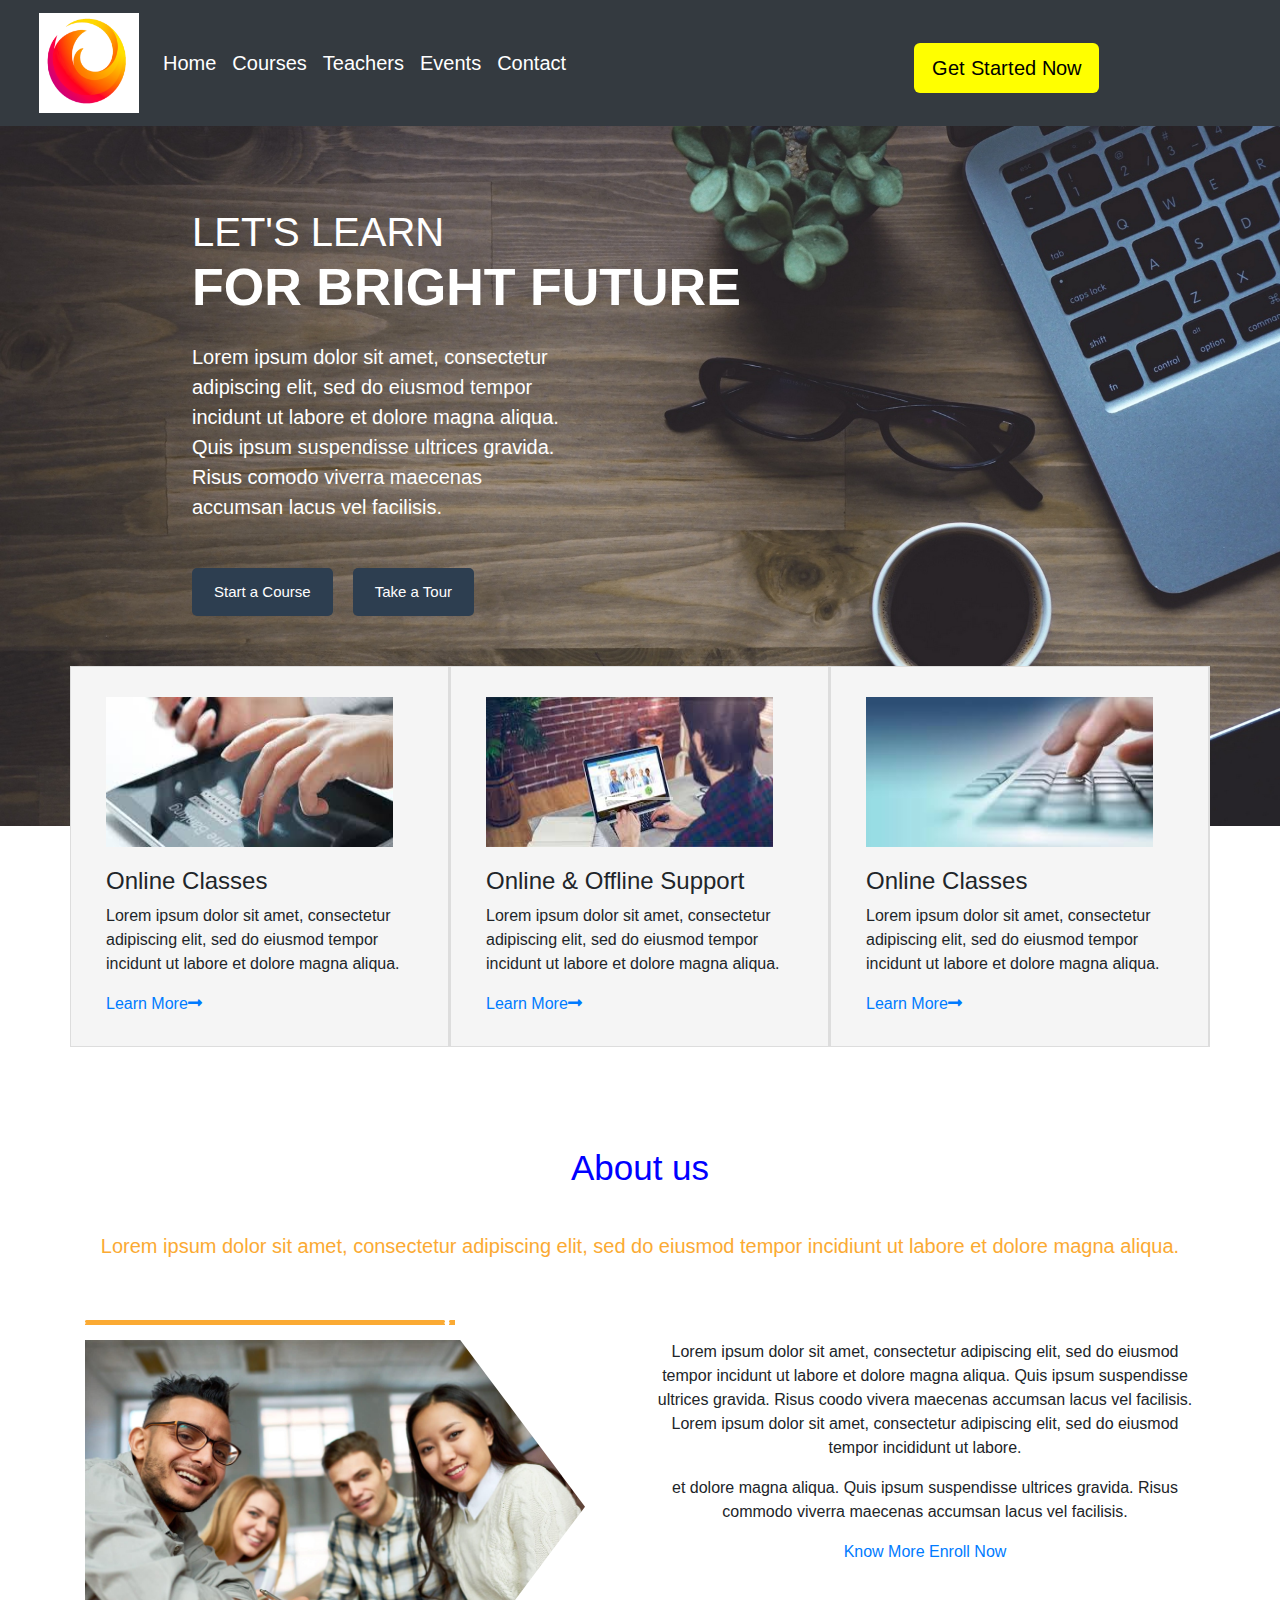
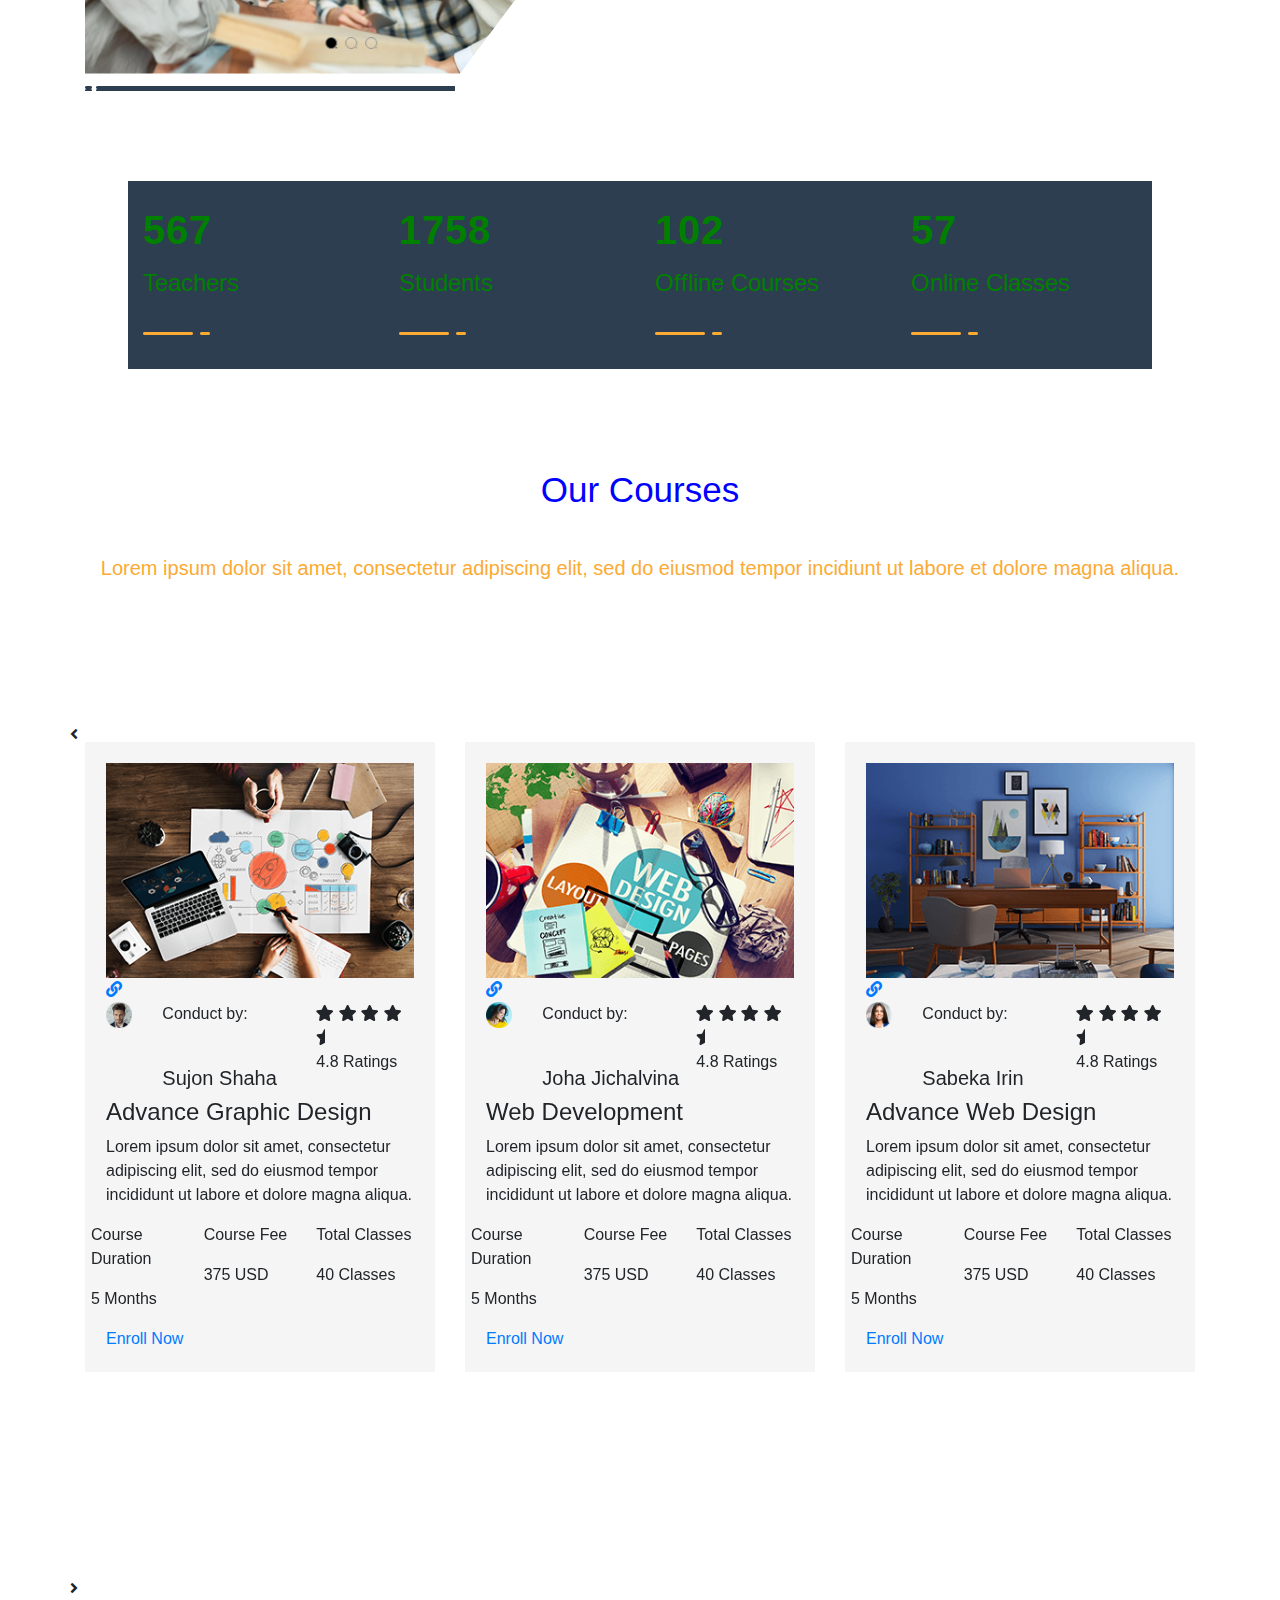
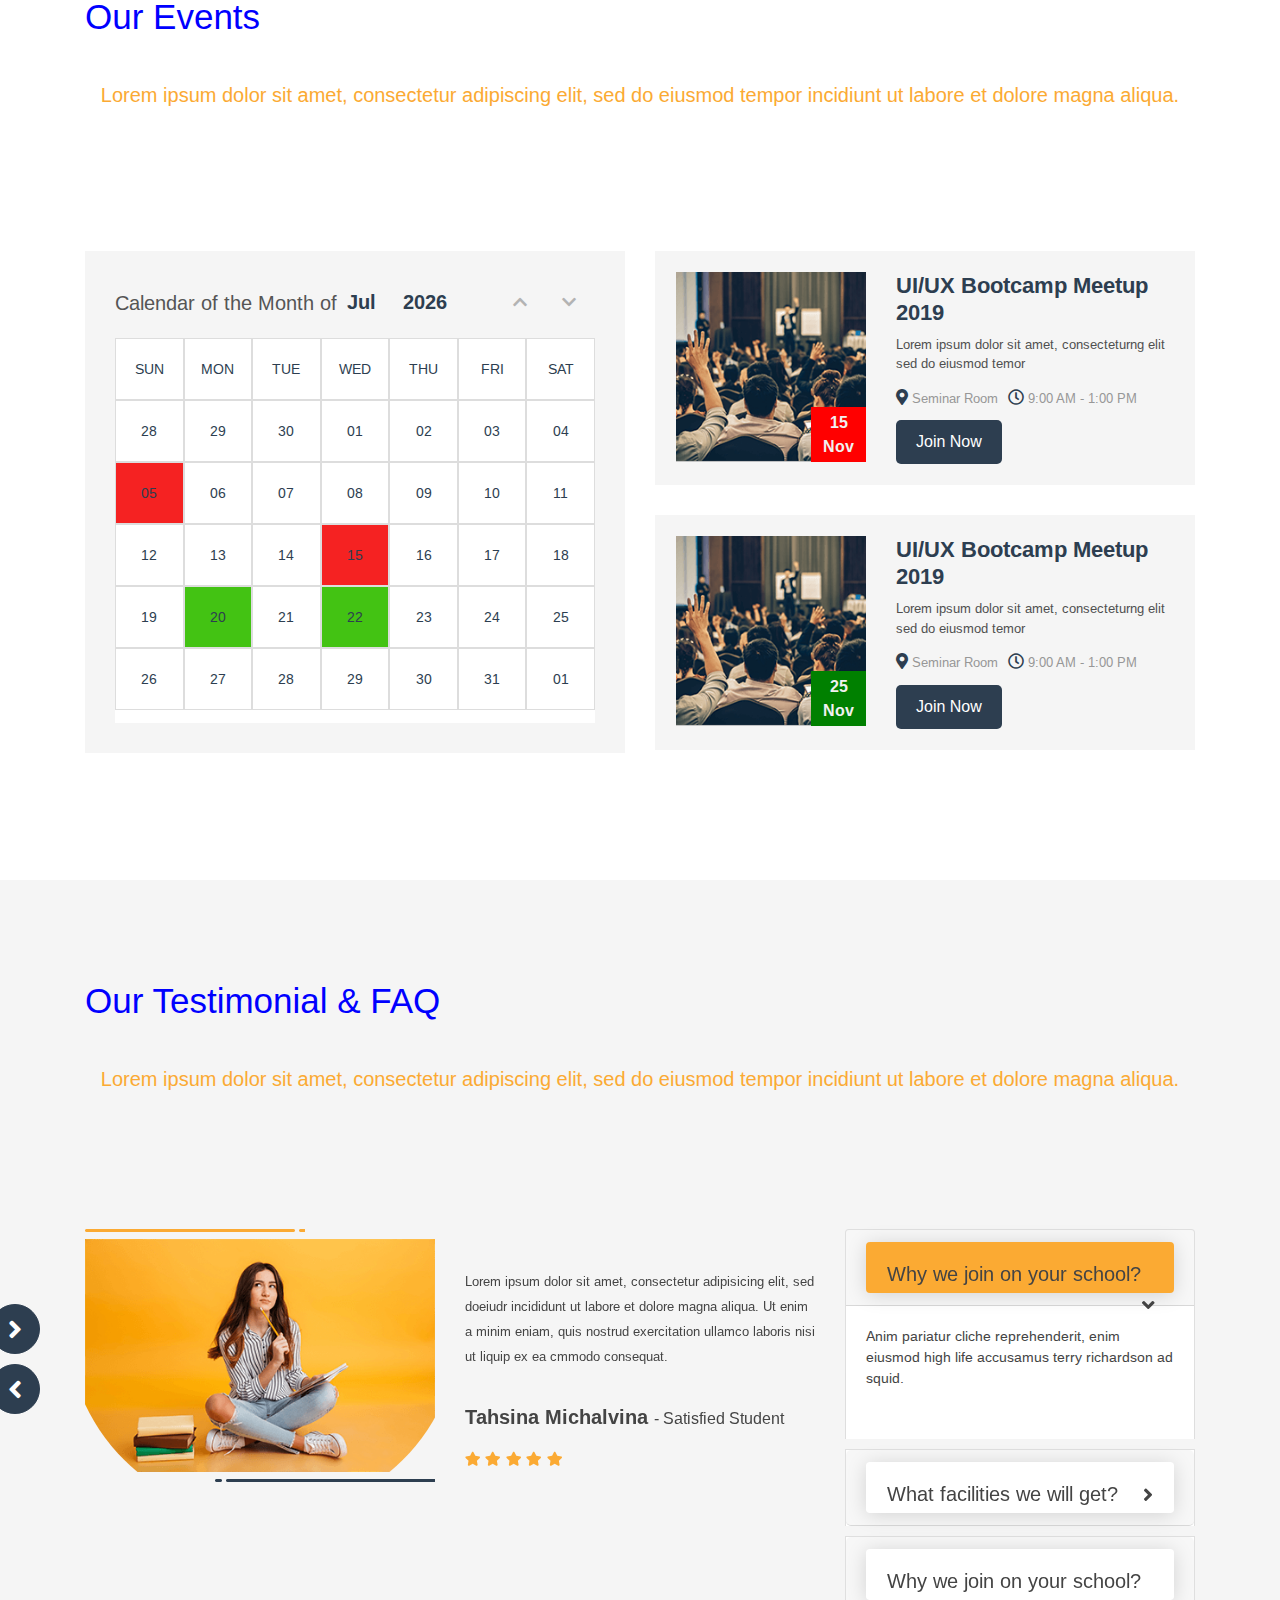
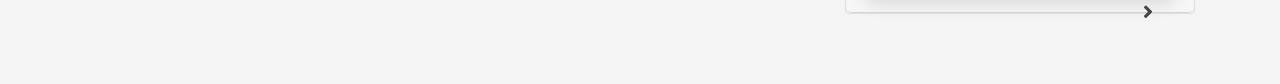
<file: Contact US.html>
<!doctype html>
<html lang="en">
  <head>
    <!-- Required meta tags -->
    <meta charset="utf-8">
    <meta name="viewport" content="width=device-width, initial-scale=1, shrink-to-fit=no">
    <meta http-equiv="X-UA-Compatible" content="ie=edge">

    <link href="https://fonts.googleapis.com/css?family=Arimo:400,700" rel="stylesheet">
    <link rel="stylesheet" href="css/bootstrap.min.css">
    <link rel="stylesheet" href="css/all.min.css">
    <link rel="stylesheet" href="css/slick.css">
    <link rel="stylesheet" href="css/venobox.css">
    <link rel="stylesheet" href="css/slick-theme.css">
    <link rel="stylesheet" href="css/pb.calendar.css">
    <link rel="stylesheet" href="css/style.css">
    <link rel="stylesheet" href="css/responsive.css">
    <!-- Bootstrap CSS -->
    <link rel="stylesheet" href="https://maxcdn.bootstrapcdn.com/bootstrap/4.0.0/css/bootstrap.min.css" 
    integrity="sha384-Gn5384xqQ1aoWXA+058RXPxPg6fy4IWvTNh0E263XmFcJlSAwiGgFAW/dAiS6JXm" crossorigin="anonymous">
    <title>Term Technology</title>
  </head>
  <body>
      
        <nav class="navbar navbar-expand-lg navbar-white bg-dark">
            <div class="container ml-2">

               <a class="navbar-brand" href="#">
                   <img src="images/logos.png" alt="logo" width="100px" height="100px">
               </a>
               <br>
                <button class="navbar-toggler" type="button" data-toggle="collapse" data-target="#navbarSupportedContent" aria-controls="navbarSupportedContent" aria-expanded="false" aria-label="Toggle navigation">
                    <i class="fas fa-bars"></i>
                </button>
              <div class="collapse navbar-collapse" id="navbarNav">
                 <ul class="navbar-nav">
                    <li class="nav-item">
                        <a class="nav-link" href="Index.html">Home</a>
                      </li>
                   <li class="nav-item">
                     <a class="nav-link" href="Courses.html">Courses</a>
                   </li>
                   <li class="nav-item">
                     <a class="nav-link" href="Teachers.html">Teachers</a>
                   </li>
                   <li class="nav-item">
                     <a class="nav-link disabled" href="Events.html">Events</a>
                   </li>
                   
                   <li class="nav-item">
                     <a class="nav-link disabled" href="Contact US.html">Contact</a>
                   </li>
                  
                </ul>    
              </div>
              <a class="get-start" href="#">Get Started Now </a>
            </div>  
       </nav>

       <section class="banner">
       <div id="carouselExampleCaptions" class="carousel slide" data-ride="carousel">
           <ol class="carousel-indicators">
               <li data-target="#carouselExampleCaptions" data-slide-to="0" class="active"></li>
               <li data-target="#carouselExampleCaptions" data-slide-to="1"></li>
           </ol>
           <div class="carousel-inner">
               <div class="carousel-item active">
                   <img src="images/done.jpg" class="d-block w-100" alt="..." height="700px" width="800px">
                   <div class="carousel-caption d-none d-md-block">

                       <div class="banner_text">
                           <h1><span>Let's Learn</span> For Bright Future</h1>
                           <p>Lorem ipsum dolor sit amet, consectetur adipiscing elit, sed do eiusmod tempor 
                             incidunt ut labore et dolore magna aliqua. Quis ipsum suspendisse ultrices gravida.
                              Risus comodo viverra maecenas accumsan lacus vel facilisis.</p>
                           <a class="ac" href="Courses.html">Start a Course</a>
                           <a href="Index.html">Take a Tour</a>
                       </div>
                   </div>
               </div>
               <div class="carousel-item">
                   <img src="images/done.jpg" class="d-block w-100" alt="..." height="700px" width="auto">
                   <div class="carousel-caption d-none d-md-block">
                       <div class="banner_text">
                           <h1><span>Let's Learn</span> For Bright Future</h1>
                           <p>Lorem ipsum dolor sit amet, consectetur adipiscing elit, sed do eiusmod tempor 
                             incidunt ut labore et dolore magna aliqua. Quis ipsum suspendisse ultrices gravida. 
                             Risus comodo viverra maecenas accumsan lacus vel facilisis.</p>
                           <a class="ac" href="Courses.html">Start a Course</a>
                           <a href="Index.html">Take a Tour</a>
                       </div>
                   </div>
                   <a class="carousel-control-prev" href="#carouselExample" role="button" data-slide="prev">
                       <span class="carousel-control-prev-icon" aria-hidden="true"></span>
                       <span class="sr-only">Previous</span>
                   </a>
                   <a class="carousel-control-next" href="#carouselExample" role="button" data-slide="next">
                       <span class="carousel-control-next-icon" aria-hidden="true"></span>
                       <span class="sr-only">Next</span>
                   </a>
               </div>
   </section>

   <!--********************
     Support part Start
    **********************-->
    <section id="support">
      <div class="container support">
          <div class="row">
              <div class="col-lg-4 col-md-4  px-0">
                  <div class="online">
                      <img src="images/slide1.jpg" alt="online_class_icon" height="200px" width="330px" >
                      <div class="text-left">
                          <h4>Online Classes</h4>
                          <p>Lorem ipsum dolor sit amet, consectetur adipiscing elit, sed do eiusmod tempor 
                            incidunt ut labore et dolore magna aliqua.</p>
                          <a href="#">Learn More<i class="fas fa-long-arrow-alt-right"></i></a>
                      </div>
                  </div>
              </div>
              <div class="col-lg-4 col-md-4  px-0">
                  <div class="online ">
                      <img src="images/slide2.jpg" alt="online_support_icon" height="200px" width="330px">
                      <div class="text-left">
                          <h4>Online &amp; Offline Support</h4>
                          <p>Lorem ipsum dolor sit amet, consectetur adipiscing elit, sed do eiusmod tempor 
                            incidunt ut labore et dolore magna aliqua.</p>
                          <a href="#">Learn More<i class="fas fa-long-arrow-alt-right"></i></a>
                      </div>
                  </div>
              </div>
              <div class="col-lg-4  col-md-4 px-0">
                  <div class="online ">
                      <img src="images/slide3.jpg" alt="lifetime_support_icon" height="200px" width="330px">
                      <div class="text-left">
                          <h4>Online Classes</h4>
                          <p>Lorem ipsum dolor sit amet, consectetur adipiscing elit, sed do eiusmod tempor 
                            incidunt ut labore et dolore magna aliqua.</p>
                          <a href="#">Learn More<i class="fas fa-long-arrow-alt-right"></i></a>
                      </div>
                  </div>
              </div>
          </div>
      </div>
  </section>

  <!--********************
   Support part end
**********************-->

 <!--********************
     About part Start
  **********************-->
  <section id="about">
        <div class="about_part">
            <div class="container">
                <div class="row">
                    <div class="col-lg-12">
                        <div class="section_title">
                            <h1>About us</h1>
                            <p>Lorem ipsum dolor sit amet, consectetur adipiscing elit, sed do eiusmod tempor incidiunt ut labore et dolore magna aliqua. </p>
                        </div>
                    </div>
                </div>
                <div class="row">
                    <div class="col-lg-6">
                        <div class="slider_about">
                            <div class="about_slider">
                                <div class="">
                                    <img src="images/slider1.jpg" class="img-fluid" alt="aboutSlider1"height="400px" width="500px">
                                </div>
                            </div>
                            <div class="about_slider">
                                <div class="">
                                    <img src="images/art.jpg" class="img-fluid" alt="aboutSlider2"height="400px" width="500px">
                                </div>
                            </div>
                            <div class="about_slider">
                                <div class="">
                                    <img src="images/slider3.jpg" class="img-fluid" alt="aboutSlider3"height="400px" width="500px">
                                </div>
                            </div>
                        </div>
                    </div>
                    <div class="col-lg-6">
                        <div class="about_text">
                            <p>Lorem ipsum dolor sit amet, consectetur adipiscing elit, sed do eiusmod tempor
                                 incidunt ut labore et dolore magna aliqua. Quis ipsum suspendisse ultrices 
                                 gravida. Risus coodo vivera maecenas accumsan lacus vel facilisis. Lorem ipsum 
                                 dolor sit amet, consectetur adipiscing elit, sed do eiusmod tempor incididunt ut labore.</p>
                            <p>et dolore magna aliqua. Quis ipsum suspendisse ultrices gravida. Risus commodo viverra maecenas accumsan lacus vel facilisis.</p>
                            <div class="row">
                                <div class="col-lg-12">
                                    <div class="button">
                                        <a class="active" href="about_us.html">Know More</a>
                                        <a href="our_course.html">Enroll Now</a>
                                    </div>
                                </div>
                            </div>
                        </div>
                    </div>
                </div>
            </div>
        </div>
    </section>

    <!--********************
     About part end
    **********************-->
    <!--********************
     Counter  part Start
    **********************-->
    <section id="counter_part">
            <div class="container">
                <div class="row">
                    <div class="col-lg-3 col-md-3 col-sm-3 col-6">
                        <div class="counter_item">
                            <h3 class="counter">567</h3>
                            <h5>Teachers</h5>
                            <img src="images/counterPartBorderBottom.png" alt="border Bottom">
                        </div>
                    </div>
                    <div class="col-lg-3 col-md-3 col-sm-3 col-6">
                        <div class="counter_item">
                            <h3 class="counter">1758</h3>
                            <h5>Students</h5>
                            <img src="images/counterPartBorderBottom.png" alt="border Bottom">
                        </div>
                    </div>
                    <div class="col-lg-3 col-md-3 col-sm-3 col-6">
                        <div class="counter_item">
                            <h3 class="counter">102</h3>
                            <h5>Offline Courses</h5>
                            <img src="images/counterPartBorderBottom.png" alt="border Bottom">
                        </div>
                    </div>
                <div class="col-lg-3 col-md-3 col-sm-3 col-6">
                    <div class="counter_item">
                        <h3 class="counter">57</h3>
                        <h5>Online Classes</h5>
                        <img src="images/counterPartBorderBottom.png" alt="border Bottom">
                    </div>
                </div>
            </div>
        </div>
    </section>
        <!--********************
         Counter  part end
        **********************-->
    
        
        <!--********************
        Our Courses part start
        **********************-->
        <section id="our_course">
            <div class="container">
                <div class="row">
                    <div class="col-lg-12">
                        <div class="section_title">
                            <h1>Our Courses</h1>
                            <p>Lorem ipsum dolor sit amet, consectetur adipiscing elit, sed do eiusmod 
                                tempor incidiunt ut labore et dolore magna aliqua.</p>
                        </div>
                    </div>
                </div>
                <div class="row course-slider">
                    <div class="col-lg-12 ">
                        <div class="course-one">
                            <div class="course-banner">
                                <img src="images/ourcourse1.png" class="w-100" alt="1">
                                <div class="course-banner-overlay">
                                    <a href="#"> <i class="fa fa-link"></i></a>
                                </div>
                            </div>
                            <div class="trainer_pro_details">
                                <div class="row">
                                    <div class="col-lg-2">
                                        <div class="Pro_img">
                                            <img src="images/ourcourse1Image.png" alt="profile pic">
                                        </div>
                                    </div>
                                    <div class="col-lg-6 ">
                                        <div class="profile">
                                            <p>Conduct by:</p><br>
                                            <h5>Sujon Shaha</h5>
                                        </div>
                                    </div>
                                    <div class="col-lg-4 pl-0">
                                        <div class="pro-rating">
                                            <i class="fas fa-star"></i>
                                            <i class="fas fa-star"></i>
                                            <i class="fas fa-star"></i>
                                            <i class="fas fa-star"></i>
                                            <i class="fas fa-star-half"></i>
                                            <p>4.8 Ratings</p>
                                        </div>
                                    </div>
                                </div>
                            </div>
                            <div class="row">
                                <div class="col-lg-12">
                                    <div class="crs-details">
                                        <h4>Advance Graphic Design</h4>
                                        <p>Lorem ipsum dolor sit amet, consectetur adipiscing elit, sed do eiusmod tempor incididunt ut labore et dolore magna aliqua.</p>
                                    </div>
                                </div>
                            </div>
                            <div class="row">
                                <div class="col-lg-4  col-4  p-0">
                                    <div class="crs_footer">
                                        <p><span>Course</span> Duration</p>
                                        <p class="m_name">5 Months</p>
                                    </div>
                                </div>
                                <div class="col-lg-4  col-4 p-0">
                                    <div class="crs_footer">
                                        <p>Course Fee</p>
                                        <p class="m_name">375 USD</p>
                                    </div>
                                </div>
                                <div class="col-lg-4  col-4 p-0">
                                    <div class="crs_footer">
                                        <p>Total Classes</p>
                                        <p class="m_name">40 Classes</p>
                                    </div>
                                </div>
                            </div>
                            <div class="enroll">
                                <a href="our_course.html">Enroll Now</a>
                            </div>
                        </div>
                    </div>
                    <div class="col-lg-12 ">
                        <div class="course-one">
                            <div class="course-banner">
                                <img src="images/ourcourse2.png" class="w-100" alt="ourcourse2">
                                <div class="course-banner-overlay">
                                    <a href="#"> <i class="fa fa-link"></i></a>
                                </div>
                            </div>
                            <div class="trainer_pro_details">
                                <div class="row">
                                    <div class="col-lg-2">
                                        <div class="Pro_img">
                                            <img src="images/ourcourse2Image.png" alt=" profile pic">
                                        </div>
                                    </div>
                                    <div class="col-lg-6 ">
                                        <div class="profile">
                                            <p>Conduct by:</p><br>
                                            <h5>Joha Jichalvina</h5>
                                        </div>
                                    </div>
                                    <div class="col-lg-4 pl-0">
                                        <div class="pro-rating">
                                            <i class="fas fa-star"></i>
                                            <i class="fas fa-star"></i>
                                            <i class="fas fa-star"></i>
                                            <i class="fas fa-star"></i>
                                            <i class="fas fa-star-half"></i>
                                            <p>4.8 Ratings</p>
                                        </div>
                                    </div>
                                </div>
                            </div>
                            <div class="row">
                                <div class="col-lg-12">
                                    <div class="crs-details">
                                        <h4> Web Development</h4>
                                        <p>Lorem ipsum dolor sit amet, consectetur adipiscing elit, sed do eiusmod tempor incididunt
                                             ut labore et dolore magna aliqua.</p>
                                    </div>
                                </div>
                            </div>
                            <div class="row">
                                <div class="col-lg-4  col-4  p-0">
                                    <div class="crs_footer">
                                        <p><span>Course</span> Duration</p>
                                        <p class="m_name">5 Months</p>
                                    </div>
                                </div>
                                <div class="col-lg-4  col-4 p-0">
                                    <div class="crs_footer">
                                        <p>Course Fee</p>
                                        <p class="m_name">375 USD</p>
                                    </div>
                                </div>
                                <div class="col-lg-4  col-4 p-0">
                                    <div class="crs_footer">
                                        <p>Total Classes</p>
                                        <p class="m_name">40 Classes</p>
                                    </div>
                                </div>
                            </div>
                            <div class="enroll">
                                <a href="our_course.html">Enroll Now</a>
                            </div>
                        </div>
                    </div>
    
                    <div class="col-lg-12 ">
                        <div class="course-one">
                            <div class="course-banner">
                                <img src="images/Our_Courses_page_04.png" class="w-100" alt="Our_Courses_page_04">
                                <div class="course-banner-overlay">
                                    <a href="#"> <i class="fa fa-link"></i></a>
                                </div>
                            </div>
                            <div class="trainer_pro_details">
                                <div class="row">
                                    <div class="col-lg-2">
                                        <div class="Pro_img">
                                            <img src="images/ourcourse4Image.png" alt="profile pic">
                                        </div>
                                    </div>
                                    <div class="col-lg-6 ">
                                        <div class="profile">
                                            <p>Conduct by:</p><br>
                                            <h5>Sabeka Irin</h5>
                                        </div>
                                    </div>
                                    <div class="col-lg-4 pl-0">
                                        <div class="pro-rating">
                                            <i class="fas fa-star"></i>
                                            <i class="fas fa-star"></i>
                                            <i class="fas fa-star"></i>
                                            <i class="fas fa-star"></i>
                                            <i class="fas fa-star-half"></i>
                                            <p>4.8 Ratings</p>
                                        </div>
                                    </div>
                                </div>
                            </div>
                            <div class="row">
                                <div class="col-lg-12">
                                    <div class="crs-details">
                                        <h4>Advance Web Design</h4>
                                        <p>Lorem ipsum dolor sit amet, consectetur adipiscing elit, sed do eiusmod tempor incididunt ut labore et dolore magna aliqua.</p>
                                    </div>
                                </div>
                            </div>
                            <div class="row">
                                <div class="col-lg-4  col-4  p-0">
                                    <div class="crs_footer">
                                        <p><span>Course</span> Duration</p>
                                        <p class="m_name">5 Months</p>
                                    </div>
                                </div>
                                <div class="col-lg-4  col-4 p-0">
                                    <div class="crs_footer">
                                        <p>Course Fee</p>
                                        <p class="m_name">375 USD</p>
                                    </div>
                                </div>
                                <div class="col-lg-4  col-4 p-0">
                                    <div class="crs_footer">
                                        <p>Total Classes</p>
                                        <p class="m_name">40 Classes</p>
                                    </div>
                                </div>
                            </div>
                            <div class="enroll">
                                <a href="our_course.html">Enroll Now</a>
                            </div>
                        </div>
                    </div>
                    <div class="col-lg-12 ">
                        <div class="course-one">
                            <div class="course-banner">
                                <img src="images/ourcourse3.png" class="w-100" alt="Our_Courses_page_04">
                                <div class="course-banner-overlay">
                                    <a href="#"> <i class="fa fa-link"></i></a>
                                </div>
                            </div>
                            <div class="trainer_pro_details">
                                <div class="row">
                                    <div class="col-lg-2">
                                        <div class="Pro_img">
                                            <img src="images/ourcourse3Image.png" alt="1 profile pic">
                                        </div>
                                    </div>
                                    <div class="col-lg-6 ">
                                        <div class="profile">
                                            <p>Conduct by:</p><br>
                                            <h5>Johan Deo</h5>
                                        </div>
                                    </div>
                                    <div class="col-lg-4 pl-0">
                                        <div class="pro-rating">
                                            <i class="fas fa-star"></i>
                                            <i class="fas fa-star"></i>
                                            <i class="fas fa-star"></i>
                                            <i class="fas fa-star"></i>
                                            <i class="fas fa-star-half"></i>
                                            <p>4.8 Ratings</p>
                                        </div>
                                    </div>
                                </div>
                            </div>
                            <div class="row">
                                <div class="col-lg-12">
                                    <div class="crs-details">
                                        <h4>SEO/Online Marketing</h4>
                                        <p>Lorem ipsum dolor sit amet, consectetur adipiscing elit, sed do eiusmod tempor incididunt ut labore et dolore magna aliqua.</p>
                                    </div>
                                </div>
                            </div>
                            <div class="row">
                                <div class="col-lg-4  col-4  p-0">
                                    <div class="crs_footer">
                                        <p><span>Course</span> Duration</p>
                                        <p class="m_name">5 Months</p>
                                    </div>
                                </div>
                                <div class="col-lg-4  col-4 p-0">
                                    <div class="crs_footer">
                                        <p>Course Fee</p>
                                        <p class="m_name">375 USD</p>
                                    </div>
                                </div>
                                <div class="col-lg-4  col-4 p-0">
                                    <div class="crs_footer">
                                        <p>Total Classes</p>
                                        <p class="m_name">40 Classes</p>
                                    </div>
                                </div>
                            </div>
                            <div class="enroll">
                                <a href="our_course.html">Enroll Now</a>
                            </div>
                        </div>
                    </div>
                    <div class="col-lg-12 ">
                        <div class="course-one">
                            <div class="course-banner">
                                <img src="images/ourcourse3Image.png" class="w-100" alt="Our_Courses_page_04">
                                <div class="course-banner-overlay">
                                    <a href="#"> <i class="fa fa-link"></i></a>
                                </div>
                            </div>
                            <div class="trainer_pro_details">
                                <div class="row">
                                    <div class="col-lg-2">
                                        <div class="Pro_img">
                                            <img src="images/ourcourse3Image.png" alt="profile pic">
                                        </div>
                                    </div>
                                    <div class="col-lg-6 ">
                                        <div class="profile">
                                            <p>Conduct by:</p><br>
                                            <h5>Shamima Nipa</h5>
                                        </div>
                                    </div>
                                    <div class="col-lg-4 pl-0">
                                        <div class="pro-rating">
                                            <i class="fas fa-star"></i>
                                            <i class="fas fa-star"></i>
                                            <i class="fas fa-star"></i>
                                            <i class="fas fa-star"></i>
                                            <i class="fas fa-star-half"></i>
                                            <p>4.8 Ratings</p>
                                        </div>
                                    </div>
                                </div>
                            </div>
                            <div class="row">
                                <div class="col-lg-12">
                                    <div class="crs-details">
                                        <h4>Ethical Hacking</h4>
                                        <p>Lorem ipsum dolor sit amet, consectetur adipiscing elit, sed do eiusmod tempor incididunt ut labore et dolore magna aliqua.</p>
                                    </div>
                                </div>
                            </div>
                            <div class="row">
                                <div class="col-lg-4  col-4  p-0">
                                    <div class="crs_footer">
                                        <p><span>Course</span> Duration</p>
                                        <p class="m_name">5 Months</p>
                                    </div>
                                </div>
                                <div class="col-lg-4  col-4 p-0">
                                    <div class="crs_footer">
                                        <p>Course Fee</p>
                                        <p class="m_name">375 USD</p>
                                    </div>
                                </div>
                                <div class="col-lg-4  col-4 p-0">
                                    <div class="crs_footer">
                                        <p>Total Classes</p>
                                        <p class="m_name">40 Classes</p>
                                    </div>
                                </div>
                            </div>
                            <div class="enroll">
                                <a href="our_course.html">Enroll Now</a>
                            </div>
    
                        </div>
                    </div>
                    <div class="col-lg-12 ">
                        <div class="course-one">
                            <div class="course-banner">
                                <img src="images/ourcourse3Image.png" class="w-100" alt="Our_Courses_page_04">
                                <div class="course-banner-overlay">
                                    <a href="#"> <i class="fa fa-link"></i></a>
                                </div>
                            </div>
                            <div class="trainer_pro_details">
                                <div class="row">
                                    <div class="col-lg-2">
                                        <div class="Pro_img">
                                            <img src="images/ourcourse3Image.png" alt="profile pic">
                                        </div>
                                    </div>
                                    <div class="col-lg-6 ">
                                        <div class="profile">
                                            <p>Conduct by:</p><br>
                                            <h5>Alexaia Alex</h5>
                                        </div>
                                    </div>
                                    <div class="col-lg-4 pl-0">
                                        <div class="pro-rating">
                                            <i class="fas fa-star"></i>
                                            <i class="fas fa-star"></i>
                                            <i class="fas fa-star"></i>
                                            <i class="fas fa-star"></i>
                                            <i class="fas fa-star-half"></i>
                                            <p>4.8 Ratings</p>
                                        </div>
                                    </div>
                                </div>
                            </div>
                            <div class="row">
                                <div class="col-lg-12">
                                    <div class="crs-details">
                                        <h4>3D Animation</h4>
                                        <p>Lorem ipsum dolor sit amet, consectetur adipiscing elit, sed do eiusmod tempor incididunt ut labore et dolore magna aliqua.</p>
                                    </div>
                                </div>
                            </div>
                            <div class="row">
                                <div class="col-lg-4  col-4  p-0">
                                    <div class="crs_footer">
                                        <p><span>Course</span> Duration</p>
                                        <p class="m_name">5 Months</p>
                                    </div>
                                </div>
                                <div class="col-lg-4  col-4 p-0">
                                    <div class="crs_footer">
                                        <p>Course Fee</p>
                                        <p class="m_name">375 USD</p>
                                    </div>
                                </div>
                                <div class="col-lg-4  col-4 p-0">
                                    <div class="crs_footer">
                                        <p>Total Classes</p>
                                        <p class="m_name">40 Classes</p>
                                    </div>
                                </div>
                            </div>
                            <div class="enroll">
                                <a href="our_course.html">Enroll Now</a>
                            </div>
    
                        </div>
                    </div>
                </div>
            </div>
        </section>
        <!--********************
         Our Courses part end
        **********************-->
        
<section id="event">
        <div class="container">
            <div class="row">
                <div class="col-lg-12">
                    <div class="section_title">
                        <h1>Our Events</h1>
                        <p>Lorem ipsum dolor sit amet, consectetur adipiscing elit, sed do eiusmod tempor incidiunt ut labore et dolore magna aliqua.</p>
                    </div>
                </div>
            </div>
            <div class="row">
                <div class="col-lg-6  col-md-12">
                        <div id="pb-calendar" class="pb-calendar">
                            <h2>Calendar of the Month of</h2>
                        </div>
                    </div>
                <div class="col-lg-6 col-md-12">
                    <div class="event_bg">
                        <div class="row event-details-top">
                            <div class="col-lg-5  col-sm-5 ">
                                <div class="event-img">
                                    <img src="images/event2.png" class="w-100" alt="ux">
                                    <div class="event-img-text">
                                        <p>15 <span>Nov</span></p>
                                    </div>
                                </div>
                            </div>
                            <div class="col-lg-7 col-sm-7">
                                <div class="event-text">
                                    <h3>UI/UX Bootcamp Meetup 2019</h3>
                                    <p>Lorem ipsum dolor sit amet, consecteturng elit sed do eiusmod temor</p>
                                    <i class="fas fa-map-marker-alt"></i>
                                    <P class="sem_title"> Seminar Room</P>
                                    <i class="far fa-clock  icon"></i>
                                    <P class="sem_title"> 9:00 AM - 1:00 PM</P>
                                    <div class="">
                                        <a href="event_details.html">Join Now</a>
                                    </div>
                                </div>
                            </div>
                        </div>
                    </div>
                    <div class="event_bg">
                        <div class="row event-details-top">
                            <div class="col-lg-5  col-sm-5">
                                <div class="event-img1">
                                    <img src="images/event2.png" class="w-100" alt="ux">
                                    <div class="event-img1-text">
                                        <p>25 <span>Nov</span></p>
                                    </div>
                                </div>
                            </div>
                            <div class="col-lg-7 col-sm-7">
                                <div class="event-text">
                                    <h3>UI/UX Bootcamp Meetup 2019</h3>
                                    <p>Lorem ipsum dolor sit amet, consecteturng elit sed do eiusmod temor</p>
                                    <i class="fas fa-map-marker-alt"></i>
                                    <P class="sem_title"> Seminar Room</P>
                                    <i class="far fa-clock  icon"></i>
                                    <P class="sem_title"> 9:00 AM - 1:00 PM</P>
                                    <div class="">
                                        <a href="event_details.html">Join Now</a>
                                    </div>
                                </div>
                            </div>
                        </div>
                    </div>
                </div>
            </div>
        </div>
    </section>

    <!--*****************************
     Our Testimonial & FAQ part start
    *******************************-->
    <section id="test-faq">
        <div class="container">
            <div class="row">
                <div class="col-lg-12">
                    <div class="section_title">
                        <h1>Our Testimonial &amp; FAQ</h1>
                        <p>Lorem ipsum dolor sit amet, consectetur adipiscing elit, sed do eiusmod tempor incidiunt ut labore et dolore magna aliqua.</p>
                    </div>
                </div>
            </div>
            <div class="row">
                <div class="col-lg-8 ">
                    <div class="row test_full_slider">
                        <div class="col-md-12">
                            <div class="row">
                                <div class="col-md-6">
                                    <div class="test-image">
                                        <div class="faq-img" >
                                            <img src="images/eventSlider1.png" class="img-fluid w-110" alt="eventSlider1">
                                
                                        </div>
                                    </div>
                                </div>
                                <div class="col-md-6">
                                    <div class="test-text">
                                        <p>Lorem ipsum dolor sit amet, consectetur adipisicing elit, sed doeiudr incididunt ut labore et dolore magna aliqua. Ut enim a minim eniam, quis nostrud exercitation ullamco laboris nisi ut liquip ex ea cmmodo consequat.</p>
                                        <h3>Tahsina Michalvina <span>- Satisfied Student</span></h3>
                                        <i class="fas fa-star"></i>
                                        <i class="fas fa-star"></i>
                                        <i class="fas fa-star"></i>
                                        <i class="fas fa-star"></i>
                                        <i class="fas fa-star"></i>
                                    </div>
                                </div>
                            </div>
                        </div>
                        <div class="col-md-12">
                            <div class="row">
                                <div class="col-md-6">
                                    <div class="test-image">
                                        <div class="faq-img">
                                            <img src="images/Testimonial%2002.jpg" class="img-fluid w-100" alt="Testimonial%2002">
                                        </div>
                                    </div>
                                </div>
                                <div class="col-md-6">
                                    <div class="test-text">
                                        <p>Lorem ipsum dolor sit amet, consectetur adipisicing elit, sed doeiudr incididunt ut labore et dolore magna aliqua. Ut enim a minim eniam, quis nostrud exercitation ullamco laboris nisi ut liquip ex ea cmmodo consequat.</p>
                                        <h3>Shamima Sultana <span>- Satisfied Student</span></h3>
                                        <i class="fas fa-star"></i>
                                        <i class="fas fa-star"></i>
                                        <i class="fas fa-star"></i>
                                        <i class="fas fa-star"></i>
                                        <i class="fas fa-star"></i>
                                    </div>
                                </div>
                            </div>
                        </div>
                        <div class="col-md-12">
                            <div class="row">
                                <div class="col-md-6">
                                    <div class="test-image">
                                        <div class="faq-img">
                                            <img src="images/Testimonial%2003.jpg" class="img-fluid w-100" alt="images/Testimonial%2003">
                                        </div>
                                    </div>
                                </div>
                                <div class="col-md-6">
                                    <div class="test-text">
                                        <p>Lorem ipsum dolor sit amet, consectetur adipisicing elit, sed doeiudr incididunt ut labore et dolore magna aliqua. Ut enim a minim eniam, quis nostrud exercitation ullamco laboris nisi ut liquip ex ea cmmodo consequat.</p>
                                        <h3>Sabeka Aney <span>- Satisfied Student</span></h3>
                                        <i class="fas fa-star"></i>
                                        <i class="fas fa-star"></i>
                                        <i class="fas fa-star"></i>
                                        <i class="fas fa-star"></i>
                                        <i class="fas fa-star"></i>
                                    </div>
                                </div>
                            </div>
                        </div>
                    </div>
                </div>
                <div class="col-lg-4 col-md-12">
                    <div class="test-accordian">
                        <div class="accordion" id="accordionExample">
                            <div class="card">
                                <div class="card-header" id="headingOne">
                                    <button class="btn btn-link" type="button" data-toggle="collapse" data-target="#collapseOne" aria-expanded="false" aria-controls="collapseTwo">
                                        Why we join on your school? <i class="fa fa-angle-right "></i>
                                    </button>
                                </div>
                                <div id="collapseOne" class="collapse show" aria-labelledby="headingOne" data-parent="#accordionExample">
                                    <div class="card-body">
                                        Anim pariatur cliche reprehenderit, enim eiusmod high life accusamus terry richardson ad squid.
                                    </div>
                                </div>
                            </div>
                            <div class="card">
                                <div class="card-header" id="headingTwo">
                                    <button class="btn btn-link collapsed" type="button" data-toggle="collapse" data-target="#collapseTwo" aria-expanded="false" aria-controls="collapseTwo">
                                        What facilities we will get? <i class="fa fa-angle-right "></i>
                                    </button>
                                </div>
                                <div id="collapseTwo" class="collapse" aria-labelledby="headingTwo" data-parent="#accordionExample">
                                    <div class="card-body">
                                        Anim pariatur cliche reprehenderit, enim eiusmod high life accusamus terry richardson ad squid.Anim pariatur cliche reprehenderit, enim eiusmod high life accusamus terry richardson ad squid.
                                    </div>
                                </div>
                            </div>
                            <div class="card">
                                <div class="card-header" id="headingThree">
                                    <button class="btn btn-link collapsed" type="button" data-toggle="collapse" data-target="#collapseThree" aria-expanded="false" aria-controls="collapseThree">
                                        Why we join on your school? <i class="fa fa-angle-right "></i>
                                    </button>

                                </div>
                                <div id="collapseThree" class="collapse" aria-labelledby="headingThree" data-parent="#accordionExample">
                                    <div class="card-body">
                                        Anim pariatur cliche reprehenderit, enim eiusmod high life accusamus terry richardson ad squid.
                                    </div>
                                </div>
                            </div>
                        </div>
                    </div>
                </div>
            </div>
        </div>
    </section>

    <!--******************************
     Our Testimonial & FAQ  part end
    *******************************-->
    <script type="text/javascript" src="js/jquery-1.12.4.min.js"></script>
    
    <script type="text/javascript" src="js/popper.min.js"></script>
    <script type="text/javascript" src="js/bootstrap.min.js"></script>
    <script type="text/javascript" src="js/venobox.min.js"></script>
    <script type="text/javascript" src="js/slick.min.js"></script>
    <script type="text/javascript" src="js/waypoints.min.js"></script>
    <script type="text/javascript" src="js/jquery.counterup.min.js"></script>
    <script type="text/javascript" src="js/Carousel.js"></script>
    <script type="text/javascript" src="js/moment.min.js"></script>
    <script type="text/javascript" src="js/pb.calendar.min.js"></script>
    <script type="text/javascript" src="js/main.js"></script>

    </body>
</html>
</file>
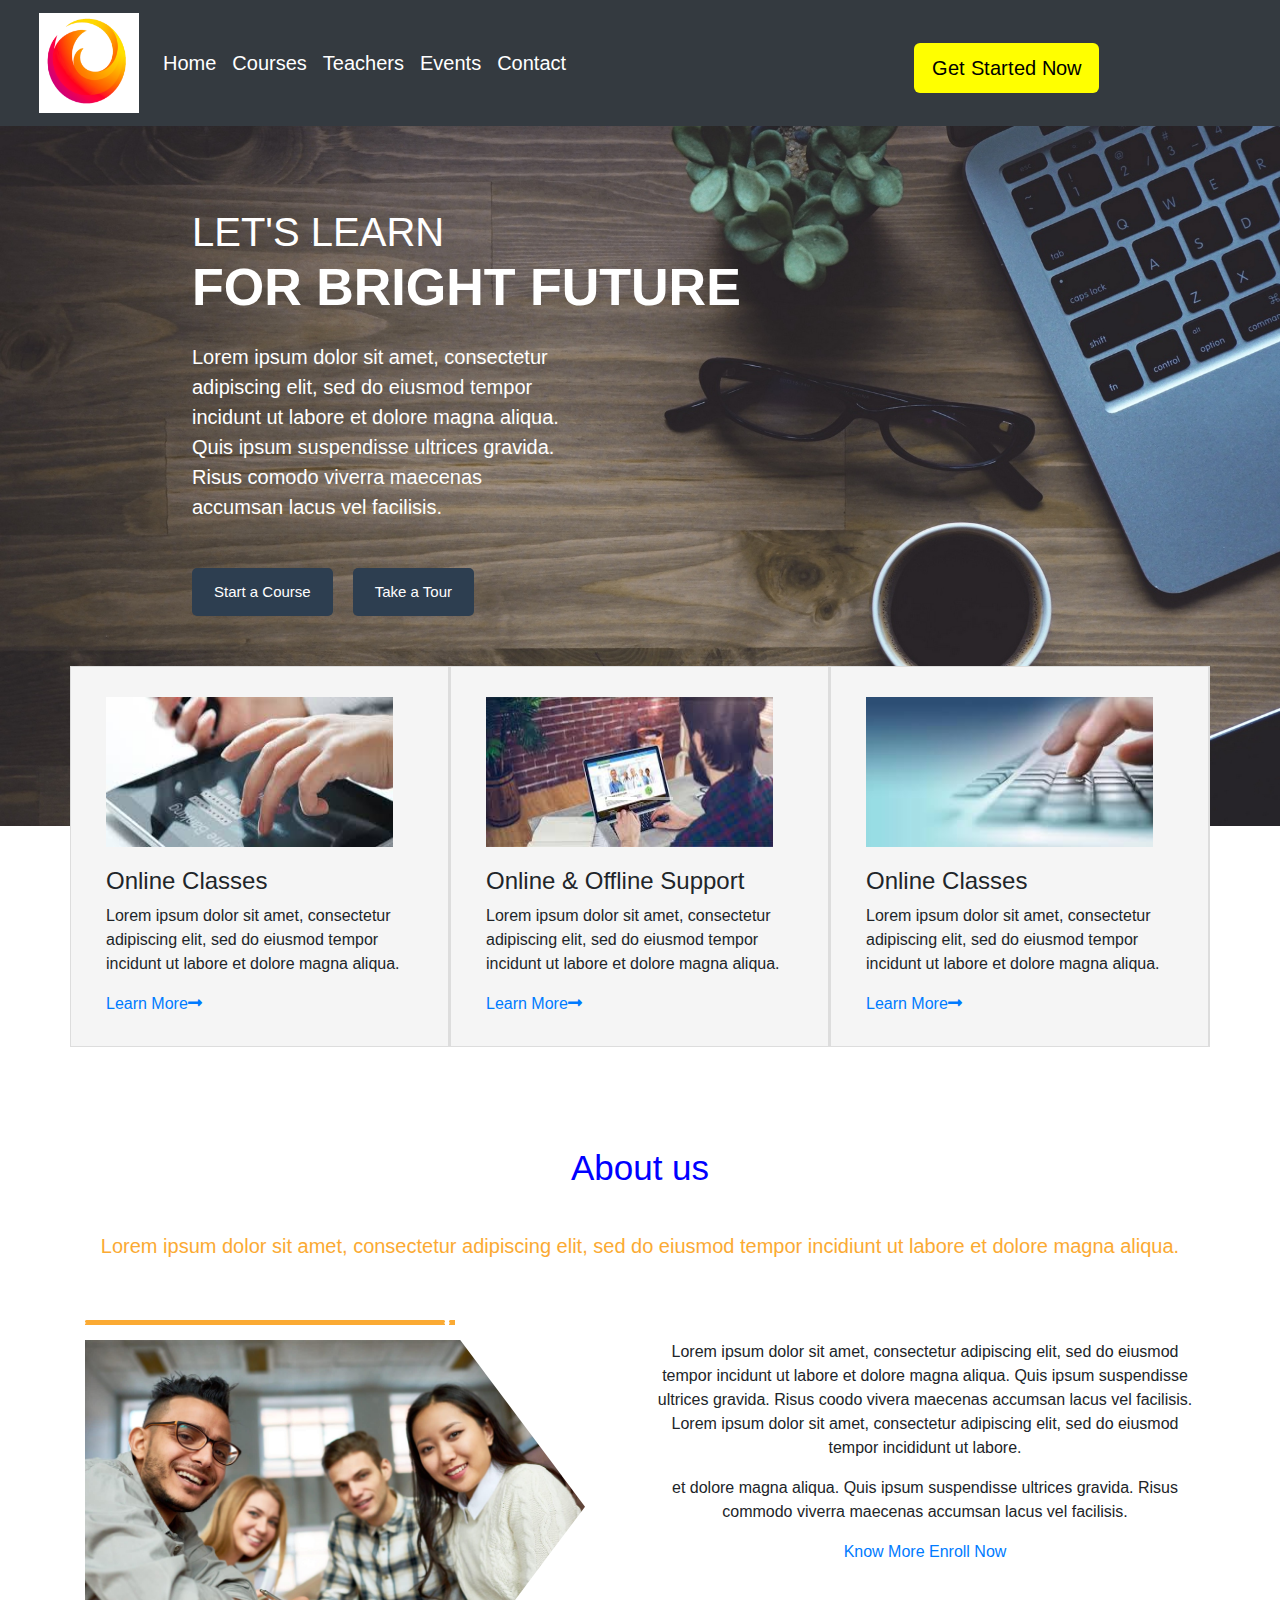
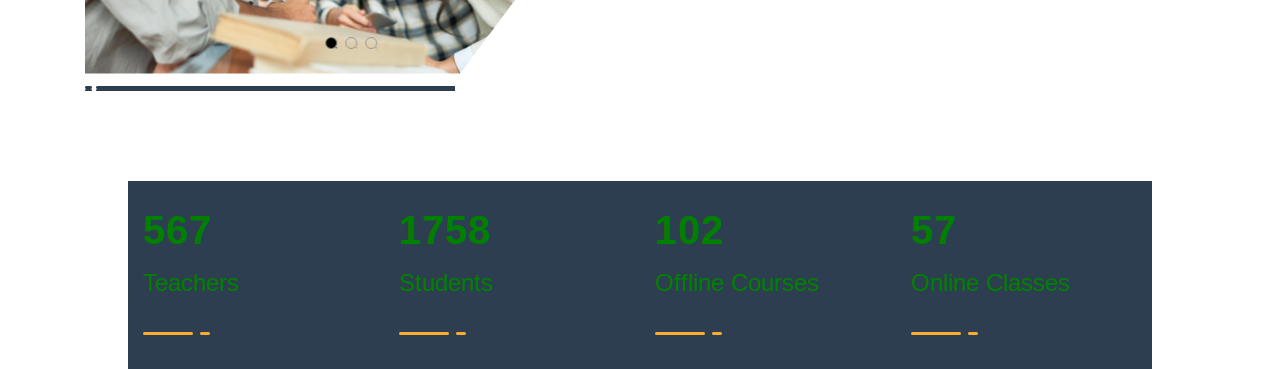
<file: Courses.html>
<!doctype html>
<html lang="en">
  <head>
    <!-- Required meta tags -->
    <meta charset="utf-8">
    <meta name="viewport" content="width=device-width, initial-scale=1, shrink-to-fit=no">
    <meta http-equiv="X-UA-Compatible" content="ie=edge">

    <link href="https://fonts.googleapis.com/css?family=Arimo:400,700" rel="stylesheet">
    <link rel="stylesheet" href="css/bootstrap.min.css">
    <link rel="stylesheet" href="css/all.min.css">
    <link rel="stylesheet" href="css/slick.css">
    <link rel="stylesheet" href="css/venobox.css">
    <link rel="stylesheet" href="css/slick-theme.css">
    <link rel="stylesheet" href="css/pb.calendar.css">
    <link rel="stylesheet" href="css/style.css">
    <link rel="stylesheet" href="css/responsive.css">
    <!-- Bootstrap CSS -->
    <link rel="stylesheet" href="https://maxcdn.bootstrapcdn.com/bootstrap/4.0.0/css/bootstrap.min.css" 
    integrity="sha384-Gn5384xqQ1aoWXA+058RXPxPg6fy4IWvTNh0E263XmFcJlSAwiGgFAW/dAiS6JXm" crossorigin="anonymous">
    <title>Term Technology</title>
  </head>
  <body>
      
        <nav class="navbar navbar-expand-lg navbar-white bg-dark">
            <div class="container ml-2">

               <a class="navbar-brand" href="#">
                   <img src="images/logos.png" alt="logo" width="100px" height="100px">
               </a>
               <br>
                <button class="navbar-toggler" type="button" data-toggle="collapse" data-target="#navbarSupportedContent" aria-controls="navbarSupportedContent" aria-expanded="false" aria-label="Toggle navigation">
                    <i class="fas fa-bars"></i>
                </button>
              <div class="collapse navbar-collapse" id="navbarNav">
                 <ul class="navbar-nav">
                    <li class="nav-item">
                        <a class="nav-link" href="Index.html">Home</a>
                      </li>
                   <li class="nav-item">
                     <a class="nav-link" href="Courses.html">Courses</a>
                   </li>
                   <li class="nav-item">
                     <a class="nav-link" href="Teachers.html">Teachers</a>
                   </li>
                   <li class="nav-item">
                     <a class="nav-link disabled" href="Events.html">Events</a>
                   </li>
                   <li class="nav-item">
                     <a class="nav-link disabled" href="Contact US.html">Contact</a>
                   </li>
                </ul>    
              </div>
              <a class="get-start" href="#">Get Started Now </a>
            </div>  
       </nav>

       <section class="banner">
       <div id="carouselExampleCaptions" class="carousel slide" data-ride="carousel">
           <ol class="carousel-indicators">
               <li data-target="#carouselExampleCaptions" data-slide-to="0" class="active"></li>
               <li data-target="#carouselExampleCaptions" data-slide-to="1"></li>
           </ol>
           <div class="carousel-inner">
               <div class="carousel-item active">
                   <img src="images/done.jpg" class="d-block w-100" alt="..." height="700px" width="800px">
                   <div class="carousel-caption d-none d-md-block">

                       <div class="banner_text">
                           <h1><span>Let's Learn</span> For Bright Future</h1>
                           <p>Lorem ipsum dolor sit amet, consectetur adipiscing elit, sed do eiusmod tempor 
                             incidunt ut labore et dolore magna aliqua. Quis ipsum suspendisse ultrices gravida.
                              Risus comodo viverra maecenas accumsan lacus vel facilisis.</p>
                           <a class="ac" href="Courses.html">Start a Course</a>
                           <a href="Index.html">Take a Tour</a>
                       </div>
                   </div>
               </div>
               <div class="carousel-item">
                   <img src="images/done.jpg" class="d-block w-100" alt="..." height="700px" width="auto">
                   <div class="carousel-caption d-none d-md-block">
                       <div class="banner_text">
                           <h1><span>Let's Learn</span> For Bright Future</h1>
                           <p>Lorem ipsum dolor sit amet, consectetur adipiscing elit, sed do eiusmod tempor 
                             incidunt ut labore et dolore magna aliqua. Quis ipsum suspendisse ultrices gravida. 
                             Risus comodo viverra maecenas accumsan lacus vel facilisis.</p>
                           <a class="ac" href="Courses.html">Start a Course</a>
                           <a href="Index.html">Take a Tour</a>
                       </div>
                   </div>
                   <a class="carousel-control-prev" href="#carouselExample" role="button" data-slide="prev">
                       <span class="carousel-control-prev-icon" aria-hidden="true"></span>
                       <span class="sr-only">Previous</span>
                   </a>
                   <a class="carousel-control-next" href="#carouselExample" role="button" data-slide="next">
                       <span class="carousel-control-next-icon" aria-hidden="true"></span>
                       <span class="sr-only">Next</span>
                   </a>
               </div>
   </section>

   <!--********************
     Support part Start
    **********************-->
    <section id="support">
      <div class="container support">
          <div class="row">
              <div class="col-lg-4 col-md-4  px-0">
                  <div class="online">
                      <img src="images/slide1.jpg" alt="online_class_icon" height="200px" width="330px" >
                      <div class="text-left">
                          <h4>Online Classes</h4>
                          <p>Lorem ipsum dolor sit amet, consectetur adipiscing elit, sed do eiusmod tempor 
                            incidunt ut labore et dolore magna aliqua.</p>
                          <a href="#">Learn More<i class="fas fa-long-arrow-alt-right"></i></a>
                      </div>
                  </div>
              </div>
              <div class="col-lg-4 col-md-4  px-0">
                  <div class="online ">
                      <img src="images/slide2.jpg" alt="online_support_icon" height="200px" width="330px">
                      <div class="text-left">
                          <h4>Online &amp; Offline Support</h4>
                          <p>Lorem ipsum dolor sit amet, consectetur adipiscing elit, sed do eiusmod tempor 
                            incidunt ut labore et dolore magna aliqua.</p>
                          <a href="#">Learn More<i class="fas fa-long-arrow-alt-right"></i></a>
                      </div>
                  </div>
              </div>
              <div class="col-lg-4  col-md-4 px-0">
                  <div class="online ">
                      <img src="images/slide3.jpg" alt="lifetime_support_icon" height="200px" width="330px">
                      <div class="text-left">
                          <h4>Online Classes</h4>
                          <p>Lorem ipsum dolor sit amet, consectetur adipiscing elit, sed do eiusmod tempor 
                            incidunt ut labore et dolore magna aliqua.</p>
                          <a href="#">Learn More<i class="fas fa-long-arrow-alt-right"></i></a>
                      </div>
                  </div>
              </div>
          </div>
      </div>
  </section>

  <!--********************
   Support part end
**********************-->

 <!--********************
     About part Start
  **********************-->
  <section id="about">
        <div class="about_part">
            <div class="container">
                <div class="row">
                    <div class="col-lg-12">
                        <div class="section_title">
                            <h1>About us</h1>
                            <p>Lorem ipsum dolor sit amet, consectetur adipiscing elit, sed do eiusmod tempor incidiunt ut labore et dolore magna aliqua. </p>
                        </div>
                    </div>
                </div>
                <div class="row">
                    <div class="col-lg-6">
                        <div class="slider_about">
                            <div class="about_slider">
                                <div class="">
                                    <img src="images/slider1.jpg" class="img-fluid" alt="aboutSlider1"height="400px" width="500px">
                                </div>
                            </div>
                            <div class="about_slider">
                                <div class="">
                                    <img src="images/art.jpg" class="img-fluid" alt="aboutSlider2"height="400px" width="500px">
                                </div>
                            </div>
                            <div class="about_slider">
                                <div class="">
                                    <img src="images/slider3.jpg" class="img-fluid" alt="aboutSlider3"height="400px" width="500px">
                                </div>
                            </div>
                        </div>
                    </div>
                    <div class="col-lg-6">
                        <div class="about_text">
                            <p>Lorem ipsum dolor sit amet, consectetur adipiscing elit, sed do eiusmod tempor
                                 incidunt ut labore et dolore magna aliqua. Quis ipsum suspendisse ultrices 
                                 gravida. Risus coodo vivera maecenas accumsan lacus vel facilisis. Lorem ipsum 
                                 dolor sit amet, consectetur adipiscing elit, sed do eiusmod tempor incididunt ut labore.</p>
                            <p>et dolore magna aliqua. Quis ipsum suspendisse ultrices gravida. Risus commodo viverra maecenas accumsan lacus vel facilisis.</p>
                            <div class="row">
                                <div class="col-lg-12">
                                    <div class="button">
                                        <a class="active" href="about_us.html">Know More</a>
                                        <a href="our_course.html">Enroll Now</a>
                                    </div>
                                </div>
                            </div>
                        </div>
                    </div>
                </div>
            </div>
        </div>
    </section>

    <!--********************
     About part end
    **********************-->
    <!--********************
     Counter  part Start
    **********************-->
  <section id="counter_part">
          <div class="container">
              <div class="row">
                  <div class="col-lg-3 col-md-3 col-sm-3 col-6">
                      <div class="counter_item">
                          <h3 class="counter">567</h3>
                          <h5>Teachers</h5>
                          <img src="images/counterPartBorderBottom.png" alt="border Bottom">
                      </div>
                  </div>
                  <div class="col-lg-3 col-md-3 col-sm-3 col-6">
                      <div class="counter_item">
                          <h3 class="counter">1758</h3>
                          <h5>Students</h5>
                          <img src="images/counterPartBorderBottom.png" alt="border Bottom">
                      </div>
                  </div>
                  <div class="col-lg-3 col-md-3 col-sm-3 col-6">
                      <div class="counter_item">
                          <h3 class="counter">102</h3>
                          <h5>Offline Courses</h5>
                          <img src="images/counterPartBorderBottom.png" alt="border Bottom">
                      </div>
                  </div>
              <div class="col-lg-3 col-md-3 col-sm-3 col-6">
                  <div class="counter_item">
                      <h3 class="counter">57</h3>
                      <h5>Online Classes</h5>
                      <img src="images/counterPartBorderBottom.png" alt="border Bottom">
                  </div>
              </div>
          </div>
      </div>
  </section>
  <script type="text/javascript" src="js/jquery-1.12.4.min.js"></script>
    
  <script type="text/javascript" src="js/popper.min.js"></script>
  <script type="text/javascript" src="js/bootstrap.min.js"></script>
  <script type="text/javascript" src="js/venobox.min.js"></script>
  <script type="text/javascript" src="js/slick.min.js"></script>
  <script type="text/javascript" src="js/waypoints.min.js"></script>
  <script type="text/javascript" src="js/jquery.counterup.min.js"></script>
  <script type="text/javascript" src="js/Carousel.js"></script>
  <script type="text/javascript" src="js/moment.min.js"></script>
  <script type="text/javascript" src="js/pb.calendar.min.js"></script>
  <script type="text/javascript" src="js/main.js"></script>

  </body>
</html>
</file>
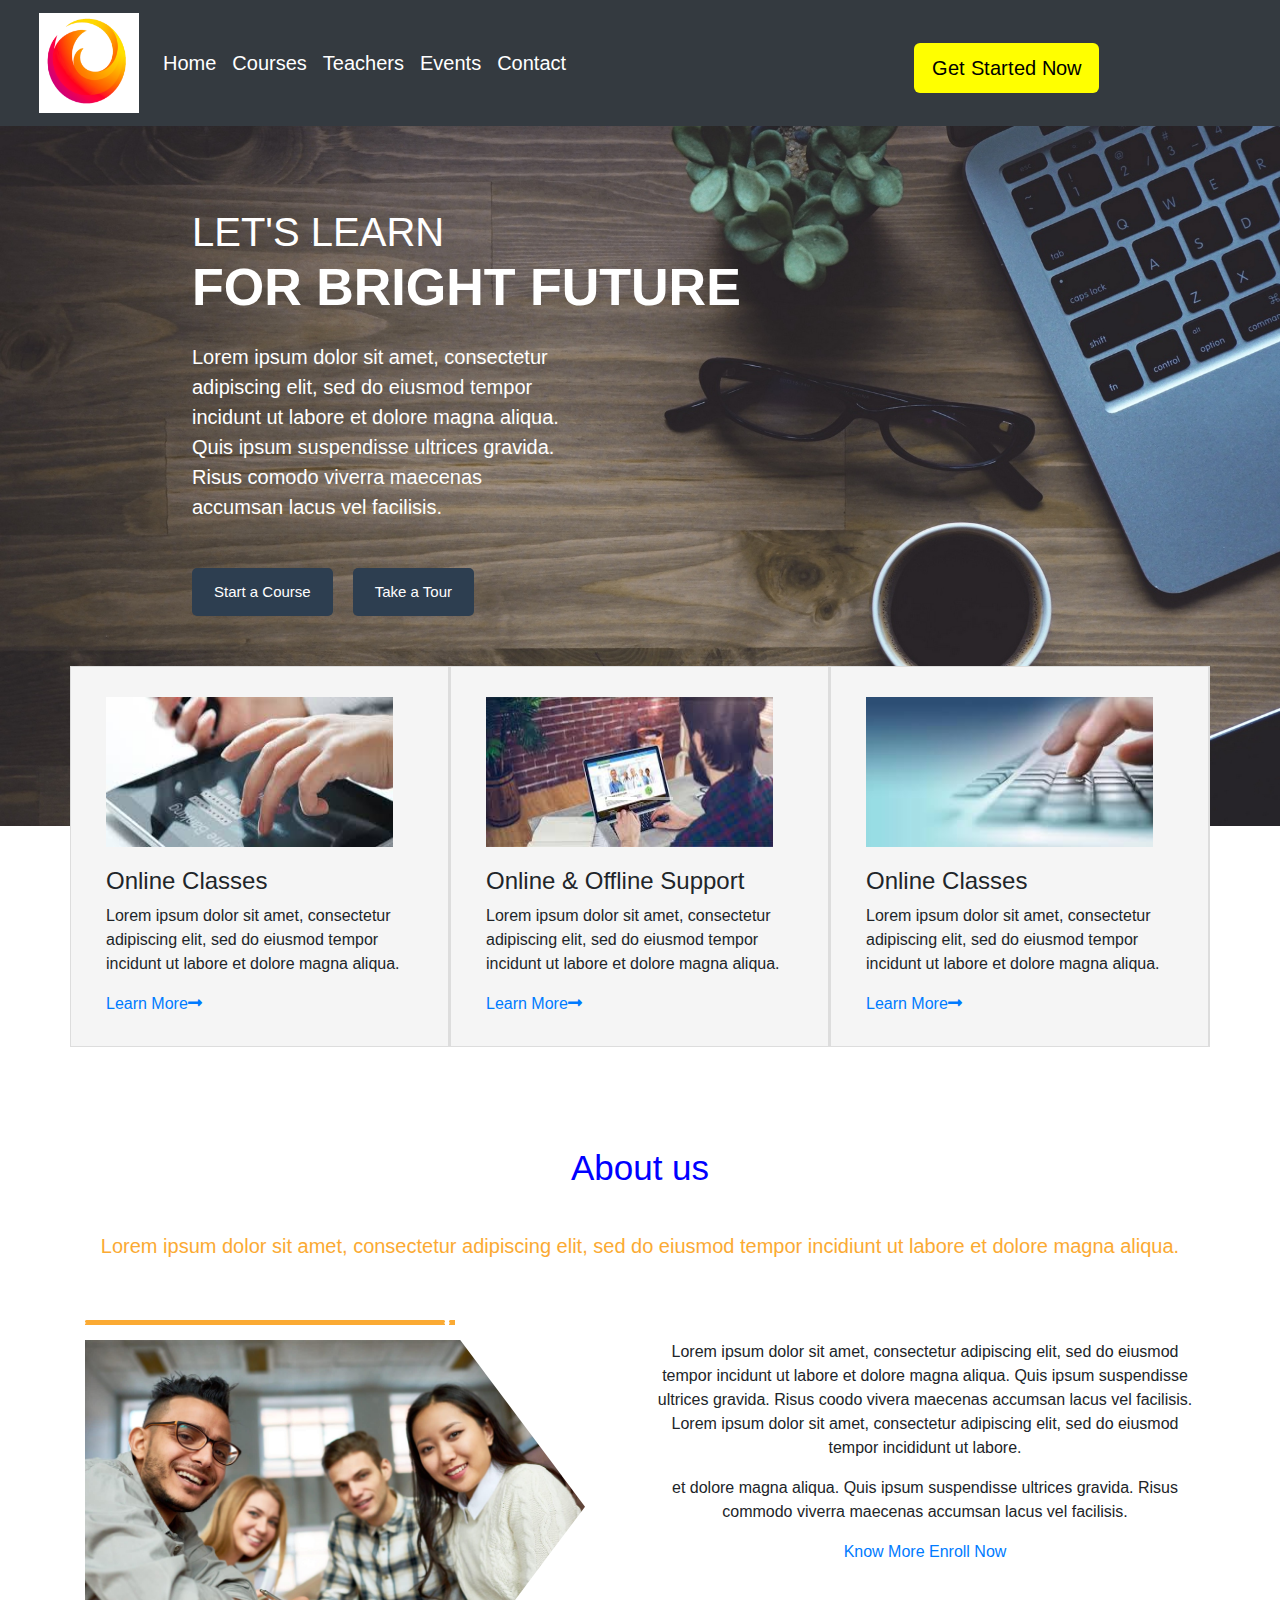
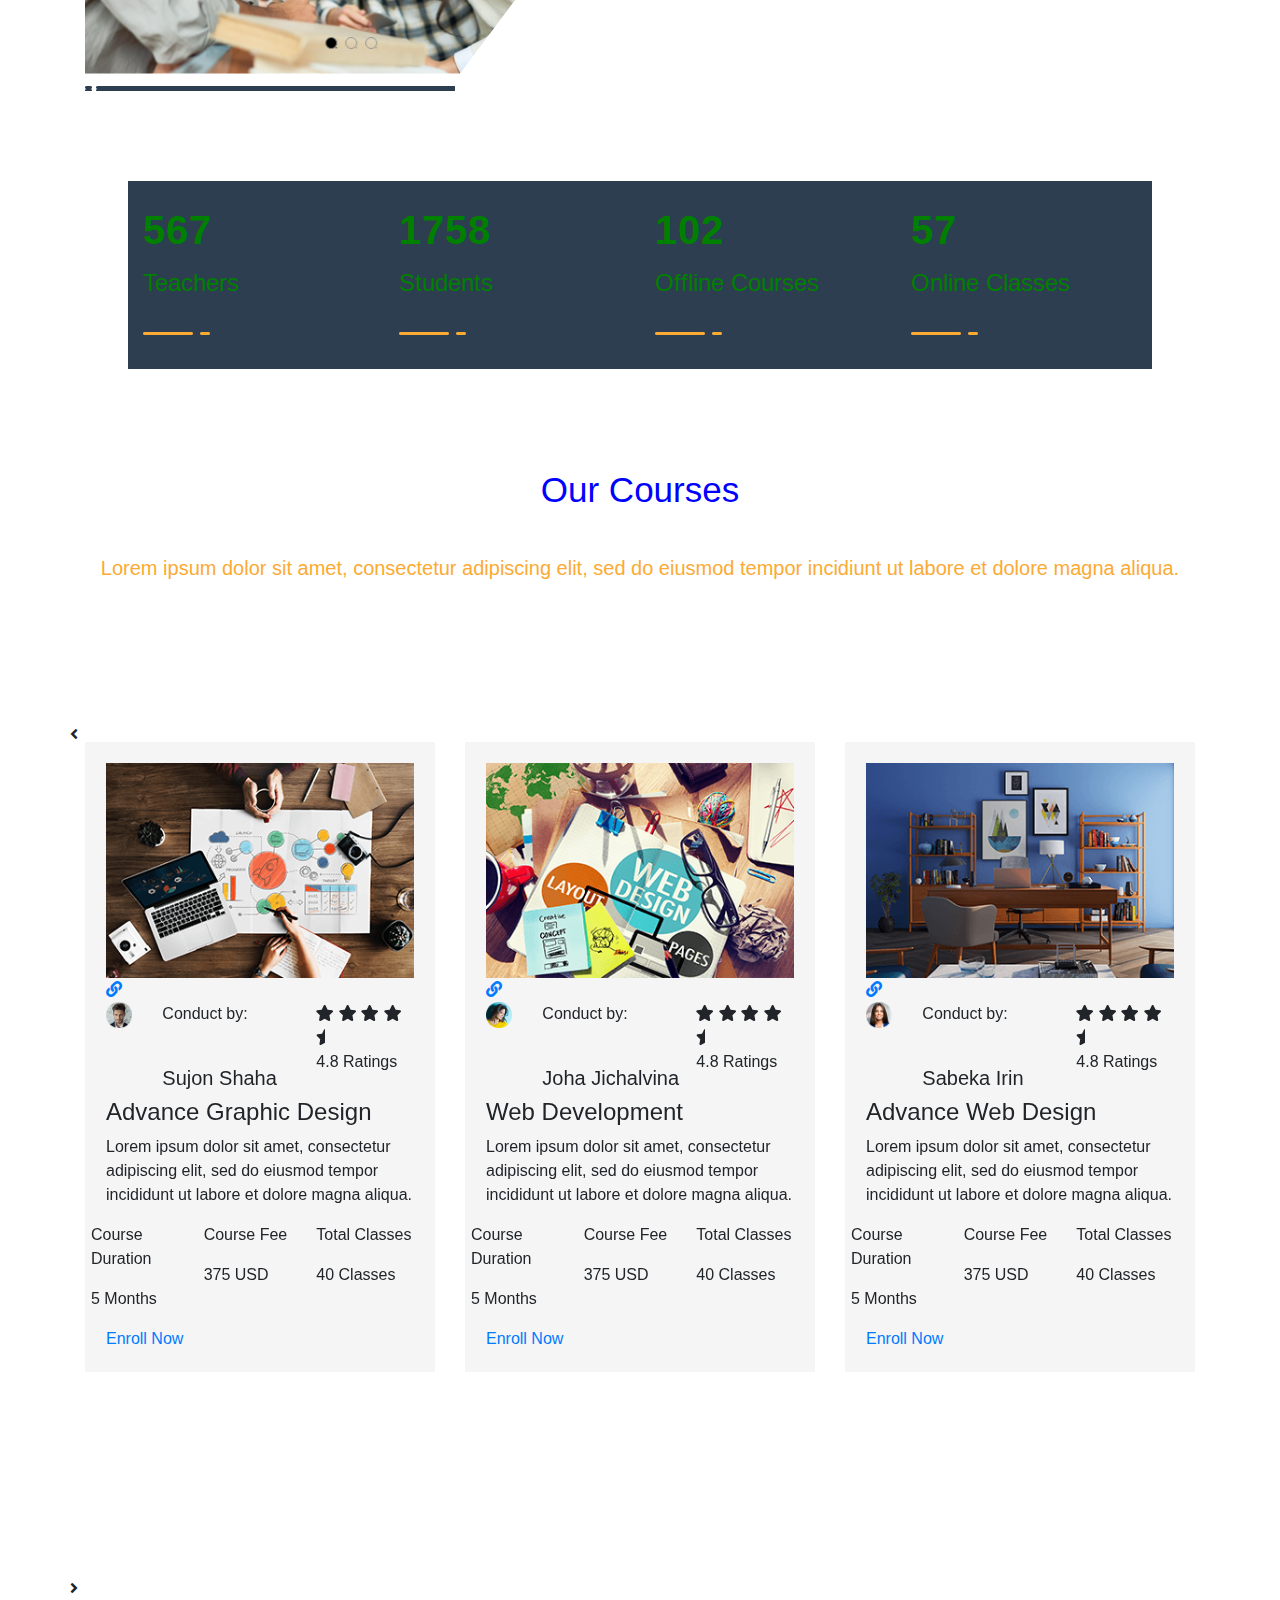
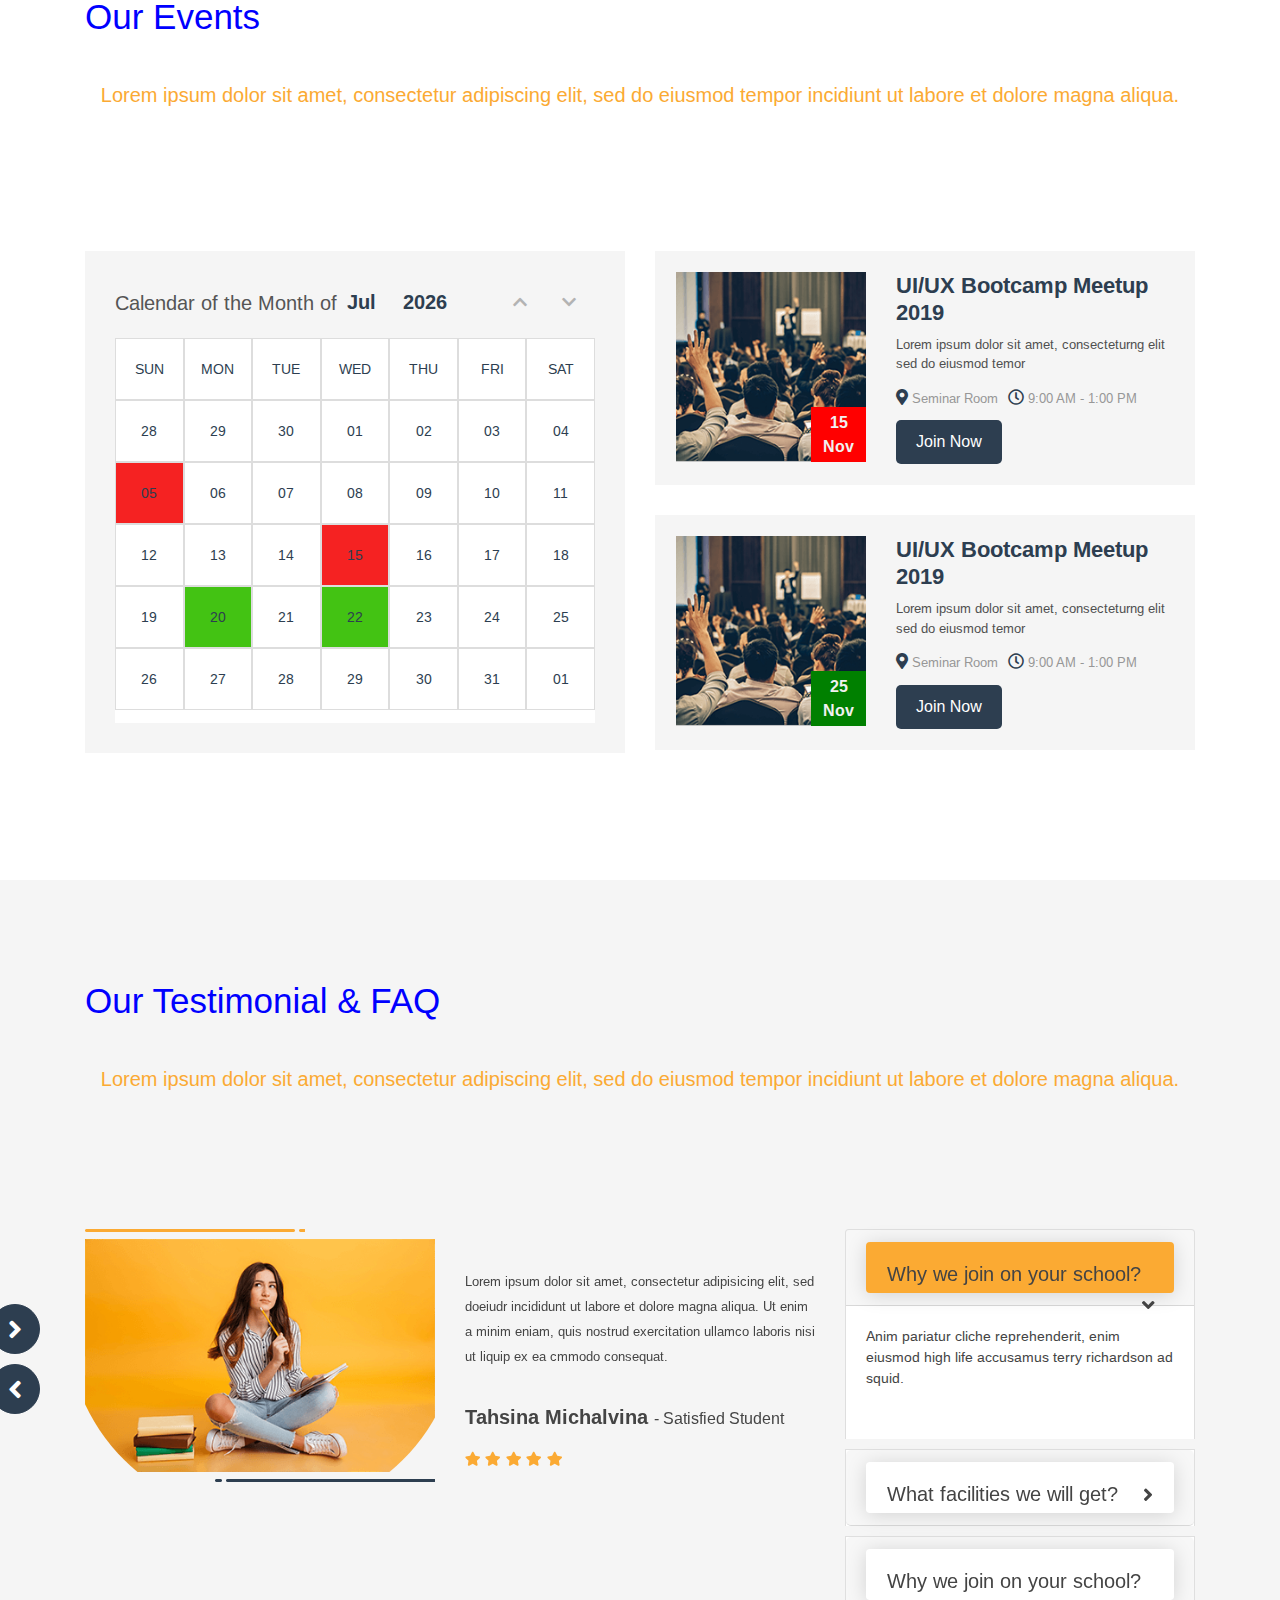
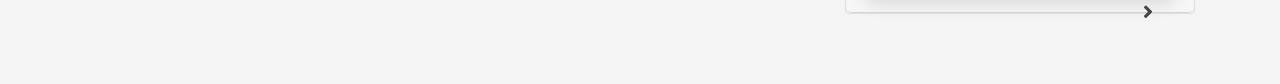
<file: Events.html>
<!doctype html>
<html lang="en">
  <head>
    <!-- Required meta tags -->
    <meta charset="utf-8">
    <meta name="viewport" content="width=device-width, initial-scale=1, shrink-to-fit=no">
    <meta http-equiv="X-UA-Compatible" content="ie=edge">

    <link href="https://fonts.googleapis.com/css?family=Arimo:400,700" rel="stylesheet">
    <link rel="stylesheet" href="css/bootstrap.min.css">
    <link rel="stylesheet" href="css/all.min.css">
    <link rel="stylesheet" href="css/slick.css">
    <link rel="stylesheet" href="css/venobox.css">
    <link rel="stylesheet" href="css/slick-theme.css">
    <link rel="stylesheet" href="css/pb.calendar.css">
    <link rel="stylesheet" href="css/style.css">
    <link rel="stylesheet" href="css/responsive.css">
    <!-- Bootstrap CSS -->
    <link rel="stylesheet" href="https://maxcdn.bootstrapcdn.com/bootstrap/4.0.0/css/bootstrap.min.css" 
    integrity="sha384-Gn5384xqQ1aoWXA+058RXPxPg6fy4IWvTNh0E263XmFcJlSAwiGgFAW/dAiS6JXm" crossorigin="anonymous">
    <title>Term Technology</title>
  </head>
  <body>
      
        <nav class="navbar navbar-expand-lg navbar-white bg-dark">
            <div class="container ml-2">

               <a class="navbar-brand" href="#">
                   <img src="images/logos.png" alt="logo" width="100px" height="100px">
               </a>
               <br>
                <button class="navbar-toggler" type="button" data-toggle="collapse" data-target="#navbarSupportedContent" aria-controls="navbarSupportedContent" aria-expanded="false" aria-label="Toggle navigation">
                    <i class="fas fa-bars"></i>
                </button>
              <div class="collapse navbar-collapse" id="navbarNav">
                 <ul class="navbar-nav">
                    <li class="nav-item">
                        <a class="nav-link" href="Index.html">Home</a>
                      </li>
                   <li class="nav-item">
                     <a class="nav-link" href="Courses.html">Courses</a>
                   </li>
                   <li class="nav-item">
                     <a class="nav-link" href="Teachers.html">Teachers</a>
                   </li>
                   <li class="nav-item">
                     <a class="nav-link disabled" href="Events.html">Events</a>
                   </li>
                   <!-- <li class="nav-item">
                     <a class="nav-link" href="login.html">Login</a>
                   </li> -->
                   <li class="nav-item">
                     <a class="nav-link disabled" href="Contact US.html">Contact</a>
                   </li>
                   <!-- <li class="nav-item">
                    <a class="nav-link disabled" href="lrn1.html">learn with us..!</a>
                   </li> -->
                </ul>    
              </div>
              <a class="get-start" href="#">Get Started Now </a>
            </div>  
       </nav>

       <section class="banner">
       <div id="carouselExampleCaptions" class="carousel slide" data-ride="carousel">
           <ol class="carousel-indicators">
               <li data-target="#carouselExampleCaptions" data-slide-to="0" class="active"></li>
               <li data-target="#carouselExampleCaptions" data-slide-to="1"></li>
           </ol>
           <div class="carousel-inner">
               <div class="carousel-item active">
                   <img src="images/done.jpg" class="d-block w-100" alt="..." height="700px" width="800px">
                   <div class="carousel-caption d-none d-md-block">

                       <div class="banner_text">
                           <h1><span>Let's Learn</span> For Bright Future</h1>
                           <p>Lorem ipsum dolor sit amet, consectetur adipiscing elit, sed do eiusmod tempor 
                             incidunt ut labore et dolore magna aliqua. Quis ipsum suspendisse ultrices gravida.
                              Risus comodo viverra maecenas accumsan lacus vel facilisis.</p>
                           <a class="ac" href="Courses.html">Start a Course</a>
                           <a href="Index.html">Take a Tour</a>
                       </div>
                   </div>
               </div>
               <div class="carousel-item">
                   <img src="images/done.jpg" class="d-block w-100" alt="..." height="700px" width="auto">
                   <div class="carousel-caption d-none d-md-block">
                       <div class="banner_text">
                           <h1><span>Let's Learn</span> For Bright Future</h1>
                           <p>Lorem ipsum dolor sit amet, consectetur adipiscing elit, sed do eiusmod tempor 
                             incidunt ut labore et dolore magna aliqua. Quis ipsum suspendisse ultrices gravida. 
                             Risus comodo viverra maecenas accumsan lacus vel facilisis.</p>
                           <a class="ac" href="Courses.html">Start a Course</a>
                           <a href="Index.html">Take a Tour</a>
                       </div>
                   </div>
                   <a class="carousel-control-prev" href="#carouselExample" role="button" data-slide="prev">
                       <span class="carousel-control-prev-icon" aria-hidden="true"></span>
                       <span class="sr-only">Previous</span>
                   </a>
                   <a class="carousel-control-next" href="#carouselExample" role="button" data-slide="next">
                       <span class="carousel-control-next-icon" aria-hidden="true"></span>
                       <span class="sr-only">Next</span>
                   </a>
               </div>
   </section>

   <!--********************
     Support part Start
    **********************-->
    <section id="support">
      <div class="container support">
          <div class="row">
              <div class="col-lg-4 col-md-4  px-0">
                  <div class="online">
                      <img src="images/slide1.jpg" alt="online_class_icon" height="200px" width="330px" >
                      <div class="text-left">
                          <h4>Online Classes</h4>
                          <p>Lorem ipsum dolor sit amet, consectetur adipiscing elit, sed do eiusmod tempor 
                            incidunt ut labore et dolore magna aliqua.</p>
                          <a href="#">Learn More<i class="fas fa-long-arrow-alt-right"></i></a>
                      </div>
                  </div>
              </div>
              <div class="col-lg-4 col-md-4  px-0">
                  <div class="online ">
                      <img src="images/slide2.jpg" alt="online_support_icon" height="200px" width="330px">
                      <div class="text-left">
                          <h4>Online &amp; Offline Support</h4>
                          <p>Lorem ipsum dolor sit amet, consectetur adipiscing elit, sed do eiusmod tempor 
                            incidunt ut labore et dolore magna aliqua.</p>
                          <a href="#">Learn More<i class="fas fa-long-arrow-alt-right"></i></a>
                      </div>
                  </div>
              </div>
              <div class="col-lg-4  col-md-4 px-0">
                  <div class="online ">
                      <img src="images/slide3.jpg" alt="lifetime_support_icon" height="200px" width="330px">
                      <div class="text-left">
                          <h4>Online Classes</h4>
                          <p>Lorem ipsum dolor sit amet, consectetur adipiscing elit, sed do eiusmod tempor 
                            incidunt ut labore et dolore magna aliqua.</p>
                          <a href="#">Learn More<i class="fas fa-long-arrow-alt-right"></i></a>
                      </div>
                  </div>
              </div>
          </div>
      </div>
  </section>

  <!--********************
   Support part end
**********************-->

 <!--********************
     About part Start
  **********************-->
  <section id="about">
        <div class="about_part">
            <div class="container">
                <div class="row">
                    <div class="col-lg-12">
                        <div class="section_title">
                            <h1>About us</h1>
                            <p>Lorem ipsum dolor sit amet, consectetur adipiscing elit, sed do eiusmod tempor incidiunt ut labore et dolore magna aliqua. </p>
                        </div>
                    </div>
                </div>
                <div class="row">
                    <div class="col-lg-6">
                        <div class="slider_about">
                            <div class="about_slider">
                                <div class="">
                                    <img src="images/slider1.jpg" class="img-fluid" alt="aboutSlider1"height="400px" width="500px">
                                </div>
                            </div>
                            <div class="about_slider">
                                <div class="">
                                    <img src="images/art.jpg" class="img-fluid" alt="aboutSlider2"height="400px" width="500px">
                                </div>
                            </div>
                            <div class="about_slider">
                                <div class="">
                                    <img src="images/slider3.jpg" class="img-fluid" alt="aboutSlider3"height="400px" width="500px">
                                </div>
                            </div>
                        </div>
                    </div>
                    <div class="col-lg-6">
                        <div class="about_text">
                            <p>Lorem ipsum dolor sit amet, consectetur adipiscing elit, sed do eiusmod tempor
                                 incidunt ut labore et dolore magna aliqua. Quis ipsum suspendisse ultrices 
                                 gravida. Risus coodo vivera maecenas accumsan lacus vel facilisis. Lorem ipsum 
                                 dolor sit amet, consectetur adipiscing elit, sed do eiusmod tempor incididunt ut labore.</p>
                            <p>et dolore magna aliqua. Quis ipsum suspendisse ultrices gravida. Risus commodo viverra maecenas accumsan lacus vel facilisis.</p>
                            <div class="row">
                                <div class="col-lg-12">
                                    <div class="button">
                                        <a class="active" href="about_us.html">Know More</a>
                                        <a href="our_course.html">Enroll Now</a>
                                    </div>
                                </div>
                            </div>
                        </div>
                    </div>
                </div>
            </div>
        </div>
    </section>

    <!--********************
     About part end
    **********************-->
    <!--********************
     Counter  part Start
    **********************-->
    <section id="counter_part">
            <div class="container">
                <div class="row">
                    <div class="col-lg-3 col-md-3 col-sm-3 col-6">
                        <div class="counter_item">
                            <h3 class="counter">567</h3>
                            <h5>Teachers</h5>
                            <img src="images/counterPartBorderBottom.png" alt="border Bottom">
                        </div>
                    </div>
                    <div class="col-lg-3 col-md-3 col-sm-3 col-6">
                        <div class="counter_item">
                            <h3 class="counter">1758</h3>
                            <h5>Students</h5>
                            <img src="images/counterPartBorderBottom.png" alt="border Bottom">
                        </div>
                    </div>
                    <div class="col-lg-3 col-md-3 col-sm-3 col-6">
                        <div class="counter_item">
                            <h3 class="counter">102</h3>
                            <h5>Offline Courses</h5>
                            <img src="images/counterPartBorderBottom.png" alt="border Bottom">
                        </div>
                    </div>
                <div class="col-lg-3 col-md-3 col-sm-3 col-6">
                    <div class="counter_item">
                        <h3 class="counter">57</h3>
                        <h5>Online Classes</h5>
                        <img src="images/counterPartBorderBottom.png" alt="border Bottom">
                    </div>
                </div>
            </div>
        </div>
    </section>
        <!--********************
         Counter  part end
        **********************-->
    
        
        <!--********************
        Our Courses part start
        **********************-->
        <section id="our_course">
            <div class="container">
                <div class="row">
                    <div class="col-lg-12">
                        <div class="section_title">
                            <h1>Our Courses</h1>
                            <p>Lorem ipsum dolor sit amet, consectetur adipiscing elit, sed do eiusmod 
                                tempor incidiunt ut labore et dolore magna aliqua.</p>
                        </div>
                    </div>
                </div>
                <div class="row course-slider">
                    <div class="col-lg-12 ">
                        <div class="course-one">
                            <div class="course-banner">
                                <img src="images/ourcourse1.png" class="w-100" alt="1">
                                <div class="course-banner-overlay">
                                    <a href="#"> <i class="fa fa-link"></i></a>
                                </div>
                            </div>
                            <div class="trainer_pro_details">
                                <div class="row">
                                    <div class="col-lg-2">
                                        <div class="Pro_img">
                                            <img src="images/ourcourse1Image.png" alt="profile pic">
                                        </div>
                                    </div>
                                    <div class="col-lg-6 ">
                                        <div class="profile">
                                            <p>Conduct by:</p><br>
                                            <h5>Sujon Shaha</h5>
                                        </div>
                                    </div>
                                    <div class="col-lg-4 pl-0">
                                        <div class="pro-rating">
                                            <i class="fas fa-star"></i>
                                            <i class="fas fa-star"></i>
                                            <i class="fas fa-star"></i>
                                            <i class="fas fa-star"></i>
                                            <i class="fas fa-star-half"></i>
                                            <p>4.8 Ratings</p>
                                        </div>
                                    </div>
                                </div>
                            </div>
                            <div class="row">
                                <div class="col-lg-12">
                                    <div class="crs-details">
                                        <h4>Advance Graphic Design</h4>
                                        <p>Lorem ipsum dolor sit amet, consectetur adipiscing elit, sed do eiusmod tempor incididunt ut labore et dolore magna aliqua.</p>
                                    </div>
                                </div>
                            </div>
                            <div class="row">
                                <div class="col-lg-4  col-4  p-0">
                                    <div class="crs_footer">
                                        <p><span>Course</span> Duration</p>
                                        <p class="m_name">5 Months</p>
                                    </div>
                                </div>
                                <div class="col-lg-4  col-4 p-0">
                                    <div class="crs_footer">
                                        <p>Course Fee</p>
                                        <p class="m_name">375 USD</p>
                                    </div>
                                </div>
                                <div class="col-lg-4  col-4 p-0">
                                    <div class="crs_footer">
                                        <p>Total Classes</p>
                                        <p class="m_name">40 Classes</p>
                                    </div>
                                </div>
                            </div>
                            <div class="enroll">
                                <a href="our_course.html">Enroll Now</a>
                            </div>
                        </div>
                    </div>
                    <div class="col-lg-12 ">
                        <div class="course-one">
                            <div class="course-banner">
                                <img src="images/ourcourse2.png" class="w-100" alt="ourcourse2">
                                <div class="course-banner-overlay">
                                    <a href="#"> <i class="fa fa-link"></i></a>
                                </div>
                            </div>
                            <div class="trainer_pro_details">
                                <div class="row">
                                    <div class="col-lg-2">
                                        <div class="Pro_img">
                                            <img src="images/ourcourse2Image.png" alt=" profile pic">
                                        </div>
                                    </div>
                                    <div class="col-lg-6 ">
                                        <div class="profile">
                                            <p>Conduct by:</p><br>
                                            <h5>Joha Jichalvina</h5>
                                        </div>
                                    </div>
                                    <div class="col-lg-4 pl-0">
                                        <div class="pro-rating">
                                            <i class="fas fa-star"></i>
                                            <i class="fas fa-star"></i>
                                            <i class="fas fa-star"></i>
                                            <i class="fas fa-star"></i>
                                            <i class="fas fa-star-half"></i>
                                            <p>4.8 Ratings</p>
                                        </div>
                                    </div>
                                </div>
                            </div>
                            <div class="row">
                                <div class="col-lg-12">
                                    <div class="crs-details">
                                        <h4> Web Development</h4>
                                        <p>Lorem ipsum dolor sit amet, consectetur adipiscing elit, sed do eiusmod tempor incididunt
                                             ut labore et dolore magna aliqua.</p>
                                    </div>
                                </div>
                            </div>
                            <div class="row">
                                <div class="col-lg-4  col-4  p-0">
                                    <div class="crs_footer">
                                        <p><span>Course</span> Duration</p>
                                        <p class="m_name">5 Months</p>
                                    </div>
                                </div>
                                <div class="col-lg-4  col-4 p-0">
                                    <div class="crs_footer">
                                        <p>Course Fee</p>
                                        <p class="m_name">375 USD</p>
                                    </div>
                                </div>
                                <div class="col-lg-4  col-4 p-0">
                                    <div class="crs_footer">
                                        <p>Total Classes</p>
                                        <p class="m_name">40 Classes</p>
                                    </div>
                                </div>
                            </div>
                            <div class="enroll">
                                <a href="our_course.html">Enroll Now</a>
                            </div>
                        </div>
                    </div>
    
                    <div class="col-lg-12 ">
                        <div class="course-one">
                            <div class="course-banner">
                                <img src="images/Our_Courses_page_04.png" class="w-100" alt="Our_Courses_page_04">
                                <div class="course-banner-overlay">
                                    <a href="#"> <i class="fa fa-link"></i></a>
                                </div>
                            </div>
                            <div class="trainer_pro_details">
                                <div class="row">
                                    <div class="col-lg-2">
                                        <div class="Pro_img">
                                            <img src="images/ourcourse4Image.png" alt="profile pic">
                                        </div>
                                    </div>
                                    <div class="col-lg-6 ">
                                        <div class="profile">
                                            <p>Conduct by:</p><br>
                                            <h5>Sabeka Irin</h5>
                                        </div>
                                    </div>
                                    <div class="col-lg-4 pl-0">
                                        <div class="pro-rating">
                                            <i class="fas fa-star"></i>
                                            <i class="fas fa-star"></i>
                                            <i class="fas fa-star"></i>
                                            <i class="fas fa-star"></i>
                                            <i class="fas fa-star-half"></i>
                                            <p>4.8 Ratings</p>
                                        </div>
                                    </div>
                                </div>
                            </div>
                            <div class="row">
                                <div class="col-lg-12">
                                    <div class="crs-details">
                                        <h4>Advance Web Design</h4>
                                        <p>Lorem ipsum dolor sit amet, consectetur adipiscing elit, sed do eiusmod tempor incididunt ut labore et dolore magna aliqua.</p>
                                    </div>
                                </div>
                            </div>
                            <div class="row">
                                <div class="col-lg-4  col-4  p-0">
                                    <div class="crs_footer">
                                        <p><span>Course</span> Duration</p>
                                        <p class="m_name">5 Months</p>
                                    </div>
                                </div>
                                <div class="col-lg-4  col-4 p-0">
                                    <div class="crs_footer">
                                        <p>Course Fee</p>
                                        <p class="m_name">375 USD</p>
                                    </div>
                                </div>
                                <div class="col-lg-4  col-4 p-0">
                                    <div class="crs_footer">
                                        <p>Total Classes</p>
                                        <p class="m_name">40 Classes</p>
                                    </div>
                                </div>
                            </div>
                            <div class="enroll">
                                <a href="our_course.html">Enroll Now</a>
                            </div>
                        </div>
                    </div>
                    <div class="col-lg-12 ">
                        <div class="course-one">
                            <div class="course-banner">
                                <img src="images/ourcourse3.png" class="w-100" alt="Our_Courses_page_04">
                                <div class="course-banner-overlay">
                                    <a href="#"> <i class="fa fa-link"></i></a>
                                </div>
                            </div>
                            <div class="trainer_pro_details">
                                <div class="row">
                                    <div class="col-lg-2">
                                        <div class="Pro_img">
                                            <img src="images/ourcourse3Image.png" alt="1 profile pic">
                                        </div>
                                    </div>
                                    <div class="col-lg-6 ">
                                        <div class="profile">
                                            <p>Conduct by:</p><br>
                                            <h5>Johan Deo</h5>
                                        </div>
                                    </div>
                                    <div class="col-lg-4 pl-0">
                                        <div class="pro-rating">
                                            <i class="fas fa-star"></i>
                                            <i class="fas fa-star"></i>
                                            <i class="fas fa-star"></i>
                                            <i class="fas fa-star"></i>
                                            <i class="fas fa-star-half"></i>
                                            <p>4.8 Ratings</p>
                                        </div>
                                    </div>
                                </div>
                            </div>
                            <div class="row">
                                <div class="col-lg-12">
                                    <div class="crs-details">
                                        <h4>SEO/Online Marketing</h4>
                                        <p>Lorem ipsum dolor sit amet, consectetur adipiscing elit, sed do eiusmod tempor incididunt ut labore et dolore magna aliqua.</p>
                                    </div>
                                </div>
                            </div>
                            <div class="row">
                                <div class="col-lg-4  col-4  p-0">
                                    <div class="crs_footer">
                                        <p><span>Course</span> Duration</p>
                                        <p class="m_name">5 Months</p>
                                    </div>
                                </div>
                                <div class="col-lg-4  col-4 p-0">
                                    <div class="crs_footer">
                                        <p>Course Fee</p>
                                        <p class="m_name">375 USD</p>
                                    </div>
                                </div>
                                <div class="col-lg-4  col-4 p-0">
                                    <div class="crs_footer">
                                        <p>Total Classes</p>
                                        <p class="m_name">40 Classes</p>
                                    </div>
                                </div>
                            </div>
                            <div class="enroll">
                                <a href="our_course.html">Enroll Now</a>
                            </div>
                        </div>
                    </div>
                    <div class="col-lg-12 ">
                        <div class="course-one">
                            <div class="course-banner">
                                <img src="images/ourcourse3Image.png" class="w-100" alt="Our_Courses_page_04">
                                <div class="course-banner-overlay">
                                    <a href="#"> <i class="fa fa-link"></i></a>
                                </div>
                            </div>
                            <div class="trainer_pro_details">
                                <div class="row">
                                    <div class="col-lg-2">
                                        <div class="Pro_img">
                                            <img src="images/ourcourse3Image.png" alt="profile pic">
                                        </div>
                                    </div>
                                    <div class="col-lg-6 ">
                                        <div class="profile">
                                            <p>Conduct by:</p><br>
                                            <h5>Shamima Nipa</h5>
                                        </div>
                                    </div>
                                    <div class="col-lg-4 pl-0">
                                        <div class="pro-rating">
                                            <i class="fas fa-star"></i>
                                            <i class="fas fa-star"></i>
                                            <i class="fas fa-star"></i>
                                            <i class="fas fa-star"></i>
                                            <i class="fas fa-star-half"></i>
                                            <p>4.8 Ratings</p>
                                        </div>
                                    </div>
                                </div>
                            </div>
                            <div class="row">
                                <div class="col-lg-12">
                                    <div class="crs-details">
                                        <h4>Ethical Hacking</h4>
                                        <p>Lorem ipsum dolor sit amet, consectetur adipiscing elit, sed do eiusmod tempor incididunt ut labore et dolore magna aliqua.</p>
                                    </div>
                                </div>
                            </div>
                            <div class="row">
                                <div class="col-lg-4  col-4  p-0">
                                    <div class="crs_footer">
                                        <p><span>Course</span> Duration</p>
                                        <p class="m_name">5 Months</p>
                                    </div>
                                </div>
                                <div class="col-lg-4  col-4 p-0">
                                    <div class="crs_footer">
                                        <p>Course Fee</p>
                                        <p class="m_name">375 USD</p>
                                    </div>
                                </div>
                                <div class="col-lg-4  col-4 p-0">
                                    <div class="crs_footer">
                                        <p>Total Classes</p>
                                        <p class="m_name">40 Classes</p>
                                    </div>
                                </div>
                            </div>
                            <div class="enroll">
                                <a href="our_course.html">Enroll Now</a>
                            </div>
    
                        </div>
                    </div>
                    <div class="col-lg-12 ">
                        <div class="course-one">
                            <div class="course-banner">
                                <img src="images/ourcourse3Image.png" class="w-100" alt="Our_Courses_page_04">
                                <div class="course-banner-overlay">
                                    <a href="#"> <i class="fa fa-link"></i></a>
                                </div>
                            </div>
                            <div class="trainer_pro_details">
                                <div class="row">
                                    <div class="col-lg-2">
                                        <div class="Pro_img">
                                            <img src="images/ourcourse3Image.png" alt="profile pic">
                                        </div>
                                    </div>
                                    <div class="col-lg-6 ">
                                        <div class="profile">
                                            <p>Conduct by:</p><br>
                                            <h5>Alexaia Alex</h5>
                                        </div>
                                    </div>
                                    <div class="col-lg-4 pl-0">
                                        <div class="pro-rating">
                                            <i class="fas fa-star"></i>
                                            <i class="fas fa-star"></i>
                                            <i class="fas fa-star"></i>
                                            <i class="fas fa-star"></i>
                                            <i class="fas fa-star-half"></i>
                                            <p>4.8 Ratings</p>
                                        </div>
                                    </div>
                                </div>
                            </div>
                            <div class="row">
                                <div class="col-lg-12">
                                    <div class="crs-details">
                                        <h4>3D Animation</h4>
                                        <p>Lorem ipsum dolor sit amet, consectetur adipiscing elit, sed do eiusmod tempor incididunt ut labore et dolore magna aliqua.</p>
                                    </div>
                                </div>
                            </div>
                            <div class="row">
                                <div class="col-lg-4  col-4  p-0">
                                    <div class="crs_footer">
                                        <p><span>Course</span> Duration</p>
                                        <p class="m_name">5 Months</p>
                                    </div>
                                </div>
                                <div class="col-lg-4  col-4 p-0">
                                    <div class="crs_footer">
                                        <p>Course Fee</p>
                                        <p class="m_name">375 USD</p>
                                    </div>
                                </div>
                                <div class="col-lg-4  col-4 p-0">
                                    <div class="crs_footer">
                                        <p>Total Classes</p>
                                        <p class="m_name">40 Classes</p>
                                    </div>
                                </div>
                            </div>
                            <div class="enroll">
                                <a href="our_course.html">Enroll Now</a>
                            </div>
    
                        </div>
                    </div>
                </div>
            </div>
        </section>
        <!--********************
         Our Courses part end
        **********************-->
        
<section id="event">
        <div class="container">
            <div class="row">
                <div class="col-lg-12">
                    <div class="section_title">
                        <h1>Our Events</h1>
                        <p>Lorem ipsum dolor sit amet, consectetur adipiscing elit, sed do eiusmod tempor incidiunt ut labore et dolore magna aliqua.</p>
                    </div>
                </div>
            </div>
            <div class="row">
                <div class="col-lg-6  col-md-12">
                        <div id="pb-calendar" class="pb-calendar">
                            <h2>Calendar of the Month of</h2>
                        </div>
                    </div>
                <div class="col-lg-6 col-md-12">
                    <div class="event_bg">
                        <div class="row event-details-top">
                            <div class="col-lg-5  col-sm-5 ">
                                <div class="event-img">
                                    <img src="images/event2.png" class="w-100" alt="ux">
                                    <div class="event-img-text">
                                        <p>15 <span>Nov</span></p>
                                    </div>
                                </div>
                            </div>
                            <div class="col-lg-7 col-sm-7">
                                <div class="event-text">
                                    <h3>UI/UX Bootcamp Meetup 2019</h3>
                                    <p>Lorem ipsum dolor sit amet, consecteturng elit sed do eiusmod temor</p>
                                    <i class="fas fa-map-marker-alt"></i>
                                    <P class="sem_title"> Seminar Room</P>
                                    <i class="far fa-clock  icon"></i>
                                    <P class="sem_title"> 9:00 AM - 1:00 PM</P>
                                    <div class="">
                                        <a href="event_details.html">Join Now</a>
                                    </div>
                                </div>
                            </div>
                        </div>
                    </div>
                    <div class="event_bg">
                        <div class="row event-details-top">
                            <div class="col-lg-5  col-sm-5">
                                <div class="event-img1">
                                    <img src="images/event2.png" class="w-100" alt="ux">
                                    <div class="event-img1-text">
                                        <p>25 <span>Nov</span></p>
                                    </div>
                                </div>
                            </div>
                            <div class="col-lg-7 col-sm-7">
                                <div class="event-text">
                                    <h3>UI/UX Bootcamp Meetup 2019</h3>
                                    <p>Lorem ipsum dolor sit amet, consecteturng elit sed do eiusmod temor</p>
                                    <i class="fas fa-map-marker-alt"></i>
                                    <P class="sem_title"> Seminar Room</P>
                                    <i class="far fa-clock  icon"></i>
                                    <P class="sem_title"> 9:00 AM - 1:00 PM</P>
                                    <div class="">
                                        <a href="event_details.html">Join Now</a>
                                    </div>
                                </div>
                            </div>
                        </div>
                    </div>
                </div>
            </div>
        </div>
    </section>

    <!--*****************************
     Our Testimonial & FAQ part start
    *******************************-->
    <section id="test-faq">
        <div class="container">
            <div class="row">
                <div class="col-lg-12">
                    <div class="section_title">
                        <h1>Our Testimonial &amp; FAQ</h1>
                        <p>Lorem ipsum dolor sit amet, consectetur adipiscing elit, sed do eiusmod tempor incidiunt ut labore et dolore magna aliqua.</p>
                    </div>
                </div>
            </div>
            <div class="row">
                <div class="col-lg-8 ">
                    <div class="row test_full_slider">
                        <div class="col-md-12">
                            <div class="row">
                                <div class="col-md-6">
                                    <div class="test-image">
                                        <div class="faq-img" >
                                            <img src="images/eventSlider1.png" class="img-fluid w-110" alt="eventSlider1">
                                
                                        </div>
                                    </div>
                                </div>
                                <div class="col-md-6">
                                    <div class="test-text">
                                        <p>Lorem ipsum dolor sit amet, consectetur adipisicing elit, sed doeiudr incididunt ut labore et dolore magna aliqua. Ut enim a minim eniam, quis nostrud exercitation ullamco laboris nisi ut liquip ex ea cmmodo consequat.</p>
                                        <h3>Tahsina Michalvina <span>- Satisfied Student</span></h3>
                                        <i class="fas fa-star"></i>
                                        <i class="fas fa-star"></i>
                                        <i class="fas fa-star"></i>
                                        <i class="fas fa-star"></i>
                                        <i class="fas fa-star"></i>
                                    </div>
                                </div>
                            </div>
                        </div>
                        <div class="col-md-12">
                            <div class="row">
                                <div class="col-md-6">
                                    <div class="test-image">
                                        <div class="faq-img">
                                            <img src="images/Testimonial%2002.jpg" class="img-fluid w-100" alt="Testimonial%2002">
                                        </div>
                                    </div>
                                </div>
                                <div class="col-md-6">
                                    <div class="test-text">
                                        <p>Lorem ipsum dolor sit amet, consectetur adipisicing elit, sed doeiudr incididunt ut labore et dolore magna aliqua. Ut enim a minim eniam, quis nostrud exercitation ullamco laboris nisi ut liquip ex ea cmmodo consequat.</p>
                                        <h3>Shamima Sultana <span>- Satisfied Student</span></h3>
                                        <i class="fas fa-star"></i>
                                        <i class="fas fa-star"></i>
                                        <i class="fas fa-star"></i>
                                        <i class="fas fa-star"></i>
                                        <i class="fas fa-star"></i>
                                    </div>
                                </div>
                            </div>
                        </div>
                        <div class="col-md-12">
                            <div class="row">
                                <div class="col-md-6">
                                    <div class="test-image">
                                        <div class="faq-img">
                                            <img src="images/Testimonial%2003.jpg" class="img-fluid w-100" alt="images/Testimonial%2003">
                                        </div>
                                    </div>
                                </div>
                                <div class="col-md-6">
                                    <div class="test-text">
                                        <p>Lorem ipsum dolor sit amet, consectetur adipisicing elit, sed doeiudr incididunt ut labore et dolore magna aliqua. Ut enim a minim eniam, quis nostrud exercitation ullamco laboris nisi ut liquip ex ea cmmodo consequat.</p>
                                        <h3>Sabeka Aney <span>- Satisfied Student</span></h3>
                                        <i class="fas fa-star"></i>
                                        <i class="fas fa-star"></i>
                                        <i class="fas fa-star"></i>
                                        <i class="fas fa-star"></i>
                                        <i class="fas fa-star"></i>
                                    </div>
                                </div>
                            </div>
                        </div>
                    </div>
                </div>
                <div class="col-lg-4 col-md-12">
                    <div class="test-accordian">
                        <div class="accordion" id="accordionExample">
                            <div class="card">
                                <div class="card-header" id="headingOne">
                                    <button class="btn btn-link" type="button" data-toggle="collapse" data-target="#collapseOne" aria-expanded="false" aria-controls="collapseTwo">
                                        Why we join on your school? <i class="fa fa-angle-right "></i>
                                    </button>
                                </div>
                                <div id="collapseOne" class="collapse show" aria-labelledby="headingOne" data-parent="#accordionExample">
                                    <div class="card-body">
                                        Anim pariatur cliche reprehenderit, enim eiusmod high life accusamus terry richardson ad squid.
                                    </div>
                                </div>
                            </div>
                            <div class="card">
                                <div class="card-header" id="headingTwo">
                                    <button class="btn btn-link collapsed" type="button" data-toggle="collapse" data-target="#collapseTwo" aria-expanded="false" aria-controls="collapseTwo">
                                        What facilities we will get? <i class="fa fa-angle-right "></i>
                                    </button>
                                </div>
                                <div id="collapseTwo" class="collapse" aria-labelledby="headingTwo" data-parent="#accordionExample">
                                    <div class="card-body">
                                        Anim pariatur cliche reprehenderit, enim eiusmod high life accusamus terry richardson ad squid.Anim pariatur cliche reprehenderit, enim eiusmod high life accusamus terry richardson ad squid.
                                    </div>
                                </div>
                            </div>
                            <div class="card">
                                <div class="card-header" id="headingThree">
                                    <button class="btn btn-link collapsed" type="button" data-toggle="collapse" data-target="#collapseThree" aria-expanded="false" aria-controls="collapseThree">
                                        Why we join on your school? <i class="fa fa-angle-right "></i>
                                    </button>

                                </div>
                                <div id="collapseThree" class="collapse" aria-labelledby="headingThree" data-parent="#accordionExample">
                                    <div class="card-body">
                                        Anim pariatur cliche reprehenderit, enim eiusmod high life accusamus terry richardson ad squid.
                                    </div>
                                </div>
                            </div>
                        </div>
                    </div>
                </div>
            </div>
        </div>
    </section>

    <!--******************************
     Our Testimonial & FAQ  part end
    *******************************-->
    <script type="text/javascript" src="js/jquery-1.12.4.min.js"></script>
    
    <script type="text/javascript" src="js/popper.min.js"></script>
    <script type="text/javascript" src="js/bootstrap.min.js"></script>
    <script type="text/javascript" src="js/venobox.min.js"></script>
    <script type="text/javascript" src="js/slick.min.js"></script>
    <script type="text/javascript" src="js/waypoints.min.js"></script>
    <script type="text/javascript" src="js/jquery.counterup.min.js"></script>
    <script type="text/javascript" src="js/Carousel.js"></script>
    <script type="text/javascript" src="js/moment.min.js"></script>
    <script type="text/javascript" src="js/pb.calendar.min.js"></script>
    <script type="text/javascript" src="js/main.js"></script>

    </body>
</html>
</file>
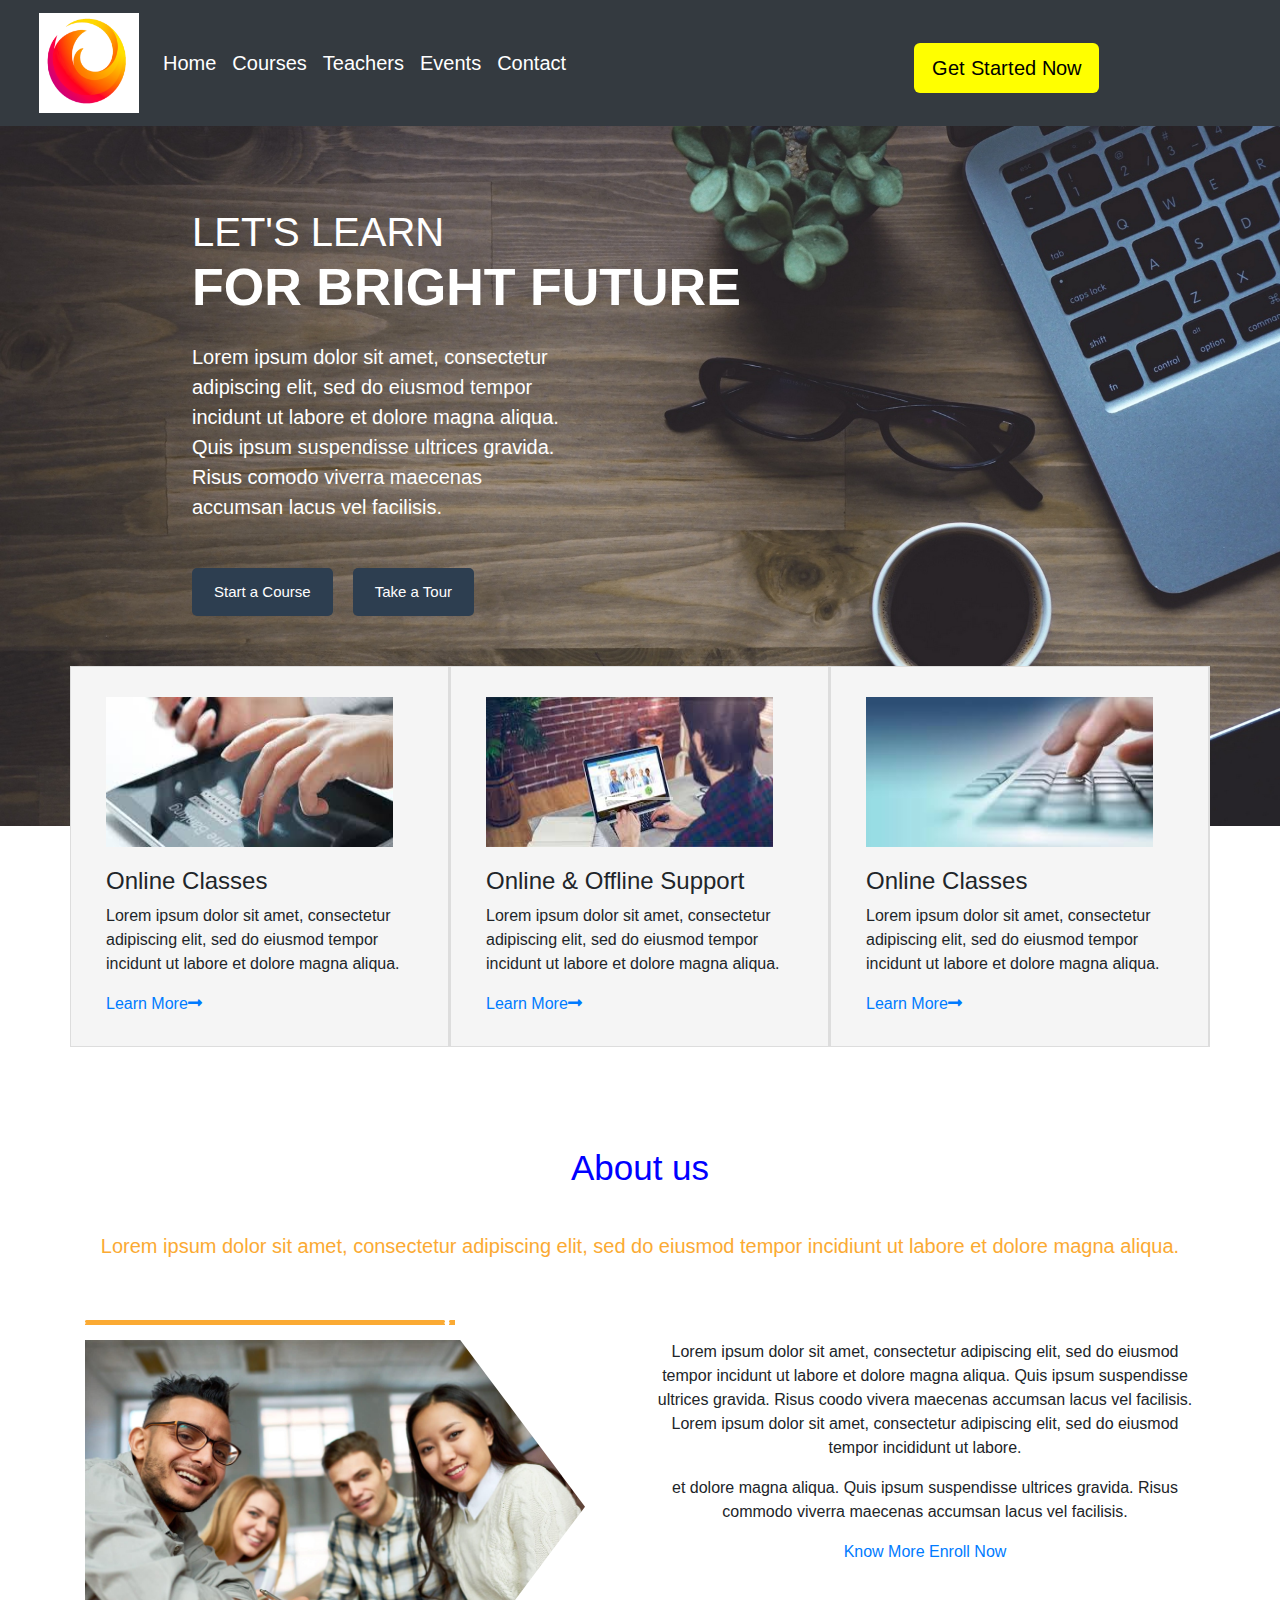
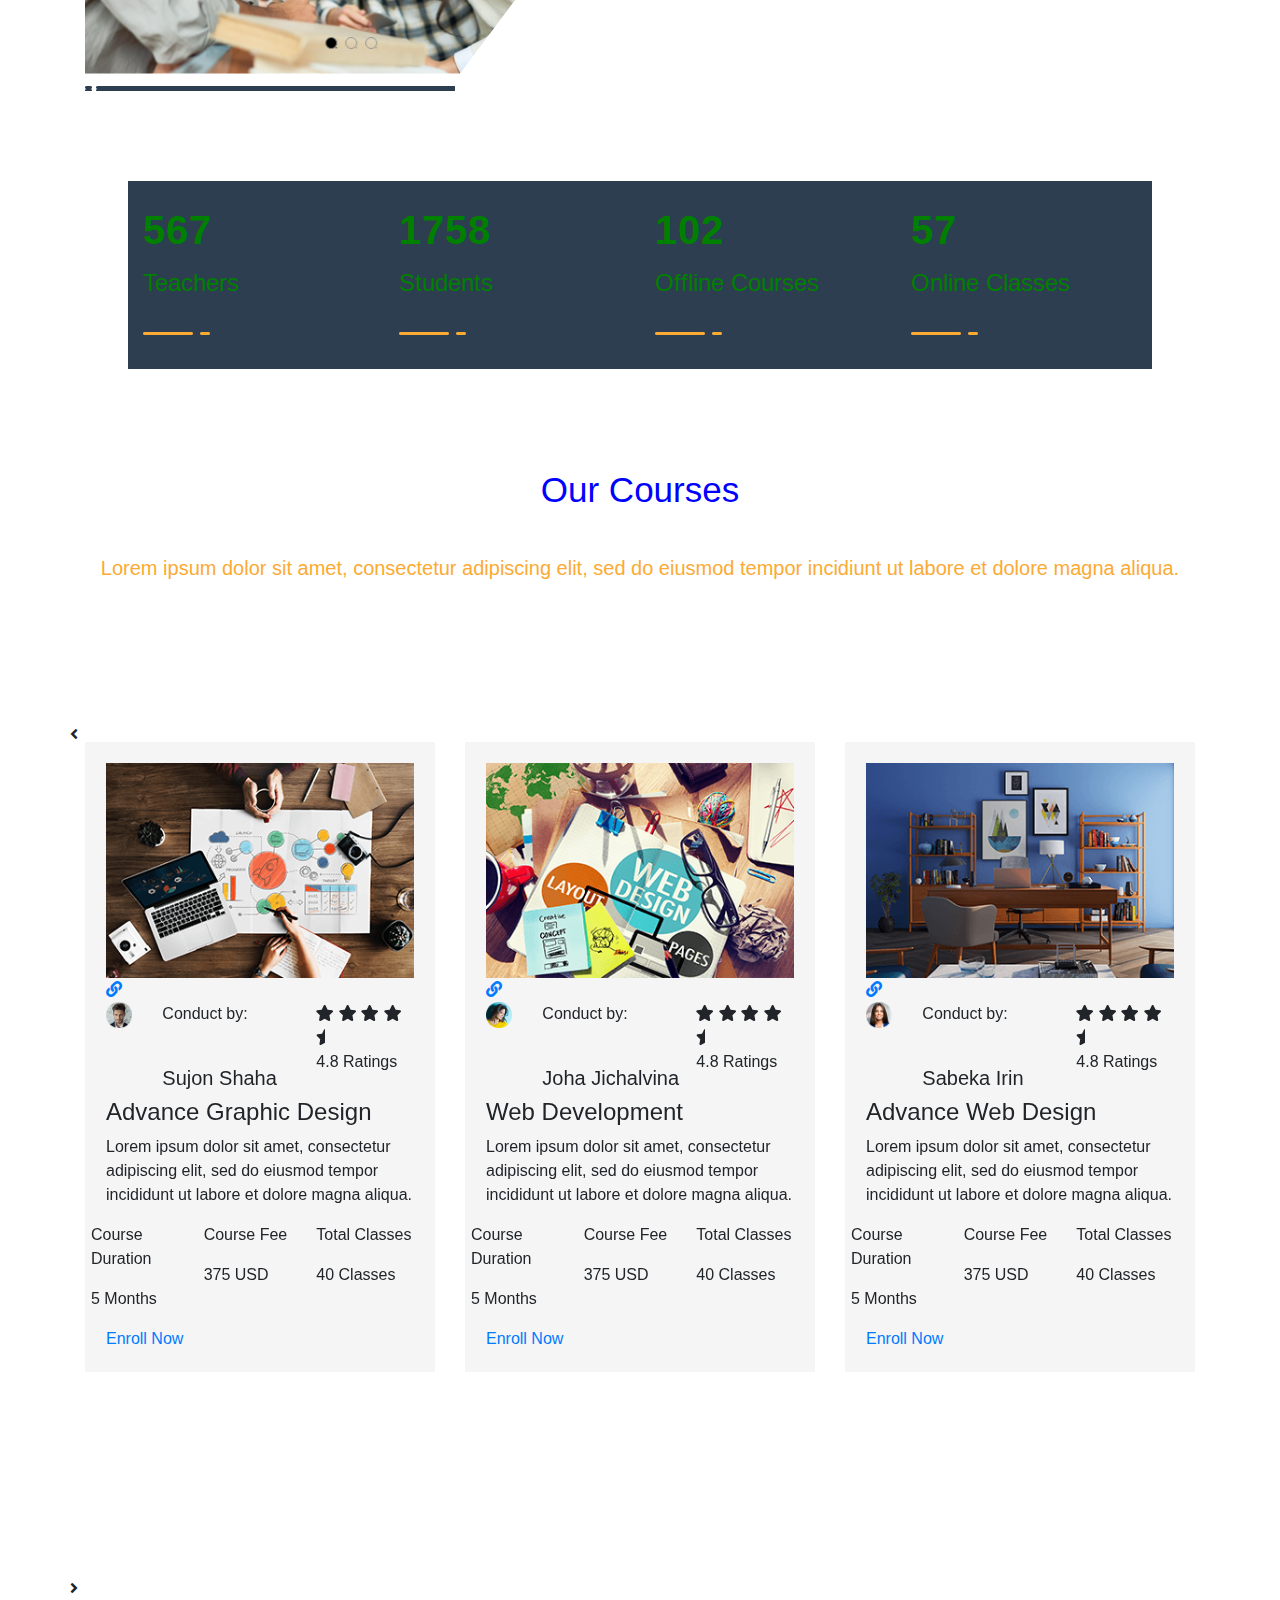
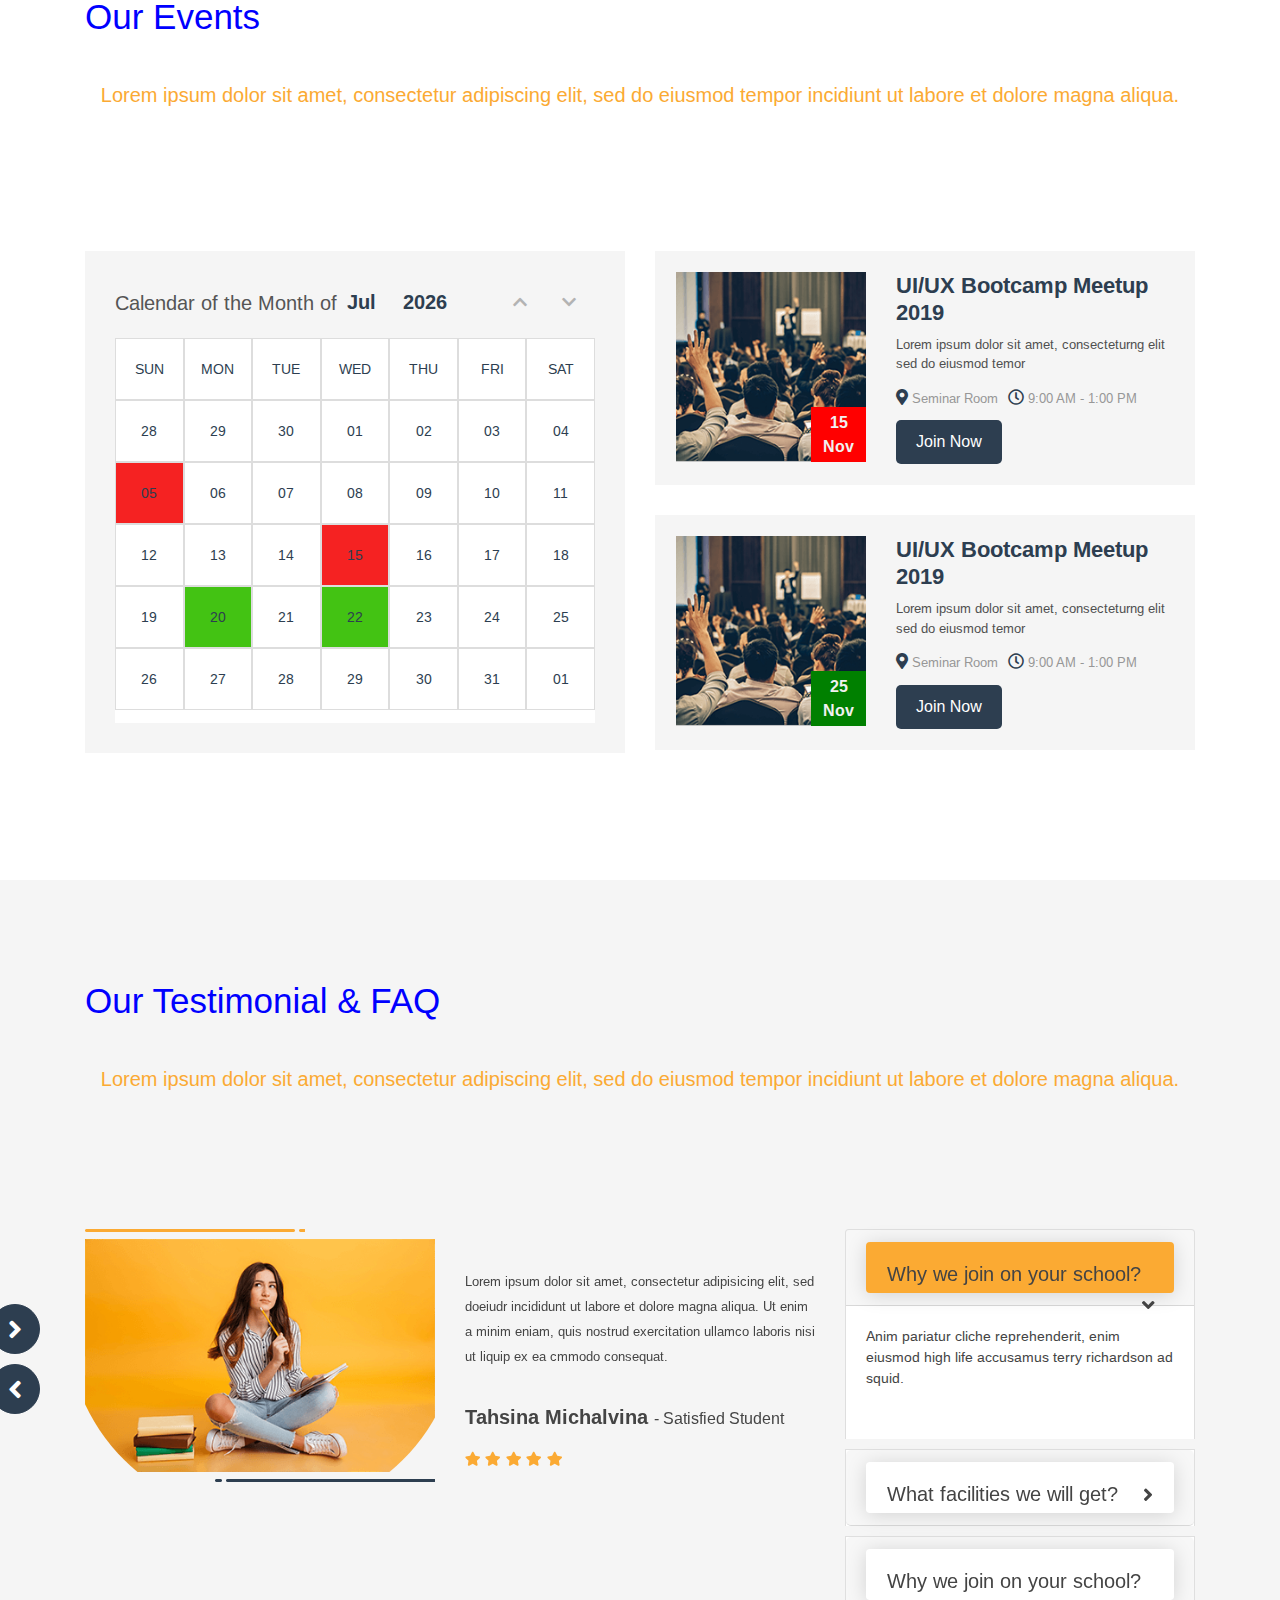
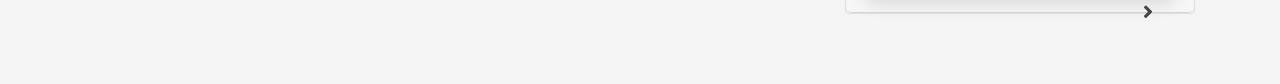
<file: Teachers.html>
<!doctype html>
<html lang="en">
  <head>
    <!-- Required meta tags -->
    <meta charset="utf-8">
    <meta name="viewport" content="width=device-width, initial-scale=1, shrink-to-fit=no">
    <meta http-equiv="X-UA-Compatible" content="ie=edge">

    <link href="https://fonts.googleapis.com/css?family=Arimo:400,700" rel="stylesheet">
    <link rel="stylesheet" href="css/bootstrap.min.css">
    <link rel="stylesheet" href="css/all.min.css">
    <link rel="stylesheet" href="css/slick.css">
    <link rel="stylesheet" href="css/venobox.css">
    <link rel="stylesheet" href="css/slick-theme.css">
    <link rel="stylesheet" href="css/pb.calendar.css">
    <link rel="stylesheet" href="css/style.css">
    <link rel="stylesheet" href="css/responsive.css">
    <!-- Bootstrap CSS -->
    <link rel="stylesheet" href="https://maxcdn.bootstrapcdn.com/bootstrap/4.0.0/css/bootstrap.min.css" 
    integrity="sha384-Gn5384xqQ1aoWXA+058RXPxPg6fy4IWvTNh0E263XmFcJlSAwiGgFAW/dAiS6JXm" crossorigin="anonymous">
    <title>Term Technology</title>
  </head>
  <body>
      
        <nav class="navbar navbar-expand-lg navbar-white bg-dark">
            <div class="container ml-2">

               <a class="navbar-brand" href="#">
                   <img src="images/logos.png" alt="logo" width="100px" height="100px">
               </a>
               <br>
                <button class="navbar-toggler" type="button" data-toggle="collapse" data-target="#navbarSupportedContent" aria-controls="navbarSupportedContent" aria-expanded="false" aria-label="Toggle navigation">
                    <i class="fas fa-bars"></i>
                </button>
              <div class="collapse navbar-collapse" id="navbarNav">
                 <ul class="navbar-nav">
                    <li class="nav-item">
                        <a class="nav-link" href="Index.html">Home</a>
                      </li>
                   <li class="nav-item">
                     <a class="nav-link" href="Courses.html">Courses</a>
                   </li>
                   <li class="nav-item">
                     <a class="nav-link" href="Teachers.html">Teachers</a>
                   </li>
                   <li class="nav-item">
                     <a class="nav-link disabled" href="Events.html">Events</a>
                   </li>
                   <!-- <li class="nav-item">
                     <a class="nav-link" href="login.html">Login</a>
                   </li> -->
                   <li class="nav-item">
                     <a class="nav-link disabled" href="Contact US.html">Contact</a>
                   </li>
                </ul>    
              </div>
              <a class="get-start" href="#">Get Started Now </a>
            </div>  
       </nav>

       <section class="banner">
       <div id="carouselExampleCaptions" class="carousel slide" data-ride="carousel">
           <ol class="carousel-indicators">
               <li data-target="#carouselExampleCaptions" data-slide-to="0" class="active"></li>
               <li data-target="#carouselExampleCaptions" data-slide-to="1"></li>
           </ol>
           <div class="carousel-inner">
               <div class="carousel-item active">
                   <img src="images/done.jpg" class="d-block w-100" alt="..." height="700px" width="800px">
                   <div class="carousel-caption d-none d-md-block">

                       <div class="banner_text">
                           <h1><span>Let's Learn</span> For Bright Future</h1>
                           <p>Lorem ipsum dolor sit amet, consectetur adipiscing elit, sed do eiusmod tempor 
                             incidunt ut labore et dolore magna aliqua. Quis ipsum suspendisse ultrices gravida.
                              Risus comodo viverra maecenas accumsan lacus vel facilisis.</p>
                           <a class="ac" href="Courses.html">Start a Course</a>
                           <a href="index.html">Take a Tour</a>
                       </div>
                   </div>
               </div>
               <div class="carousel-item">
                   <img src="images/done.jpg" class="d-block w-100" alt="..." height="700px" width="auto">
                   <div class="carousel-caption d-none d-md-block">
                       <div class="banner_text">
                           <h1><span>Let's Learn</span> For Bright Future</h1>
                           <p>Lorem ipsum dolor sit amet, consectetur adipiscing elit, sed do eiusmod tempor 
                             incidunt ut labore et dolore magna aliqua. Quis ipsum suspendisse ultrices gravida. 
                             Risus comodo viverra maecenas accumsan lacus vel facilisis.</p>
                           <a class="ac" href="Courses.html">Start a Course</a>
                           <a href="index.html">Take a Tour</a>
                       </div>
                   </div>
                   <a class="carousel-control-prev" href="#carouselExample" role="button" data-slide="prev">
                       <span class="carousel-control-prev-icon" aria-hidden="true"></span>
                       <span class="sr-only">Previous</span>
                   </a>
                   <a class="carousel-control-next" href="#carouselExample" role="button" data-slide="next">
                       <span class="carousel-control-next-icon" aria-hidden="true"></span>
                       <span class="sr-only">Next</span>
                   </a>
               </div>
   </section>

   <!--********************
     Support part Start
    **********************-->
    <section id="support">
      <div class="container support">
          <div class="row">
              <div class="col-lg-4 col-md-4  px-0">
                  <div class="online">
                      <img src="images/slide1.jpg" alt="online_class_icon" height="200px" width="330px" >
                      <div class="text-left">
                          <h4>Online Classes</h4>
                          <p>Lorem ipsum dolor sit amet, consectetur adipiscing elit, sed do eiusmod tempor 
                            incidunt ut labore et dolore magna aliqua.</p>
                          <a href="#">Learn More<i class="fas fa-long-arrow-alt-right"></i></a>
                      </div>
                  </div>
              </div>
              <div class="col-lg-4 col-md-4  px-0">
                  <div class="online ">
                      <img src="images/slide2.jpg" alt="online_support_icon" height="200px" width="330px">
                      <div class="text-left">
                          <h4>Online &amp; Offline Support</h4>
                          <p>Lorem ipsum dolor sit amet, consectetur adipiscing elit, sed do eiusmod tempor 
                            incidunt ut labore et dolore magna aliqua.</p>
                          <a href="#">Learn More<i class="fas fa-long-arrow-alt-right"></i></a>
                      </div>
                  </div>
              </div>
              <div class="col-lg-4  col-md-4 px-0">
                  <div class="online ">
                      <img src="images/slide3.jpg" alt="lifetime_support_icon" height="200px" width="330px">
                      <div class="text-left">
                          <h4>Online Classes</h4>
                          <p>Lorem ipsum dolor sit amet, consectetur adipiscing elit, sed do eiusmod tempor 
                            incidunt ut labore et dolore magna aliqua.</p>
                          <a href="#">Learn More<i class="fas fa-long-arrow-alt-right"></i></a>
                      </div>
                  </div>
              </div>
          </div>
      </div>
  </section>

  <!--********************
   Support part end
**********************-->

 <!--********************
     About part Start
  **********************-->
  <section id="about">
        <div class="about_part">
            <div class="container">
                <div class="row">
                    <div class="col-lg-12">
                        <div class="section_title">
                            <h1>About us</h1>
                            <p>Lorem ipsum dolor sit amet, consectetur adipiscing elit, sed do eiusmod tempor incidiunt ut labore et dolore magna aliqua. </p>
                        </div>
                    </div>
                </div>
                <div class="row">
                    <div class="col-lg-6">
                        <div class="slider_about">
                            <div class="about_slider">
                                <div class="">
                                    <img src="images/slider1.jpg" class="img-fluid" alt="aboutSlider1"height="400px" width="500px">
                                </div>
                            </div>
                            <div class="about_slider">
                                <div class="">
                                    <img src="images/art.jpg" class="img-fluid" alt="aboutSlider2"height="400px" width="500px">
                                </div>
                            </div>
                            <div class="about_slider">
                                <div class="">
                                    <img src="images/slider3.jpg" class="img-fluid" alt="aboutSlider3"height="400px" width="500px">
                                </div>
                            </div>
                        </div>
                    </div>
                    <div class="col-lg-6">
                        <div class="about_text">
                            <p>Lorem ipsum dolor sit amet, consectetur adipiscing elit, sed do eiusmod tempor
                                 incidunt ut labore et dolore magna aliqua. Quis ipsum suspendisse ultrices 
                                 gravida. Risus coodo vivera maecenas accumsan lacus vel facilisis. Lorem ipsum 
                                 dolor sit amet, consectetur adipiscing elit, sed do eiusmod tempor incididunt ut labore.</p>
                            <p>et dolore magna aliqua. Quis ipsum suspendisse ultrices gravida. Risus commodo viverra maecenas accumsan lacus vel facilisis.</p>
                            <div class="row">
                                <div class="col-lg-12">
                                    <div class="button">
                                        <a class="active" href="about_us.html">Know More</a>
                                        <a href="our_course.html">Enroll Now</a>
                                    </div>
                                </div>
                            </div>
                        </div>
                    </div>
                </div>
            </div>
        </div>
    </section>

    <!--********************
     About part end
    **********************-->
    <!--********************
     Counter  part Start
    **********************-->
    <section id="counter_part">
            <div class="container">
                <div class="row">
                    <div class="col-lg-3 col-md-3 col-sm-3 col-6">
                        <div class="counter_item">
                            <h3 class="counter">567</h3>
                            <h5>Teachers</h5>
                            <img src="images/counterPartBorderBottom.png" alt="border Bottom">
                        </div>
                    </div>
                    <div class="col-lg-3 col-md-3 col-sm-3 col-6">
                        <div class="counter_item">
                            <h3 class="counter">1758</h3>
                            <h5>Students</h5>
                            <img src="images/counterPartBorderBottom.png" alt="border Bottom">
                        </div>
                    </div>
                    <div class="col-lg-3 col-md-3 col-sm-3 col-6">
                        <div class="counter_item">
                            <h3 class="counter">102</h3>
                            <h5>Offline Courses</h5>
                            <img src="images/counterPartBorderBottom.png" alt="border Bottom">
                        </div>
                    </div>
                <div class="col-lg-3 col-md-3 col-sm-3 col-6">
                    <div class="counter_item">
                        <h3 class="counter">57</h3>
                        <h5>Online Classes</h5>
                        <img src="images/counterPartBorderBottom.png" alt="border Bottom">
                    </div>
                </div>
            </div>
        </div>
    </section>
        <!--********************
         Counter  part end
        **********************-->
    
        
        <!--********************
        Our Courses part start
        **********************-->
        <section id="our_course">
            <div class="container">
                <div class="row">
                    <div class="col-lg-12">
                        <div class="section_title">
                            <h1>Our Courses</h1>
                            <p>Lorem ipsum dolor sit amet, consectetur adipiscing elit, sed do eiusmod 
                                tempor incidiunt ut labore et dolore magna aliqua.</p>
                        </div>
                    </div>
                </div>
                <div class="row course-slider">
                    <div class="col-lg-12 ">
                        <div class="course-one">
                            <div class="course-banner">
                                <img src="images/ourcourse1.png" class="w-100" alt="1">
                                <div class="course-banner-overlay">
                                    <a href="#"> <i class="fa fa-link"></i></a>
                                </div>
                            </div>
                            <div class="trainer_pro_details">
                                <div class="row">
                                    <div class="col-lg-2">
                                        <div class="Pro_img">
                                            <img src="images/ourcourse1Image.png" alt="profile pic">
                                        </div>
                                    </div>
                                    <div class="col-lg-6 ">
                                        <div class="profile">
                                            <p>Conduct by:</p><br>
                                            <h5>Sujon Shaha</h5>
                                        </div>
                                    </div>
                                    <div class="col-lg-4 pl-0">
                                        <div class="pro-rating">
                                            <i class="fas fa-star"></i>
                                            <i class="fas fa-star"></i>
                                            <i class="fas fa-star"></i>
                                            <i class="fas fa-star"></i>
                                            <i class="fas fa-star-half"></i>
                                            <p>4.8 Ratings</p>
                                        </div>
                                    </div>
                                </div>
                            </div>
                            <div class="row">
                                <div class="col-lg-12">
                                    <div class="crs-details">
                                        <h4>Advance Graphic Design</h4>
                                        <p>Lorem ipsum dolor sit amet, consectetur adipiscing elit, sed do eiusmod tempor incididunt ut labore et dolore magna aliqua.</p>
                                    </div>
                                </div>
                            </div>
                            <div class="row">
                                <div class="col-lg-4  col-4  p-0">
                                    <div class="crs_footer">
                                        <p><span>Course</span> Duration</p>
                                        <p class="m_name">5 Months</p>
                                    </div>
                                </div>
                                <div class="col-lg-4  col-4 p-0">
                                    <div class="crs_footer">
                                        <p>Course Fee</p>
                                        <p class="m_name">375 USD</p>
                                    </div>
                                </div>
                                <div class="col-lg-4  col-4 p-0">
                                    <div class="crs_footer">
                                        <p>Total Classes</p>
                                        <p class="m_name">40 Classes</p>
                                    </div>
                                </div>
                            </div>
                            <div class="enroll">
                                <a href="our_course.html">Enroll Now</a>
                            </div>
                        </div>
                    </div>
                    <div class="col-lg-12 ">
                        <div class="course-one">
                            <div class="course-banner">
                                <img src="images/ourcourse2.png" class="w-100" alt="ourcourse2">
                                <div class="course-banner-overlay">
                                    <a href="#"> <i class="fa fa-link"></i></a>
                                </div>
                            </div>
                            <div class="trainer_pro_details">
                                <div class="row">
                                    <div class="col-lg-2">
                                        <div class="Pro_img">
                                            <img src="images/ourcourse2Image.png" alt=" profile pic">
                                        </div>
                                    </div>
                                    <div class="col-lg-6 ">
                                        <div class="profile">
                                            <p>Conduct by:</p><br>
                                            <h5>Joha Jichalvina</h5>
                                        </div>
                                    </div>
                                    <div class="col-lg-4 pl-0">
                                        <div class="pro-rating">
                                            <i class="fas fa-star"></i>
                                            <i class="fas fa-star"></i>
                                            <i class="fas fa-star"></i>
                                            <i class="fas fa-star"></i>
                                            <i class="fas fa-star-half"></i>
                                            <p>4.8 Ratings</p>
                                        </div>
                                    </div>
                                </div>
                            </div>
                            <div class="row">
                                <div class="col-lg-12">
                                    <div class="crs-details">
                                        <h4> Web Development</h4>
                                        <p>Lorem ipsum dolor sit amet, consectetur adipiscing elit, sed do eiusmod tempor incididunt
                                             ut labore et dolore magna aliqua.</p>
                                    </div>
                                </div>
                            </div>
                            <div class="row">
                                <div class="col-lg-4  col-4  p-0">
                                    <div class="crs_footer">
                                        <p><span>Course</span> Duration</p>
                                        <p class="m_name">5 Months</p>
                                    </div>
                                </div>
                                <div class="col-lg-4  col-4 p-0">
                                    <div class="crs_footer">
                                        <p>Course Fee</p>
                                        <p class="m_name">375 USD</p>
                                    </div>
                                </div>
                                <div class="col-lg-4  col-4 p-0">
                                    <div class="crs_footer">
                                        <p>Total Classes</p>
                                        <p class="m_name">40 Classes</p>
                                    </div>
                                </div>
                            </div>
                            <div class="enroll">
                                <a href="our_course.html">Enroll Now</a>
                            </div>
                        </div>
                    </div>
    
                    <div class="col-lg-12 ">
                        <div class="course-one">
                            <div class="course-banner">
                                <img src="images/Our_Courses_page_04.png" class="w-100" alt="Our_Courses_page_04">
                                <div class="course-banner-overlay">
                                    <a href="#"> <i class="fa fa-link"></i></a>
                                </div>
                            </div>
                            <div class="trainer_pro_details">
                                <div class="row">
                                    <div class="col-lg-2">
                                        <div class="Pro_img">
                                            <img src="images/ourcourse4Image.png" alt="profile pic">
                                        </div>
                                    </div>
                                    <div class="col-lg-6 ">
                                        <div class="profile">
                                            <p>Conduct by:</p><br>
                                            <h5>Sabeka Irin</h5>
                                        </div>
                                    </div>
                                    <div class="col-lg-4 pl-0">
                                        <div class="pro-rating">
                                            <i class="fas fa-star"></i>
                                            <i class="fas fa-star"></i>
                                            <i class="fas fa-star"></i>
                                            <i class="fas fa-star"></i>
                                            <i class="fas fa-star-half"></i>
                                            <p>4.8 Ratings</p>
                                        </div>
                                    </div>
                                </div>
                            </div>
                            <div class="row">
                                <div class="col-lg-12">
                                    <div class="crs-details">
                                        <h4>Advance Web Design</h4>
                                        <p>Lorem ipsum dolor sit amet, consectetur adipiscing elit, sed do eiusmod tempor incididunt ut labore et dolore magna aliqua.</p>
                                    </div>
                                </div>
                            </div>
                            <div class="row">
                                <div class="col-lg-4  col-4  p-0">
                                    <div class="crs_footer">
                                        <p><span>Course</span> Duration</p>
                                        <p class="m_name">5 Months</p>
                                    </div>
                                </div>
                                <div class="col-lg-4  col-4 p-0">
                                    <div class="crs_footer">
                                        <p>Course Fee</p>
                                        <p class="m_name">375 USD</p>
                                    </div>
                                </div>
                                <div class="col-lg-4  col-4 p-0">
                                    <div class="crs_footer">
                                        <p>Total Classes</p>
                                        <p class="m_name">40 Classes</p>
                                    </div>
                                </div>
                            </div>
                            <div class="enroll">
                                <a href="our_course.html">Enroll Now</a>
                            </div>
                        </div>
                    </div>
                    <div class="col-lg-12 ">
                        <div class="course-one">
                            <div class="course-banner">
                                <img src="images/ourcourse3.png" class="w-100" alt="Our_Courses_page_04">
                                <div class="course-banner-overlay">
                                    <a href="#"> <i class="fa fa-link"></i></a>
                                </div>
                            </div>
                            <div class="trainer_pro_details">
                                <div class="row">
                                    <div class="col-lg-2">
                                        <div class="Pro_img">
                                            <img src="images/ourcourse3Image.png" alt="1 profile pic">
                                        </div>
                                    </div>
                                    <div class="col-lg-6 ">
                                        <div class="profile">
                                            <p>Conduct by:</p><br>
                                            <h5>Johan Deo</h5>
                                        </div>
                                    </div>
                                    <div class="col-lg-4 pl-0">
                                        <div class="pro-rating">
                                            <i class="fas fa-star"></i>
                                            <i class="fas fa-star"></i>
                                            <i class="fas fa-star"></i>
                                            <i class="fas fa-star"></i>
                                            <i class="fas fa-star-half"></i>
                                            <p>4.8 Ratings</p>
                                        </div>
                                    </div>
                                </div>
                            </div>
                            <div class="row">
                                <div class="col-lg-12">
                                    <div class="crs-details">
                                        <h4>SEO/Online Marketing</h4>
                                        <p>Lorem ipsum dolor sit amet, consectetur adipiscing elit, sed do eiusmod tempor incididunt ut labore et dolore magna aliqua.</p>
                                    </div>
                                </div>
                            </div>
                            <div class="row">
                                <div class="col-lg-4  col-4  p-0">
                                    <div class="crs_footer">
                                        <p><span>Course</span> Duration</p>
                                        <p class="m_name">5 Months</p>
                                    </div>
                                </div>
                                <div class="col-lg-4  col-4 p-0">
                                    <div class="crs_footer">
                                        <p>Course Fee</p>
                                        <p class="m_name">375 USD</p>
                                    </div>
                                </div>
                                <div class="col-lg-4  col-4 p-0">
                                    <div class="crs_footer">
                                        <p>Total Classes</p>
                                        <p class="m_name">40 Classes</p>
                                    </div>
                                </div>
                            </div>
                            <div class="enroll">
                                <a href="our_course.html">Enroll Now</a>
                            </div>
                        </div>
                    </div>
                    <div class="col-lg-12 ">
                        <div class="course-one">
                            <div class="course-banner">
                                <img src="images/ourcourse3Image.png" class="w-100" alt="Our_Courses_page_04">
                                <div class="course-banner-overlay">
                                    <a href="#"> <i class="fa fa-link"></i></a>
                                </div>
                            </div>
                            <div class="trainer_pro_details">
                                <div class="row">
                                    <div class="col-lg-2">
                                        <div class="Pro_img">
                                            <img src="images/ourcourse3Image.png" alt="profile pic">
                                        </div>
                                    </div>
                                    <div class="col-lg-6 ">
                                        <div class="profile">
                                            <p>Conduct by:</p><br>
                                            <h5>Shamima Nipa</h5>
                                        </div>
                                    </div>
                                    <div class="col-lg-4 pl-0">
                                        <div class="pro-rating">
                                            <i class="fas fa-star"></i>
                                            <i class="fas fa-star"></i>
                                            <i class="fas fa-star"></i>
                                            <i class="fas fa-star"></i>
                                            <i class="fas fa-star-half"></i>
                                            <p>4.8 Ratings</p>
                                        </div>
                                    </div>
                                </div>
                            </div>
                            <div class="row">
                                <div class="col-lg-12">
                                    <div class="crs-details">
                                        <h4>Ethical Hacking</h4>
                                        <p>Lorem ipsum dolor sit amet, consectetur adipiscing elit, sed do eiusmod tempor incididunt ut labore et dolore magna aliqua.</p>
                                    </div>
                                </div>
                            </div>
                            <div class="row">
                                <div class="col-lg-4  col-4  p-0">
                                    <div class="crs_footer">
                                        <p><span>Course</span> Duration</p>
                                        <p class="m_name">5 Months</p>
                                    </div>
                                </div>
                                <div class="col-lg-4  col-4 p-0">
                                    <div class="crs_footer">
                                        <p>Course Fee</p>
                                        <p class="m_name">375 USD</p>
                                    </div>
                                </div>
                                <div class="col-lg-4  col-4 p-0">
                                    <div class="crs_footer">
                                        <p>Total Classes</p>
                                        <p class="m_name">40 Classes</p>
                                    </div>
                                </div>
                            </div>
                            <div class="enroll">
                                <a href="our_course.html">Enroll Now</a>
                            </div>
    
                        </div>
                    </div>
                    <div class="col-lg-12 ">
                        <div class="course-one">
                            <div class="course-banner">
                                <img src="images/ourcourse3Image.png" class="w-100" alt="Our_Courses_page_04">
                                <div class="course-banner-overlay">
                                    <a href="#"> <i class="fa fa-link"></i></a>
                                </div>
                            </div>
                            <div class="trainer_pro_details">
                                <div class="row">
                                    <div class="col-lg-2">
                                        <div class="Pro_img">
                                            <img src="images/ourcourse3Image.png" alt="profile pic">
                                        </div>
                                    </div>
                                    <div class="col-lg-6 ">
                                        <div class="profile">
                                            <p>Conduct by:</p><br>
                                            <h5>Alexaia Alex</h5>
                                        </div>
                                    </div>
                                    <div class="col-lg-4 pl-0">
                                        <div class="pro-rating">
                                            <i class="fas fa-star"></i>
                                            <i class="fas fa-star"></i>
                                            <i class="fas fa-star"></i>
                                            <i class="fas fa-star"></i>
                                            <i class="fas fa-star-half"></i>
                                            <p>4.8 Ratings</p>
                                        </div>
                                    </div>
                                </div>
                            </div>
                            <div class="row">
                                <div class="col-lg-12">
                                    <div class="crs-details">
                                        <h4>3D Animation</h4>
                                        <p>Lorem ipsum dolor sit amet, consectetur adipiscing elit, sed do eiusmod tempor incididunt ut labore et dolore magna aliqua.</p>
                                    </div>
                                </div>
                            </div>
                            <div class="row">
                                <div class="col-lg-4  col-4  p-0">
                                    <div class="crs_footer">
                                        <p><span>Course</span> Duration</p>
                                        <p class="m_name">5 Months</p>
                                    </div>
                                </div>
                                <div class="col-lg-4  col-4 p-0">
                                    <div class="crs_footer">
                                        <p>Course Fee</p>
                                        <p class="m_name">375 USD</p>
                                    </div>
                                </div>
                                <div class="col-lg-4  col-4 p-0">
                                    <div class="crs_footer">
                                        <p>Total Classes</p>
                                        <p class="m_name">40 Classes</p>
                                    </div>
                                </div>
                            </div>
                            <div class="enroll">
                                <a href="our_course.html">Enroll Now</a>
                            </div>
    
                        </div>
                    </div>
                </div>
            </div>
        </section>
        <!--********************
         Our Courses part end
        **********************-->
        
<section id="event">
        <div class="container">
            <div class="row">
                <div class="col-lg-12">
                    <div class="section_title">
                        <h1>Our Events</h1>
                        <p>Lorem ipsum dolor sit amet, consectetur adipiscing elit, sed do eiusmod tempor incidiunt ut labore et dolore magna aliqua.</p>
                    </div>
                </div>
            </div>
            <div class="row">
                <div class="col-lg-6  col-md-12">
                        <div id="pb-calendar" class="pb-calendar">
                            <h2>Calendar of the Month of</h2>
                        </div>
                    </div>
                <div class="col-lg-6 col-md-12">
                    <div class="event_bg">
                        <div class="row event-details-top">
                            <div class="col-lg-5  col-sm-5 ">
                                <div class="event-img">
                                    <img src="images/event2.png" class="w-100" alt="ux">
                                    <div class="event-img-text">
                                        <p>15 <span>Nov</span></p>
                                    </div>
                                </div>
                            </div>
                            <div class="col-lg-7 col-sm-7">
                                <div class="event-text">
                                    <h3>UI/UX Bootcamp Meetup 2019</h3>
                                    <p>Lorem ipsum dolor sit amet, consecteturng elit sed do eiusmod temor</p>
                                    <i class="fas fa-map-marker-alt"></i>
                                    <P class="sem_title"> Seminar Room</P>
                                    <i class="far fa-clock  icon"></i>
                                    <P class="sem_title"> 9:00 AM - 1:00 PM</P>
                                    <div class="">
                                        <a href="event_details.html">Join Now</a>
                                    </div>
                                </div>
                            </div>
                        </div>
                    </div>
                    <div class="event_bg">
                        <div class="row event-details-top">
                            <div class="col-lg-5  col-sm-5">
                                <div class="event-img1">
                                    <img src="images/event2.png" class="w-100" alt="ux">
                                    <div class="event-img1-text">
                                        <p>25 <span>Nov</span></p>
                                    </div>
                                </div>
                            </div>
                            <div class="col-lg-7 col-sm-7">
                                <div class="event-text">
                                    <h3>UI/UX Bootcamp Meetup 2019</h3>
                                    <p>Lorem ipsum dolor sit amet, consecteturng elit sed do eiusmod temor</p>
                                    <i class="fas fa-map-marker-alt"></i>
                                    <P class="sem_title"> Seminar Room</P>
                                    <i class="far fa-clock  icon"></i>
                                    <P class="sem_title"> 9:00 AM - 1:00 PM</P>
                                    <div class="">
                                        <a href="event_details.html">Join Now</a>
                                    </div>
                                </div>
                            </div>
                        </div>
                    </div>
                </div>
            </div>
        </div>
    </section>

    <!--*****************************
     Our Testimonial & FAQ part start
    *******************************-->
    <section id="test-faq">
        <div class="container">
            <div class="row">
                <div class="col-lg-12">
                    <div class="section_title">
                        <h1>Our Testimonial &amp; FAQ</h1>
                        <p>Lorem ipsum dolor sit amet, consectetur adipiscing elit, sed do eiusmod tempor incidiunt ut labore et dolore magna aliqua.</p>
                    </div>
                </div>
            </div>
            <div class="row">
                <div class="col-lg-8 ">
                    <div class="row test_full_slider">
                        <div class="col-md-12">
                            <div class="row">
                                <div class="col-md-6">
                                    <div class="test-image">
                                        <div class="faq-img" >
                                            <img src="images/eventSlider1.png" class="img-fluid w-110" alt="eventSlider1">
                                
                                        </div>
                                    </div>
                                </div>
                                <div class="col-md-6">
                                    <div class="test-text">
                                        <p>Lorem ipsum dolor sit amet, consectetur adipisicing elit, sed doeiudr incididunt ut labore et dolore magna aliqua. Ut enim a minim eniam, quis nostrud exercitation ullamco laboris nisi ut liquip ex ea cmmodo consequat.</p>
                                        <h3>Tahsina Michalvina <span>- Satisfied Student</span></h3>
                                        <i class="fas fa-star"></i>
                                        <i class="fas fa-star"></i>
                                        <i class="fas fa-star"></i>
                                        <i class="fas fa-star"></i>
                                        <i class="fas fa-star"></i>
                                    </div>
                                </div>
                            </div>
                        </div>
                        <div class="col-md-12">
                            <div class="row">
                                <div class="col-md-6">
                                    <div class="test-image">
                                        <div class="faq-img">
                                            <img src="images/Testimonial%2002.jpg" class="img-fluid w-100" alt="Testimonial%2002">
                                        </div>
                                    </div>
                                </div>
                                <div class="col-md-6">
                                    <div class="test-text">
                                        <p>Lorem ipsum dolor sit amet, consectetur adipisicing elit, sed doeiudr incididunt ut labore et dolore magna aliqua. Ut enim a minim eniam, quis nostrud exercitation ullamco laboris nisi ut liquip ex ea cmmodo consequat.</p>
                                        <h3>Shamima Sultana <span>- Satisfied Student</span></h3>
                                        <i class="fas fa-star"></i>
                                        <i class="fas fa-star"></i>
                                        <i class="fas fa-star"></i>
                                        <i class="fas fa-star"></i>
                                        <i class="fas fa-star"></i>
                                    </div>
                                </div>
                            </div>
                        </div>
                        <div class="col-md-12">
                            <div class="row">
                                <div class="col-md-6">
                                    <div class="test-image">
                                        <div class="faq-img">
                                            <img src="images/Testimonial%2003.jpg" class="img-fluid w-100" alt="images/Testimonial%2003">
                                        </div>
                                    </div>
                                </div>
                                <div class="col-md-6">
                                    <div class="test-text">
                                        <p>Lorem ipsum dolor sit amet, consectetur adipisicing elit, sed doeiudr incididunt ut labore et dolore magna aliqua. Ut enim a minim eniam, quis nostrud exercitation ullamco laboris nisi ut liquip ex ea cmmodo consequat.</p>
                                        <h3>Sabeka Aney <span>- Satisfied Student</span></h3>
                                        <i class="fas fa-star"></i>
                                        <i class="fas fa-star"></i>
                                        <i class="fas fa-star"></i>
                                        <i class="fas fa-star"></i>
                                        <i class="fas fa-star"></i>
                                    </div>
                                </div>
                            </div>
                        </div>
                    </div>
                </div>
                <div class="col-lg-4 col-md-12">
                    <div class="test-accordian">
                        <div class="accordion" id="accordionExample">
                            <div class="card">
                                <div class="card-header" id="headingOne">
                                    <button class="btn btn-link" type="button" data-toggle="collapse" data-target="#collapseOne" aria-expanded="false" aria-controls="collapseTwo">
                                        Why we join on your school? <i class="fa fa-angle-right "></i>
                                    </button>
                                </div>
                                <div id="collapseOne" class="collapse show" aria-labelledby="headingOne" data-parent="#accordionExample">
                                    <div class="card-body">
                                        Anim pariatur cliche reprehenderit, enim eiusmod high life accusamus terry richardson ad squid.
                                    </div>
                                </div>
                            </div>
                            <div class="card">
                                <div class="card-header" id="headingTwo">
                                    <button class="btn btn-link collapsed" type="button" data-toggle="collapse" data-target="#collapseTwo" aria-expanded="false" aria-controls="collapseTwo">
                                        What facilities we will get? <i class="fa fa-angle-right "></i>
                                    </button>
                                </div>
                                <div id="collapseTwo" class="collapse" aria-labelledby="headingTwo" data-parent="#accordionExample">
                                    <div class="card-body">
                                        Anim pariatur cliche reprehenderit, enim eiusmod high life accusamus terry richardson ad squid.Anim pariatur cliche reprehenderit, enim eiusmod high life accusamus terry richardson ad squid.
                                    </div>
                                </div>
                            </div>
                            <div class="card">
                                <div class="card-header" id="headingThree">
                                    <button class="btn btn-link collapsed" type="button" data-toggle="collapse" data-target="#collapseThree" aria-expanded="false" aria-controls="collapseThree">
                                        Why we join on your school? <i class="fa fa-angle-right "></i>
                                    </button>

                                </div>
                                <div id="collapseThree" class="collapse" aria-labelledby="headingThree" data-parent="#accordionExample">
                                    <div class="card-body">
                                        Anim pariatur cliche reprehenderit, enim eiusmod high life accusamus terry richardson ad squid.
                                    </div>
                                </div>
                            </div>
                        </div>
                    </div>
                </div>
            </div>
        </div>
    </section>

    <!--******************************
     Our Testimonial & FAQ  part end
    *******************************-->
    <script type="text/javascript" src="js/jquery-1.12.4.min.js"></script>
    
    <script type="text/javascript" src="js/popper.min.js"></script>
    <script type="text/javascript" src="js/bootstrap.min.js"></script>
    <script type="text/javascript" src="js/venobox.min.js"></script>
    <script type="text/javascript" src="js/slick.min.js"></script>
    <script type="text/javascript" src="js/waypoints.min.js"></script>
    <script type="text/javascript" src="js/jquery.counterup.min.js"></script>
    <script type="text/javascript" src="js/Carousel.js"></script>
    <script type="text/javascript" src="js/moment.min.js"></script>
    <script type="text/javascript" src="js/pb.calendar.min.js"></script>
    <script type="text/javascript" src="js/main.js"></script>

    </body>
</html>
</file>
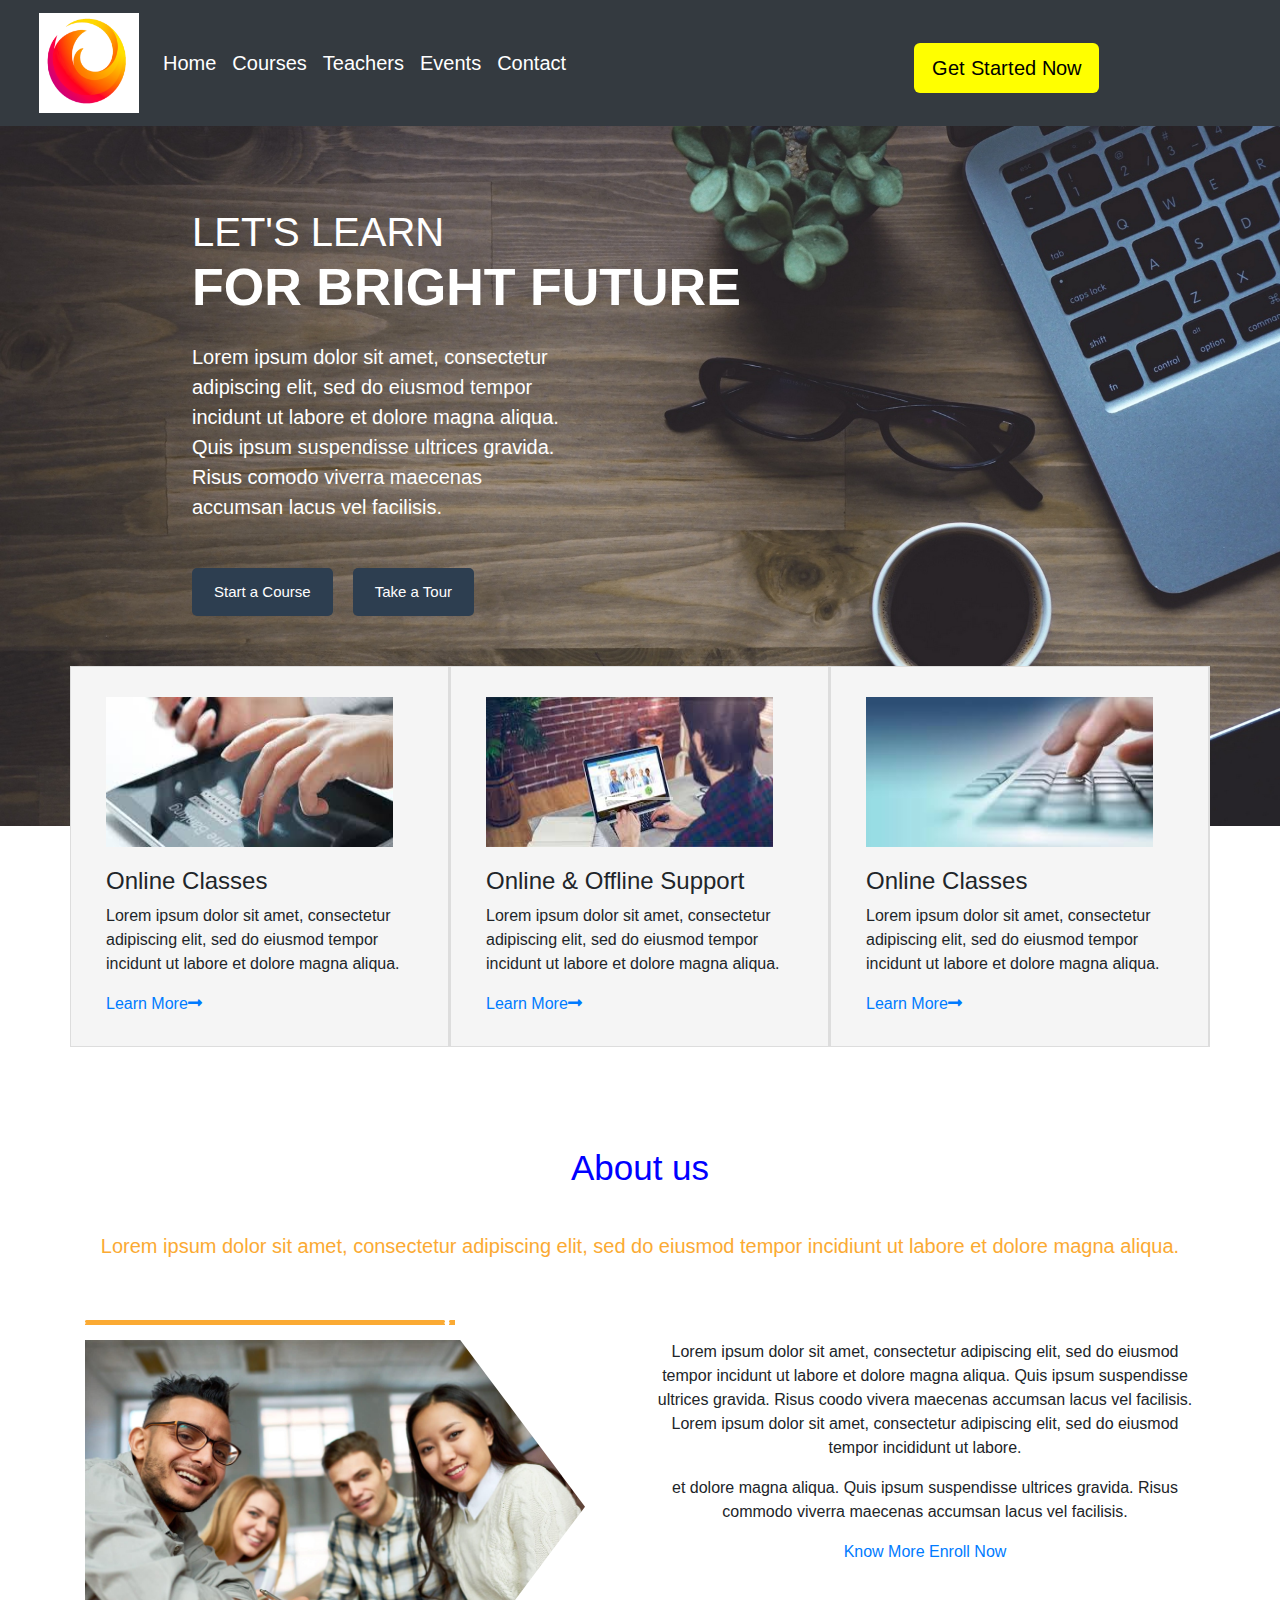
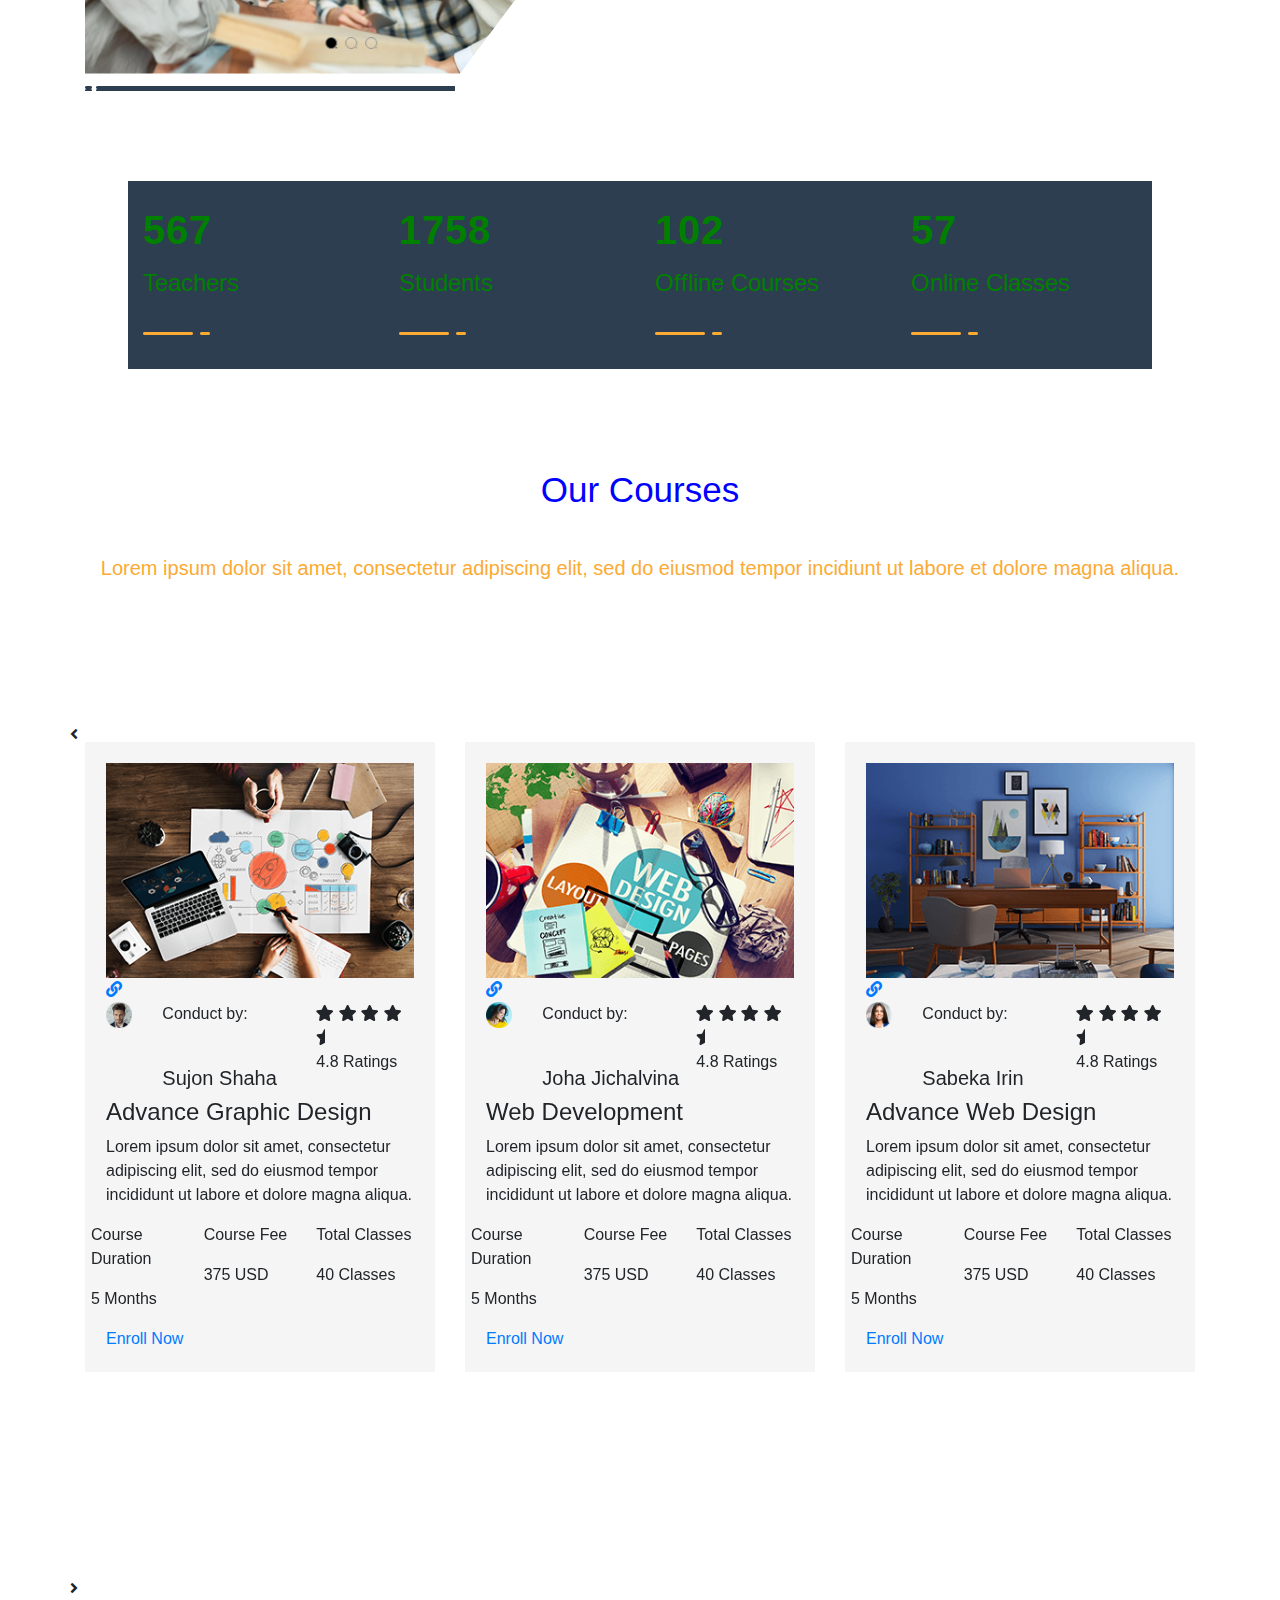
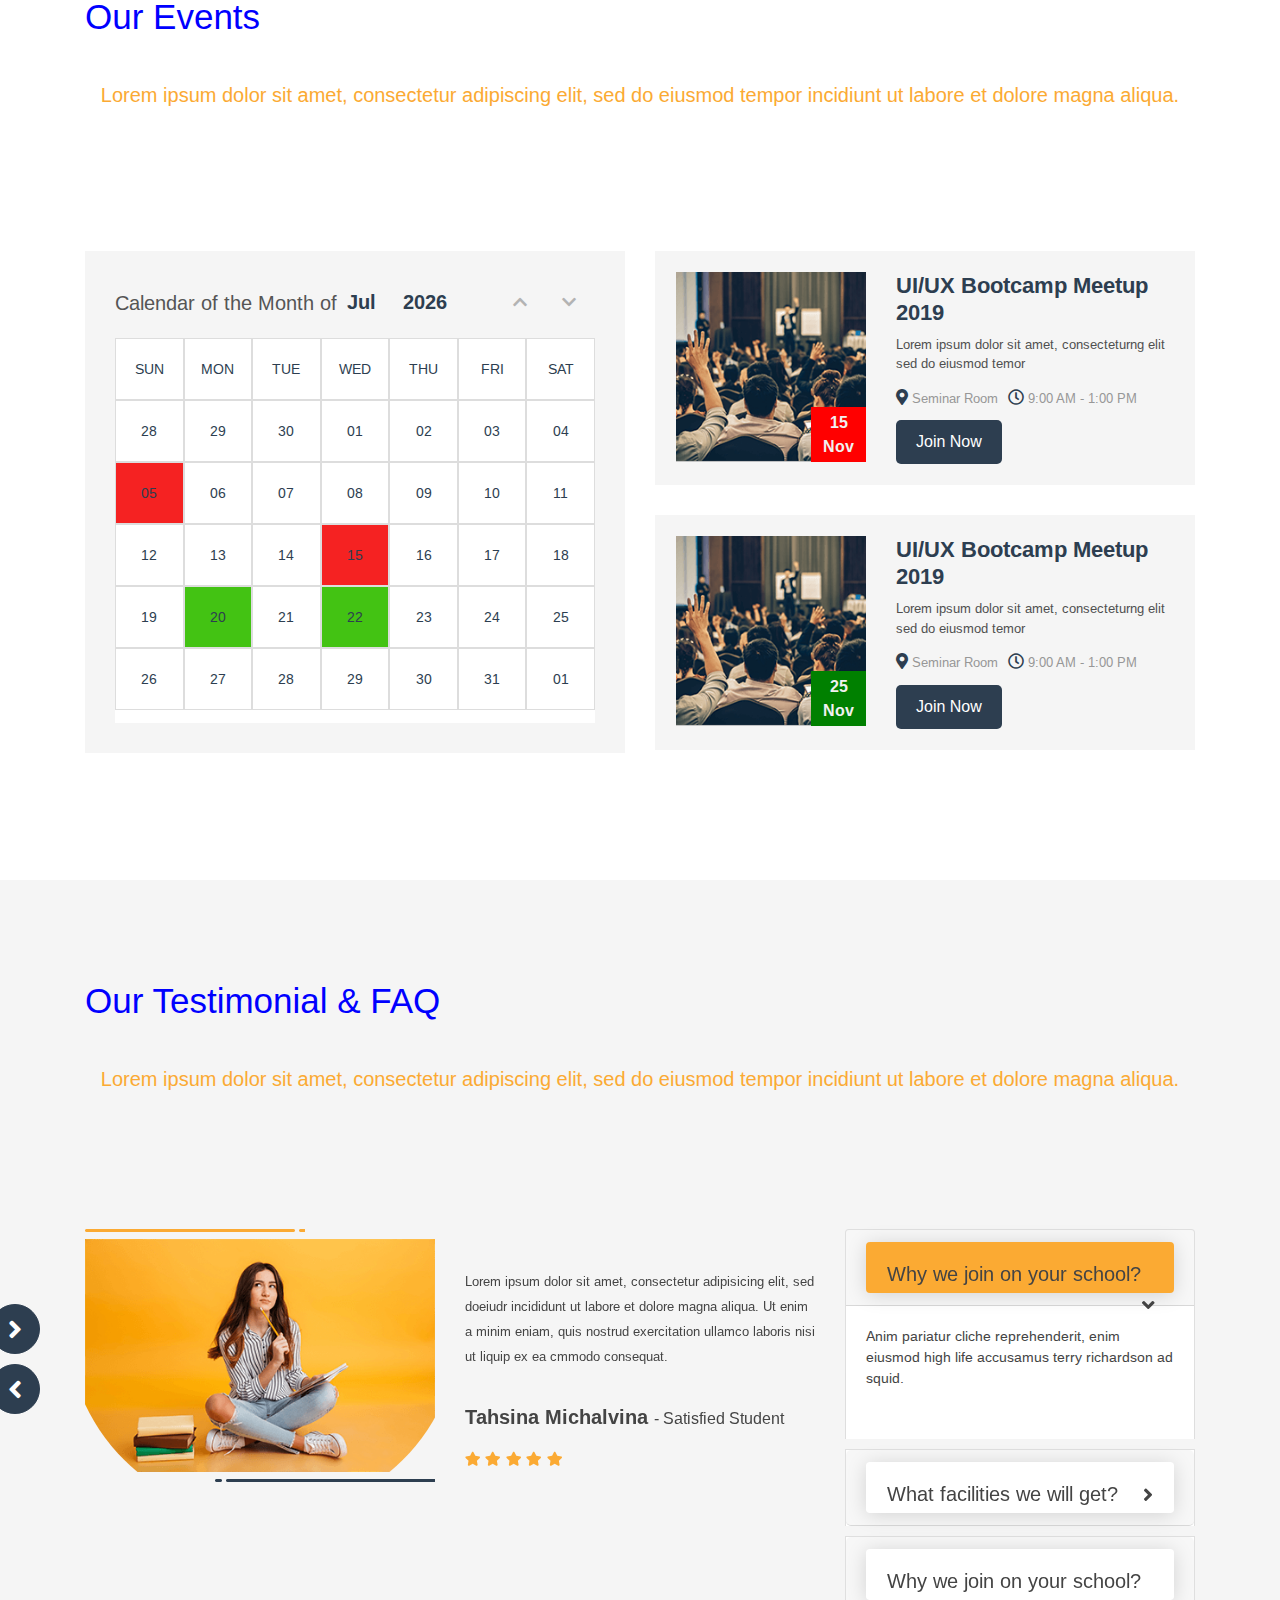
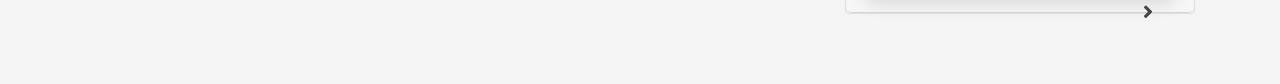
<file: Portfolio/Contact US.html>
<!doctype html>
<html lang="en">
  <head>
    <!-- Required meta tags -->
    <meta charset="utf-8">
    <meta name="viewport" content="width=device-width, initial-scale=1, shrink-to-fit=no">
    <meta http-equiv="X-UA-Compatible" content="ie=edge">

    <link href="https://fonts.googleapis.com/css?family=Arimo:400,700" rel="stylesheet">
    <link rel="stylesheet" href="css/bootstrap.min.css">
    <link rel="stylesheet" href="css/all.min.css">
    <link rel="stylesheet" href="css/slick.css">
    <link rel="stylesheet" href="css/venobox.css">
    <link rel="stylesheet" href="css/slick-theme.css">
    <link rel="stylesheet" href="css/pb.calendar.css">
    <link rel="stylesheet" href="css/style.css">
    <link rel="stylesheet" href="css/responsive.css">
    <!-- Bootstrap CSS -->
    <link rel="stylesheet" href="https://maxcdn.bootstrapcdn.com/bootstrap/4.0.0/css/bootstrap.min.css" 
    integrity="sha384-Gn5384xqQ1aoWXA+058RXPxPg6fy4IWvTNh0E263XmFcJlSAwiGgFAW/dAiS6JXm" crossorigin="anonymous">
    <title>Term Technology</title>
  </head>
  <body>
      
        <nav class="navbar navbar-expand-lg navbar-white bg-dark">
            <div class="container ml-2">

               <a class="navbar-brand" href="#">
                   <img src="images/logos.png" alt="logo" width="100px" height="100px">
               </a>
               <br>
                <button class="navbar-toggler" type="button" data-toggle="collapse" data-target="#navbarSupportedContent" aria-controls="navbarSupportedContent" aria-expanded="false" aria-label="Toggle navigation">
                    <i class="fas fa-bars"></i>
                </button>
              <div class="collapse navbar-collapse" id="navbarNav">
                 <ul class="navbar-nav">
                    <li class="nav-item">
                        <a class="nav-link" href="index.html">Home</a>
                      </li>
                   <li class="nav-item">
                     <a class="nav-link" href="Courses.html">Courses</a>
                   </li>
                   <li class="nav-item">
                     <a class="nav-link" href="Teachers.html">Teachers</a>
                   </li>
                   <li class="nav-item">
                     <a class="nav-link disabled" href="Events.html">Events</a>
                   </li>
                   
                   <li class="nav-item">
                     <a class="nav-link disabled" href="Contact US.html">Contact</a>
                   </li>
                  
                </ul>    
              </div>
              <a class="get-start" href="#">Get Started Now </a>
            </div>  
       </nav>

       <section class="banner">
       <div id="carouselExampleCaptions" class="carousel slide" data-ride="carousel">
           <ol class="carousel-indicators">
               <li data-target="#carouselExampleCaptions" data-slide-to="0" class="active"></li>
               <li data-target="#carouselExampleCaptions" data-slide-to="1"></li>
           </ol>
           <div class="carousel-inner">
               <div class="carousel-item active">
                   <img src="images/done.jpg" class="d-block w-100" alt="..." height="700px" width="800px">
                   <div class="carousel-caption d-none d-md-block">

                       <div class="banner_text">
                           <h1><span>Let's Learn</span> For Bright Future</h1>
                           <p>Lorem ipsum dolor sit amet, consectetur adipiscing elit, sed do eiusmod tempor 
                             incidunt ut labore et dolore magna aliqua. Quis ipsum suspendisse ultrices gravida.
                              Risus comodo viverra maecenas accumsan lacus vel facilisis.</p>
                           <a class="ac" href="Courses.html">Start a Course</a>
                           <a href="index.html">Take a Tour</a>
                       </div>
                   </div>
               </div>
               <div class="carousel-item">
                   <img src="images/done.jpg" class="d-block w-100" alt="..." height="700px" width="auto">
                   <div class="carousel-caption d-none d-md-block">
                       <div class="banner_text">
                           <h1><span>Let's Learn</span> For Bright Future</h1>
                           <p>Lorem ipsum dolor sit amet, consectetur adipiscing elit, sed do eiusmod tempor 
                             incidunt ut labore et dolore magna aliqua. Quis ipsum suspendisse ultrices gravida. 
                             Risus comodo viverra maecenas accumsan lacus vel facilisis.</p>
                           <a class="ac" href="Courses.html">Start a Course</a>
                           <a href="index.html">Take a Tour</a>
                       </div>
                   </div>
                   <a class="carousel-control-prev" href="#carouselExample" role="button" data-slide="prev">
                       <span class="carousel-control-prev-icon" aria-hidden="true"></span>
                       <span class="sr-only">Previous</span>
                   </a>
                   <a class="carousel-control-next" href="#carouselExample" role="button" data-slide="next">
                       <span class="carousel-control-next-icon" aria-hidden="true"></span>
                       <span class="sr-only">Next</span>
                   </a>
               </div>
   </section>

   <!--********************
     Support part Start
    **********************-->
    <section id="support">
      <div class="container support">
          <div class="row">
              <div class="col-lg-4 col-md-4  px-0">
                  <div class="online">
                      <img src="images/slide1.jpg" alt="online_class_icon" height="200px" width="330px" >
                      <div class="text-left">
                          <h4>Online Classes</h4>
                          <p>Lorem ipsum dolor sit amet, consectetur adipiscing elit, sed do eiusmod tempor 
                            incidunt ut labore et dolore magna aliqua.</p>
                          <a href="#">Learn More<i class="fas fa-long-arrow-alt-right"></i></a>
                      </div>
                  </div>
              </div>
              <div class="col-lg-4 col-md-4  px-0">
                  <div class="online ">
                      <img src="images/slide2.jpg" alt="online_support_icon" height="200px" width="330px">
                      <div class="text-left">
                          <h4>Online &amp; Offline Support</h4>
                          <p>Lorem ipsum dolor sit amet, consectetur adipiscing elit, sed do eiusmod tempor 
                            incidunt ut labore et dolore magna aliqua.</p>
                          <a href="#">Learn More<i class="fas fa-long-arrow-alt-right"></i></a>
                      </div>
                  </div>
              </div>
              <div class="col-lg-4  col-md-4 px-0">
                  <div class="online ">
                      <img src="images/slide3.jpg" alt="lifetime_support_icon" height="200px" width="330px">
                      <div class="text-left">
                          <h4>Online Classes</h4>
                          <p>Lorem ipsum dolor sit amet, consectetur adipiscing elit, sed do eiusmod tempor 
                            incidunt ut labore et dolore magna aliqua.</p>
                          <a href="#">Learn More<i class="fas fa-long-arrow-alt-right"></i></a>
                      </div>
                  </div>
              </div>
          </div>
      </div>
  </section>

  <!--********************
   Support part end
**********************-->

 <!--********************
     About part Start
  **********************-->
  <section id="about">
        <div class="about_part">
            <div class="container">
                <div class="row">
                    <div class="col-lg-12">
                        <div class="section_title">
                            <h1>About us</h1>
                            <p>Lorem ipsum dolor sit amet, consectetur adipiscing elit, sed do eiusmod tempor incidiunt ut labore et dolore magna aliqua. </p>
                        </div>
                    </div>
                </div>
                <div class="row">
                    <div class="col-lg-6">
                        <div class="slider_about">
                            <div class="about_slider">
                                <div class="">
                                    <img src="images/slider1.jpg" class="img-fluid" alt="aboutSlider1"height="400px" width="500px">
                                </div>
                            </div>
                            <div class="about_slider">
                                <div class="">
                                    <img src="images/art.jpg" class="img-fluid" alt="aboutSlider2"height="400px" width="500px">
                                </div>
                            </div>
                            <div class="about_slider">
                                <div class="">
                                    <img src="images/slider3.jpg" class="img-fluid" alt="aboutSlider3"height="400px" width="500px">
                                </div>
                            </div>
                        </div>
                    </div>
                    <div class="col-lg-6">
                        <div class="about_text">
                            <p>Lorem ipsum dolor sit amet, consectetur adipiscing elit, sed do eiusmod tempor
                                 incidunt ut labore et dolore magna aliqua. Quis ipsum suspendisse ultrices 
                                 gravida. Risus coodo vivera maecenas accumsan lacus vel facilisis. Lorem ipsum 
                                 dolor sit amet, consectetur adipiscing elit, sed do eiusmod tempor incididunt ut labore.</p>
                            <p>et dolore magna aliqua. Quis ipsum suspendisse ultrices gravida. Risus commodo viverra maecenas accumsan lacus vel facilisis.</p>
                            <div class="row">
                                <div class="col-lg-12">
                                    <div class="button">
                                        <a class="active" href="about_us.html">Know More</a>
                                        <a href="our_course.html">Enroll Now</a>
                                    </div>
                                </div>
                            </div>
                        </div>
                    </div>
                </div>
            </div>
        </div>
    </section>

    <!--********************
     About part end
    **********************-->
    <!--********************
     Counter  part Start
    **********************-->
    <section id="counter_part">
            <div class="container">
                <div class="row">
                    <div class="col-lg-3 col-md-3 col-sm-3 col-6">
                        <div class="counter_item">
                            <h3 class="counter">567</h3>
                            <h5>Teachers</h5>
                            <img src="images/counterPartBorderBottom.png" alt="border Bottom">
                        </div>
                    </div>
                    <div class="col-lg-3 col-md-3 col-sm-3 col-6">
                        <div class="counter_item">
                            <h3 class="counter">1758</h3>
                            <h5>Students</h5>
                            <img src="images/counterPartBorderBottom.png" alt="border Bottom">
                        </div>
                    </div>
                    <div class="col-lg-3 col-md-3 col-sm-3 col-6">
                        <div class="counter_item">
                            <h3 class="counter">102</h3>
                            <h5>Offline Courses</h5>
                            <img src="images/counterPartBorderBottom.png" alt="border Bottom">
                        </div>
                    </div>
                <div class="col-lg-3 col-md-3 col-sm-3 col-6">
                    <div class="counter_item">
                        <h3 class="counter">57</h3>
                        <h5>Online Classes</h5>
                        <img src="images/counterPartBorderBottom.png" alt="border Bottom">
                    </div>
                </div>
            </div>
        </div>
    </section>
        <!--********************
         Counter  part end
        **********************-->
    
        
        <!--********************
        Our Courses part start
        **********************-->
        <section id="our_course">
            <div class="container">
                <div class="row">
                    <div class="col-lg-12">
                        <div class="section_title">
                            <h1>Our Courses</h1>
                            <p>Lorem ipsum dolor sit amet, consectetur adipiscing elit, sed do eiusmod 
                                tempor incidiunt ut labore et dolore magna aliqua.</p>
                        </div>
                    </div>
                </div>
                <div class="row course-slider">
                    <div class="col-lg-12 ">
                        <div class="course-one">
                            <div class="course-banner">
                                <img src="images/ourcourse1.png" class="w-100" alt="1">
                                <div class="course-banner-overlay">
                                    <a href="#"> <i class="fa fa-link"></i></a>
                                </div>
                            </div>
                            <div class="trainer_pro_details">
                                <div class="row">
                                    <div class="col-lg-2">
                                        <div class="Pro_img">
                                            <img src="images/ourcourse1Image.png" alt="profile pic">
                                        </div>
                                    </div>
                                    <div class="col-lg-6 ">
                                        <div class="profile">
                                            <p>Conduct by:</p><br>
                                            <h5>Sujon Shaha</h5>
                                        </div>
                                    </div>
                                    <div class="col-lg-4 pl-0">
                                        <div class="pro-rating">
                                            <i class="fas fa-star"></i>
                                            <i class="fas fa-star"></i>
                                            <i class="fas fa-star"></i>
                                            <i class="fas fa-star"></i>
                                            <i class="fas fa-star-half"></i>
                                            <p>4.8 Ratings</p>
                                        </div>
                                    </div>
                                </div>
                            </div>
                            <div class="row">
                                <div class="col-lg-12">
                                    <div class="crs-details">
                                        <h4>Advance Graphic Design</h4>
                                        <p>Lorem ipsum dolor sit amet, consectetur adipiscing elit, sed do eiusmod tempor incididunt ut labore et dolore magna aliqua.</p>
                                    </div>
                                </div>
                            </div>
                            <div class="row">
                                <div class="col-lg-4  col-4  p-0">
                                    <div class="crs_footer">
                                        <p><span>Course</span> Duration</p>
                                        <p class="m_name">5 Months</p>
                                    </div>
                                </div>
                                <div class="col-lg-4  col-4 p-0">
                                    <div class="crs_footer">
                                        <p>Course Fee</p>
                                        <p class="m_name">375 USD</p>
                                    </div>
                                </div>
                                <div class="col-lg-4  col-4 p-0">
                                    <div class="crs_footer">
                                        <p>Total Classes</p>
                                        <p class="m_name">40 Classes</p>
                                    </div>
                                </div>
                            </div>
                            <div class="enroll">
                                <a href="our_course.html">Enroll Now</a>
                            </div>
                        </div>
                    </div>
                    <div class="col-lg-12 ">
                        <div class="course-one">
                            <div class="course-banner">
                                <img src="images/ourcourse2.png" class="w-100" alt="ourcourse2">
                                <div class="course-banner-overlay">
                                    <a href="#"> <i class="fa fa-link"></i></a>
                                </div>
                            </div>
                            <div class="trainer_pro_details">
                                <div class="row">
                                    <div class="col-lg-2">
                                        <div class="Pro_img">
                                            <img src="images/ourcourse2Image.png" alt=" profile pic">
                                        </div>
                                    </div>
                                    <div class="col-lg-6 ">
                                        <div class="profile">
                                            <p>Conduct by:</p><br>
                                            <h5>Joha Jichalvina</h5>
                                        </div>
                                    </div>
                                    <div class="col-lg-4 pl-0">
                                        <div class="pro-rating">
                                            <i class="fas fa-star"></i>
                                            <i class="fas fa-star"></i>
                                            <i class="fas fa-star"></i>
                                            <i class="fas fa-star"></i>
                                            <i class="fas fa-star-half"></i>
                                            <p>4.8 Ratings</p>
                                        </div>
                                    </div>
                                </div>
                            </div>
                            <div class="row">
                                <div class="col-lg-12">
                                    <div class="crs-details">
                                        <h4> Web Development</h4>
                                        <p>Lorem ipsum dolor sit amet, consectetur adipiscing elit, sed do eiusmod tempor incididunt
                                             ut labore et dolore magna aliqua.</p>
                                    </div>
                                </div>
                            </div>
                            <div class="row">
                                <div class="col-lg-4  col-4  p-0">
                                    <div class="crs_footer">
                                        <p><span>Course</span> Duration</p>
                                        <p class="m_name">5 Months</p>
                                    </div>
                                </div>
                                <div class="col-lg-4  col-4 p-0">
                                    <div class="crs_footer">
                                        <p>Course Fee</p>
                                        <p class="m_name">375 USD</p>
                                    </div>
                                </div>
                                <div class="col-lg-4  col-4 p-0">
                                    <div class="crs_footer">
                                        <p>Total Classes</p>
                                        <p class="m_name">40 Classes</p>
                                    </div>
                                </div>
                            </div>
                            <div class="enroll">
                                <a href="our_course.html">Enroll Now</a>
                            </div>
                        </div>
                    </div>
    
                    <div class="col-lg-12 ">
                        <div class="course-one">
                            <div class="course-banner">
                                <img src="images/Our_Courses_page_04.png" class="w-100" alt="Our_Courses_page_04">
                                <div class="course-banner-overlay">
                                    <a href="#"> <i class="fa fa-link"></i></a>
                                </div>
                            </div>
                            <div class="trainer_pro_details">
                                <div class="row">
                                    <div class="col-lg-2">
                                        <div class="Pro_img">
                                            <img src="images/ourcourse4Image.png" alt="profile pic">
                                        </div>
                                    </div>
                                    <div class="col-lg-6 ">
                                        <div class="profile">
                                            <p>Conduct by:</p><br>
                                            <h5>Sabeka Irin</h5>
                                        </div>
                                    </div>
                                    <div class="col-lg-4 pl-0">
                                        <div class="pro-rating">
                                            <i class="fas fa-star"></i>
                                            <i class="fas fa-star"></i>
                                            <i class="fas fa-star"></i>
                                            <i class="fas fa-star"></i>
                                            <i class="fas fa-star-half"></i>
                                            <p>4.8 Ratings</p>
                                        </div>
                                    </div>
                                </div>
                            </div>
                            <div class="row">
                                <div class="col-lg-12">
                                    <div class="crs-details">
                                        <h4>Advance Web Design</h4>
                                        <p>Lorem ipsum dolor sit amet, consectetur adipiscing elit, sed do eiusmod tempor incididunt ut labore et dolore magna aliqua.</p>
                                    </div>
                                </div>
                            </div>
                            <div class="row">
                                <div class="col-lg-4  col-4  p-0">
                                    <div class="crs_footer">
                                        <p><span>Course</span> Duration</p>
                                        <p class="m_name">5 Months</p>
                                    </div>
                                </div>
                                <div class="col-lg-4  col-4 p-0">
                                    <div class="crs_footer">
                                        <p>Course Fee</p>
                                        <p class="m_name">375 USD</p>
                                    </div>
                                </div>
                                <div class="col-lg-4  col-4 p-0">
                                    <div class="crs_footer">
                                        <p>Total Classes</p>
                                        <p class="m_name">40 Classes</p>
                                    </div>
                                </div>
                            </div>
                            <div class="enroll">
                                <a href="our_course.html">Enroll Now</a>
                            </div>
                        </div>
                    </div>
                    <div class="col-lg-12 ">
                        <div class="course-one">
                            <div class="course-banner">
                                <img src="images/ourcourse3.png" class="w-100" alt="Our_Courses_page_04">
                                <div class="course-banner-overlay">
                                    <a href="#"> <i class="fa fa-link"></i></a>
                                </div>
                            </div>
                            <div class="trainer_pro_details">
                                <div class="row">
                                    <div class="col-lg-2">
                                        <div class="Pro_img">
                                            <img src="images/ourcourse3Image.png" alt="1 profile pic">
                                        </div>
                                    </div>
                                    <div class="col-lg-6 ">
                                        <div class="profile">
                                            <p>Conduct by:</p><br>
                                            <h5>Johan Deo</h5>
                                        </div>
                                    </div>
                                    <div class="col-lg-4 pl-0">
                                        <div class="pro-rating">
                                            <i class="fas fa-star"></i>
                                            <i class="fas fa-star"></i>
                                            <i class="fas fa-star"></i>
                                            <i class="fas fa-star"></i>
                                            <i class="fas fa-star-half"></i>
                                            <p>4.8 Ratings</p>
                                        </div>
                                    </div>
                                </div>
                            </div>
                            <div class="row">
                                <div class="col-lg-12">
                                    <div class="crs-details">
                                        <h4>SEO/Online Marketing</h4>
                                        <p>Lorem ipsum dolor sit amet, consectetur adipiscing elit, sed do eiusmod tempor incididunt ut labore et dolore magna aliqua.</p>
                                    </div>
                                </div>
                            </div>
                            <div class="row">
                                <div class="col-lg-4  col-4  p-0">
                                    <div class="crs_footer">
                                        <p><span>Course</span> Duration</p>
                                        <p class="m_name">5 Months</p>
                                    </div>
                                </div>
                                <div class="col-lg-4  col-4 p-0">
                                    <div class="crs_footer">
                                        <p>Course Fee</p>
                                        <p class="m_name">375 USD</p>
                                    </div>
                                </div>
                                <div class="col-lg-4  col-4 p-0">
                                    <div class="crs_footer">
                                        <p>Total Classes</p>
                                        <p class="m_name">40 Classes</p>
                                    </div>
                                </div>
                            </div>
                            <div class="enroll">
                                <a href="our_course.html">Enroll Now</a>
                            </div>
                        </div>
                    </div>
                    <div class="col-lg-12 ">
                        <div class="course-one">
                            <div class="course-banner">
                                <img src="images/ourcourse3Image.png" class="w-100" alt="Our_Courses_page_04">
                                <div class="course-banner-overlay">
                                    <a href="#"> <i class="fa fa-link"></i></a>
                                </div>
                            </div>
                            <div class="trainer_pro_details">
                                <div class="row">
                                    <div class="col-lg-2">
                                        <div class="Pro_img">
                                            <img src="images/ourcourse3Image.png" alt="profile pic">
                                        </div>
                                    </div>
                                    <div class="col-lg-6 ">
                                        <div class="profile">
                                            <p>Conduct by:</p><br>
                                            <h5>Shamima Nipa</h5>
                                        </div>
                                    </div>
                                    <div class="col-lg-4 pl-0">
                                        <div class="pro-rating">
                                            <i class="fas fa-star"></i>
                                            <i class="fas fa-star"></i>
                                            <i class="fas fa-star"></i>
                                            <i class="fas fa-star"></i>
                                            <i class="fas fa-star-half"></i>
                                            <p>4.8 Ratings</p>
                                        </div>
                                    </div>
                                </div>
                            </div>
                            <div class="row">
                                <div class="col-lg-12">
                                    <div class="crs-details">
                                        <h4>Ethical Hacking</h4>
                                        <p>Lorem ipsum dolor sit amet, consectetur adipiscing elit, sed do eiusmod tempor incididunt ut labore et dolore magna aliqua.</p>
                                    </div>
                                </div>
                            </div>
                            <div class="row">
                                <div class="col-lg-4  col-4  p-0">
                                    <div class="crs_footer">
                                        <p><span>Course</span> Duration</p>
                                        <p class="m_name">5 Months</p>
                                    </div>
                                </div>
                                <div class="col-lg-4  col-4 p-0">
                                    <div class="crs_footer">
                                        <p>Course Fee</p>
                                        <p class="m_name">375 USD</p>
                                    </div>
                                </div>
                                <div class="col-lg-4  col-4 p-0">
                                    <div class="crs_footer">
                                        <p>Total Classes</p>
                                        <p class="m_name">40 Classes</p>
                                    </div>
                                </div>
                            </div>
                            <div class="enroll">
                                <a href="our_course.html">Enroll Now</a>
                            </div>
    
                        </div>
                    </div>
                    <div class="col-lg-12 ">
                        <div class="course-one">
                            <div class="course-banner">
                                <img src="images/ourcourse3Image.png" class="w-100" alt="Our_Courses_page_04">
                                <div class="course-banner-overlay">
                                    <a href="#"> <i class="fa fa-link"></i></a>
                                </div>
                            </div>
                            <div class="trainer_pro_details">
                                <div class="row">
                                    <div class="col-lg-2">
                                        <div class="Pro_img">
                                            <img src="images/ourcourse3Image.png" alt="profile pic">
                                        </div>
                                    </div>
                                    <div class="col-lg-6 ">
                                        <div class="profile">
                                            <p>Conduct by:</p><br>
                                            <h5>Alexaia Alex</h5>
                                        </div>
                                    </div>
                                    <div class="col-lg-4 pl-0">
                                        <div class="pro-rating">
                                            <i class="fas fa-star"></i>
                                            <i class="fas fa-star"></i>
                                            <i class="fas fa-star"></i>
                                            <i class="fas fa-star"></i>
                                            <i class="fas fa-star-half"></i>
                                            <p>4.8 Ratings</p>
                                        </div>
                                    </div>
                                </div>
                            </div>
                            <div class="row">
                                <div class="col-lg-12">
                                    <div class="crs-details">
                                        <h4>3D Animation</h4>
                                        <p>Lorem ipsum dolor sit amet, consectetur adipiscing elit, sed do eiusmod tempor incididunt ut labore et dolore magna aliqua.</p>
                                    </div>
                                </div>
                            </div>
                            <div class="row">
                                <div class="col-lg-4  col-4  p-0">
                                    <div class="crs_footer">
                                        <p><span>Course</span> Duration</p>
                                        <p class="m_name">5 Months</p>
                                    </div>
                                </div>
                                <div class="col-lg-4  col-4 p-0">
                                    <div class="crs_footer">
                                        <p>Course Fee</p>
                                        <p class="m_name">375 USD</p>
                                    </div>
                                </div>
                                <div class="col-lg-4  col-4 p-0">
                                    <div class="crs_footer">
                                        <p>Total Classes</p>
                                        <p class="m_name">40 Classes</p>
                                    </div>
                                </div>
                            </div>
                            <div class="enroll">
                                <a href="our_course.html">Enroll Now</a>
                            </div>
    
                        </div>
                    </div>
                </div>
            </div>
        </section>
        <!--********************
         Our Courses part end
        **********************-->
        
<section id="event">
        <div class="container">
            <div class="row">
                <div class="col-lg-12">
                    <div class="section_title">
                        <h1>Our Events</h1>
                        <p>Lorem ipsum dolor sit amet, consectetur adipiscing elit, sed do eiusmod tempor incidiunt ut labore et dolore magna aliqua.</p>
                    </div>
                </div>
            </div>
            <div class="row">
                <div class="col-lg-6  col-md-12">
                        <div id="pb-calendar" class="pb-calendar">
                            <h2>Calendar of the Month of</h2>
                        </div>
                    </div>
                <div class="col-lg-6 col-md-12">
                    <div class="event_bg">
                        <div class="row event-details-top">
                            <div class="col-lg-5  col-sm-5 ">
                                <div class="event-img">
                                    <img src="images/event2.png" class="w-100" alt="ux">
                                    <div class="event-img-text">
                                        <p>15 <span>Nov</span></p>
                                    </div>
                                </div>
                            </div>
                            <div class="col-lg-7 col-sm-7">
                                <div class="event-text">
                                    <h3>UI/UX Bootcamp Meetup 2019</h3>
                                    <p>Lorem ipsum dolor sit amet, consecteturng elit sed do eiusmod temor</p>
                                    <i class="fas fa-map-marker-alt"></i>
                                    <P class="sem_title"> Seminar Room</P>
                                    <i class="far fa-clock  icon"></i>
                                    <P class="sem_title"> 9:00 AM - 1:00 PM</P>
                                    <div class="">
                                        <a href="event_details.html">Join Now</a>
                                    </div>
                                </div>
                            </div>
                        </div>
                    </div>
                    <div class="event_bg">
                        <div class="row event-details-top">
                            <div class="col-lg-5  col-sm-5">
                                <div class="event-img1">
                                    <img src="images/event2.png" class="w-100" alt="ux">
                                    <div class="event-img1-text">
                                        <p>25 <span>Nov</span></p>
                                    </div>
                                </div>
                            </div>
                            <div class="col-lg-7 col-sm-7">
                                <div class="event-text">
                                    <h3>UI/UX Bootcamp Meetup 2019</h3>
                                    <p>Lorem ipsum dolor sit amet, consecteturng elit sed do eiusmod temor</p>
                                    <i class="fas fa-map-marker-alt"></i>
                                    <P class="sem_title"> Seminar Room</P>
                                    <i class="far fa-clock  icon"></i>
                                    <P class="sem_title"> 9:00 AM - 1:00 PM</P>
                                    <div class="">
                                        <a href="event_details.html">Join Now</a>
                                    </div>
                                </div>
                            </div>
                        </div>
                    </div>
                </div>
            </div>
        </div>
    </section>

    <!--*****************************
     Our Testimonial & FAQ part start
    *******************************-->
    <section id="test-faq">
        <div class="container">
            <div class="row">
                <div class="col-lg-12">
                    <div class="section_title">
                        <h1>Our Testimonial &amp; FAQ</h1>
                        <p>Lorem ipsum dolor sit amet, consectetur adipiscing elit, sed do eiusmod tempor incidiunt ut labore et dolore magna aliqua.</p>
                    </div>
                </div>
            </div>
            <div class="row">
                <div class="col-lg-8 ">
                    <div class="row test_full_slider">
                        <div class="col-md-12">
                            <div class="row">
                                <div class="col-md-6">
                                    <div class="test-image">
                                        <div class="faq-img" >
                                            <img src="images/eventSlider1.png" class="img-fluid w-110" alt="eventSlider1">
                                
                                        </div>
                                    </div>
                                </div>
                                <div class="col-md-6">
                                    <div class="test-text">
                                        <p>Lorem ipsum dolor sit amet, consectetur adipisicing elit, sed doeiudr incididunt ut labore et dolore magna aliqua. Ut enim a minim eniam, quis nostrud exercitation ullamco laboris nisi ut liquip ex ea cmmodo consequat.</p>
                                        <h3>Tahsina Michalvina <span>- Satisfied Student</span></h3>
                                        <i class="fas fa-star"></i>
                                        <i class="fas fa-star"></i>
                                        <i class="fas fa-star"></i>
                                        <i class="fas fa-star"></i>
                                        <i class="fas fa-star"></i>
                                    </div>
                                </div>
                            </div>
                        </div>
                        <div class="col-md-12">
                            <div class="row">
                                <div class="col-md-6">
                                    <div class="test-image">
                                        <div class="faq-img">
                                            <img src="images/Testimonial%2002.jpg" class="img-fluid w-100" alt="Testimonial%2002">
                                        </div>
                                    </div>
                                </div>
                                <div class="col-md-6">
                                    <div class="test-text">
                                        <p>Lorem ipsum dolor sit amet, consectetur adipisicing elit, sed doeiudr incididunt ut labore et dolore magna aliqua. Ut enim a minim eniam, quis nostrud exercitation ullamco laboris nisi ut liquip ex ea cmmodo consequat.</p>
                                        <h3>Shamima Sultana <span>- Satisfied Student</span></h3>
                                        <i class="fas fa-star"></i>
                                        <i class="fas fa-star"></i>
                                        <i class="fas fa-star"></i>
                                        <i class="fas fa-star"></i>
                                        <i class="fas fa-star"></i>
                                    </div>
                                </div>
                            </div>
                        </div>
                        <div class="col-md-12">
                            <div class="row">
                                <div class="col-md-6">
                                    <div class="test-image">
                                        <div class="faq-img">
                                            <img src="images/Testimonial%2003.jpg" class="img-fluid w-100" alt="images/Testimonial%2003">
                                        </div>
                                    </div>
                                </div>
                                <div class="col-md-6">
                                    <div class="test-text">
                                        <p>Lorem ipsum dolor sit amet, consectetur adipisicing elit, sed doeiudr incididunt ut labore et dolore magna aliqua. Ut enim a minim eniam, quis nostrud exercitation ullamco laboris nisi ut liquip ex ea cmmodo consequat.</p>
                                        <h3>Sabeka Aney <span>- Satisfied Student</span></h3>
                                        <i class="fas fa-star"></i>
                                        <i class="fas fa-star"></i>
                                        <i class="fas fa-star"></i>
                                        <i class="fas fa-star"></i>
                                        <i class="fas fa-star"></i>
                                    </div>
                                </div>
                            </div>
                        </div>
                    </div>
                </div>
                <div class="col-lg-4 col-md-12">
                    <div class="test-accordian">
                        <div class="accordion" id="accordionExample">
                            <div class="card">
                                <div class="card-header" id="headingOne">
                                    <button class="btn btn-link" type="button" data-toggle="collapse" data-target="#collapseOne" aria-expanded="false" aria-controls="collapseTwo">
                                        Why we join on your school? <i class="fa fa-angle-right "></i>
                                    </button>
                                </div>
                                <div id="collapseOne" class="collapse show" aria-labelledby="headingOne" data-parent="#accordionExample">
                                    <div class="card-body">
                                        Anim pariatur cliche reprehenderit, enim eiusmod high life accusamus terry richardson ad squid.
                                    </div>
                                </div>
                            </div>
                            <div class="card">
                                <div class="card-header" id="headingTwo">
                                    <button class="btn btn-link collapsed" type="button" data-toggle="collapse" data-target="#collapseTwo" aria-expanded="false" aria-controls="collapseTwo">
                                        What facilities we will get? <i class="fa fa-angle-right "></i>
                                    </button>
                                </div>
                                <div id="collapseTwo" class="collapse" aria-labelledby="headingTwo" data-parent="#accordionExample">
                                    <div class="card-body">
                                        Anim pariatur cliche reprehenderit, enim eiusmod high life accusamus terry richardson ad squid.Anim pariatur cliche reprehenderit, enim eiusmod high life accusamus terry richardson ad squid.
                                    </div>
                                </div>
                            </div>
                            <div class="card">
                                <div class="card-header" id="headingThree">
                                    <button class="btn btn-link collapsed" type="button" data-toggle="collapse" data-target="#collapseThree" aria-expanded="false" aria-controls="collapseThree">
                                        Why we join on your school? <i class="fa fa-angle-right "></i>
                                    </button>

                                </div>
                                <div id="collapseThree" class="collapse" aria-labelledby="headingThree" data-parent="#accordionExample">
                                    <div class="card-body">
                                        Anim pariatur cliche reprehenderit, enim eiusmod high life accusamus terry richardson ad squid.
                                    </div>
                                </div>
                            </div>
                        </div>
                    </div>
                </div>
            </div>
        </div>
    </section>

    <!--******************************
     Our Testimonial & FAQ  part end
    *******************************-->
    <script type="text/javascript" src="js/jquery-1.12.4.min.js"></script>
    
    <script type="text/javascript" src="js/popper.min.js"></script>
    <script type="text/javascript" src="js/bootstrap.min.js"></script>
    <script type="text/javascript" src="js/venobox.min.js"></script>
    <script type="text/javascript" src="js/slick.min.js"></script>
    <script type="text/javascript" src="js/waypoints.min.js"></script>
    <script type="text/javascript" src="js/jquery.counterup.min.js"></script>
    <script type="text/javascript" src="js/Carousel.js"></script>
    <script type="text/javascript" src="js/moment.min.js"></script>
    <script type="text/javascript" src="js/pb.calendar.min.js"></script>
    <script type="text/javascript" src="js/main.js"></script>

    </body>
</html>
</file>
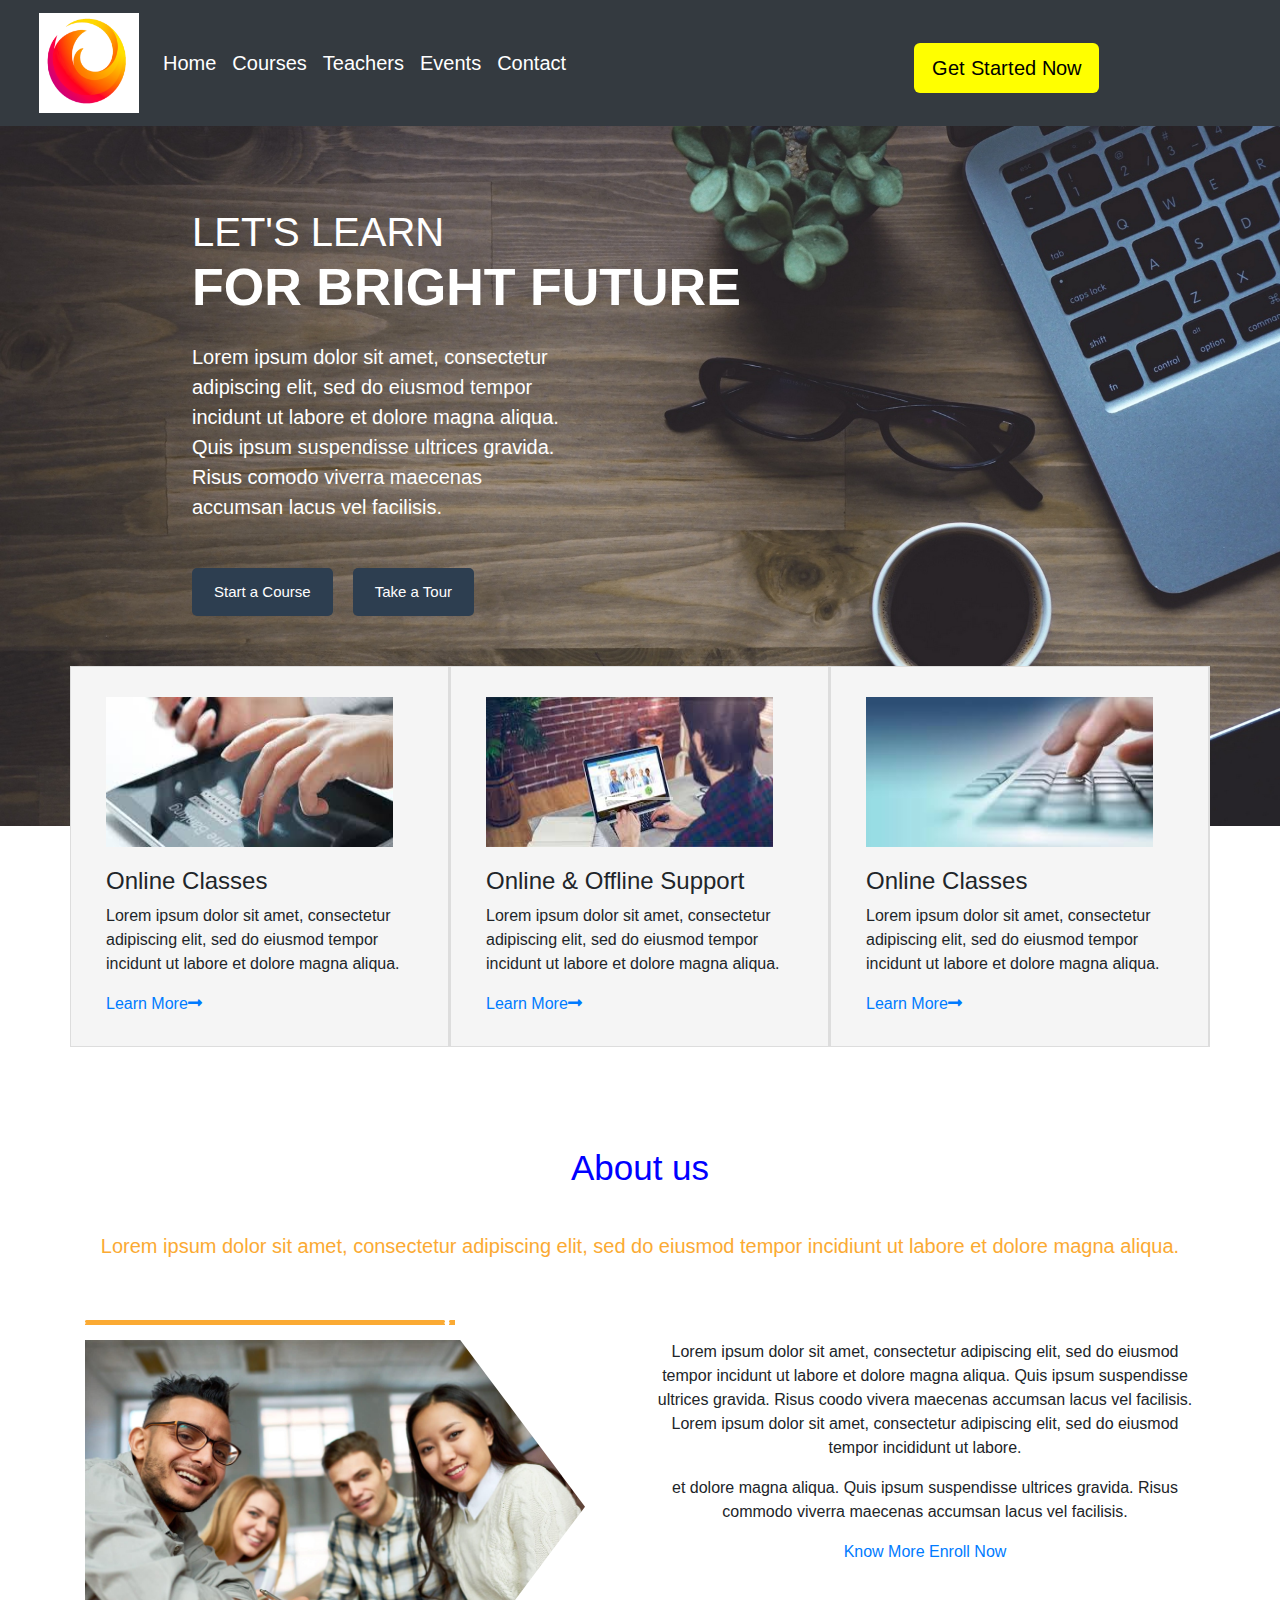
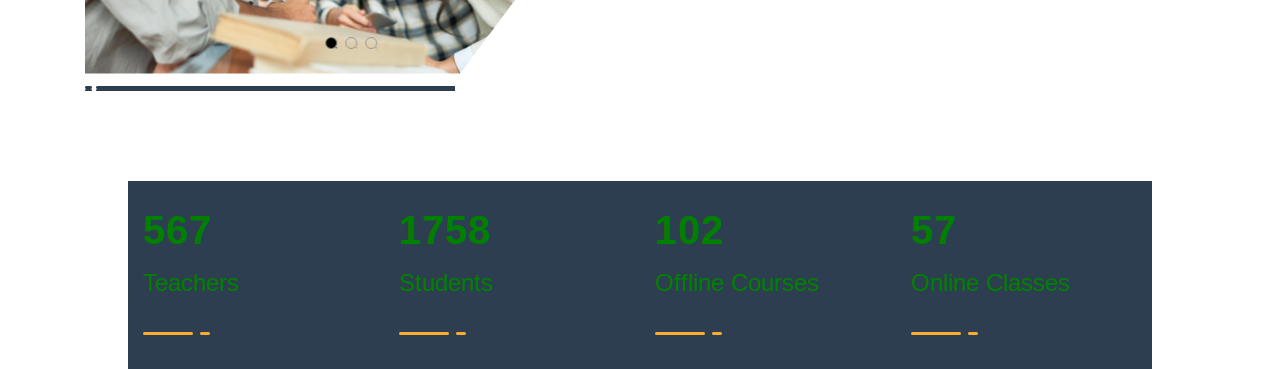
<file: Portfolio/Courses.html>
<!doctype html>
<html lang="en">
  <head>
    <!-- Required meta tags -->
    <meta charset="utf-8">
    <meta name="viewport" content="width=device-width, initial-scale=1, shrink-to-fit=no">
    <meta http-equiv="X-UA-Compatible" content="ie=edge">

    <link href="https://fonts.googleapis.com/css?family=Arimo:400,700" rel="stylesheet">
    <link rel="stylesheet" href="css/bootstrap.min.css">
    <link rel="stylesheet" href="css/all.min.css">
    <link rel="stylesheet" href="css/slick.css">
    <link rel="stylesheet" href="css/venobox.css">
    <link rel="stylesheet" href="css/slick-theme.css">
    <link rel="stylesheet" href="css/pb.calendar.css">
    <link rel="stylesheet" href="css/style.css">
    <link rel="stylesheet" href="css/responsive.css">
    <!-- Bootstrap CSS -->
    <link rel="stylesheet" href="https://maxcdn.bootstrapcdn.com/bootstrap/4.0.0/css/bootstrap.min.css" 
    integrity="sha384-Gn5384xqQ1aoWXA+058RXPxPg6fy4IWvTNh0E263XmFcJlSAwiGgFAW/dAiS6JXm" crossorigin="anonymous">
    <title>Term Technology</title>
  </head>
  <body>
      
        <nav class="navbar navbar-expand-lg navbar-white bg-dark">
            <div class="container ml-2">

               <a class="navbar-brand" href="#">
                   <img src="images/logos.png" alt="logo" width="100px" height="100px">
               </a>
               <br>
                <button class="navbar-toggler" type="button" data-toggle="collapse" data-target="#navbarSupportedContent" aria-controls="navbarSupportedContent" aria-expanded="false" aria-label="Toggle navigation">
                    <i class="fas fa-bars"></i>
                </button>
              <div class="collapse navbar-collapse" id="navbarNav">
                 <ul class="navbar-nav">
                    <li class="nav-item">
                        <a class="nav-link" href="index.html">Home</a>
                      </li>
                   <li class="nav-item">
                     <a class="nav-link" href="Courses.html">Courses</a>
                   </li>
                   <li class="nav-item">
                     <a class="nav-link" href="Teachers.html">Teachers</a>
                   </li>
                   <li class="nav-item">
                     <a class="nav-link disabled" href="Events.html">Events</a>
                   </li>
                   <li class="nav-item">
                     <a class="nav-link disabled" href="Contact US.html">Contact</a>
                   </li>
                </ul>    
              </div>
              <a class="get-start" href="#">Get Started Now </a>
            </div>  
       </nav>

       <section class="banner">
       <div id="carouselExampleCaptions" class="carousel slide" data-ride="carousel">
           <ol class="carousel-indicators">
               <li data-target="#carouselExampleCaptions" data-slide-to="0" class="active"></li>
               <li data-target="#carouselExampleCaptions" data-slide-to="1"></li>
           </ol>
           <div class="carousel-inner">
               <div class="carousel-item active">
                   <img src="images/done.jpg" class="d-block w-100" alt="..." height="700px" width="800px">
                   <div class="carousel-caption d-none d-md-block">

                       <div class="banner_text">
                           <h1><span>Let's Learn</span> For Bright Future</h1>
                           <p>Lorem ipsum dolor sit amet, consectetur adipiscing elit, sed do eiusmod tempor 
                             incidunt ut labore et dolore magna aliqua. Quis ipsum suspendisse ultrices gravida.
                              Risus comodo viverra maecenas accumsan lacus vel facilisis.</p>
                           <a class="ac" href="Courses.html">Start a Course</a>
                           <a href="index.html">Take a Tour</a>
                       </div>
                   </div>
               </div>
               <div class="carousel-item">
                   <img src="images/done.jpg" class="d-block w-100" alt="..." height="700px" width="auto">
                   <div class="carousel-caption d-none d-md-block">
                       <div class="banner_text">
                           <h1><span>Let's Learn</span> For Bright Future</h1>
                           <p>Lorem ipsum dolor sit amet, consectetur adipiscing elit, sed do eiusmod tempor 
                             incidunt ut labore et dolore magna aliqua. Quis ipsum suspendisse ultrices gravida. 
                             Risus comodo viverra maecenas accumsan lacus vel facilisis.</p>
                           <a class="ac" href="Courses.html">Start a Course</a>
                           <a href="index.html">Take a Tour</a>
                       </div>
                   </div>
                   <a class="carousel-control-prev" href="#carouselExample" role="button" data-slide="prev">
                       <span class="carousel-control-prev-icon" aria-hidden="true"></span>
                       <span class="sr-only">Previous</span>
                   </a>
                   <a class="carousel-control-next" href="#carouselExample" role="button" data-slide="next">
                       <span class="carousel-control-next-icon" aria-hidden="true"></span>
                       <span class="sr-only">Next</span>
                   </a>
               </div>
   </section>

   <!--********************
     Support part Start
    **********************-->
    <section id="support">
      <div class="container support">
          <div class="row">
              <div class="col-lg-4 col-md-4  px-0">
                  <div class="online">
                      <img src="images/slide1.jpg" alt="online_class_icon" height="200px" width="330px" >
                      <div class="text-left">
                          <h4>Online Classes</h4>
                          <p>Lorem ipsum dolor sit amet, consectetur adipiscing elit, sed do eiusmod tempor 
                            incidunt ut labore et dolore magna aliqua.</p>
                          <a href="#">Learn More<i class="fas fa-long-arrow-alt-right"></i></a>
                      </div>
                  </div>
              </div>
              <div class="col-lg-4 col-md-4  px-0">
                  <div class="online ">
                      <img src="images/slide2.jpg" alt="online_support_icon" height="200px" width="330px">
                      <div class="text-left">
                          <h4>Online &amp; Offline Support</h4>
                          <p>Lorem ipsum dolor sit amet, consectetur adipiscing elit, sed do eiusmod tempor 
                            incidunt ut labore et dolore magna aliqua.</p>
                          <a href="#">Learn More<i class="fas fa-long-arrow-alt-right"></i></a>
                      </div>
                  </div>
              </div>
              <div class="col-lg-4  col-md-4 px-0">
                  <div class="online ">
                      <img src="images/slide3.jpg" alt="lifetime_support_icon" height="200px" width="330px">
                      <div class="text-left">
                          <h4>Online Classes</h4>
                          <p>Lorem ipsum dolor sit amet, consectetur adipiscing elit, sed do eiusmod tempor 
                            incidunt ut labore et dolore magna aliqua.</p>
                          <a href="#">Learn More<i class="fas fa-long-arrow-alt-right"></i></a>
                      </div>
                  </div>
              </div>
          </div>
      </div>
  </section>

  <!--********************
   Support part end
**********************-->

 <!--********************
     About part Start
  **********************-->
  <section id="about">
        <div class="about_part">
            <div class="container">
                <div class="row">
                    <div class="col-lg-12">
                        <div class="section_title">
                            <h1>About us</h1>
                            <p>Lorem ipsum dolor sit amet, consectetur adipiscing elit, sed do eiusmod tempor incidiunt ut labore et dolore magna aliqua. </p>
                        </div>
                    </div>
                </div>
                <div class="row">
                    <div class="col-lg-6">
                        <div class="slider_about">
                            <div class="about_slider">
                                <div class="">
                                    <img src="images/slider1.jpg" class="img-fluid" alt="aboutSlider1"height="400px" width="500px">
                                </div>
                            </div>
                            <div class="about_slider">
                                <div class="">
                                    <img src="images/art.jpg" class="img-fluid" alt="aboutSlider2"height="400px" width="500px">
                                </div>
                            </div>
                            <div class="about_slider">
                                <div class="">
                                    <img src="images/slider3.jpg" class="img-fluid" alt="aboutSlider3"height="400px" width="500px">
                                </div>
                            </div>
                        </div>
                    </div>
                    <div class="col-lg-6">
                        <div class="about_text">
                            <p>Lorem ipsum dolor sit amet, consectetur adipiscing elit, sed do eiusmod tempor
                                 incidunt ut labore et dolore magna aliqua. Quis ipsum suspendisse ultrices 
                                 gravida. Risus coodo vivera maecenas accumsan lacus vel facilisis. Lorem ipsum 
                                 dolor sit amet, consectetur adipiscing elit, sed do eiusmod tempor incididunt ut labore.</p>
                            <p>et dolore magna aliqua. Quis ipsum suspendisse ultrices gravida. Risus commodo viverra maecenas accumsan lacus vel facilisis.</p>
                            <div class="row">
                                <div class="col-lg-12">
                                    <div class="button">
                                        <a class="active" href="about_us.html">Know More</a>
                                        <a href="our_course.html">Enroll Now</a>
                                    </div>
                                </div>
                            </div>
                        </div>
                    </div>
                </div>
            </div>
        </div>
    </section>

    <!--********************
     About part end
    **********************-->
    <!--********************
     Counter  part Start
    **********************-->
  <section id="counter_part">
          <div class="container">
              <div class="row">
                  <div class="col-lg-3 col-md-3 col-sm-3 col-6">
                      <div class="counter_item">
                          <h3 class="counter">567</h3>
                          <h5>Teachers</h5>
                          <img src="images/counterPartBorderBottom.png" alt="border Bottom">
                      </div>
                  </div>
                  <div class="col-lg-3 col-md-3 col-sm-3 col-6">
                      <div class="counter_item">
                          <h3 class="counter">1758</h3>
                          <h5>Students</h5>
                          <img src="images/counterPartBorderBottom.png" alt="border Bottom">
                      </div>
                  </div>
                  <div class="col-lg-3 col-md-3 col-sm-3 col-6">
                      <div class="counter_item">
                          <h3 class="counter">102</h3>
                          <h5>Offline Courses</h5>
                          <img src="images/counterPartBorderBottom.png" alt="border Bottom">
                      </div>
                  </div>
              <div class="col-lg-3 col-md-3 col-sm-3 col-6">
                  <div class="counter_item">
                      <h3 class="counter">57</h3>
                      <h5>Online Classes</h5>
                      <img src="images/counterPartBorderBottom.png" alt="border Bottom">
                  </div>
              </div>
          </div>
      </div>
  </section>
  <script type="text/javascript" src="js/jquery-1.12.4.min.js"></script>
    
  <script type="text/javascript" src="js/popper.min.js"></script>
  <script type="text/javascript" src="js/bootstrap.min.js"></script>
  <script type="text/javascript" src="js/venobox.min.js"></script>
  <script type="text/javascript" src="js/slick.min.js"></script>
  <script type="text/javascript" src="js/waypoints.min.js"></script>
  <script type="text/javascript" src="js/jquery.counterup.min.js"></script>
  <script type="text/javascript" src="js/Carousel.js"></script>
  <script type="text/javascript" src="js/moment.min.js"></script>
  <script type="text/javascript" src="js/pb.calendar.min.js"></script>
  <script type="text/javascript" src="js/main.js"></script>

  </body>
</html>
</file>
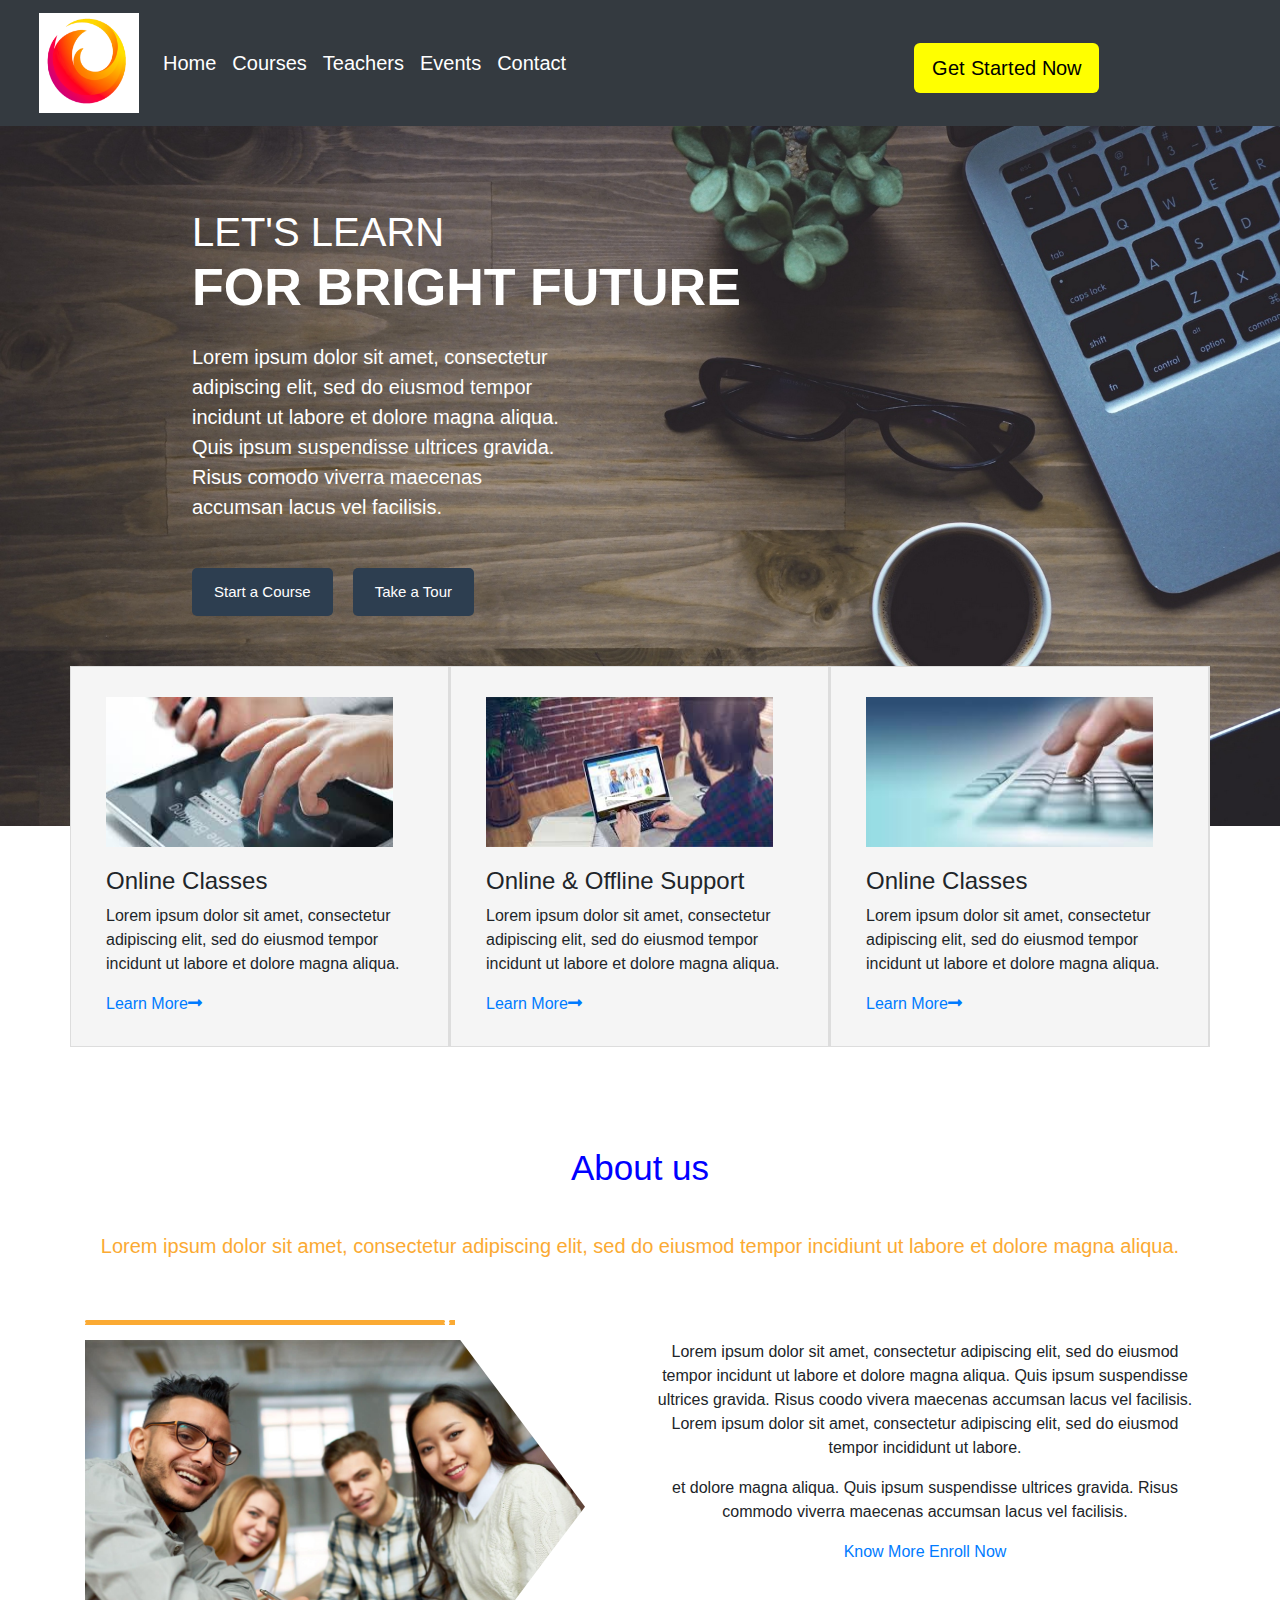
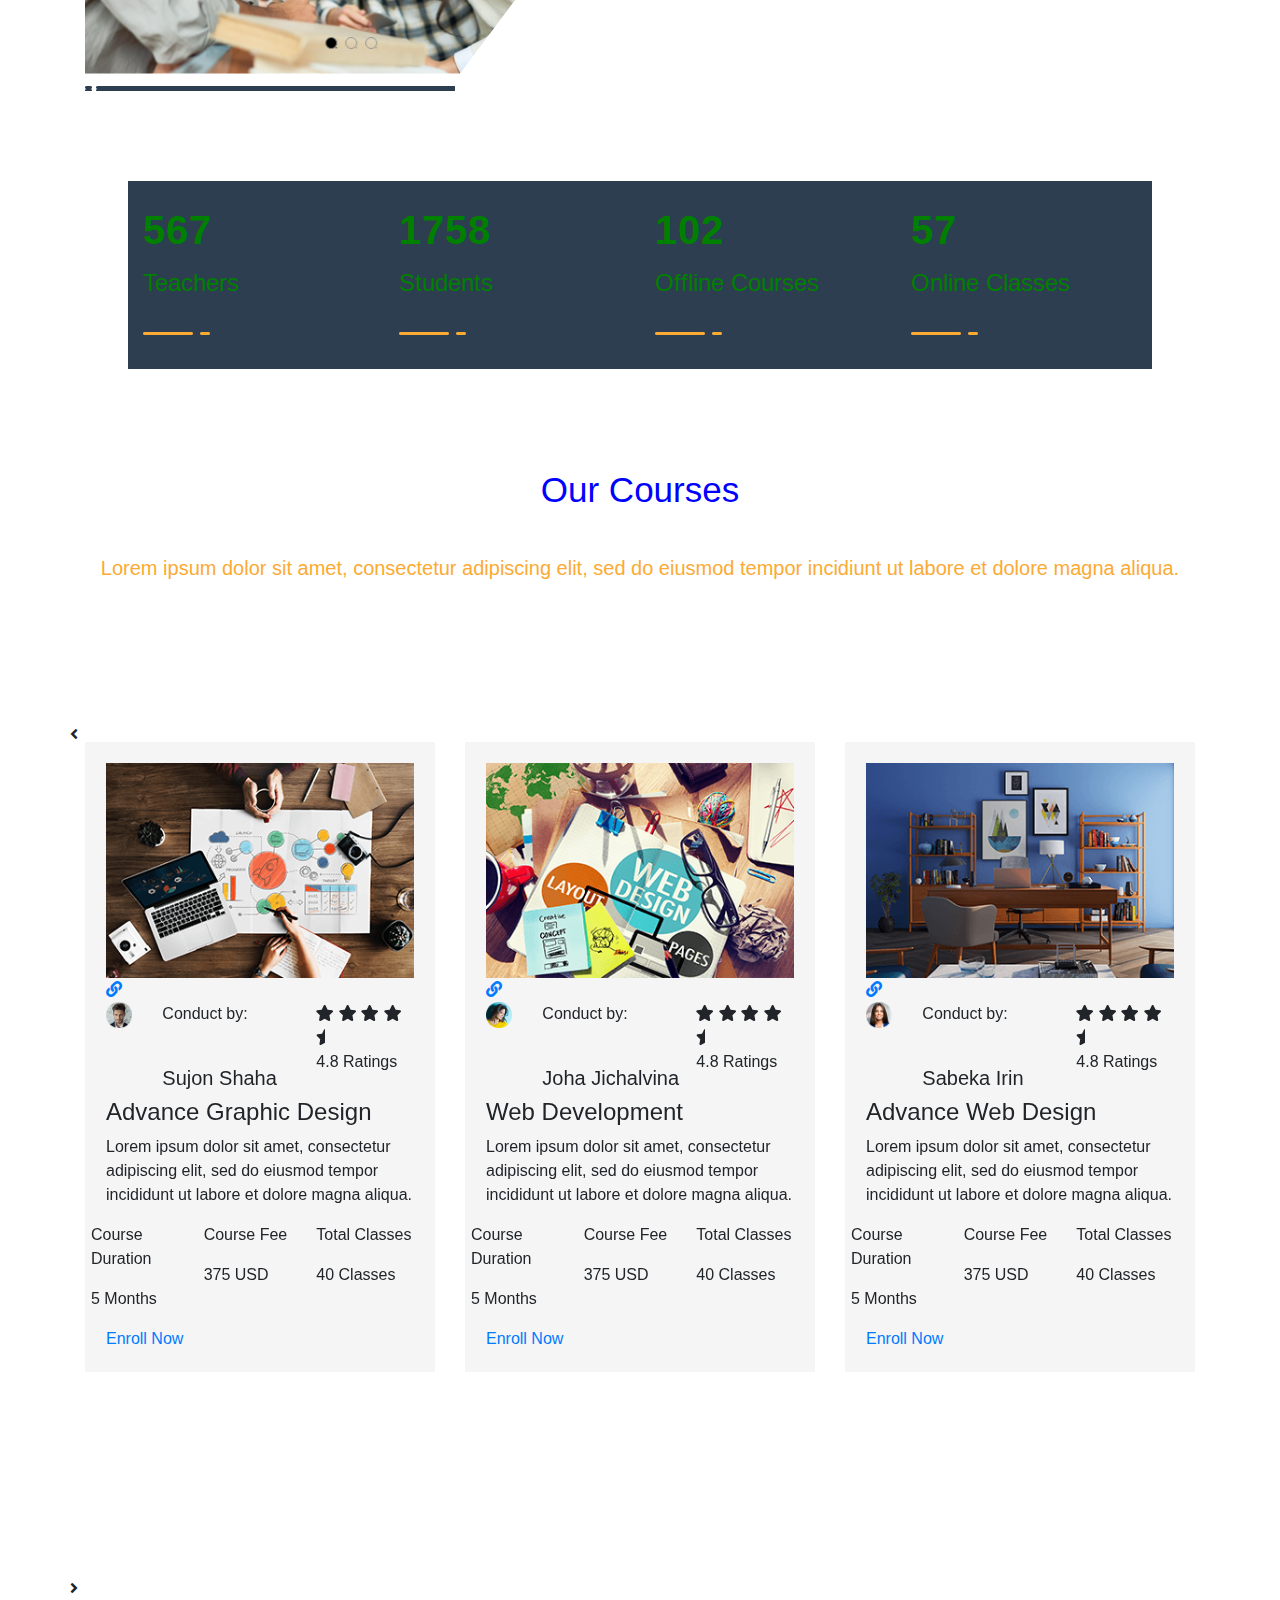
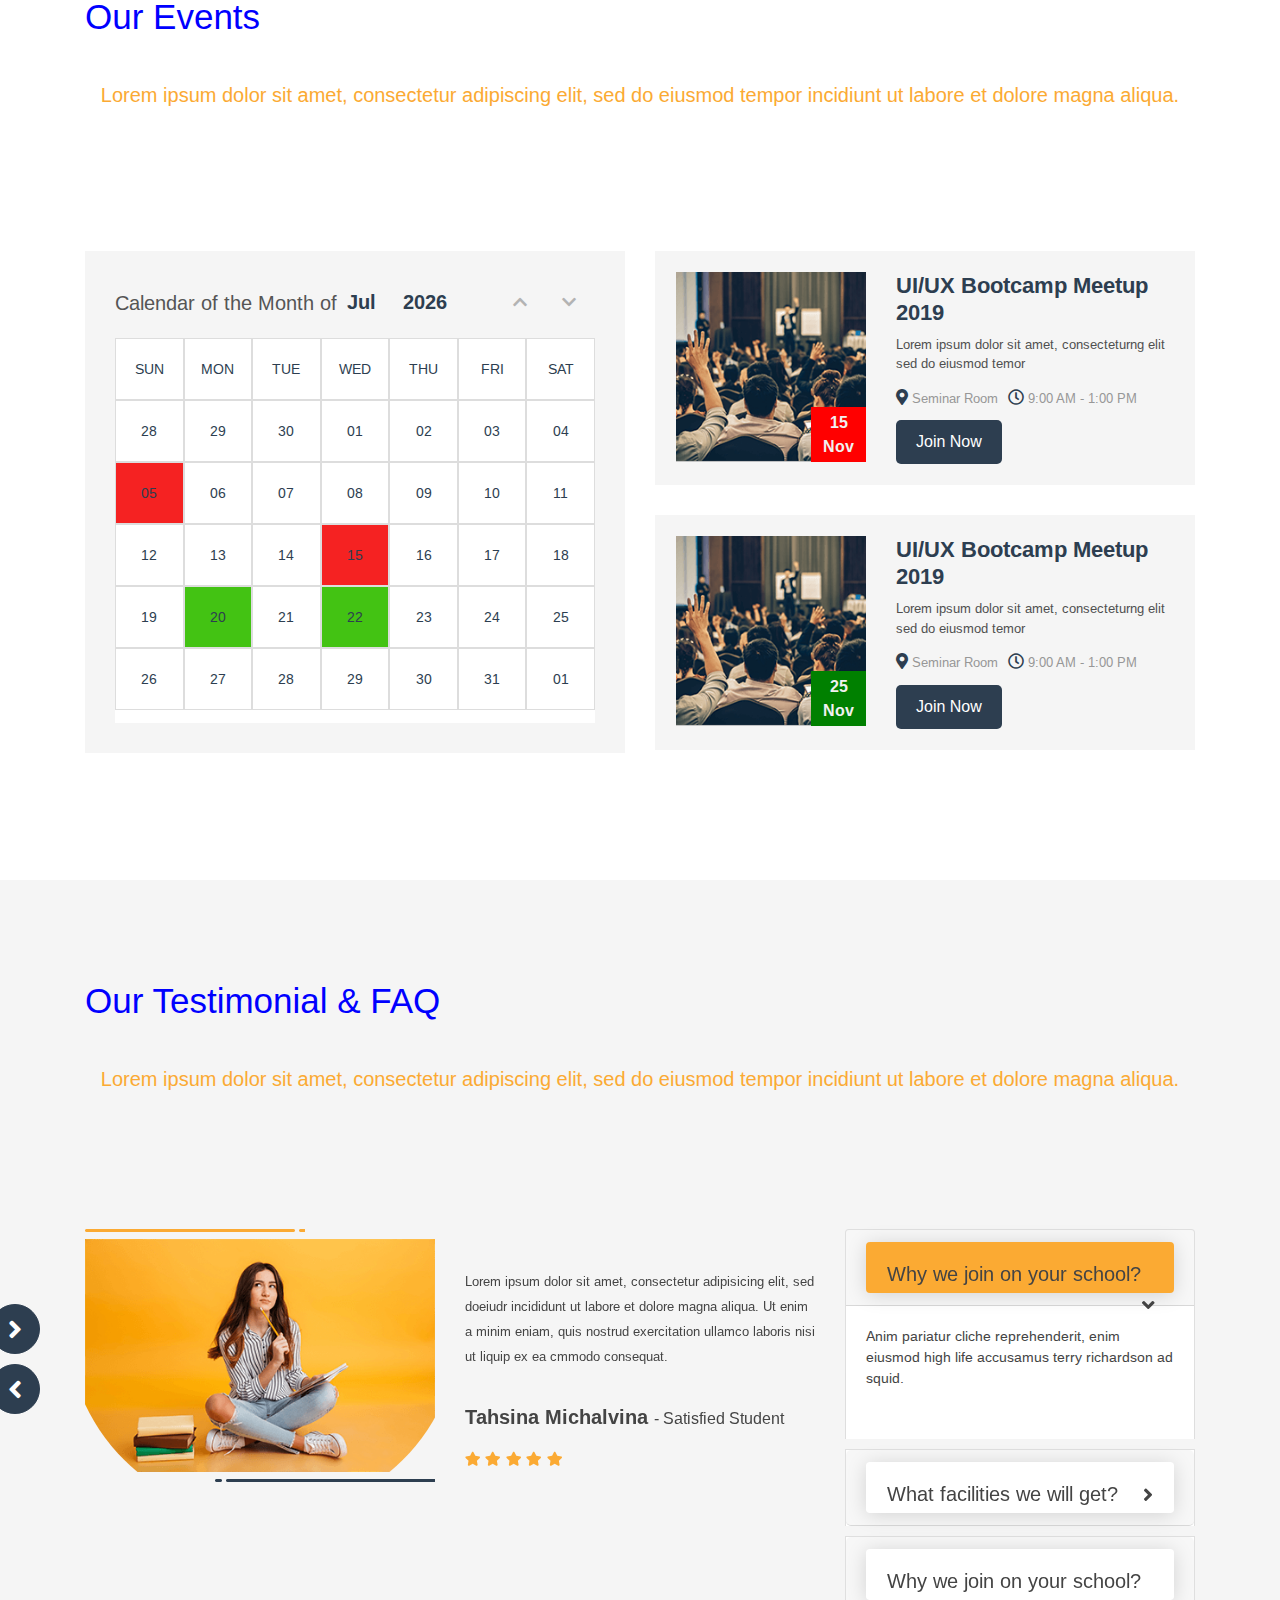
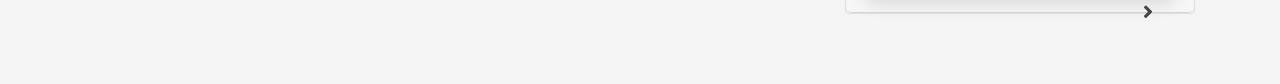
<file: Portfolio/Events.html>
<!doctype html>
<html lang="en">
  <head>
    <!-- Required meta tags -->
    <meta charset="utf-8">
    <meta name="viewport" content="width=device-width, initial-scale=1, shrink-to-fit=no">
    <meta http-equiv="X-UA-Compatible" content="ie=edge">

    <link href="https://fonts.googleapis.com/css?family=Arimo:400,700" rel="stylesheet">
    <link rel="stylesheet" href="css/bootstrap.min.css">
    <link rel="stylesheet" href="css/all.min.css">
    <link rel="stylesheet" href="css/slick.css">
    <link rel="stylesheet" href="css/venobox.css">
    <link rel="stylesheet" href="css/slick-theme.css">
    <link rel="stylesheet" href="css/pb.calendar.css">
    <link rel="stylesheet" href="css/style.css">
    <link rel="stylesheet" href="css/responsive.css">
    <!-- Bootstrap CSS -->
    <link rel="stylesheet" href="https://maxcdn.bootstrapcdn.com/bootstrap/4.0.0/css/bootstrap.min.css" 
    integrity="sha384-Gn5384xqQ1aoWXA+058RXPxPg6fy4IWvTNh0E263XmFcJlSAwiGgFAW/dAiS6JXm" crossorigin="anonymous">
    <title>Term Technology</title>
  </head>
  <body>
      
        <nav class="navbar navbar-expand-lg navbar-white bg-dark">
            <div class="container ml-2">

               <a class="navbar-brand" href="#">
                   <img src="images/logos.png" alt="logo" width="100px" height="100px">
               </a>
               <br>
                <button class="navbar-toggler" type="button" data-toggle="collapse" data-target="#navbarSupportedContent" aria-controls="navbarSupportedContent" aria-expanded="false" aria-label="Toggle navigation">
                    <i class="fas fa-bars"></i>
                </button>
              <div class="collapse navbar-collapse" id="navbarNav">
                 <ul class="navbar-nav">
                    <li class="nav-item">
                        <a class="nav-link" href="index.html">Home</a>
                      </li>
                   <li class="nav-item">
                     <a class="nav-link" href="Courses.html">Courses</a>
                   </li>
                   <li class="nav-item">
                     <a class="nav-link" href="Teachers.html">Teachers</a>
                   </li>
                   <li class="nav-item">
                     <a class="nav-link disabled" href="Events.html">Events</a>
                   </li>
                   <!-- <li class="nav-item">
                     <a class="nav-link" href="login.html">Login</a>
                   </li> -->
                   <li class="nav-item">
                     <a class="nav-link disabled" href="Contact US.html">Contact</a>
                   </li>
                   <!-- <li class="nav-item">
                    <a class="nav-link disabled" href="lrn1.html">learn with us..!</a>
                   </li> -->
                </ul>    
              </div>
              <a class="get-start" href="#">Get Started Now </a>
            </div>  
       </nav>

       <section class="banner">
       <div id="carouselExampleCaptions" class="carousel slide" data-ride="carousel">
           <ol class="carousel-indicators">
               <li data-target="#carouselExampleCaptions" data-slide-to="0" class="active"></li>
               <li data-target="#carouselExampleCaptions" data-slide-to="1"></li>
           </ol>
           <div class="carousel-inner">
               <div class="carousel-item active">
                   <img src="images/done.jpg" class="d-block w-100" alt="..." height="700px" width="800px">
                   <div class="carousel-caption d-none d-md-block">

                       <div class="banner_text">
                           <h1><span>Let's Learn</span> For Bright Future</h1>
                           <p>Lorem ipsum dolor sit amet, consectetur adipiscing elit, sed do eiusmod tempor 
                             incidunt ut labore et dolore magna aliqua. Quis ipsum suspendisse ultrices gravida.
                              Risus comodo viverra maecenas accumsan lacus vel facilisis.</p>
                           <a class="ac" href="Courses.html">Start a Course</a>
                           <a href="index.html">Take a Tour</a>
                       </div>
                   </div>
               </div>
               <div class="carousel-item">
                   <img src="images/done.jpg" class="d-block w-100" alt="..." height="700px" width="auto">
                   <div class="carousel-caption d-none d-md-block">
                       <div class="banner_text">
                           <h1><span>Let's Learn</span> For Bright Future</h1>
                           <p>Lorem ipsum dolor sit amet, consectetur adipiscing elit, sed do eiusmod tempor 
                             incidunt ut labore et dolore magna aliqua. Quis ipsum suspendisse ultrices gravida. 
                             Risus comodo viverra maecenas accumsan lacus vel facilisis.</p>
                           <a class="ac" href="Courses.html">Start a Course</a>
                           <a href="index.html">Take a Tour</a>
                       </div>
                   </div>
                   <a class="carousel-control-prev" href="#carouselExample" role="button" data-slide="prev">
                       <span class="carousel-control-prev-icon" aria-hidden="true"></span>
                       <span class="sr-only">Previous</span>
                   </a>
                   <a class="carousel-control-next" href="#carouselExample" role="button" data-slide="next">
                       <span class="carousel-control-next-icon" aria-hidden="true"></span>
                       <span class="sr-only">Next</span>
                   </a>
               </div>
   </section>

   <!--********************
     Support part Start
    **********************-->
    <section id="support">
      <div class="container support">
          <div class="row">
              <div class="col-lg-4 col-md-4  px-0">
                  <div class="online">
                      <img src="images/slide1.jpg" alt="online_class_icon" height="200px" width="330px" >
                      <div class="text-left">
                          <h4>Online Classes</h4>
                          <p>Lorem ipsum dolor sit amet, consectetur adipiscing elit, sed do eiusmod tempor 
                            incidunt ut labore et dolore magna aliqua.</p>
                          <a href="#">Learn More<i class="fas fa-long-arrow-alt-right"></i></a>
                      </div>
                  </div>
              </div>
              <div class="col-lg-4 col-md-4  px-0">
                  <div class="online ">
                      <img src="images/slide2.jpg" alt="online_support_icon" height="200px" width="330px">
                      <div class="text-left">
                          <h4>Online &amp; Offline Support</h4>
                          <p>Lorem ipsum dolor sit amet, consectetur adipiscing elit, sed do eiusmod tempor 
                            incidunt ut labore et dolore magna aliqua.</p>
                          <a href="#">Learn More<i class="fas fa-long-arrow-alt-right"></i></a>
                      </div>
                  </div>
              </div>
              <div class="col-lg-4  col-md-4 px-0">
                  <div class="online ">
                      <img src="images/slide3.jpg" alt="lifetime_support_icon" height="200px" width="330px">
                      <div class="text-left">
                          <h4>Online Classes</h4>
                          <p>Lorem ipsum dolor sit amet, consectetur adipiscing elit, sed do eiusmod tempor 
                            incidunt ut labore et dolore magna aliqua.</p>
                          <a href="#">Learn More<i class="fas fa-long-arrow-alt-right"></i></a>
                      </div>
                  </div>
              </div>
          </div>
      </div>
  </section>

  <!--********************
   Support part end
**********************-->

 <!--********************
     About part Start
  **********************-->
  <section id="about">
        <div class="about_part">
            <div class="container">
                <div class="row">
                    <div class="col-lg-12">
                        <div class="section_title">
                            <h1>About us</h1>
                            <p>Lorem ipsum dolor sit amet, consectetur adipiscing elit, sed do eiusmod tempor incidiunt ut labore et dolore magna aliqua. </p>
                        </div>
                    </div>
                </div>
                <div class="row">
                    <div class="col-lg-6">
                        <div class="slider_about">
                            <div class="about_slider">
                                <div class="">
                                    <img src="images/slider1.jpg" class="img-fluid" alt="aboutSlider1"height="400px" width="500px">
                                </div>
                            </div>
                            <div class="about_slider">
                                <div class="">
                                    <img src="images/art.jpg" class="img-fluid" alt="aboutSlider2"height="400px" width="500px">
                                </div>
                            </div>
                            <div class="about_slider">
                                <div class="">
                                    <img src="images/slider3.jpg" class="img-fluid" alt="aboutSlider3"height="400px" width="500px">
                                </div>
                            </div>
                        </div>
                    </div>
                    <div class="col-lg-6">
                        <div class="about_text">
                            <p>Lorem ipsum dolor sit amet, consectetur adipiscing elit, sed do eiusmod tempor
                                 incidunt ut labore et dolore magna aliqua. Quis ipsum suspendisse ultrices 
                                 gravida. Risus coodo vivera maecenas accumsan lacus vel facilisis. Lorem ipsum 
                                 dolor sit amet, consectetur adipiscing elit, sed do eiusmod tempor incididunt ut labore.</p>
                            <p>et dolore magna aliqua. Quis ipsum suspendisse ultrices gravida. Risus commodo viverra maecenas accumsan lacus vel facilisis.</p>
                            <div class="row">
                                <div class="col-lg-12">
                                    <div class="button">
                                        <a class="active" href="about_us.html">Know More</a>
                                        <a href="our_course.html">Enroll Now</a>
                                    </div>
                                </div>
                            </div>
                        </div>
                    </div>
                </div>
            </div>
        </div>
    </section>

    <!--********************
     About part end
    **********************-->
    <!--********************
     Counter  part Start
    **********************-->
    <section id="counter_part">
            <div class="container">
                <div class="row">
                    <div class="col-lg-3 col-md-3 col-sm-3 col-6">
                        <div class="counter_item">
                            <h3 class="counter">567</h3>
                            <h5>Teachers</h5>
                            <img src="images/counterPartBorderBottom.png" alt="border Bottom">
                        </div>
                    </div>
                    <div class="col-lg-3 col-md-3 col-sm-3 col-6">
                        <div class="counter_item">
                            <h3 class="counter">1758</h3>
                            <h5>Students</h5>
                            <img src="images/counterPartBorderBottom.png" alt="border Bottom">
                        </div>
                    </div>
                    <div class="col-lg-3 col-md-3 col-sm-3 col-6">
                        <div class="counter_item">
                            <h3 class="counter">102</h3>
                            <h5>Offline Courses</h5>
                            <img src="images/counterPartBorderBottom.png" alt="border Bottom">
                        </div>
                    </div>
                <div class="col-lg-3 col-md-3 col-sm-3 col-6">
                    <div class="counter_item">
                        <h3 class="counter">57</h3>
                        <h5>Online Classes</h5>
                        <img src="images/counterPartBorderBottom.png" alt="border Bottom">
                    </div>
                </div>
            </div>
        </div>
    </section>
        <!--********************
         Counter  part end
        **********************-->
    
        
        <!--********************
        Our Courses part start
        **********************-->
        <section id="our_course">
            <div class="container">
                <div class="row">
                    <div class="col-lg-12">
                        <div class="section_title">
                            <h1>Our Courses</h1>
                            <p>Lorem ipsum dolor sit amet, consectetur adipiscing elit, sed do eiusmod 
                                tempor incidiunt ut labore et dolore magna aliqua.</p>
                        </div>
                    </div>
                </div>
                <div class="row course-slider">
                    <div class="col-lg-12 ">
                        <div class="course-one">
                            <div class="course-banner">
                                <img src="images/ourcourse1.png" class="w-100" alt="1">
                                <div class="course-banner-overlay">
                                    <a href="#"> <i class="fa fa-link"></i></a>
                                </div>
                            </div>
                            <div class="trainer_pro_details">
                                <div class="row">
                                    <div class="col-lg-2">
                                        <div class="Pro_img">
                                            <img src="images/ourcourse1Image.png" alt="profile pic">
                                        </div>
                                    </div>
                                    <div class="col-lg-6 ">
                                        <div class="profile">
                                            <p>Conduct by:</p><br>
                                            <h5>Sujon Shaha</h5>
                                        </div>
                                    </div>
                                    <div class="col-lg-4 pl-0">
                                        <div class="pro-rating">
                                            <i class="fas fa-star"></i>
                                            <i class="fas fa-star"></i>
                                            <i class="fas fa-star"></i>
                                            <i class="fas fa-star"></i>
                                            <i class="fas fa-star-half"></i>
                                            <p>4.8 Ratings</p>
                                        </div>
                                    </div>
                                </div>
                            </div>
                            <div class="row">
                                <div class="col-lg-12">
                                    <div class="crs-details">
                                        <h4>Advance Graphic Design</h4>
                                        <p>Lorem ipsum dolor sit amet, consectetur adipiscing elit, sed do eiusmod tempor incididunt ut labore et dolore magna aliqua.</p>
                                    </div>
                                </div>
                            </div>
                            <div class="row">
                                <div class="col-lg-4  col-4  p-0">
                                    <div class="crs_footer">
                                        <p><span>Course</span> Duration</p>
                                        <p class="m_name">5 Months</p>
                                    </div>
                                </div>
                                <div class="col-lg-4  col-4 p-0">
                                    <div class="crs_footer">
                                        <p>Course Fee</p>
                                        <p class="m_name">375 USD</p>
                                    </div>
                                </div>
                                <div class="col-lg-4  col-4 p-0">
                                    <div class="crs_footer">
                                        <p>Total Classes</p>
                                        <p class="m_name">40 Classes</p>
                                    </div>
                                </div>
                            </div>
                            <div class="enroll">
                                <a href="our_course.html">Enroll Now</a>
                            </div>
                        </div>
                    </div>
                    <div class="col-lg-12 ">
                        <div class="course-one">
                            <div class="course-banner">
                                <img src="images/ourcourse2.png" class="w-100" alt="ourcourse2">
                                <div class="course-banner-overlay">
                                    <a href="#"> <i class="fa fa-link"></i></a>
                                </div>
                            </div>
                            <div class="trainer_pro_details">
                                <div class="row">
                                    <div class="col-lg-2">
                                        <div class="Pro_img">
                                            <img src="images/ourcourse2Image.png" alt=" profile pic">
                                        </div>
                                    </div>
                                    <div class="col-lg-6 ">
                                        <div class="profile">
                                            <p>Conduct by:</p><br>
                                            <h5>Joha Jichalvina</h5>
                                        </div>
                                    </div>
                                    <div class="col-lg-4 pl-0">
                                        <div class="pro-rating">
                                            <i class="fas fa-star"></i>
                                            <i class="fas fa-star"></i>
                                            <i class="fas fa-star"></i>
                                            <i class="fas fa-star"></i>
                                            <i class="fas fa-star-half"></i>
                                            <p>4.8 Ratings</p>
                                        </div>
                                    </div>
                                </div>
                            </div>
                            <div class="row">
                                <div class="col-lg-12">
                                    <div class="crs-details">
                                        <h4> Web Development</h4>
                                        <p>Lorem ipsum dolor sit amet, consectetur adipiscing elit, sed do eiusmod tempor incididunt
                                             ut labore et dolore magna aliqua.</p>
                                    </div>
                                </div>
                            </div>
                            <div class="row">
                                <div class="col-lg-4  col-4  p-0">
                                    <div class="crs_footer">
                                        <p><span>Course</span> Duration</p>
                                        <p class="m_name">5 Months</p>
                                    </div>
                                </div>
                                <div class="col-lg-4  col-4 p-0">
                                    <div class="crs_footer">
                                        <p>Course Fee</p>
                                        <p class="m_name">375 USD</p>
                                    </div>
                                </div>
                                <div class="col-lg-4  col-4 p-0">
                                    <div class="crs_footer">
                                        <p>Total Classes</p>
                                        <p class="m_name">40 Classes</p>
                                    </div>
                                </div>
                            </div>
                            <div class="enroll">
                                <a href="our_course.html">Enroll Now</a>
                            </div>
                        </div>
                    </div>
    
                    <div class="col-lg-12 ">
                        <div class="course-one">
                            <div class="course-banner">
                                <img src="images/Our_Courses_page_04.png" class="w-100" alt="Our_Courses_page_04">
                                <div class="course-banner-overlay">
                                    <a href="#"> <i class="fa fa-link"></i></a>
                                </div>
                            </div>
                            <div class="trainer_pro_details">
                                <div class="row">
                                    <div class="col-lg-2">
                                        <div class="Pro_img">
                                            <img src="images/ourcourse4Image.png" alt="profile pic">
                                        </div>
                                    </div>
                                    <div class="col-lg-6 ">
                                        <div class="profile">
                                            <p>Conduct by:</p><br>
                                            <h5>Sabeka Irin</h5>
                                        </div>
                                    </div>
                                    <div class="col-lg-4 pl-0">
                                        <div class="pro-rating">
                                            <i class="fas fa-star"></i>
                                            <i class="fas fa-star"></i>
                                            <i class="fas fa-star"></i>
                                            <i class="fas fa-star"></i>
                                            <i class="fas fa-star-half"></i>
                                            <p>4.8 Ratings</p>
                                        </div>
                                    </div>
                                </div>
                            </div>
                            <div class="row">
                                <div class="col-lg-12">
                                    <div class="crs-details">
                                        <h4>Advance Web Design</h4>
                                        <p>Lorem ipsum dolor sit amet, consectetur adipiscing elit, sed do eiusmod tempor incididunt ut labore et dolore magna aliqua.</p>
                                    </div>
                                </div>
                            </div>
                            <div class="row">
                                <div class="col-lg-4  col-4  p-0">
                                    <div class="crs_footer">
                                        <p><span>Course</span> Duration</p>
                                        <p class="m_name">5 Months</p>
                                    </div>
                                </div>
                                <div class="col-lg-4  col-4 p-0">
                                    <div class="crs_footer">
                                        <p>Course Fee</p>
                                        <p class="m_name">375 USD</p>
                                    </div>
                                </div>
                                <div class="col-lg-4  col-4 p-0">
                                    <div class="crs_footer">
                                        <p>Total Classes</p>
                                        <p class="m_name">40 Classes</p>
                                    </div>
                                </div>
                            </div>
                            <div class="enroll">
                                <a href="our_course.html">Enroll Now</a>
                            </div>
                        </div>
                    </div>
                    <div class="col-lg-12 ">
                        <div class="course-one">
                            <div class="course-banner">
                                <img src="images/ourcourse3.png" class="w-100" alt="Our_Courses_page_04">
                                <div class="course-banner-overlay">
                                    <a href="#"> <i class="fa fa-link"></i></a>
                                </div>
                            </div>
                            <div class="trainer_pro_details">
                                <div class="row">
                                    <div class="col-lg-2">
                                        <div class="Pro_img">
                                            <img src="images/ourcourse3Image.png" alt="1 profile pic">
                                        </div>
                                    </div>
                                    <div class="col-lg-6 ">
                                        <div class="profile">
                                            <p>Conduct by:</p><br>
                                            <h5>Johan Deo</h5>
                                        </div>
                                    </div>
                                    <div class="col-lg-4 pl-0">
                                        <div class="pro-rating">
                                            <i class="fas fa-star"></i>
                                            <i class="fas fa-star"></i>
                                            <i class="fas fa-star"></i>
                                            <i class="fas fa-star"></i>
                                            <i class="fas fa-star-half"></i>
                                            <p>4.8 Ratings</p>
                                        </div>
                                    </div>
                                </div>
                            </div>
                            <div class="row">
                                <div class="col-lg-12">
                                    <div class="crs-details">
                                        <h4>SEO/Online Marketing</h4>
                                        <p>Lorem ipsum dolor sit amet, consectetur adipiscing elit, sed do eiusmod tempor incididunt ut labore et dolore magna aliqua.</p>
                                    </div>
                                </div>
                            </div>
                            <div class="row">
                                <div class="col-lg-4  col-4  p-0">
                                    <div class="crs_footer">
                                        <p><span>Course</span> Duration</p>
                                        <p class="m_name">5 Months</p>
                                    </div>
                                </div>
                                <div class="col-lg-4  col-4 p-0">
                                    <div class="crs_footer">
                                        <p>Course Fee</p>
                                        <p class="m_name">375 USD</p>
                                    </div>
                                </div>
                                <div class="col-lg-4  col-4 p-0">
                                    <div class="crs_footer">
                                        <p>Total Classes</p>
                                        <p class="m_name">40 Classes</p>
                                    </div>
                                </div>
                            </div>
                            <div class="enroll">
                                <a href="our_course.html">Enroll Now</a>
                            </div>
                        </div>
                    </div>
                    <div class="col-lg-12 ">
                        <div class="course-one">
                            <div class="course-banner">
                                <img src="images/ourcourse3Image.png" class="w-100" alt="Our_Courses_page_04">
                                <div class="course-banner-overlay">
                                    <a href="#"> <i class="fa fa-link"></i></a>
                                </div>
                            </div>
                            <div class="trainer_pro_details">
                                <div class="row">
                                    <div class="col-lg-2">
                                        <div class="Pro_img">
                                            <img src="images/ourcourse3Image.png" alt="profile pic">
                                        </div>
                                    </div>
                                    <div class="col-lg-6 ">
                                        <div class="profile">
                                            <p>Conduct by:</p><br>
                                            <h5>Shamima Nipa</h5>
                                        </div>
                                    </div>
                                    <div class="col-lg-4 pl-0">
                                        <div class="pro-rating">
                                            <i class="fas fa-star"></i>
                                            <i class="fas fa-star"></i>
                                            <i class="fas fa-star"></i>
                                            <i class="fas fa-star"></i>
                                            <i class="fas fa-star-half"></i>
                                            <p>4.8 Ratings</p>
                                        </div>
                                    </div>
                                </div>
                            </div>
                            <div class="row">
                                <div class="col-lg-12">
                                    <div class="crs-details">
                                        <h4>Ethical Hacking</h4>
                                        <p>Lorem ipsum dolor sit amet, consectetur adipiscing elit, sed do eiusmod tempor incididunt ut labore et dolore magna aliqua.</p>
                                    </div>
                                </div>
                            </div>
                            <div class="row">
                                <div class="col-lg-4  col-4  p-0">
                                    <div class="crs_footer">
                                        <p><span>Course</span> Duration</p>
                                        <p class="m_name">5 Months</p>
                                    </div>
                                </div>
                                <div class="col-lg-4  col-4 p-0">
                                    <div class="crs_footer">
                                        <p>Course Fee</p>
                                        <p class="m_name">375 USD</p>
                                    </div>
                                </div>
                                <div class="col-lg-4  col-4 p-0">
                                    <div class="crs_footer">
                                        <p>Total Classes</p>
                                        <p class="m_name">40 Classes</p>
                                    </div>
                                </div>
                            </div>
                            <div class="enroll">
                                <a href="our_course.html">Enroll Now</a>
                            </div>
    
                        </div>
                    </div>
                    <div class="col-lg-12 ">
                        <div class="course-one">
                            <div class="course-banner">
                                <img src="images/ourcourse3Image.png" class="w-100" alt="Our_Courses_page_04">
                                <div class="course-banner-overlay">
                                    <a href="#"> <i class="fa fa-link"></i></a>
                                </div>
                            </div>
                            <div class="trainer_pro_details">
                                <div class="row">
                                    <div class="col-lg-2">
                                        <div class="Pro_img">
                                            <img src="images/ourcourse3Image.png" alt="profile pic">
                                        </div>
                                    </div>
                                    <div class="col-lg-6 ">
                                        <div class="profile">
                                            <p>Conduct by:</p><br>
                                            <h5>Alexaia Alex</h5>
                                        </div>
                                    </div>
                                    <div class="col-lg-4 pl-0">
                                        <div class="pro-rating">
                                            <i class="fas fa-star"></i>
                                            <i class="fas fa-star"></i>
                                            <i class="fas fa-star"></i>
                                            <i class="fas fa-star"></i>
                                            <i class="fas fa-star-half"></i>
                                            <p>4.8 Ratings</p>
                                        </div>
                                    </div>
                                </div>
                            </div>
                            <div class="row">
                                <div class="col-lg-12">
                                    <div class="crs-details">
                                        <h4>3D Animation</h4>
                                        <p>Lorem ipsum dolor sit amet, consectetur adipiscing elit, sed do eiusmod tempor incididunt ut labore et dolore magna aliqua.</p>
                                    </div>
                                </div>
                            </div>
                            <div class="row">
                                <div class="col-lg-4  col-4  p-0">
                                    <div class="crs_footer">
                                        <p><span>Course</span> Duration</p>
                                        <p class="m_name">5 Months</p>
                                    </div>
                                </div>
                                <div class="col-lg-4  col-4 p-0">
                                    <div class="crs_footer">
                                        <p>Course Fee</p>
                                        <p class="m_name">375 USD</p>
                                    </div>
                                </div>
                                <div class="col-lg-4  col-4 p-0">
                                    <div class="crs_footer">
                                        <p>Total Classes</p>
                                        <p class="m_name">40 Classes</p>
                                    </div>
                                </div>
                            </div>
                            <div class="enroll">
                                <a href="our_course.html">Enroll Now</a>
                            </div>
    
                        </div>
                    </div>
                </div>
            </div>
        </section>
        <!--********************
         Our Courses part end
        **********************-->
        
<section id="event">
        <div class="container">
            <div class="row">
                <div class="col-lg-12">
                    <div class="section_title">
                        <h1>Our Events</h1>
                        <p>Lorem ipsum dolor sit amet, consectetur adipiscing elit, sed do eiusmod tempor incidiunt ut labore et dolore magna aliqua.</p>
                    </div>
                </div>
            </div>
            <div class="row">
                <div class="col-lg-6  col-md-12">
                        <div id="pb-calendar" class="pb-calendar">
                            <h2>Calendar of the Month of</h2>
                        </div>
                    </div>
                <div class="col-lg-6 col-md-12">
                    <div class="event_bg">
                        <div class="row event-details-top">
                            <div class="col-lg-5  col-sm-5 ">
                                <div class="event-img">
                                    <img src="images/event2.png" class="w-100" alt="ux">
                                    <div class="event-img-text">
                                        <p>15 <span>Nov</span></p>
                                    </div>
                                </div>
                            </div>
                            <div class="col-lg-7 col-sm-7">
                                <div class="event-text">
                                    <h3>UI/UX Bootcamp Meetup 2019</h3>
                                    <p>Lorem ipsum dolor sit amet, consecteturng elit sed do eiusmod temor</p>
                                    <i class="fas fa-map-marker-alt"></i>
                                    <P class="sem_title"> Seminar Room</P>
                                    <i class="far fa-clock  icon"></i>
                                    <P class="sem_title"> 9:00 AM - 1:00 PM</P>
                                    <div class="">
                                        <a href="event_details.html">Join Now</a>
                                    </div>
                                </div>
                            </div>
                        </div>
                    </div>
                    <div class="event_bg">
                        <div class="row event-details-top">
                            <div class="col-lg-5  col-sm-5">
                                <div class="event-img1">
                                    <img src="images/event2.png" class="w-100" alt="ux">
                                    <div class="event-img1-text">
                                        <p>25 <span>Nov</span></p>
                                    </div>
                                </div>
                            </div>
                            <div class="col-lg-7 col-sm-7">
                                <div class="event-text">
                                    <h3>UI/UX Bootcamp Meetup 2019</h3>
                                    <p>Lorem ipsum dolor sit amet, consecteturng elit sed do eiusmod temor</p>
                                    <i class="fas fa-map-marker-alt"></i>
                                    <P class="sem_title"> Seminar Room</P>
                                    <i class="far fa-clock  icon"></i>
                                    <P class="sem_title"> 9:00 AM - 1:00 PM</P>
                                    <div class="">
                                        <a href="event_details.html">Join Now</a>
                                    </div>
                                </div>
                            </div>
                        </div>
                    </div>
                </div>
            </div>
        </div>
    </section>

    <!--*****************************
     Our Testimonial & FAQ part start
    *******************************-->
    <section id="test-faq">
        <div class="container">
            <div class="row">
                <div class="col-lg-12">
                    <div class="section_title">
                        <h1>Our Testimonial &amp; FAQ</h1>
                        <p>Lorem ipsum dolor sit amet, consectetur adipiscing elit, sed do eiusmod tempor incidiunt ut labore et dolore magna aliqua.</p>
                    </div>
                </div>
            </div>
            <div class="row">
                <div class="col-lg-8 ">
                    <div class="row test_full_slider">
                        <div class="col-md-12">
                            <div class="row">
                                <div class="col-md-6">
                                    <div class="test-image">
                                        <div class="faq-img" >
                                            <img src="images/eventSlider1.png" class="img-fluid w-110" alt="eventSlider1">
                                
                                        </div>
                                    </div>
                                </div>
                                <div class="col-md-6">
                                    <div class="test-text">
                                        <p>Lorem ipsum dolor sit amet, consectetur adipisicing elit, sed doeiudr incididunt ut labore et dolore magna aliqua. Ut enim a minim eniam, quis nostrud exercitation ullamco laboris nisi ut liquip ex ea cmmodo consequat.</p>
                                        <h3>Tahsina Michalvina <span>- Satisfied Student</span></h3>
                                        <i class="fas fa-star"></i>
                                        <i class="fas fa-star"></i>
                                        <i class="fas fa-star"></i>
                                        <i class="fas fa-star"></i>
                                        <i class="fas fa-star"></i>
                                    </div>
                                </div>
                            </div>
                        </div>
                        <div class="col-md-12">
                            <div class="row">
                                <div class="col-md-6">
                                    <div class="test-image">
                                        <div class="faq-img">
                                            <img src="images/Testimonial%2002.jpg" class="img-fluid w-100" alt="Testimonial%2002">
                                        </div>
                                    </div>
                                </div>
                                <div class="col-md-6">
                                    <div class="test-text">
                                        <p>Lorem ipsum dolor sit amet, consectetur adipisicing elit, sed doeiudr incididunt ut labore et dolore magna aliqua. Ut enim a minim eniam, quis nostrud exercitation ullamco laboris nisi ut liquip ex ea cmmodo consequat.</p>
                                        <h3>Shamima Sultana <span>- Satisfied Student</span></h3>
                                        <i class="fas fa-star"></i>
                                        <i class="fas fa-star"></i>
                                        <i class="fas fa-star"></i>
                                        <i class="fas fa-star"></i>
                                        <i class="fas fa-star"></i>
                                    </div>
                                </div>
                            </div>
                        </div>
                        <div class="col-md-12">
                            <div class="row">
                                <div class="col-md-6">
                                    <div class="test-image">
                                        <div class="faq-img">
                                            <img src="images/Testimonial%2003.jpg" class="img-fluid w-100" alt="images/Testimonial%2003">
                                        </div>
                                    </div>
                                </div>
                                <div class="col-md-6">
                                    <div class="test-text">
                                        <p>Lorem ipsum dolor sit amet, consectetur adipisicing elit, sed doeiudr incididunt ut labore et dolore magna aliqua. Ut enim a minim eniam, quis nostrud exercitation ullamco laboris nisi ut liquip ex ea cmmodo consequat.</p>
                                        <h3>Sabeka Aney <span>- Satisfied Student</span></h3>
                                        <i class="fas fa-star"></i>
                                        <i class="fas fa-star"></i>
                                        <i class="fas fa-star"></i>
                                        <i class="fas fa-star"></i>
                                        <i class="fas fa-star"></i>
                                    </div>
                                </div>
                            </div>
                        </div>
                    </div>
                </div>
                <div class="col-lg-4 col-md-12">
                    <div class="test-accordian">
                        <div class="accordion" id="accordionExample">
                            <div class="card">
                                <div class="card-header" id="headingOne">
                                    <button class="btn btn-link" type="button" data-toggle="collapse" data-target="#collapseOne" aria-expanded="false" aria-controls="collapseTwo">
                                        Why we join on your school? <i class="fa fa-angle-right "></i>
                                    </button>
                                </div>
                                <div id="collapseOne" class="collapse show" aria-labelledby="headingOne" data-parent="#accordionExample">
                                    <div class="card-body">
                                        Anim pariatur cliche reprehenderit, enim eiusmod high life accusamus terry richardson ad squid.
                                    </div>
                                </div>
                            </div>
                            <div class="card">
                                <div class="card-header" id="headingTwo">
                                    <button class="btn btn-link collapsed" type="button" data-toggle="collapse" data-target="#collapseTwo" aria-expanded="false" aria-controls="collapseTwo">
                                        What facilities we will get? <i class="fa fa-angle-right "></i>
                                    </button>
                                </div>
                                <div id="collapseTwo" class="collapse" aria-labelledby="headingTwo" data-parent="#accordionExample">
                                    <div class="card-body">
                                        Anim pariatur cliche reprehenderit, enim eiusmod high life accusamus terry richardson ad squid.Anim pariatur cliche reprehenderit, enim eiusmod high life accusamus terry richardson ad squid.
                                    </div>
                                </div>
                            </div>
                            <div class="card">
                                <div class="card-header" id="headingThree">
                                    <button class="btn btn-link collapsed" type="button" data-toggle="collapse" data-target="#collapseThree" aria-expanded="false" aria-controls="collapseThree">
                                        Why we join on your school? <i class="fa fa-angle-right "></i>
                                    </button>

                                </div>
                                <div id="collapseThree" class="collapse" aria-labelledby="headingThree" data-parent="#accordionExample">
                                    <div class="card-body">
                                        Anim pariatur cliche reprehenderit, enim eiusmod high life accusamus terry richardson ad squid.
                                    </div>
                                </div>
                            </div>
                        </div>
                    </div>
                </div>
            </div>
        </div>
    </section>

    <!--******************************
     Our Testimonial & FAQ  part end
    *******************************-->
    <script type="text/javascript" src="js/jquery-1.12.4.min.js"></script>
    
    <script type="text/javascript" src="js/popper.min.js"></script>
    <script type="text/javascript" src="js/bootstrap.min.js"></script>
    <script type="text/javascript" src="js/venobox.min.js"></script>
    <script type="text/javascript" src="js/slick.min.js"></script>
    <script type="text/javascript" src="js/waypoints.min.js"></script>
    <script type="text/javascript" src="js/jquery.counterup.min.js"></script>
    <script type="text/javascript" src="js/Carousel.js"></script>
    <script type="text/javascript" src="js/moment.min.js"></script>
    <script type="text/javascript" src="js/pb.calendar.min.js"></script>
    <script type="text/javascript" src="js/main.js"></script>

    </body>
</html>
</file>
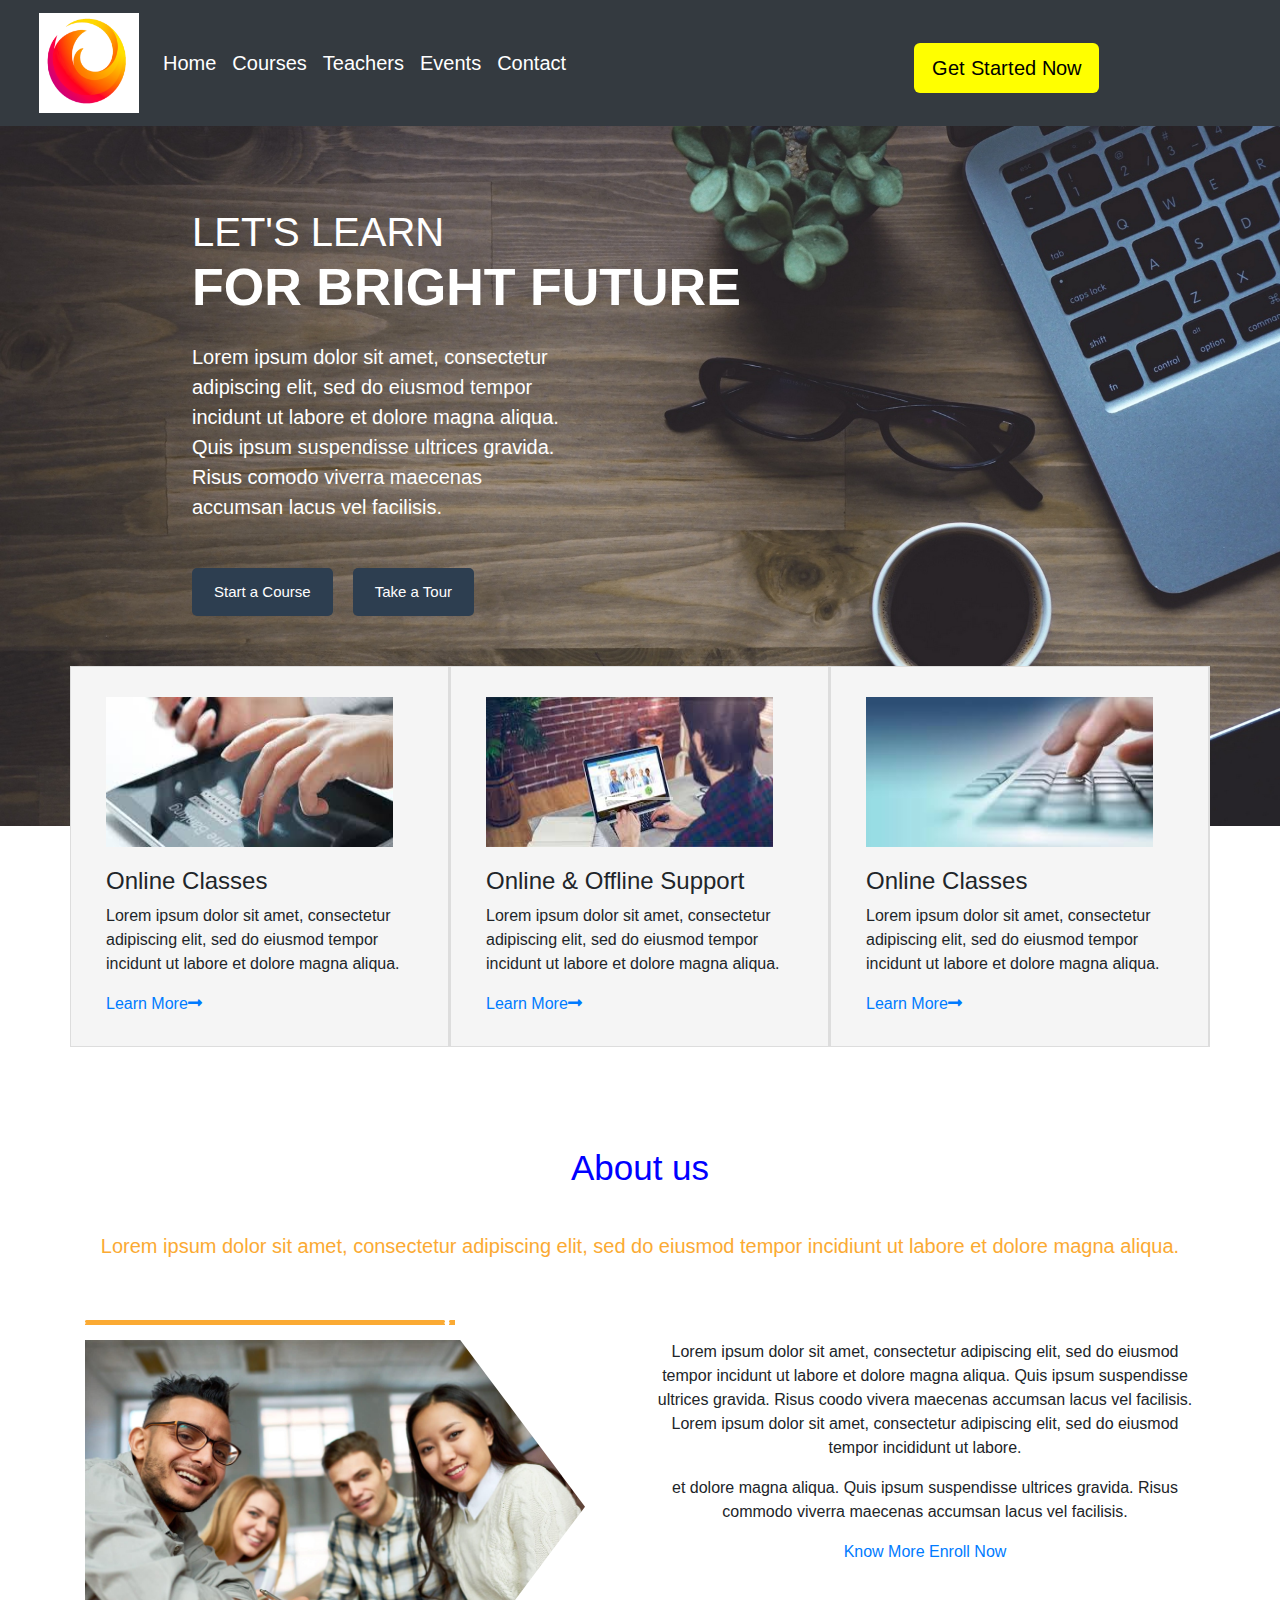
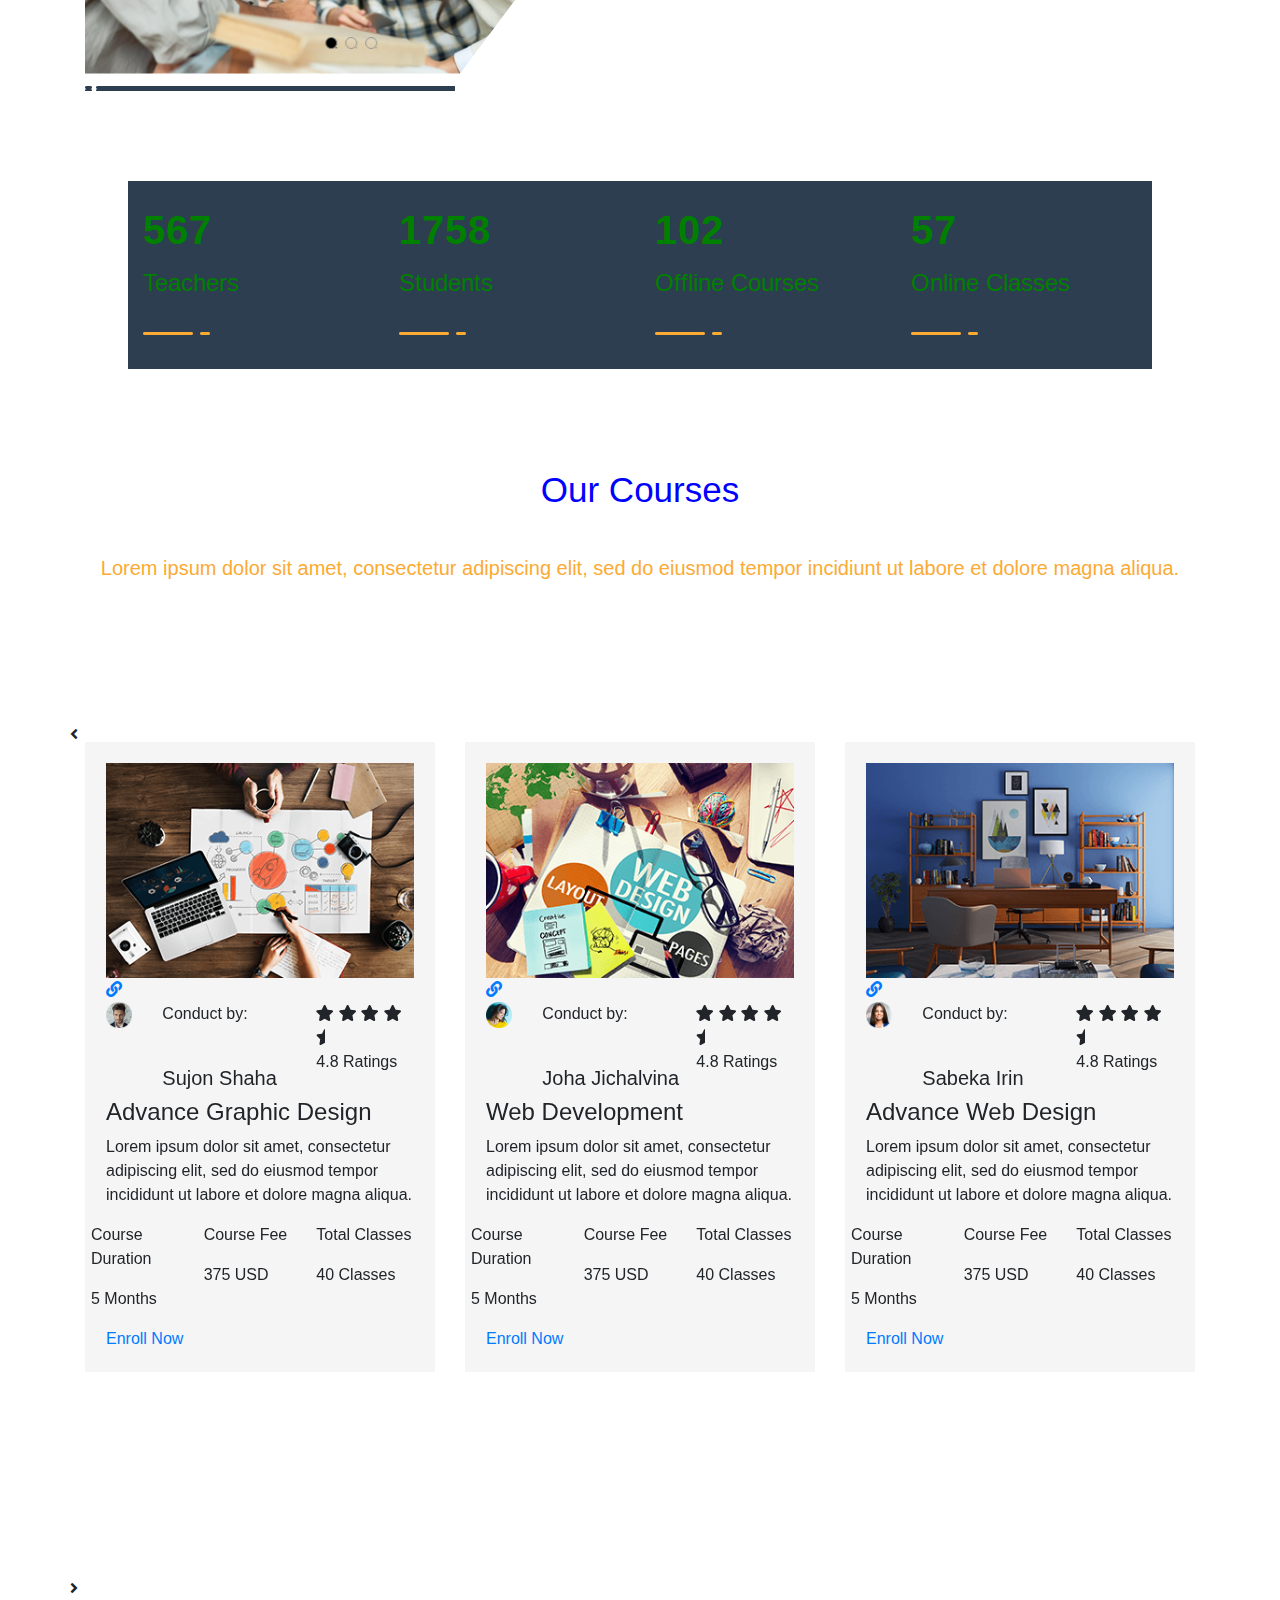
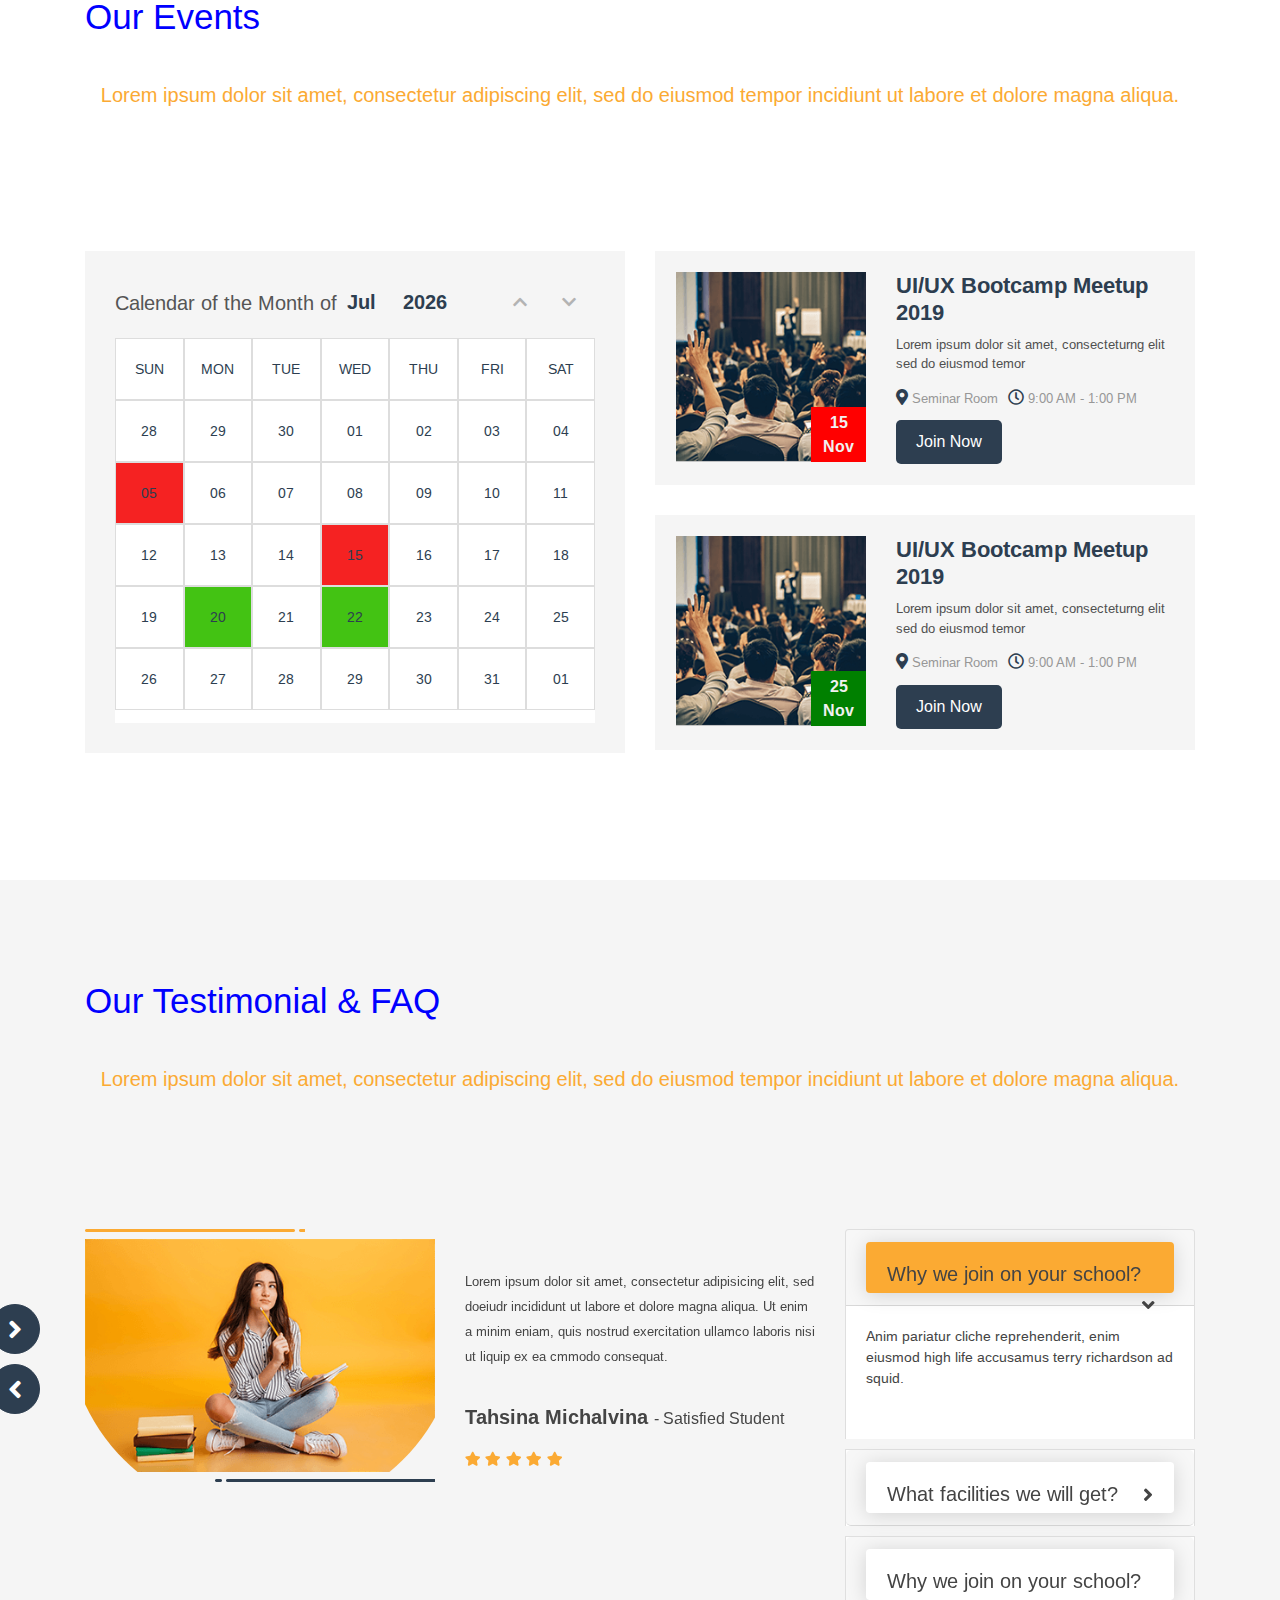
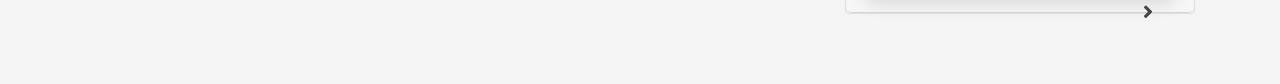
<file: Portfolio/Teachers.html>
<!doctype html>
<html lang="en">
  <head>
    <!-- Required meta tags -->
    <meta charset="utf-8">
    <meta name="viewport" content="width=device-width, initial-scale=1, shrink-to-fit=no">
    <meta http-equiv="X-UA-Compatible" content="ie=edge">

    <link href="https://fonts.googleapis.com/css?family=Arimo:400,700" rel="stylesheet">
    <link rel="stylesheet" href="css/bootstrap.min.css">
    <link rel="stylesheet" href="css/all.min.css">
    <link rel="stylesheet" href="css/slick.css">
    <link rel="stylesheet" href="css/venobox.css">
    <link rel="stylesheet" href="css/slick-theme.css">
    <link rel="stylesheet" href="css/pb.calendar.css">
    <link rel="stylesheet" href="css/style.css">
    <link rel="stylesheet" href="css/responsive.css">
    <!-- Bootstrap CSS -->
    <link rel="stylesheet" href="https://maxcdn.bootstrapcdn.com/bootstrap/4.0.0/css/bootstrap.min.css" 
    integrity="sha384-Gn5384xqQ1aoWXA+058RXPxPg6fy4IWvTNh0E263XmFcJlSAwiGgFAW/dAiS6JXm" crossorigin="anonymous">
    <title>Term Technology</title>
  </head>
  <body>
      
        <nav class="navbar navbar-expand-lg navbar-white bg-dark">
            <div class="container ml-2">

               <a class="navbar-brand" href="#">
                   <img src="images/logos.png" alt="logo" width="100px" height="100px">
               </a>
               <br>
                <button class="navbar-toggler" type="button" data-toggle="collapse" data-target="#navbarSupportedContent" aria-controls="navbarSupportedContent" aria-expanded="false" aria-label="Toggle navigation">
                    <i class="fas fa-bars"></i>
                </button>
              <div class="collapse navbar-collapse" id="navbarNav">
                 <ul class="navbar-nav">
                    <li class="nav-item">
                        <a class="nav-link" href="index.html">Home</a>
                      </li>
                   <li class="nav-item">
                     <a class="nav-link" href="Courses.html">Courses</a>
                   </li>
                   <li class="nav-item">
                     <a class="nav-link" href="Teachers.html">Teachers</a>
                   </li>
                   <li class="nav-item">
                     <a class="nav-link disabled" href="Events.html">Events</a>
                   </li>
                   <!-- <li class="nav-item">
                     <a class="nav-link" href="login.html">Login</a>
                   </li> -->
                   <li class="nav-item">
                     <a class="nav-link disabled" href="Contact US.html">Contact</a>
                   </li>
                </ul>    
              </div>
              <a class="get-start" href="#">Get Started Now </a>
            </div>  
       </nav>

       <section class="banner">
       <div id="carouselExampleCaptions" class="carousel slide" data-ride="carousel">
           <ol class="carousel-indicators">
               <li data-target="#carouselExampleCaptions" data-slide-to="0" class="active"></li>
               <li data-target="#carouselExampleCaptions" data-slide-to="1"></li>
           </ol>
           <div class="carousel-inner">
               <div class="carousel-item active">
                   <img src="images/done.jpg" class="d-block w-100" alt="..." height="700px" width="800px">
                   <div class="carousel-caption d-none d-md-block">

                       <div class="banner_text">
                           <h1><span>Let's Learn</span> For Bright Future</h1>
                           <p>Lorem ipsum dolor sit amet, consectetur adipiscing elit, sed do eiusmod tempor 
                             incidunt ut labore et dolore magna aliqua. Quis ipsum suspendisse ultrices gravida.
                              Risus comodo viverra maecenas accumsan lacus vel facilisis.</p>
                           <a class="ac" href="Courses.html">Start a Course</a>
                           <a href="index.html">Take a Tour</a>
                       </div>
                   </div>
               </div>
               <div class="carousel-item">
                   <img src="images/done.jpg" class="d-block w-100" alt="..." height="700px" width="auto">
                   <div class="carousel-caption d-none d-md-block">
                       <div class="banner_text">
                           <h1><span>Let's Learn</span> For Bright Future</h1>
                           <p>Lorem ipsum dolor sit amet, consectetur adipiscing elit, sed do eiusmod tempor 
                             incidunt ut labore et dolore magna aliqua. Quis ipsum suspendisse ultrices gravida. 
                             Risus comodo viverra maecenas accumsan lacus vel facilisis.</p>
                           <a class="ac" href="Courses.html">Start a Course</a>
                           <a href="index.html">Take a Tour</a>
                       </div>
                   </div>
                   <a class="carousel-control-prev" href="#carouselExample" role="button" data-slide="prev">
                       <span class="carousel-control-prev-icon" aria-hidden="true"></span>
                       <span class="sr-only">Previous</span>
                   </a>
                   <a class="carousel-control-next" href="#carouselExample" role="button" data-slide="next">
                       <span class="carousel-control-next-icon" aria-hidden="true"></span>
                       <span class="sr-only">Next</span>
                   </a>
               </div>
   </section>

   <!--********************
     Support part Start
    **********************-->
    <section id="support">
      <div class="container support">
          <div class="row">
              <div class="col-lg-4 col-md-4  px-0">
                  <div class="online">
                      <img src="images/slide1.jpg" alt="online_class_icon" height="200px" width="330px" >
                      <div class="text-left">
                          <h4>Online Classes</h4>
                          <p>Lorem ipsum dolor sit amet, consectetur adipiscing elit, sed do eiusmod tempor 
                            incidunt ut labore et dolore magna aliqua.</p>
                          <a href="#">Learn More<i class="fas fa-long-arrow-alt-right"></i></a>
                      </div>
                  </div>
              </div>
              <div class="col-lg-4 col-md-4  px-0">
                  <div class="online ">
                      <img src="images/slide2.jpg" alt="online_support_icon" height="200px" width="330px">
                      <div class="text-left">
                          <h4>Online &amp; Offline Support</h4>
                          <p>Lorem ipsum dolor sit amet, consectetur adipiscing elit, sed do eiusmod tempor 
                            incidunt ut labore et dolore magna aliqua.</p>
                          <a href="#">Learn More<i class="fas fa-long-arrow-alt-right"></i></a>
                      </div>
                  </div>
              </div>
              <div class="col-lg-4  col-md-4 px-0">
                  <div class="online ">
                      <img src="images/slide3.jpg" alt="lifetime_support_icon" height="200px" width="330px">
                      <div class="text-left">
                          <h4>Online Classes</h4>
                          <p>Lorem ipsum dolor sit amet, consectetur adipiscing elit, sed do eiusmod tempor 
                            incidunt ut labore et dolore magna aliqua.</p>
                          <a href="#">Learn More<i class="fas fa-long-arrow-alt-right"></i></a>
                      </div>
                  </div>
              </div>
          </div>
      </div>
  </section>

  <!--********************
   Support part end
**********************-->

 <!--********************
     About part Start
  **********************-->
  <section id="about">
        <div class="about_part">
            <div class="container">
                <div class="row">
                    <div class="col-lg-12">
                        <div class="section_title">
                            <h1>About us</h1>
                            <p>Lorem ipsum dolor sit amet, consectetur adipiscing elit, sed do eiusmod tempor incidiunt ut labore et dolore magna aliqua. </p>
                        </div>
                    </div>
                </div>
                <div class="row">
                    <div class="col-lg-6">
                        <div class="slider_about">
                            <div class="about_slider">
                                <div class="">
                                    <img src="images/slider1.jpg" class="img-fluid" alt="aboutSlider1"height="400px" width="500px">
                                </div>
                            </div>
                            <div class="about_slider">
                                <div class="">
                                    <img src="images/art.jpg" class="img-fluid" alt="aboutSlider2"height="400px" width="500px">
                                </div>
                            </div>
                            <div class="about_slider">
                                <div class="">
                                    <img src="images/slider3.jpg" class="img-fluid" alt="aboutSlider3"height="400px" width="500px">
                                </div>
                            </div>
                        </div>
                    </div>
                    <div class="col-lg-6">
                        <div class="about_text">
                            <p>Lorem ipsum dolor sit amet, consectetur adipiscing elit, sed do eiusmod tempor
                                 incidunt ut labore et dolore magna aliqua. Quis ipsum suspendisse ultrices 
                                 gravida. Risus coodo vivera maecenas accumsan lacus vel facilisis. Lorem ipsum 
                                 dolor sit amet, consectetur adipiscing elit, sed do eiusmod tempor incididunt ut labore.</p>
                            <p>et dolore magna aliqua. Quis ipsum suspendisse ultrices gravida. Risus commodo viverra maecenas accumsan lacus vel facilisis.</p>
                            <div class="row">
                                <div class="col-lg-12">
                                    <div class="button">
                                        <a class="active" href="about_us.html">Know More</a>
                                        <a href="our_course.html">Enroll Now</a>
                                    </div>
                                </div>
                            </div>
                        </div>
                    </div>
                </div>
            </div>
        </div>
    </section>

    <!--********************
     About part end
    **********************-->
    <!--********************
     Counter  part Start
    **********************-->
    <section id="counter_part">
            <div class="container">
                <div class="row">
                    <div class="col-lg-3 col-md-3 col-sm-3 col-6">
                        <div class="counter_item">
                            <h3 class="counter">567</h3>
                            <h5>Teachers</h5>
                            <img src="images/counterPartBorderBottom.png" alt="border Bottom">
                        </div>
                    </div>
                    <div class="col-lg-3 col-md-3 col-sm-3 col-6">
                        <div class="counter_item">
                            <h3 class="counter">1758</h3>
                            <h5>Students</h5>
                            <img src="images/counterPartBorderBottom.png" alt="border Bottom">
                        </div>
                    </div>
                    <div class="col-lg-3 col-md-3 col-sm-3 col-6">
                        <div class="counter_item">
                            <h3 class="counter">102</h3>
                            <h5>Offline Courses</h5>
                            <img src="images/counterPartBorderBottom.png" alt="border Bottom">
                        </div>
                    </div>
                <div class="col-lg-3 col-md-3 col-sm-3 col-6">
                    <div class="counter_item">
                        <h3 class="counter">57</h3>
                        <h5>Online Classes</h5>
                        <img src="images/counterPartBorderBottom.png" alt="border Bottom">
                    </div>
                </div>
            </div>
        </div>
    </section>
        <!--********************
         Counter  part end
        **********************-->
    
        
        <!--********************
        Our Courses part start
        **********************-->
        <section id="our_course">
            <div class="container">
                <div class="row">
                    <div class="col-lg-12">
                        <div class="section_title">
                            <h1>Our Courses</h1>
                            <p>Lorem ipsum dolor sit amet, consectetur adipiscing elit, sed do eiusmod 
                                tempor incidiunt ut labore et dolore magna aliqua.</p>
                        </div>
                    </div>
                </div>
                <div class="row course-slider">
                    <div class="col-lg-12 ">
                        <div class="course-one">
                            <div class="course-banner">
                                <img src="images/ourcourse1.png" class="w-100" alt="1">
                                <div class="course-banner-overlay">
                                    <a href="#"> <i class="fa fa-link"></i></a>
                                </div>
                            </div>
                            <div class="trainer_pro_details">
                                <div class="row">
                                    <div class="col-lg-2">
                                        <div class="Pro_img">
                                            <img src="images/ourcourse1Image.png" alt="profile pic">
                                        </div>
                                    </div>
                                    <div class="col-lg-6 ">
                                        <div class="profile">
                                            <p>Conduct by:</p><br>
                                            <h5>Sujon Shaha</h5>
                                        </div>
                                    </div>
                                    <div class="col-lg-4 pl-0">
                                        <div class="pro-rating">
                                            <i class="fas fa-star"></i>
                                            <i class="fas fa-star"></i>
                                            <i class="fas fa-star"></i>
                                            <i class="fas fa-star"></i>
                                            <i class="fas fa-star-half"></i>
                                            <p>4.8 Ratings</p>
                                        </div>
                                    </div>
                                </div>
                            </div>
                            <div class="row">
                                <div class="col-lg-12">
                                    <div class="crs-details">
                                        <h4>Advance Graphic Design</h4>
                                        <p>Lorem ipsum dolor sit amet, consectetur adipiscing elit, sed do eiusmod tempor incididunt ut labore et dolore magna aliqua.</p>
                                    </div>
                                </div>
                            </div>
                            <div class="row">
                                <div class="col-lg-4  col-4  p-0">
                                    <div class="crs_footer">
                                        <p><span>Course</span> Duration</p>
                                        <p class="m_name">5 Months</p>
                                    </div>
                                </div>
                                <div class="col-lg-4  col-4 p-0">
                                    <div class="crs_footer">
                                        <p>Course Fee</p>
                                        <p class="m_name">375 USD</p>
                                    </div>
                                </div>
                                <div class="col-lg-4  col-4 p-0">
                                    <div class="crs_footer">
                                        <p>Total Classes</p>
                                        <p class="m_name">40 Classes</p>
                                    </div>
                                </div>
                            </div>
                            <div class="enroll">
                                <a href="our_course.html">Enroll Now</a>
                            </div>
                        </div>
                    </div>
                    <div class="col-lg-12 ">
                        <div class="course-one">
                            <div class="course-banner">
                                <img src="images/ourcourse2.png" class="w-100" alt="ourcourse2">
                                <div class="course-banner-overlay">
                                    <a href="#"> <i class="fa fa-link"></i></a>
                                </div>
                            </div>
                            <div class="trainer_pro_details">
                                <div class="row">
                                    <div class="col-lg-2">
                                        <div class="Pro_img">
                                            <img src="images/ourcourse2Image.png" alt=" profile pic">
                                        </div>
                                    </div>
                                    <div class="col-lg-6 ">
                                        <div class="profile">
                                            <p>Conduct by:</p><br>
                                            <h5>Joha Jichalvina</h5>
                                        </div>
                                    </div>
                                    <div class="col-lg-4 pl-0">
                                        <div class="pro-rating">
                                            <i class="fas fa-star"></i>
                                            <i class="fas fa-star"></i>
                                            <i class="fas fa-star"></i>
                                            <i class="fas fa-star"></i>
                                            <i class="fas fa-star-half"></i>
                                            <p>4.8 Ratings</p>
                                        </div>
                                    </div>
                                </div>
                            </div>
                            <div class="row">
                                <div class="col-lg-12">
                                    <div class="crs-details">
                                        <h4> Web Development</h4>
                                        <p>Lorem ipsum dolor sit amet, consectetur adipiscing elit, sed do eiusmod tempor incididunt
                                             ut labore et dolore magna aliqua.</p>
                                    </div>
                                </div>
                            </div>
                            <div class="row">
                                <div class="col-lg-4  col-4  p-0">
                                    <div class="crs_footer">
                                        <p><span>Course</span> Duration</p>
                                        <p class="m_name">5 Months</p>
                                    </div>
                                </div>
                                <div class="col-lg-4  col-4 p-0">
                                    <div class="crs_footer">
                                        <p>Course Fee</p>
                                        <p class="m_name">375 USD</p>
                                    </div>
                                </div>
                                <div class="col-lg-4  col-4 p-0">
                                    <div class="crs_footer">
                                        <p>Total Classes</p>
                                        <p class="m_name">40 Classes</p>
                                    </div>
                                </div>
                            </div>
                            <div class="enroll">
                                <a href="our_course.html">Enroll Now</a>
                            </div>
                        </div>
                    </div>
    
                    <div class="col-lg-12 ">
                        <div class="course-one">
                            <div class="course-banner">
                                <img src="images/Our_Courses_page_04.png" class="w-100" alt="Our_Courses_page_04">
                                <div class="course-banner-overlay">
                                    <a href="#"> <i class="fa fa-link"></i></a>
                                </div>
                            </div>
                            <div class="trainer_pro_details">
                                <div class="row">
                                    <div class="col-lg-2">
                                        <div class="Pro_img">
                                            <img src="images/ourcourse4Image.png" alt="profile pic">
                                        </div>
                                    </div>
                                    <div class="col-lg-6 ">
                                        <div class="profile">
                                            <p>Conduct by:</p><br>
                                            <h5>Sabeka Irin</h5>
                                        </div>
                                    </div>
                                    <div class="col-lg-4 pl-0">
                                        <div class="pro-rating">
                                            <i class="fas fa-star"></i>
                                            <i class="fas fa-star"></i>
                                            <i class="fas fa-star"></i>
                                            <i class="fas fa-star"></i>
                                            <i class="fas fa-star-half"></i>
                                            <p>4.8 Ratings</p>
                                        </div>
                                    </div>
                                </div>
                            </div>
                            <div class="row">
                                <div class="col-lg-12">
                                    <div class="crs-details">
                                        <h4>Advance Web Design</h4>
                                        <p>Lorem ipsum dolor sit amet, consectetur adipiscing elit, sed do eiusmod tempor incididunt ut labore et dolore magna aliqua.</p>
                                    </div>
                                </div>
                            </div>
                            <div class="row">
                                <div class="col-lg-4  col-4  p-0">
                                    <div class="crs_footer">
                                        <p><span>Course</span> Duration</p>
                                        <p class="m_name">5 Months</p>
                                    </div>
                                </div>
                                <div class="col-lg-4  col-4 p-0">
                                    <div class="crs_footer">
                                        <p>Course Fee</p>
                                        <p class="m_name">375 USD</p>
                                    </div>
                                </div>
                                <div class="col-lg-4  col-4 p-0">
                                    <div class="crs_footer">
                                        <p>Total Classes</p>
                                        <p class="m_name">40 Classes</p>
                                    </div>
                                </div>
                            </div>
                            <div class="enroll">
                                <a href="our_course.html">Enroll Now</a>
                            </div>
                        </div>
                    </div>
                    <div class="col-lg-12 ">
                        <div class="course-one">
                            <div class="course-banner">
                                <img src="images/ourcourse3.png" class="w-100" alt="Our_Courses_page_04">
                                <div class="course-banner-overlay">
                                    <a href="#"> <i class="fa fa-link"></i></a>
                                </div>
                            </div>
                            <div class="trainer_pro_details">
                                <div class="row">
                                    <div class="col-lg-2">
                                        <div class="Pro_img">
                                            <img src="images/ourcourse3Image.png" alt="1 profile pic">
                                        </div>
                                    </div>
                                    <div class="col-lg-6 ">
                                        <div class="profile">
                                            <p>Conduct by:</p><br>
                                            <h5>Johan Deo</h5>
                                        </div>
                                    </div>
                                    <div class="col-lg-4 pl-0">
                                        <div class="pro-rating">
                                            <i class="fas fa-star"></i>
                                            <i class="fas fa-star"></i>
                                            <i class="fas fa-star"></i>
                                            <i class="fas fa-star"></i>
                                            <i class="fas fa-star-half"></i>
                                            <p>4.8 Ratings</p>
                                        </div>
                                    </div>
                                </div>
                            </div>
                            <div class="row">
                                <div class="col-lg-12">
                                    <div class="crs-details">
                                        <h4>SEO/Online Marketing</h4>
                                        <p>Lorem ipsum dolor sit amet, consectetur adipiscing elit, sed do eiusmod tempor incididunt ut labore et dolore magna aliqua.</p>
                                    </div>
                                </div>
                            </div>
                            <div class="row">
                                <div class="col-lg-4  col-4  p-0">
                                    <div class="crs_footer">
                                        <p><span>Course</span> Duration</p>
                                        <p class="m_name">5 Months</p>
                                    </div>
                                </div>
                                <div class="col-lg-4  col-4 p-0">
                                    <div class="crs_footer">
                                        <p>Course Fee</p>
                                        <p class="m_name">375 USD</p>
                                    </div>
                                </div>
                                <div class="col-lg-4  col-4 p-0">
                                    <div class="crs_footer">
                                        <p>Total Classes</p>
                                        <p class="m_name">40 Classes</p>
                                    </div>
                                </div>
                            </div>
                            <div class="enroll">
                                <a href="our_course.html">Enroll Now</a>
                            </div>
                        </div>
                    </div>
                    <div class="col-lg-12 ">
                        <div class="course-one">
                            <div class="course-banner">
                                <img src="images/ourcourse3Image.png" class="w-100" alt="Our_Courses_page_04">
                                <div class="course-banner-overlay">
                                    <a href="#"> <i class="fa fa-link"></i></a>
                                </div>
                            </div>
                            <div class="trainer_pro_details">
                                <div class="row">
                                    <div class="col-lg-2">
                                        <div class="Pro_img">
                                            <img src="images/ourcourse3Image.png" alt="profile pic">
                                        </div>
                                    </div>
                                    <div class="col-lg-6 ">
                                        <div class="profile">
                                            <p>Conduct by:</p><br>
                                            <h5>Shamima Nipa</h5>
                                        </div>
                                    </div>
                                    <div class="col-lg-4 pl-0">
                                        <div class="pro-rating">
                                            <i class="fas fa-star"></i>
                                            <i class="fas fa-star"></i>
                                            <i class="fas fa-star"></i>
                                            <i class="fas fa-star"></i>
                                            <i class="fas fa-star-half"></i>
                                            <p>4.8 Ratings</p>
                                        </div>
                                    </div>
                                </div>
                            </div>
                            <div class="row">
                                <div class="col-lg-12">
                                    <div class="crs-details">
                                        <h4>Ethical Hacking</h4>
                                        <p>Lorem ipsum dolor sit amet, consectetur adipiscing elit, sed do eiusmod tempor incididunt ut labore et dolore magna aliqua.</p>
                                    </div>
                                </div>
                            </div>
                            <div class="row">
                                <div class="col-lg-4  col-4  p-0">
                                    <div class="crs_footer">
                                        <p><span>Course</span> Duration</p>
                                        <p class="m_name">5 Months</p>
                                    </div>
                                </div>
                                <div class="col-lg-4  col-4 p-0">
                                    <div class="crs_footer">
                                        <p>Course Fee</p>
                                        <p class="m_name">375 USD</p>
                                    </div>
                                </div>
                                <div class="col-lg-4  col-4 p-0">
                                    <div class="crs_footer">
                                        <p>Total Classes</p>
                                        <p class="m_name">40 Classes</p>
                                    </div>
                                </div>
                            </div>
                            <div class="enroll">
                                <a href="our_course.html">Enroll Now</a>
                            </div>
    
                        </div>
                    </div>
                    <div class="col-lg-12 ">
                        <div class="course-one">
                            <div class="course-banner">
                                <img src="images/ourcourse3Image.png" class="w-100" alt="Our_Courses_page_04">
                                <div class="course-banner-overlay">
                                    <a href="#"> <i class="fa fa-link"></i></a>
                                </div>
                            </div>
                            <div class="trainer_pro_details">
                                <div class="row">
                                    <div class="col-lg-2">
                                        <div class="Pro_img">
                                            <img src="images/ourcourse3Image.png" alt="profile pic">
                                        </div>
                                    </div>
                                    <div class="col-lg-6 ">
                                        <div class="profile">
                                            <p>Conduct by:</p><br>
                                            <h5>Alexaia Alex</h5>
                                        </div>
                                    </div>
                                    <div class="col-lg-4 pl-0">
                                        <div class="pro-rating">
                                            <i class="fas fa-star"></i>
                                            <i class="fas fa-star"></i>
                                            <i class="fas fa-star"></i>
                                            <i class="fas fa-star"></i>
                                            <i class="fas fa-star-half"></i>
                                            <p>4.8 Ratings</p>
                                        </div>
                                    </div>
                                </div>
                            </div>
                            <div class="row">
                                <div class="col-lg-12">
                                    <div class="crs-details">
                                        <h4>3D Animation</h4>
                                        <p>Lorem ipsum dolor sit amet, consectetur adipiscing elit, sed do eiusmod tempor incididunt ut labore et dolore magna aliqua.</p>
                                    </div>
                                </div>
                            </div>
                            <div class="row">
                                <div class="col-lg-4  col-4  p-0">
                                    <div class="crs_footer">
                                        <p><span>Course</span> Duration</p>
                                        <p class="m_name">5 Months</p>
                                    </div>
                                </div>
                                <div class="col-lg-4  col-4 p-0">
                                    <div class="crs_footer">
                                        <p>Course Fee</p>
                                        <p class="m_name">375 USD</p>
                                    </div>
                                </div>
                                <div class="col-lg-4  col-4 p-0">
                                    <div class="crs_footer">
                                        <p>Total Classes</p>
                                        <p class="m_name">40 Classes</p>
                                    </div>
                                </div>
                            </div>
                            <div class="enroll">
                                <a href="our_course.html">Enroll Now</a>
                            </div>
    
                        </div>
                    </div>
                </div>
            </div>
        </section>
        <!--********************
         Our Courses part end
        **********************-->
        
<section id="event">
        <div class="container">
            <div class="row">
                <div class="col-lg-12">
                    <div class="section_title">
                        <h1>Our Events</h1>
                        <p>Lorem ipsum dolor sit amet, consectetur adipiscing elit, sed do eiusmod tempor incidiunt ut labore et dolore magna aliqua.</p>
                    </div>
                </div>
            </div>
            <div class="row">
                <div class="col-lg-6  col-md-12">
                        <div id="pb-calendar" class="pb-calendar">
                            <h2>Calendar of the Month of</h2>
                        </div>
                    </div>
                <div class="col-lg-6 col-md-12">
                    <div class="event_bg">
                        <div class="row event-details-top">
                            <div class="col-lg-5  col-sm-5 ">
                                <div class="event-img">
                                    <img src="images/event2.png" class="w-100" alt="ux">
                                    <div class="event-img-text">
                                        <p>15 <span>Nov</span></p>
                                    </div>
                                </div>
                            </div>
                            <div class="col-lg-7 col-sm-7">
                                <div class="event-text">
                                    <h3>UI/UX Bootcamp Meetup 2019</h3>
                                    <p>Lorem ipsum dolor sit amet, consecteturng elit sed do eiusmod temor</p>
                                    <i class="fas fa-map-marker-alt"></i>
                                    <P class="sem_title"> Seminar Room</P>
                                    <i class="far fa-clock  icon"></i>
                                    <P class="sem_title"> 9:00 AM - 1:00 PM</P>
                                    <div class="">
                                        <a href="event_details.html">Join Now</a>
                                    </div>
                                </div>
                            </div>
                        </div>
                    </div>
                    <div class="event_bg">
                        <div class="row event-details-top">
                            <div class="col-lg-5  col-sm-5">
                                <div class="event-img1">
                                    <img src="images/event2.png" class="w-100" alt="ux">
                                    <div class="event-img1-text">
                                        <p>25 <span>Nov</span></p>
                                    </div>
                                </div>
                            </div>
                            <div class="col-lg-7 col-sm-7">
                                <div class="event-text">
                                    <h3>UI/UX Bootcamp Meetup 2019</h3>
                                    <p>Lorem ipsum dolor sit amet, consecteturng elit sed do eiusmod temor</p>
                                    <i class="fas fa-map-marker-alt"></i>
                                    <P class="sem_title"> Seminar Room</P>
                                    <i class="far fa-clock  icon"></i>
                                    <P class="sem_title"> 9:00 AM - 1:00 PM</P>
                                    <div class="">
                                        <a href="event_details.html">Join Now</a>
                                    </div>
                                </div>
                            </div>
                        </div>
                    </div>
                </div>
            </div>
        </div>
    </section>

    <!--*****************************
     Our Testimonial & FAQ part start
    *******************************-->
    <section id="test-faq">
        <div class="container">
            <div class="row">
                <div class="col-lg-12">
                    <div class="section_title">
                        <h1>Our Testimonial &amp; FAQ</h1>
                        <p>Lorem ipsum dolor sit amet, consectetur adipiscing elit, sed do eiusmod tempor incidiunt ut labore et dolore magna aliqua.</p>
                    </div>
                </div>
            </div>
            <div class="row">
                <div class="col-lg-8 ">
                    <div class="row test_full_slider">
                        <div class="col-md-12">
                            <div class="row">
                                <div class="col-md-6">
                                    <div class="test-image">
                                        <div class="faq-img" >
                                            <img src="images/eventSlider1.png" class="img-fluid w-110" alt="eventSlider1">
                                
                                        </div>
                                    </div>
                                </div>
                                <div class="col-md-6">
                                    <div class="test-text">
                                        <p>Lorem ipsum dolor sit amet, consectetur adipisicing elit, sed doeiudr incididunt ut labore et dolore magna aliqua. Ut enim a minim eniam, quis nostrud exercitation ullamco laboris nisi ut liquip ex ea cmmodo consequat.</p>
                                        <h3>Tahsina Michalvina <span>- Satisfied Student</span></h3>
                                        <i class="fas fa-star"></i>
                                        <i class="fas fa-star"></i>
                                        <i class="fas fa-star"></i>
                                        <i class="fas fa-star"></i>
                                        <i class="fas fa-star"></i>
                                    </div>
                                </div>
                            </div>
                        </div>
                        <div class="col-md-12">
                            <div class="row">
                                <div class="col-md-6">
                                    <div class="test-image">
                                        <div class="faq-img">
                                            <img src="images/Testimonial%2002.jpg" class="img-fluid w-100" alt="Testimonial%2002">
                                        </div>
                                    </div>
                                </div>
                                <div class="col-md-6">
                                    <div class="test-text">
                                        <p>Lorem ipsum dolor sit amet, consectetur adipisicing elit, sed doeiudr incididunt ut labore et dolore magna aliqua. Ut enim a minim eniam, quis nostrud exercitation ullamco laboris nisi ut liquip ex ea cmmodo consequat.</p>
                                        <h3>Shamima Sultana <span>- Satisfied Student</span></h3>
                                        <i class="fas fa-star"></i>
                                        <i class="fas fa-star"></i>
                                        <i class="fas fa-star"></i>
                                        <i class="fas fa-star"></i>
                                        <i class="fas fa-star"></i>
                                    </div>
                                </div>
                            </div>
                        </div>
                        <div class="col-md-12">
                            <div class="row">
                                <div class="col-md-6">
                                    <div class="test-image">
                                        <div class="faq-img">
                                            <img src="images/Testimonial%2003.jpg" class="img-fluid w-100" alt="images/Testimonial%2003">
                                        </div>
                                    </div>
                                </div>
                                <div class="col-md-6">
                                    <div class="test-text">
                                        <p>Lorem ipsum dolor sit amet, consectetur adipisicing elit, sed doeiudr incididunt ut labore et dolore magna aliqua. Ut enim a minim eniam, quis nostrud exercitation ullamco laboris nisi ut liquip ex ea cmmodo consequat.</p>
                                        <h3>Sabeka Aney <span>- Satisfied Student</span></h3>
                                        <i class="fas fa-star"></i>
                                        <i class="fas fa-star"></i>
                                        <i class="fas fa-star"></i>
                                        <i class="fas fa-star"></i>
                                        <i class="fas fa-star"></i>
                                    </div>
                                </div>
                            </div>
                        </div>
                    </div>
                </div>
                <div class="col-lg-4 col-md-12">
                    <div class="test-accordian">
                        <div class="accordion" id="accordionExample">
                            <div class="card">
                                <div class="card-header" id="headingOne">
                                    <button class="btn btn-link" type="button" data-toggle="collapse" data-target="#collapseOne" aria-expanded="false" aria-controls="collapseTwo">
                                        Why we join on your school? <i class="fa fa-angle-right "></i>
                                    </button>
                                </div>
                                <div id="collapseOne" class="collapse show" aria-labelledby="headingOne" data-parent="#accordionExample">
                                    <div class="card-body">
                                        Anim pariatur cliche reprehenderit, enim eiusmod high life accusamus terry richardson ad squid.
                                    </div>
                                </div>
                            </div>
                            <div class="card">
                                <div class="card-header" id="headingTwo">
                                    <button class="btn btn-link collapsed" type="button" data-toggle="collapse" data-target="#collapseTwo" aria-expanded="false" aria-controls="collapseTwo">
                                        What facilities we will get? <i class="fa fa-angle-right "></i>
                                    </button>
                                </div>
                                <div id="collapseTwo" class="collapse" aria-labelledby="headingTwo" data-parent="#accordionExample">
                                    <div class="card-body">
                                        Anim pariatur cliche reprehenderit, enim eiusmod high life accusamus terry richardson ad squid.Anim pariatur cliche reprehenderit, enim eiusmod high life accusamus terry richardson ad squid.
                                    </div>
                                </div>
                            </div>
                            <div class="card">
                                <div class="card-header" id="headingThree">
                                    <button class="btn btn-link collapsed" type="button" data-toggle="collapse" data-target="#collapseThree" aria-expanded="false" aria-controls="collapseThree">
                                        Why we join on your school? <i class="fa fa-angle-right "></i>
                                    </button>

                                </div>
                                <div id="collapseThree" class="collapse" aria-labelledby="headingThree" data-parent="#accordionExample">
                                    <div class="card-body">
                                        Anim pariatur cliche reprehenderit, enim eiusmod high life accusamus terry richardson ad squid.
                                    </div>
                                </div>
                            </div>
                        </div>
                    </div>
                </div>
            </div>
        </div>
    </section>

    <!--******************************
     Our Testimonial & FAQ  part end
    *******************************-->
    <script type="text/javascript" src="js/jquery-1.12.4.min.js"></script>
    
    <script type="text/javascript" src="js/popper.min.js"></script>
    <script type="text/javascript" src="js/bootstrap.min.js"></script>
    <script type="text/javascript" src="js/venobox.min.js"></script>
    <script type="text/javascript" src="js/slick.min.js"></script>
    <script type="text/javascript" src="js/waypoints.min.js"></script>
    <script type="text/javascript" src="js/jquery.counterup.min.js"></script>
    <script type="text/javascript" src="js/Carousel.js"></script>
    <script type="text/javascript" src="js/moment.min.js"></script>
    <script type="text/javascript" src="js/pb.calendar.min.js"></script>
    <script type="text/javascript" src="js/main.js"></script>

    </body>
</html>
</file>
<file: css/venobox.css>
/* ------ venobox.css --------*/
.vbox-overlay *, .vbox-overlay *:before, .vbox-overlay *:after{
    -webkit-backface-visibility: hidden;
    -webkit-box-sizing:border-box;
    -moz-box-sizing:border-box;
    box-sizing:border-box;

}
.vbox-overlay{
    display: -webkit-flex;
    display: flex;
    -webkit-flex-direction: column;
    flex-direction: column;
    -webkit-justify-content: center;
    justify-content: center;
    -webkit-align-items: center;
    align-items: center;
    position: fixed;
    left: 0;
    top: 0;
    bottom: 0;
    right: 0;
    z-index: 1040;
    -webkit-transform:translateZ(1000px);
    transform: translateZ(1000px);
    transform-style: preserve-3d;
}

/* ----- navigation ----- */
.vbox-title{
    width: 100%;
    height: 40px;
    float: left;
    text-align: center;
    line-height: 28px;
    font-size: 12px;
    padding: 6px 40px;
    overflow: hidden;
    position: fixed;
    display: none;
    left: 0;
    z-index: 1050;
}
.vbox-close{
    cursor: pointer;
    position: fixed;
    top: -1px;
    right: 0;
    width: 50px;
    height: 40px;
    padding: 6px;
    display: block;
    background-position:10px center;
    overflow: hidden;
    font-size: 24px;
    line-height: 1;
    text-align: center;
    z-index: 1050;
}
.vbox-num{
    cursor: pointer;
    position: fixed;
    left: 0;
    height: 40px;
    display: block;
    overflow: hidden;
    line-height: 28px;
    font-size: 12px;
    padding: 6px 10px;
    display: none;
    z-index: 1050;
}
/* ----- navigation ARROWS ----- */
.vbox-next, .vbox-prev{
    position: fixed;
    top: 50%;
    margin-top: -15px;
    overflow: hidden;
    cursor: pointer;
    display: block;
    width: 45px;
    height: 45px;
    z-index: 1050;
}
.vbox-next span, .vbox-prev span{
    position: relative;
    width: 20px;
    height: 20px;
    border: 2px solid transparent;
    border-top-color: #B6B6B6;
    border-right-color: #B6B6B6;
    text-indent: -100px;
    position: absolute;
    top: 8px;
    display: block;
}
.vbox-prev{
    left: 15px;
}
.vbox-next{
    right: 15px;
}
.vbox-prev span{
    left: 10px;
    -ms-transform: rotate(-135deg);
    -webkit-transform: rotate(-135deg);
    transform: rotate(-135deg);
}
.vbox-next span{
    -ms-transform: rotate(45deg);
    -webkit-transform: rotate(45deg);
    transform: rotate(45deg);
    right: 10px;
}
/* ------- inline window ------ */
.vbox-inline{
    width: 420px;
    height: 315px;
    height: 70vh;
    padding: 10px;
    background: #fff;
    margin: 0 auto;
    overflow: auto;
    text-align: left;
}
/* ------- Video & iFrames window ------ */
.venoframe{
    max-width: 100%;
    width: 100%;
    border: none;
    width: 100%;
    height: 260px;
    height: 70vh;
}
.venoframe.vbvid{
    height: 260px;
}
@media (min-width: 768px) {
    .venoframe, .vbox-inline{
        width: 90%;
        height: 360px;
        height: 70vh;
    }
    .venoframe.vbvid{
        width: 640px;
        height: 360px;
    }
}
@media (min-width: 992px) {
    .venoframe, .vbox-inline{
        max-width: 1200px;
        width: 80%;
        height: 540px;
        height: 70vh;
    }
    .venoframe.vbvid{
        width: 960px;
        height: 540px;
    }
}
/* 
Please do NOT edit this part! 
or at least read this note: http://i.imgur.com/7C0ws9e.gif
*/
.vbox-open{
    overflow: hidden;
}
.vbox-container{
    position: absolute;
    left: 0;
    right: 0;
    top: 0;
    bottom: 0;
    overflow-x: hidden;
    overflow-y: scroll;
    overflow-scrolling: touch;
    -webkit-overflow-scrolling: touch;
    z-index: 20;
    max-height: 100%;

}

.vbox-content{
    text-align: center;
    float: left;
    width: 100%;
    position: relative;
    overflow: hidden;
    padding: 20px 10px;
}
.vbox-container img{
    max-width: 100%;
    height: auto;
}
.figlio{
    box-shadow: 0 0 12px rgba(0,0,0,0.19), 0 6px 6px rgba(0,0,0,0.23);
    max-width: 100%;
    text-align: initial;
}
img.figlio{
    -webkit-user-select: none;
-khtml-user-select: none;
-moz-user-select: none;
-o-user-select: none;
user-select: none;
}
.vbox-content.swipe-left{
    margin-left: -200px !important;
}
.vbox-content.swipe-right{
    margin-left: 200px !important;
}
.animated{
    webkit-transition: margin 300ms ease-out;
    transition: margin 300ms ease-out;
}
.animate-in{
    opacity: 1;
}
.animate-out{
    opacity: 0;
}
/* ---------- preloader ----------
 * SPINKIT 
 * http://tobiasahlin.com/spinkit/
-------------------------------- */
.sk-double-bounce,.sk-rotating-plane{width:40px;height:40px;margin:40px auto}.sk-rotating-plane{background-color:#333;-webkit-animation:sk-rotatePlane 1.2s infinite ease-in-out;animation:sk-rotatePlane 1.2s infinite ease-in-out}@-webkit-keyframes sk-rotatePlane{0%{-webkit-transform:perspective(120px) rotateX(0) rotateY(0);transform:perspective(120px) rotateX(0) rotateY(0)}50%{-webkit-transform:perspective(120px) rotateX(-180.1deg) rotateY(0);transform:perspective(120px) rotateX(-180.1deg) rotateY(0)}100%{-webkit-transform:perspective(120px) rotateX(-180deg) rotateY(-179.9deg);transform:perspective(120px) rotateX(-180deg) rotateY(-179.9deg)}}@keyframes sk-rotatePlane{0%{-webkit-transform:perspective(120px) rotateX(0) rotateY(0);transform:perspective(120px) rotateX(0) rotateY(0)}50%{-webkit-transform:perspective(120px) rotateX(-180.1deg) rotateY(0);transform:perspective(120px) rotateX(-180.1deg) rotateY(0)}100%{-webkit-transform:perspective(120px) rotateX(-180deg) rotateY(-179.9deg);transform:perspective(120px) rotateX(-180deg) rotateY(-179.9deg)}}.sk-double-bounce{position:relative}.sk-double-bounce .sk-child{width:100%;height:100%;border-radius:50%;background-color:#333;opacity:.6;position:absolute;top:0;left:0;-webkit-animation:sk-doubleBounce 2s infinite ease-in-out;animation:sk-doubleBounce 2s infinite ease-in-out}.sk-chasing-dots .sk-child,.sk-spinner-pulse,.sk-three-bounce .sk-child{background-color:#333;border-radius:100%}.sk-double-bounce .sk-double-bounce2{-webkit-animation-delay:-1s;animation-delay:-1s}@-webkit-keyframes sk-doubleBounce{0%,100%{-webkit-transform:scale(0);transform:scale(0)}50%{-webkit-transform:scale(1);transform:scale(1)}}@keyframes sk-doubleBounce{0%,100%{-webkit-transform:scale(0);transform:scale(0)}50%{-webkit-transform:scale(1);transform:scale(1)}}.sk-wave{margin:40px auto;width:50px;height:40px;text-align:center;font-size:10px}.sk-wave .sk-rect{background-color:#333;height:100%;width:6px;display:inline-block;-webkit-animation:sk-waveStretchDelay 1.2s infinite ease-in-out;animation:sk-waveStretchDelay 1.2s infinite ease-in-out}.sk-wave .sk-rect1{-webkit-animation-delay:-1.2s;animation-delay:-1.2s}.sk-wave .sk-rect2{-webkit-animation-delay:-1.1s;animation-delay:-1.1s}.sk-wave .sk-rect3{-webkit-animation-delay:-1s;animation-delay:-1s}.sk-wave .sk-rect4{-webkit-animation-delay:-.9s;animation-delay:-.9s}.sk-wave .sk-rect5{-webkit-animation-delay:-.8s;animation-delay:-.8s}@-webkit-keyframes sk-waveStretchDelay{0%,100%,40%{-webkit-transform:scaleY(.4);transform:scaleY(.4)}20%{-webkit-transform:scaleY(1);transform:scaleY(1)}}@keyframes sk-waveStretchDelay{0%,100%,40%{-webkit-transform:scaleY(.4);transform:scaleY(.4)}20%{-webkit-transform:scaleY(1);transform:scaleY(1)}}.sk-wandering-cubes{margin:40px auto;width:40px;height:40px;position:relative}.sk-wandering-cubes .sk-cube{background-color:#333;width:10px;height:10px;position:absolute;top:0;left:0;-webkit-animation:sk-wanderingCube 1.8s ease-in-out -1.8s infinite both;animation:sk-wanderingCube 1.8s ease-in-out -1.8s infinite both}.sk-chasing-dots,.sk-spinner-pulse{width:40px;height:40px;margin:40px auto}.sk-wandering-cubes .sk-cube2{-webkit-animation-delay:-.9s;animation-delay:-.9s}@-webkit-keyframes sk-wanderingCube{0%{-webkit-transform:rotate(0);transform:rotate(0)}25%{-webkit-transform:translateX(30px) rotate(-90deg) scale(.5);transform:translateX(30px) rotate(-90deg) scale(.5)}50%{-webkit-transform:translateX(30px) translateY(30px) rotate(-179deg);transform:translateX(30px) translateY(30px) rotate(-179deg)}50.1%{-webkit-transform:translateX(30px) translateY(30px) rotate(-180deg);transform:translateX(30px) translateY(30px) rotate(-180deg)}75%{-webkit-transform:translateX(0) translateY(30px) rotate(-270deg) scale(.5);transform:translateX(0) translateY(30px) rotate(-270deg) scale(.5)}100%{-webkit-transform:rotate(-360deg);transform:rotate(-360deg)}}@keyframes sk-wanderingCube{0%{-webkit-transform:rotate(0);transform:rotate(0)}25%{-webkit-transform:translateX(30px) rotate(-90deg) scale(.5);transform:translateX(30px) rotate(-90deg) scale(.5)}50%{-webkit-transform:translateX(30px) translateY(30px) rotate(-179deg);transform:translateX(30px) translateY(30px) rotate(-179deg)}50.1%{-webkit-transform:translateX(30px) translateY(30px) rotate(-180deg);transform:translateX(30px) translateY(30px) rotate(-180deg)}75%{-webkit-transform:translateX(0) translateY(30px) rotate(-270deg) scale(.5);transform:translateX(0) translateY(30px) rotate(-270deg) scale(.5)}100%{-webkit-transform:rotate(-360deg);transform:rotate(-360deg)}}.sk-spinner-pulse{-webkit-animation:sk-pulseScaleOut 1s infinite ease-in-out;animation:sk-pulseScaleOut 1s infinite ease-in-out}@-webkit-keyframes sk-pulseScaleOut{0%{-webkit-transform:scale(0);transform:scale(0)}100%{-webkit-transform:scale(1);transform:scale(1);opacity:0}}@keyframes sk-pulseScaleOut{0%{-webkit-transform:scale(0);transform:scale(0)}100%{-webkit-transform:scale(1);transform:scale(1);opacity:0}}.sk-chasing-dots{position:relative;text-align:center;-webkit-animation:sk-chasingDotsRotate 2s infinite linear;animation:sk-chasingDotsRotate 2s infinite linear}.sk-chasing-dots .sk-child{width:60%;height:60%;display:inline-block;position:absolute;top:0;-webkit-animation:sk-chasingDotsBounce 2s infinite ease-in-out;animation:sk-chasingDotsBounce 2s infinite ease-in-out}.sk-chasing-dots .sk-dot2{top:auto;bottom:0;-webkit-animation-delay:-1s;animation-delay:-1s}@-webkit-keyframes sk-chasingDotsRotate{100%{-webkit-transform:rotate(360deg);transform:rotate(360deg)}}@keyframes sk-chasingDotsRotate{100%{-webkit-transform:rotate(360deg);transform:rotate(360deg)}}@-webkit-keyframes sk-chasingDotsBounce{0%,100%{-webkit-transform:scale(0);transform:scale(0)}50%{-webkit-transform:scale(1);transform:scale(1)}}@keyframes sk-chasingDotsBounce{0%,100%{-webkit-transform:scale(0);transform:scale(0)}50%{-webkit-transform:scale(1);transform:scale(1)}}.sk-three-bounce{margin:40px auto;width:80px;text-align:center}.sk-three-bounce .sk-child{width:20px;height:20px;display:inline-block;-webkit-animation:sk-three-bounce 1.4s ease-in-out 0s infinite both;animation:sk-three-bounce 1.4s ease-in-out 0s infinite both}.sk-circle .sk-child:before,.sk-fading-circle .sk-circle:before{display:block;border-radius:100%;content:'';background-color:#333}.sk-three-bounce .sk-bounce1{-webkit-animation-delay:-.32s;animation-delay:-.32s}.sk-three-bounce .sk-bounce2{-webkit-animation-delay:-.16s;animation-delay:-.16s}@-webkit-keyframes sk-three-bounce{0%,100%,80%{-webkit-transform:scale(0);transform:scale(0)}40%{-webkit-transform:scale(1);transform:scale(1)}}@keyframes sk-three-bounce{0%,100%,80%{-webkit-transform:scale(0);transform:scale(0)}40%{-webkit-transform:scale(1);transform:scale(1)}}.sk-circle{margin:40px auto;width:40px;height:40px;position:relative}.sk-circle .sk-child{width:100%;height:100%;position:absolute;left:0;top:0}.sk-circle .sk-child:before{margin:0 auto;width:15%;height:15%;-webkit-animation:sk-circleBounceDelay 1.2s infinite ease-in-out both;animation:sk-circleBounceDelay 1.2s infinite ease-in-out both}.sk-circle .sk-circle2{-webkit-transform:rotate(30deg);-ms-transform:rotate(30deg);transform:rotate(30deg)}.sk-circle .sk-circle3{-webkit-transform:rotate(60deg);-ms-transform:rotate(60deg);transform:rotate(60deg)}.sk-circle .sk-circle4{-webkit-transform:rotate(90deg);-ms-transform:rotate(90deg);transform:rotate(90deg)}.sk-circle .sk-circle5{-webkit-transform:rotate(120deg);-ms-transform:rotate(120deg);transform:rotate(120deg)}.sk-circle .sk-circle6{-webkit-transform:rotate(150deg);-ms-transform:rotate(150deg);transform:rotate(150deg)}.sk-circle .sk-circle7{-webkit-transform:rotate(180deg);-ms-transform:rotate(180deg);transform:rotate(180deg)}.sk-circle .sk-circle8{-webkit-transform:rotate(210deg);-ms-transform:rotate(210deg);transform:rotate(210deg)}.sk-circle .sk-circle9{-webkit-transform:rotate(240deg);-ms-transform:rotate(240deg);transform:rotate(240deg)}.sk-circle .sk-circle10{-webkit-transform:rotate(270deg);-ms-transform:rotate(270deg);transform:rotate(270deg)}.sk-circle .sk-circle11{-webkit-transform:rotate(300deg);-ms-transform:rotate(300deg);transform:rotate(300deg)}.sk-circle .sk-circle12{-webkit-transform:rotate(330deg);-ms-transform:rotate(330deg);transform:rotate(330deg)}.sk-circle .sk-circle2:before{-webkit-animation-delay:-1.1s;animation-delay:-1.1s}.sk-circle .sk-circle3:before{-webkit-animation-delay:-1s;animation-delay:-1s}.sk-circle .sk-circle4:before{-webkit-animation-delay:-.9s;animation-delay:-.9s}.sk-circle .sk-circle5:before{-webkit-animation-delay:-.8s;animation-delay:-.8s}.sk-circle .sk-circle6:before{-webkit-animation-delay:-.7s;animation-delay:-.7s}.sk-circle .sk-circle7:before{-webkit-animation-delay:-.6s;animation-delay:-.6s}.sk-circle .sk-circle8:before{-webkit-animation-delay:-.5s;animation-delay:-.5s}.sk-circle .sk-circle9:before{-webkit-animation-delay:-.4s;animation-delay:-.4s}.sk-circle .sk-circle10:before{-webkit-animation-delay:-.3s;animation-delay:-.3s}.sk-circle .sk-circle11:before{-webkit-animation-delay:-.2s;animation-delay:-.2s}.sk-circle .sk-circle12:before{-webkit-animation-delay:-.1s;animation-delay:-.1s}@-webkit-keyframes sk-circleBounceDelay{0%,100%,80%{-webkit-transform:scale(0);transform:scale(0)}40%{-webkit-transform:scale(1);transform:scale(1)}}@keyframes sk-circleBounceDelay{0%,100%,80%{-webkit-transform:scale(0);transform:scale(0)}40%{-webkit-transform:scale(1);transform:scale(1)}}.sk-cube-grid{width:40px;height:40px;margin:40px auto}.sk-cube-grid .sk-cube{width:33.33%;height:33.33%;background-color:#333;float:left;-webkit-animation:sk-cubeGridScaleDelay 1.3s infinite ease-in-out;animation:sk-cubeGridScaleDelay 1.3s infinite ease-in-out}.sk-cube-grid .sk-cube1{-webkit-animation-delay:.2s;animation-delay:.2s}.sk-cube-grid .sk-cube2{-webkit-animation-delay:.3s;animation-delay:.3s}.sk-cube-grid .sk-cube3{-webkit-animation-delay:.4s;animation-delay:.4s}.sk-cube-grid .sk-cube4{-webkit-animation-delay:.1s;animation-delay:.1s}.sk-cube-grid .sk-cube5{-webkit-animation-delay:.2s;animation-delay:.2s}.sk-cube-grid .sk-cube6{-webkit-animation-delay:.3s;animation-delay:.3s}.sk-cube-grid .sk-cube7{-webkit-animation-delay:0ms;animation-delay:0ms}.sk-cube-grid .sk-cube8{-webkit-animation-delay:.1s;animation-delay:.1s}.sk-cube-grid .sk-cube9{-webkit-animation-delay:.2s;animation-delay:.2s}@-webkit-keyframes sk-cubeGridScaleDelay{0%,100%,70%{-webkit-transform:scale3D(1,1,1);transform:scale3D(1,1,1)}35%{-webkit-transform:scale3D(0,0,1);transform:scale3D(0,0,1)}}@keyframes sk-cubeGridScaleDelay{0%,100%,70%{-webkit-transform:scale3D(1,1,1);transform:scale3D(1,1,1)}35%{-webkit-transform:scale3D(0,0,1);transform:scale3D(0,0,1)}}.sk-fading-circle{margin:40px auto;width:40px;height:40px;position:relative}.sk-fading-circle .sk-circle{width:100%;height:100%;position:absolute;left:0;top:0}.sk-fading-circle .sk-circle:before{margin:0 auto;width:15%;height:15%;-webkit-animation:sk-circleFadeDelay 1.2s infinite ease-in-out both;animation:sk-circleFadeDelay 1.2s infinite ease-in-out both}.sk-fading-circle .sk-circle2{-webkit-transform:rotate(30deg);-ms-transform:rotate(30deg);transform:rotate(30deg)}.sk-fading-circle .sk-circle3{-webkit-transform:rotate(60deg);-ms-transform:rotate(60deg);transform:rotate(60deg)}.sk-fading-circle .sk-circle4{-webkit-transform:rotate(90deg);-ms-transform:rotate(90deg);transform:rotate(90deg)}.sk-fading-circle .sk-circle5{-webkit-transform:rotate(120deg);-ms-transform:rotate(120deg);transform:rotate(120deg)}.sk-fading-circle .sk-circle6{-webkit-transform:rotate(150deg);-ms-transform:rotate(150deg);transform:rotate(150deg)}.sk-fading-circle .sk-circle7{-webkit-transform:rotate(180deg);-ms-transform:rotate(180deg);transform:rotate(180deg)}.sk-fading-circle .sk-circle8{-webkit-transform:rotate(210deg);-ms-transform:rotate(210deg);transform:rotate(210deg)}.sk-fading-circle .sk-circle9{-webkit-transform:rotate(240deg);-ms-transform:rotate(240deg);transform:rotate(240deg)}.sk-fading-circle .sk-circle10{-webkit-transform:rotate(270deg);-ms-transform:rotate(270deg);transform:rotate(270deg)}.sk-fading-circle .sk-circle11{-webkit-transform:rotate(300deg);-ms-transform:rotate(300deg);transform:rotate(300deg)}.sk-fading-circle .sk-circle12{-webkit-transform:rotate(330deg);-ms-transform:rotate(330deg);transform:rotate(330deg)}.sk-fading-circle .sk-circle2:before{-webkit-animation-delay:-1.1s;animation-delay:-1.1s}.sk-fading-circle .sk-circle3:before{-webkit-animation-delay:-1s;animation-delay:-1s}.sk-fading-circle .sk-circle4:before{-webkit-animation-delay:-.9s;animation-delay:-.9s}.sk-fading-circle .sk-circle5:before{-webkit-animation-delay:-.8s;animation-delay:-.8s}.sk-fading-circle .sk-circle6:before{-webkit-animation-delay:-.7s;animation-delay:-.7s}.sk-fading-circle .sk-circle7:before{-webkit-animation-delay:-.6s;animation-delay:-.6s}.sk-fading-circle .sk-circle8:before{-webkit-animation-delay:-.5s;animation-delay:-.5s}.sk-fading-circle .sk-circle9:before{-webkit-animation-delay:-.4s;animation-delay:-.4s}.sk-fading-circle .sk-circle10:before{-webkit-animation-delay:-.3s;animation-delay:-.3s}.sk-fading-circle .sk-circle11:before{-webkit-animation-delay:-.2s;animation-delay:-.2s}.sk-fading-circle .sk-circle12:before{-webkit-animation-delay:-.1s;animation-delay:-.1s}@-webkit-keyframes sk-circleFadeDelay{0%,100%,39%{opacity:0}40%{opacity:1}}@keyframes sk-circleFadeDelay{0%,100%,39%{opacity:0}40%{opacity:1}}.sk-folding-cube{margin:40px auto;width:40px;height:40px;position:relative;-webkit-transform:rotateZ(45deg);transform:rotateZ(45deg)}.sk-folding-cube .sk-cube{float:left;width:50%;height:50%;position:relative;-webkit-transform:scale(1.1);-ms-transform:scale(1.1);transform:scale(1.1)}.sk-folding-cube .sk-cube:before{content:'';position:absolute;top:0;left:0;width:100%;height:100%;background-color:#333;-webkit-animation:sk-foldCubeAngle 2.4s infinite linear both;animation:sk-foldCubeAngle 2.4s infinite linear both;-webkit-transform-origin:100% 100%;-ms-transform-origin:100% 100%;transform-origin:100% 100%}.sk-folding-cube .sk-cube2{-webkit-transform:scale(1.1) rotateZ(90deg);transform:scale(1.1) rotateZ(90deg)}.sk-folding-cube .sk-cube3{-webkit-transform:scale(1.1) rotateZ(180deg);transform:scale(1.1) rotateZ(180deg)}.sk-folding-cube .sk-cube4{-webkit-transform:scale(1.1) rotateZ(270deg);transform:scale(1.1) rotateZ(270deg)}.sk-folding-cube .sk-cube2:before{-webkit-animation-delay:.3s;animation-delay:.3s}.sk-folding-cube .sk-cube3:before{-webkit-animation-delay:.6s;animation-delay:.6s}.sk-folding-cube .sk-cube4:before{-webkit-animation-delay:.9s;animation-delay:.9s}@-webkit-keyframes sk-foldCubeAngle{0%,10%{-webkit-transform:perspective(140px) rotateX(-180deg);transform:perspective(140px) rotateX(-180deg);opacity:0}25%,75%{-webkit-transform:perspective(140px) rotateX(0);transform:perspective(140px) rotateX(0);opacity:1}100%,90%{-webkit-transform:perspective(140px) rotateY(180deg);transform:perspective(140px) rotateY(180deg);opacity:0}}@keyframes sk-foldCubeAngle{0%,10%{-webkit-transform:perspective(140px) rotateX(-180deg);transform:perspective(140px) rotateX(-180deg);opacity:0}25%,75%{-webkit-transform:perspective(140px) rotateX(0);transform:perspective(140px) rotateX(0);opacity:1}100%,90%{-webkit-transform:perspective(140px) rotateY(180deg);transform:perspective(140px) rotateY(180deg);opacity:0}}
</file>
<file: css/pb.calendar.css>
.pb-calendar {
  display: block;
  position: relative;
  color: #555555;
}
.pb-calendar .top-frame {
  padding-top: 0px;
  margin-bottom: 15px;
}
@media screen and (max-width: 991px) and (min-width: 768px) {
  .pb-calendar .top-frame {
    margin-bottom: 28px;
  }
}
@media screen and (max-width: 767px) {
  .pb-calendar .top-frame {
    margin-bottom: 20px;
  }
}
.pb-calendar .top-frame > .year-month-frame {
  display: block;
  float: left;
  width: 70%;
  font-size: 42px;
  line-height: 42px;
  font-weight: bold;
  text-align: left;
  padding-left: 15px;
  box-sizing: border-box;
  /*.month{
				color: black;
			}*/
}
@media screen and (max-width: 991px) and (min-width: 768px) {
  .pb-calendar .top-frame > .year-month-frame {
    font-size: 32px;
    line-height: 32px;
  }
}
@media screen and (max-width: 767px) {
  .pb-calendar .top-frame > .year-month-frame {
    font-size: 28px;
    line-height: 28px;
  }
}
.pb-calendar .top-frame > .year-month-frame > .year,
.pb-calendar .top-frame > .year-month-frame > .month {
  display: inline-block;
}
.pb-calendar .top-frame > .year-month-frame .year {
  color: #4287c2;
  margin-right: 10px;
}
.pb-calendar .top-frame > .control-frame {
  display: block;
  float: right;
  width: 30%;
  text-align: right;
  padding-right: 15px;
  box-sizing: border-box;
}
.pb-calendar .top-frame > .control-frame > .control-btn {
  color: #b3b3b3;
  padding: 0px;
  vertical-align: middle;
  display: inline-block;
}
.pb-calendar .top-frame > .control-frame > .control-btn > .icon {
  height: 48px;
  width: auto;
}
@media screen and (max-width: 991px) and (min-width: 768px) {
  .pb-calendar .top-frame > .control-frame > .control-btn > .icon {
    height: 48px;
  }
}
@media screen and (max-width: 767px) {
  .pb-calendar .top-frame > .control-frame > .control-btn > .icon {
    height: 35px;
  }
}
.pb-calendar .top-frame > .control-frame > .control-btn.disabled {
  opacity: 0.3;
}
.pb-calendar .top-frame > .control-frame > .control-btn + .control-btn {
  margin-left: 35px;
}
.pb-calendar .top-frame:after,
.pb-calendar .top-frame:before {
  display: table;
  content: "";
  clear: both;
}
.pb-calendar > .calendar-head-frame > .row > .col.holiday {
  color: #c53131;
}
.pb-calendar > .calendar-body-frame > .row > .col > .day-label {
  display: inline-block;
  width: 30px;
  height: 28px;
  line-height: 28px;
}
@media screen and (max-width: 767px) {
  .pb-calendar > .calendar-body-frame > .row > .col > .day-label {
    width: 25px;
    height: 24px;
    line-height: 24px;
  }
}
.pb-calendar > .calendar-body-frame > .row > .col > .day-label,
.pb-calendar > .calendar-body-frame > .row > .col > .day-label:active,
.pb-calendar > .calendar-body-frame > .row > .col > .day-label:hover,
.pb-calendar > .calendar-body-frame > .row > .col > .day-label:visited,
.pb-calendar > .calendar-body-frame > .row > .col > .day-label:focus {
  text-decoration: none;
  color: #555555;
}
.pb-calendar > .calendar-body-frame > .row > .col > .day-label:hover {
  color: #777777;
}
.pb-calendar > .calendar-body-frame > .row > .col.holiday,
.pb-calendar > .calendar-body-frame > .row > .col.holiday > .day-label {
  color: #717171;
}
.pb-calendar > .calendar-head-frame > .row,
.pb-calendar > .calendar-body-frame > .row {
  display: table;
  table-layout: fixed;
  width: 100%;
  margin-left: 0;
  margin-right: 0;
}
.pb-calendar > .calendar-head-frame > .row > .col,
.pb-calendar > .calendar-body-frame > .row > .col {
  display: table-cell;
  width: 14.28571429%;
  vertical-align: top;
  text-align: center;
  font-size: 26px;
  font-weight: 500;
  line-height: 26px;
  padding: 10px 5px;
  height: 80px;
}
.pb-calendar > .calendar-head-frame > .row > .col > .schedule-dot-list,
.pb-calendar > .calendar-body-frame > .row > .col > .schedule-dot-list {
  margin-top: 10px;
  text-align: center;
  height: 25px;
}
@media screen and (max-width: 991px) and (min-width: 768px) {
  .pb-calendar > .calendar-head-frame > .row > .col > .schedule-dot-list,
  .pb-calendar > .calendar-body-frame > .row > .col > .schedule-dot-list {
    height: 20px;
  }
}
@media screen and (max-width: 767px) {
  .pb-calendar > .calendar-head-frame > .row > .col > .schedule-dot-list,
  .pb-calendar > .calendar-body-frame > .row > .col > .schedule-dot-list {
    height: 15px;
  }
}
.pb-calendar > .calendar-head-frame > .row > .col > .schedule-dot-list > .schedule-dot-item,
.pb-calendar > .calendar-body-frame > .row > .col > .schedule-dot-list > .schedule-dot-item {
  display: inline-block;
  border-radius: 50%;
  width: 7px;
  height: 7px;
  vertical-align: top;
  margin-left: 2px;
  margin-right: 2px;
}
@media screen and (max-width: 991px) and (min-width: 768px) {
  .pb-calendar > .calendar-head-frame > .row > .col > .schedule-dot-list > .schedule-dot-item,
  .pb-calendar > .calendar-body-frame > .row > .col > .schedule-dot-list > .schedule-dot-item {
    width: 7px;
    height: 7px;
  }
}
@media screen and (max-width: 767px) {
  .pb-calendar > .calendar-head-frame > .row > .col > .schedule-dot-list > .schedule-dot-item,
  .pb-calendar > .calendar-body-frame > .row > .col > .schedule-dot-list > .schedule-dot-item {
    width: 7px;
    height: 7px;
  }
}
@media screen and (max-width: 1199px) and (min-width: 992px) {
  .pb-calendar > .calendar-head-frame > .row > .col,
  .pb-calendar > .calendar-body-frame > .row > .col {
    font-size: 20px;
    font-weight: 500;
    line-height: 20px;
    padding: 7px 2px;
    height: 70px;
  }
}
@media screen and (max-width: 991px) and (min-width: 768px) {
  .pb-calendar > .calendar-head-frame > .row > .col,
  .pb-calendar > .calendar-body-frame > .row > .col {
    font-size: 18px;
    font-weight: 500;
    line-height: 18px;
    padding: 7px 4px;
    height: 70px;
  }
}
@media screen and (max-width: 767px) {
  .pb-calendar > .calendar-head-frame > .row > .col,
  .pb-calendar > .calendar-body-frame > .row > .col {
    font-size: 14px;
    font-weight: 500;
    line-height: 14px;
    padding: 5px 3px;
    height: 50px;
  }
}
.pb-calendar > .calendar-head-frame > .row > .col.before-month,
.pb-calendar > .calendar-body-frame > .row > .col.before-month,
.pb-calendar > .calendar-head-frame > .row > .col.after-month,
.pb-calendar > .calendar-body-frame > .row > .col.after-month {
  color: #b3b3b3;
}
</file>
<file: css/style.css>
.menu_bar {
    background: #2d3e50;
    line-height: 40px;
    height: 40px;
}

.header_left ul li {
    color: white;
    display: inline-block;
    padding-right: 20px;
}

.header_right {
    font-family: 'Arimo', sans-serif;
    font-weight: 400;
    font-size: 16px;
}

.header_right ul {
    display: flex;
    padding-left: 48px;
    text-decoration: none;
    float: right;
}

.header_right ul li .register {
    text-decoration: none;
    color: #fff;
    padding-right: 4px;
    transition: all linear .5s;
    -webkit-transition: all linear .5s;
    -moz-transition: all linear .5s;
    -o-transition: all linear .5s;
}

.header_right ul li .login {
    color: #fff;
    text-decoration: none;
    transition: all linear .5s;
    -webkit-transition: all linear .5s;
    -moz-transition: all linear .5s;
    -o-transition: all linear .5s;
}

.header_right ul li .register:hover {
    color: #fbaa33;
}

.header_right ul li .login:hover {
    color: #fbaa33;
}

.navbar {
    padding-bottom: 32px;
    transition: all linear .4s;
    
}

.navbar-light .navbar-toggler {
    border-color: transparent;
    font-size: 26px;
    transition: all linear .5s;
}

.navbar-light .navbar-toggler:hover,
.navbar-light .navbar-toggler:focus {
    color: red;
}

button:focus {
    outline: transparent;
}

.navbar-brand {
    padding-right: -10px;
    
}

.menu_fix {
    position: fixed;
    box-shadow: 0 7px 50px rgba(0, 0, 0, 0.15);
    -webkit-box-shadow: 0 7px 50px rgba(0, 0, 0, 0.15);
    -moz-box-shadow: 0 7px 50px rgba(0, 0, 0, 0.15);
    -ms-box-shadow: 0 7px 50px rgba(0, 0, 0, 0.15);
    -o-box-shadow: 0 7px 50px rgba(0, 0, 0, 0.15);
    animation: smooth 1s;
    top: 0;
    width: 100%;
    z-index: 9999
}

@keyframes smooth {
    from {
        top: -0px;
    }
    to {
        top: 0px;
    }
}

.navbar-expand-lg .navbar-nav .nav-link {
    padding-right: 70px;
    color: white;
    font-size: 20px;
    font-weight: 400;
    font-family: Arial, Helvetica, sans-serif;
    
    transition: all linear .5s;

}

.navbar-light .navbar-nav .nav-link:focus {
    color: #2d3e50;
}

.navbar-light .navbar-nav .nav-link:hover,
.navbar-light .navbar-nav .active>.nav-link,
.navbar-expand-lg .navbar-nav .nav-link .active {
    color: blueviolet;
}

.navbar-nav
:hover {
    margin-right: 60px;
    color: green;
}

.get-start {
    text-decoration: none !important;
    font-size: 20px;
    font-family: 'Arimo', sans-serif;
    padding: 10px 18px;
    background: yellow;
    color: black;
    border-radius: 6px;
    margin-right: 50px;
    transition: all linear .5s;
    -webkit-transition: all linear .5s;
    -moz-transition: all linear .5s;
    -o-transition: all linear .5s;
    margin-top: 10px;
}

.get-start:hover {
    background:white;
}
.support .online {
	background: #f5f5f5;
	border: 1px solid #dddddd;
	border-right: 2px solid #dddddd;
	padding-bottom: 30px;
	text-align: left;
	transition: all linear .5s;
	-webkit-transition: .5s;
	-moz-transition: .5s;
	-o-transition: .5s;
    -ms-transition: .5s;
    padding-left: 35px;
    padding-right:35px;
}
.support .online img {
	padding-top: 30px;
    padding-bottom: 20px;
    padding-right: 20px;
}

/*banner start*/

.left_arrow {
    color: #f1f1f1;
    position: absolute;
    font-size: 28px;
    top: 50%;
    left: 50px;
    z-index: 99;
    width: 60px;
    height: 60px;
    border-radius: 50%;
    border: 1px solid #f1f1f1;
    cursor: pointer;
    line-height: 60px;
    text-align: center;
    transform: translateY(-50%);
    -webkit-transition: all linear .5s;
    -ms-transition: all linear .5s;
    -mos-transition: all linear .5s;
    -o-transition: all linear .5s;
}

.left_arrow:hover {
    background: #fbaa33;
    color: white;
    border-color: #fbaa33;
}

.right_arrow {
    color: #f1f1f1;
    position: absolute;
    font-size: 28px;
    top: 50%;
    right: 50px;
    z-index: 99;
    width: 60px;
    height: 60px;
    border-radius: 50%;
    border: 1px solid #f1f1f1;
    cursor: pointer;
    line-height: 60px;
    text-align: center;
    transform: translateY(-50%);
    -webkit-transition: all linear .5s;
    -ms-transition: all linear .5s;
    -mos-transition: all linear .5s;
    -o-transition: all linear .5s;
}

.right_arrow:hover {
    background: #fbaa33;
    color: white;
    border-color: #fbaa33;
}

.banner_text h1 {
    font-weight: 700;
    font-size: 52px;
    text-transform: uppercase;
    text-align: left;
    padding-bottom: 45px;
}

.banner_text h1 span {
    font-weight: 400;
    font-size: 40px;
    display: block;
    text-align: left;
    margin-top: -40px;   
}

.banner_text p {
    font-weight: 400;
    font-size: 20px;
    padding-bottom: 30px;
    padding-right: 510px;
    text-align: left;
    font-family: Arial, Helvetica, sans-serif;
    margin-top: -30px;
    padding-left: -200px;
}

.banner_text a {
    text-decoration: none;
    color:white;
    font-size: 15px;
    font-weight: 400;
    font-family: Arial, Helvetica, sans-serif;
    display: inline-block;
    padding: 13px 22px;
    border-radius: 5px;
    margin-right: 20px;
    background: #2d3e50;
    transition: all linear .5s;
    -webkit-transition: .5s;
    -moz-transition: .5s;
    -o-transition: .5s;
    -ms-transition: .5s;
    float:left;
    margin-bottom: 170px;
}

.bnr_text a:hover {
    background: #fbaa33;
}
#support {
    margin-top: -160px;
    
}

.support .online {
	background: #f5f5f5;
	border: 1px solid #dddddd;
	border-right: 2px solid #dddddd;
	padding-bottom: 30px;
	text-align: center;
	transition: all linear .5s;
	-webkit-transition: .5s;
	-moz-transition: .5s;
	-o-transition: .5s;
    -ms-transition: .5s;
    
}
.support .online:hover {
	box-shadow: 0 7px 50px rgba(0, 0, 0, 0.15);
	-webkit-box-shadow: 0 7px 50px rgba(0, 0, 0, 0.15);
	-moz-box-shadow: 0 7px 50px rgba(0, 0, 0, 0.15);
	-ms-box-shadow: 0 7px 50px rgba(0, 0, 0, 0.15);
	-o-box-shadow: 0 7px 50px rgba(0, 0, 0, 0.15);
}

/* .support .online img {
    margin-left: ;
    width: ; */

.about_part {
    padding-top: 100px;
    padding-bottom: 70px;
    text-align: center;
    position: relative;
}
.section_title p {
	text-align: center;
    padding-bottom: 63px;
    font-size: 20px;
    margin-top: 20px;
    font-family: Arial, Helvetica, sans-serif;
    color: #fbaa33;
}
.section_title h1 {
	font-size: 35px;
	color: blue;
}
.about_part .slick-list {
	padding-bottom: 0px;
}
.slider_about:after {  /*for top border */
	position: absolute;
	content: "";
	top: -10px;
	left: 0;
	background: url(../images/aboutSliderBorderTop.png);
	width: 370px;
	height: 5px;
    z-index: 1;
    margin-top: -10px;
}

 .slider_about:before { /*for bottom border */
	position: absolute;
	content: "";
	bottom: 0px;
	left: 0;
	background: url(../images/aboutSliderBorderBottom.png);
	width: 370px;
	height: 5px;
    z-index: 1;
    margin-bottom: -10px;
}
.about_part .slick-dots {
	top: 84%;
	left: 52%;
	transform: translate(-52%);
}
/* .slider_about img {
	width: 100%;
	padding-bottom: 5px;
} */

.about_part .slick-dots li {
	display: inline-block;
	margin: 0px;
}
 .about_slider img {  /*it resize the photo */
	
    clip-path: polygon(0% 0%, 75% 0%, 100% 50%, 75% 100%, 0% 100%);   /*clippy for diferent shapes*/
}
.about_part .slick-dots li.slick-active button { /* for button colouring design*/ 
	border-color: grey;
	background-color: black;
}

/* .about_part .slick-dots {
	top: 84%;
	left: 52%;
	transform: translate(-52%);
} */
/* .slick-dots li button:before {
	font-size: 0px;
} */

.about_part .slick-dots li button { /* for small shape buttons desing */
	background-color: transparent;
	border: 1px solid #999999;
	width: 10px;
	height: 10px;
	border-radius: 50%;
	font-size: 0px;
} 
.counter_item h3 {
	color: green;
	font-size: 40px;
	font-weight: 700;
	letter-spacing: 1px;
	font-family: 'Arimo';
	padding-bottom: 8px;
}

.counter_item h5 {
	font-family: 'Arimo';
	font-weight: 400;
	font-size: 24px;
	color:green;
	padding-bottom: 14px;
}

#counter_part {
	background: url(../images/counterPartImage.png) no-repeat;
	background-position: center !important;
	background-size: cover !important;
	position: relative;
    z-index: 1;
    padding-top: 25px;
    padding-bottom: 25px;
    margin-right: 10%;
    margin-left: 10%;
}


/* ========================== 
    Our Courses part Strat
=========================== */
#our_course .section_title {
	text-align: center;
	padding-top: 100px;
    padding-bottom: 44px;
    margin-bottom: 20px;
}
#our_course .slick-track {
	padding-bottom: 30px;
}

.section_title h1 {
	padding-bottom: 22px;
}
.course-one {
	position: relative;
	border: 1px solid transparent;
	background: #f5f5f5;
	padding: 20px;
    box-sizing: border-box;
    margin-top: 20px;
}
.our_course{

}
#our_course .slick-track {
    padding-bottom: 30px;
    margin-top: -20px;
}
 /* calender******* 
 *******************/
 #event {
	padding-bottom: 100px;
}
.event-text p{
	margin-bottom: 10px;
}
.event-text p{
	margin-bottom: 0px !important;
}
#event .section_title {
	padding-top: 0px;
	padding-bottom: 62px;
}

#event .col {
	position: relative;
	border: 1px solid #ddd;
	padding: 0;
	width: 66px;
	height: 60px;
	font-weight: 400;
	font-family: 'Arimo';
	font-size: 14px;
	text-align: center;
	line-height: 60px;
	color: #2d3e50;
	z-index: 333;
}

#event .col .schedule-dot-item.red {
	width: 66px !important;
	height: 60px !important;
	border-radius: 0;
	display: block;
	margin-top: 0px;	
	z-index: 333;
}
#event .col .schedule-dot-item.green {
	width: 66px !important;
	height: 60px !important;
	border-radius: 0;
	margin-top: 4px;
	z-index: 333;
}
#event .col .schedule-dot-item.red:after,#event .col .schedule-dot-item.green:after{
	position: absolute;
	content: '';
	width: 100%;
	height: 100%;
	background: #f52222;
	left: 0;
	top: 0;
	z-index: -1;
}
#event .col .schedule-dot-item.green:after{
	background: #43c313;
}
#event .pb-calendar {
	background: #fff;
	border: 30px solid #f5f5f5;
	box-sizing: border-box;
	min-height: 502px;
	max-height: 502px;
	overflow-y: scroll;
    transition: all linear .4s; 
}

#event .pb-calendar:hover{
    box-shadow: 0 7px 50px rgba(0, 0, 0, 0.15);
	-webkit-box-shadow: 0 7px 50px rgba(0, 0, 0, 0.15);
	-moz-box-shadow: 0 7px 50px rgba(0, 0, 0, 0.15);
	-ms-box-shadow: 0 7px 50px rgba(0, 0, 0, 0.15);
	-o-box-shadow: 0 7px 50px rgba(0, 0, 0, 0.15);
}

.pb-calendar .top-frame {
	background: #f5f5f5;
	margin-bottom: 0;
	padding-bottom: 15px;
}

#event .pb-calendar > .calendar-head-frame > .row > .col > .schedule-dot-list,
.pb-calendar > .calendar-body-frame > .row > .col > .schedule-dot-list {
	height: 0;
	margin-top: 0;
}

#event .pb-calendar .top-frame > .year-month-frame {
	font-size: 30px;
	padding-left: 232px;
}

#event .col-lg-6 {
	position: relative;
}

#event h2 {
	position: absolute;
	font-family: 'Arimo';
	font-size: 20px;
	left:0;
	top: 10px;
	z-index: 99;
}

.pb-calendar .top-frame > .year-month-frame .year,
.pb-calendar .top-frame > .year-month-frame > .month {
	color: #2d3e50;
	font-family: 'Arimo';
	font-weight: 400px;
	font-size: 20px;
	margin-top: 0px;
    margin-right: 4px;
}
.pb-calendar .top-frame > .year-month-frame .year{
	float: right;
}
.pb-calendar .top-frame > .year-month-frame > .month{
	float: left;
}
pb-calendar .top-frame {
	padding-top: 20px;
	margin-bottom: 20px;
}

.pb-calendar .top-frame > .control-frame {
	padding-right: 19px;
	padding-top: 9px;
}
#event .prev-btn:before {}

#event {}

#event {}

#event {}

#event {}


/* ==========calender  css ========= */

.calendar-title {
	padding-right: 15px;
	position: relative;
	color: #f5f5f5;
}

.pb-calendar {
	box-sizing: border-box;
}
.event_bg {
	background: #f5f5f5;
	border: 1px solid transparent;
	margin-bottom: 30px;
}

.event-details-top {
	padding: 20px;
	position: relative;
	transition: all linear 0.5s;
	-webkit-transition: all linear 0.5s;
	-mos-transition: all linear 0.5s;
	-ms-transition: all linear 0.5s;
	-o-transition: all linear 0.5s;
}

.event-img {
	position: relative;
}

.event-img .event-img-text {
	position: absolute;
	width: 55px;
	height: 55px;
	background: #ff0000;
	right: 0;
	bottom: 0;
}

.event-img .event-img-text p {
	position: absolute;
	color: #f1f1f1;
	font-size: 16px;
	font-weight: 700;
	font-family: 'Arimo';
	text-align: center;
	left: 50%;
	top: 50%;
	transform: translate(-50%, -50%);
}

.event-img1 {
	position: relative;
}

.event-img1 .event-img1-text {
	position: absolute;
	width: 55px;
	height: 55px;
	background: green;
	right: 0;
	bottom: 0;
}

.event-img1 .event-img1-text p {
	position: absolute;
	color: #f1f1f1;
	font-size: 16px;
	font-weight: 700;
	font-family: 'Arimo';
	text-align: center;
	left: 50%;
	top: 50%;
	transform: translate(-50%, -50%);

}

.event-text h3 {
	font-family: 'Arimo';
	font-weight: 700;
	font-size: 22px;
	color: #2d3e50;
	margin-bottom: 10px;
	transition: all linear 0.5s;
	-webkit-transition: all linear 0.5s;
	-mos-transition: all linear 0.5s;
	-ms-transition: all linear 0.5s;
	-o-transition: all linear 0.5s;
}

.event-text p {
	font-family: 'Arimo';
	font-weight: 400;
	font-size: 13px;
	color: #4f4f4f;
	padding-bottom: 12px;
}

.event-text .sem_title {
	font-family: 'Arimo';
	font-weight: 400;
	font-size: 13px;
	color: #979797;
	display: inline-block;
	padding-right: 5px;
}

.event-text {
	position: relative;
}

.event-text a {
	text-decoration: none;
	color: #fff;
	font-size: 16px;
	font-weight: 400;
	display: inline-block;
	padding: 10px 20px;
	border-radius: 5px;
	background: #2d3e50;
	transition: all linear .5s;
	-webkit-transition: .5s;
	-moz-transition: .5s;
	-o-transition: .5s;
	-ms-transition: .5s;
}

.event-text i {
	color: #2d3e50;
	transition: all linear 0.5s;
	-webkit-transition: all linear 0.5s;
	-mos-transition: all linear 0.5s;
	-ms-transition: all linear 0.5s;
	-o-transition: all linear 0.5s;
}

.event-details-top:hover a {
	background: #fbaa33;
}

.event_bg:hover {
	border: 1px solid #dddddd;
	box-shadow: 0 7px 50px rgba(0, 0, 0, 0.15);
	-webkit-box-shadow: 0 7px 50px rgba(0, 0, 0, 0.15);
	-moz-box-shadow: 0 7px 50px rgba(0, 0, 0, 0.15);
	-ms-box-shadow: 0 7px 50px rgba(0, 0, 0, 0.15);
	-o-box-shadow: 0 7px 50px rgba(0, 0, 0, 0.15);
	transition: all linear .5s;
}

.event-details-top:hover h3,
.event-details-top:hover i {
	color: #fbaa33;
}
#test-faq {
	padding-top: 100px;
	background: #f5f5f5;
	padding-bottom: 60px;
}

#test-faq .section_title {
	padding-bottom: 56px;
}

.test-image {
	position: relative;
	padding-top: 10px;
}

.test-image:after {
	position: absolute;
	content: "";
	top: 0px;
	left: 0;
	background: url(../images/eventslidertopBorder.png);
	width: 220px;
	height: 3px;
	z-index: 1;
}

.test-image:before {
	position: absolute;
	content: "";
	bottom: -10px;
	right: 0;
	background: url(../images/eventsliderfooterBorder.png);
	width: 220px;
	height: 3px;
	z-index: 1;
}

.test-image .faq-img img {
	-webkit-clip-path: polygon(17% 0, 100% 0%, 83% 100%, 0% 100%);
	clip-path: circle(66.3% at 51% 35%);	
}

.test-left_arrow {
	color: #ffff;
	position: absolute;
	font-size: 28px;
	top: 160px;
	left: -80px;
	z-index: 99;
	width: 50px;
	height: 50px;
	border-radius: 50%;
	background: #2d3e50;
	border: 1px solid #2d3e50;
	cursor: pointer;
	line-height: 50px;
	text-align: center;
	transform: translateY(-50%);
	-webkit-transition: all linear .5s;
	-ms-transition: all linear .5s;
	-mos-transition: all linear .5s;
	-o-transition: all linear .5s;
}

.test-left_arrow:hover {
	background: #fbaa33;
	color: white;
	border-color: #fbaa33;
}

.test-right_arrow {
	color: #ffff;
	position: absolute;
	font-size: 28px;
	top: 100px;
	left: -80px;
	z-index: 99;
	width: 50px;
	height: 50px;
	background: #2d3e50;
	border-radius: 50%;
	border: 1px solid #2d3e50;
	cursor: pointer;
	line-height: 50px;
	text-align: center;
	transform: translateY(-50%);
	-webkit-transition: all linear .5s;
	-ms-transition: all linear .5s;
	-mos-transition: all linear .5s;
	-o-transition: all linear .5s;
}

.test-right_arrow:hover {
	background: #fbaa33;
	color: white;
	border-color: #fbaa33;
}

.test-text {
	padding-top: 40px;
	padding-bottom: 82px;
}

.test-text p {
	font-family: 'Arimo';
	font-weight: 400;
	font-size: 13px;
	color: #444444;
	line-height: 25px;
	padding-bottom: 20px;
}

.test-text h3 {
	font-family: 'Arimo';
	font-weight: 700;
	font-size: 20px;
	color: #444444;
	padding-bottom: 10px;
}

.test-text h3 span {
	font-family: 'Arimo';
	font-weight: 400;
	font-size: 16px;
	color: #444444;
}

.test-text i {
	color: #fbaa33;
	font-size: 14px;
}

.accordion .card:not(:first-of-type) .card-header:first-child {
	border-radius: 5px;
}

.card-header {
	padding: 0px;
	transition: all linear 0.5s;
	-webkit-transition: all linear 0.5s;
	-mos-transition: all linear 0.5s;
	-ms-transition: all linear 0.5s;
	-o-transition: all linear 0.5s;
	border-bottom: 1px solid transparent;
	background: transparent;
}

.card {
	margin-bottom: 10px;
	background: #f5f5f5;
	border: 1px solid transparent;
}

.card-header .btn-link {
	font-family: 'Arimo';
	font-weight: 400;
	font-size: 20px;
	color: #444444;
	background: #ffffff;
	width: 100%;
	text-align: left;
	padding-left: 20px;
	padding-right: 20px;
	padding-top: 16px;
	padding-bottom: 16px;
	box-shadow: 0 2px 20px rgba(0, 0, 0, 0.15);
	-webkit-box-shadow: 0 2px 20px rgba(0, 0, 0, 0.15);
	-moz-box-shadow: 0 2px 20px rgba(0, 0, 0, 0.15);
	-ms-box-shadow: 0 2px 20px rgba(0, 0, 0, 0.15);
	-o-box-shadow: 0 2px 20px rgba(0, 0, 0, 0.15);
	transition: all linear .5s;
}

.card-body {
	font-size: 14px;
	color: #444444;
	font-family: 'Arimo';
	font-weight: 400;
	padding-top: 30px;
	background: white;
	margin-bottom: 30px;
}

.card-header .btn-link i {
	float: right;
	margin-top: 6px;
}

.card-header .collapsed {
	background: #fff !important;
}

.card-header .btn-link {
	background: #fbaa33;
}

.btn-link:focus {
	text-decoration: none;
}

.btn-link i {
	transform: rotate(90deg);
}

.collapsed i {
	transform: rotate(0deg);
}

/* ==================================
   Our Teacher part Start
=================================== */

#teacher {
	padding-bottom: 80px;
}

#teacher .slick-slide {
	padding-bottom: 30px;
}

#teacher .section_title {
	padding-top: 100px;
	padding-bottom: 60px;
}

.teacher-text-hover ul {
	position: absolute;
	width: 100%;
	top: -53%;
	opacity: 0;
	z-index: 999;
	text-align: center;
	transition: all linear .4s;
	-webkit-transition: all linear 0.4s;
	-mos-transition: all linear 0.4s;
	-ms-transition: all linear 0.4s;
	-o-transition: all linear 0.4s;
}

.teacher-text-hover ul li {
	display: inline-block;
	margin: 0px 6px;
}

.teacher-text-hover ul li a i {
	color: #ffffff;
	font-size: 16px;
	width: 40px;
	height: 40px;
	border-radius: 50%;
	text-align: center;
	line-height: 40px;
	background: #2d3e50;
	transition: all linear .4s;
	-webkit-transition: all linear 0.4s;
	-mos-transition: all linear 0.4s;
	-ms-transition: all linear 0.4s;
	-o-transition: all linear 0.4s;
}

.teacher-prof .techer-img ul li a i:hover {
	background: #fbaa33;
}

.teacher-prof:hover ul {
	opacity: 1;
}

.teacher-prof {
	position: relative;
}

.teacher-prof .teacher-text-hover {
	position: absolute;
	width: 100%;
	z-index: 99;
	top: 81%;
	text-align: center;
	opacity: 0;
	transition: all linear .4s;
	-webkit-transition: all linear 0.4s;
	-mos-transition: all linear 0.4s;
	-ms-transition: all linear 0.4s;
	-o-transition: all linear 0.4s;
}

.teacher-prof:hover .teacher-text-hover {
	opacity: 1;
	background: #fff;
}

.teacher-text-hover ul li a i:hover {
	background: #fbaa33;
}

.teacher-prof .teacher-text-hover h3 {
	text-align: center;
	font-family: 'Arimo';
	font-weight: 700;
	font-size: 20px;
	color: #444444;
	padding-bottom: 5px;
	padding-top: 12px;
}

.teacher-prof .teacher-text-hover p {
	text-align: center;
	font-family: 'Arimo';
	font-weight: 400;
	font-size: 16px;
	color: #444444;
	padding-bottom: 12px;
}

.teacher-prof .teacher-text-hover img {
	margin: 0 auto;
}

.teacher-prof .teacher-text {
	text-align: center;
	transition: all linear .4s;
	-webkit-transition: all linear 0.4s;
	-mos-transition: all linear 0.4s;
	-ms-transition: all linear 0.4s;
	-o-transition: all linear 0.4s;
}

.teacher-prof:hover .teacher-text {
	color: white;
	opacity: 0;
}

.teacher-prof .teacher-text h3 {
	text-align: center;
	font-family: 'Arimo';
	font-weight: 700;
	font-size: 20px;
	color: #444444;
	padding-bottom: 8px;
	padding-top: 20px;
}

.teacher-prof .teacher-text p {
	text-align: center;
	font-family: 'Arimo';
	font-weight: 400;
	font-size: 16px;
	color: #444444;
	padding-bottom: 12px;
}

.teacher-prof .teacher-text img {
	margin: 0 auto;
}
.techer-img{
	clip-path: circle(41.4% at 51% 41%);
}

/* ==================================
   Our Teacher part end
=================================== */

/* ==================================
   Our Blog header part Start
=================================== */

#blog_header {
	background: url(../images/blogsection-title.png) no-repeat;
	background-position: center !important;
	background-size: cover !important;
	position: relative;
	z-index: -1;
}

#blog_header .section_title {
	padding-top: 30px;
	padding-bottom: 190px;
}

#blog_header .section_title h1 {
	color: white;
}

#blog_header .section_title p {
	color: white;
}


/* ==================================
   Our Blog header part  end
=================================== */


/* ==================================
   Our Blog galarry part start
=================================== */

.blog_item {
	position: relative;
}

.blog_item .blog-gtop1 {
	position: absolute;
	background: -moz-linear-gradient(top, rgba(0, 0, 0, 0.89) 6%, rgba(0, 0, 0, 0.89) 13%, rgba(0, 0, 0, 0.69) 21%, rgba(125, 185, 232, 0.15) 43%, rgba(125, 185, 232, 0) 49%);
	background: -webkit-linear-gradient(top, rgba(0, 0, 0, 0.89) 6%, rgba(0, 0, 0, 0.89) 13%, rgba(0, 0, 0, 0.69) 21%, rgba(125, 185, 232, 0.15) 43%, rgba(125, 185, 232, 0) 49%);
	background: linear-gradient(to top, rgba(0, 0, 0, 0.89) 6%, rgba(0, 0, 0, 0.89) 13%, rgba(0, 0, 0, 0.69) 21%, rgba(125, 185, 232, 0.15) 43%, rgba(125, 185, 232, 0) 49%);
	top: 0;
	left: 0;
	width: 100%;
	height: 100%;
	z-index: 1;
}

.blog-galarry .blog_item .blog-gtop1 ul {
	margin-left: 90%;
	padding-top: 40px;
}
.blog-galarry .blog_item .blog-gtop1 ul li {
   list-style: none;
}

.blog-galarry .blog_item .blog-gtop1 ul li a i {
	color: white;
	width: 40px;
	height: 40px;
	border-radius: 50%;
	background: #2d3e50;
	text-align: center;
	line-height: 40px;
	margin-bottom: 10px;
	transition: all linear .5s;
	-webkit-transition: all linear .5s;
	-moz-transition: all linear .5s;
	-ms-transition: all linear .5s;
	-o-transition: all linear .5s;
	opacity: 0;
}

.gal-top {
	transform: translateY(-128px);
	margin-bottom: -128px;
}

.gal-top .blog_item .blog-gtop1 .bgal-text h4 a {
	color: white;
	font-family: 'Arimo';
	font-weight: 400;
	font-size: 20px;
	display: inline-block;
	padding-left: 30px;
	padding-right: 30px;
	margin-top: 80px;
}

.gal-top .blog_item .blog-gtop1 .bgal-text a {
	color: white;
	font-family: 'Arimo';
	font-weight: 400;
	font-size: 13px;
	display: inline-block;
	padding-left: 30px;
	padding-right: 30px;
	padding-bottom: 8px;
}

.gal-top .blog_item .blog-gtop1 .g-top1-footer {
	padding-bottom: 22px;
}

.gal-top .blog_item .blog-gtop1 .g-top1-footer .date p {
	color: white;
	font-family: 'Arimo';
	font-weight: 400;
	font-size: 13px;
	display: inline-block;
	padding-left: 30px;
	opacity: 0;
	transition: all linear .5s;
	-webkit-transition: all linear .5s;
	-moz-transition: all linear .5s;
	-ms-transition: all linear .5s;
	-o-transition: all linear .5s;
}

.gal-top .blog_item .blog-gtop1 .g-top1-footer .view p {
	color: white;
	font-family: 'Arimo';
	font-weight: 400;
	font-size: 13px;
	display: inline-block;
	padding-left: 30px;
	opacity: 0;
	transition: all linear .5s;
	-webkit-transition: all linear .5s;
	-moz-transition: all linear .5s;
	-ms-transition: all linear .5s;
	-o-transition: all linear .5s;
}

.gal-top .blog_item .blog-gtop1 .g-top1-footer .share p {
	color: white;
	font-family: 'Arimo';
	font-weight: 400;
	font-size: 13px;
	display: inline-block;
	opacity: 0;
	transition: all linear .5s;
	-webkit-transition: all linear .5s;
	-moz-transition: all linear .5s;
	-ms-transition: all linear .5s;
	-o-transition: all linear .5s;
}

.blog-galarry .blog_item .blog-gtop1:hover i,
.blog-galarry .blog_item .blog-gtop1:hover .g-top1-footer .date p,
.blog-galarry .blog_item .blog-gtop1:hover .g-top1-footer .view p,
.blog-galarry .blog_item .blog-gtop1:hover .g-top1-footer .share p {
	opacity: 1;
}

.blog-galarry .blog_item .blog-gtop1 ul li a i:hover {
	background: #fbaa33;
}


/* ==================================
         gal bottom css
=================================== */

.gal-bottom {
	padding-top: 30px;
	padding-bottom: 100px;
}

.gal-bottom .blog_item {
	position: relative;
}

.blog_item .btm-text1 {
	position: absolute;
	content: '';
	background: -moz-linear-gradient(top, rgba(0, 0, 0, 0.89) 6%, rgba(0, 0, 0, 0.89) 13%, rgba(0, 0, 0, 0.69) 21%, rgba(125, 185, 232, 0.15) 43%, rgba(125, 185, 232, 0) 49%);
	background: -webkit-linear-gradient(top, rgba(0, 0, 0, 0.89) 6%, rgba(0, 0, 0, 0.89) 13%, rgba(0, 0, 0, 0.69) 21%, rgba(125, 185, 232, 0.15) 43%, rgba(125, 185, 232, 0) 49%);
	background: linear-gradient(to top, rgba(0, 0, 0, 0.89) 6%, rgba(0, 0, 0, 0.89) 13%, rgba(0, 0, 0, 0.69) 21%, rgba(125, 185, 232, 0.15) 43%, rgba(125, 185, 232, 0) 49%);
	top: 0;
	left: 0;
	width: 100%;
	height: 100%;
	z-index: 1;
	overflow: hidden;
	padding: 15px;
}

.gal-bottom .blog_item .btm-text1 ul {
	text-align: right;
	list-style: none;
}


.gal-bottom .blog_item .btm-text1 ul li a i {
	color: white;
	font-size: 14px;
	width: 34px;
	height: 34px;
	border-radius: 50%;
	background: #2d3e50;
	line-height: 34px;
	text-align: center;
	transition: all linear .5s;
	-webkit-transition: all linear .5s;
	-moz-transition: all linear .5s;
	-ms-transition: all linear .5s;
	-o-transition: all linear .5s;
	opacity: 0;
	margin-bottom: 10px;
	
}

.gal-bottom .blog_item .btm-text1 .bgal-text h4 {
	color: white;
	font-family: 'Arimo';
	font-weight: 400;
	font-size: 15px;
	margin-top: 55px;
}

.gal-bottom .blog_item .btm-text1 .bgal-text p {
	color: white;
	font-family: 'Arimo';
	font-weight: 400;
	font-size: 13px;
}

.gal-bottom .blog_item .btm-text1:hover i {
	opacity: 1;
}

.gal-bottom .btm-text1 ul li a i:hover {
	background: #fbaa33;
}


/* ==================================
    Our Blog galarry part end
=================================== */

/* ==================================
     Our Contact Info part start
=================================== */

#contact-info {
	background: url(../images/contactpartbanner.png) no-repeat;
	background-position: center !important;
	background-size: cover !important;
	z-index: 1;
}

#contact-info .cheader-left {
	margin-top: 30px;
	margin-bottom: 30px;
}

#contact-info .cheader-center h3 {
	color: white;
	font-family: 'Arimo';
	font-weight: 700;
	font-size: 20px;
	padding-top: 50px;
	padding-bottom: 47px;
}

#contact-info .content-text .c-text-left .nipa {
	padding-bottom: 32px;
}

#contact-info .content-text .c-text-left p {
	color: white;
	font-family: 'Arimo';
	font-weight: 400;
	font-size: 14px;
}

#contact-info .content-text .c-text-left ul li {
	display: inline-block;
	margin-top: 33px;
	margin-bottom: 73px;
	margin-right: 15px;
}
#contact-info ul{
	list-style: none;
}
#contact-info .content-text .c-text-left ul li a i {
	color: #2d3e50;
	width: 40px;
	height: 40px;
	border-radius: 50%;
	line-height: 40px;
	text-align: center;
	background: white;
	font-size: 20px;
	transition: all linear .5s;
	-webkit-transition: all linear .5s;
	-moz-transition: all linear .5s;
	-ms-transition: all linear .5s;
	-o-transition: all linear .5s;

}

#contact-info .content-text .c-text-left ul li a i:hover {
	color: white;
	background: #fbaa33;
}

#contact-info .content-text .c-text-menu1 ul li a {
	color: white;
	font-family: 'Arimo';
	font-weight: 400;
	font-size: 16px;
	padding-bottom: 28px;
	display: block;
	transition: all linear .5s;
	-webkit-transition: all linear .5s;
	-moz-transition: all linear .5s;
	-ms-transition: all linear .5s;
	-o-transition: all linear .5s;
	list-style: none;
}

#contact-info .content-text .c-text-menu1 ul li a:hover {
	color: #fbaa33;
}

#contact-info .content-text .c-text-location ul li {
	padding-bottom: 37px;
}

#contact-info .content-text .c-text-location ul li a i {
	color: #2d3e50;
	width: 50px;
	height: 50px;
	border-radius: 50%;
	line-height: 50px;
	text-align: center;
	background: white;
	font-size: 20px;
	transition: all linear .5s;
	-webkit-transition: all linear .5s;
	-moz-transition: all linear .5s;
	-ms-transition: all linear .5s;
	-o-transition: all linear .5s;
}

#contact-info .content-text .c-text-location ul {
	padding-top: 10px;
	list-style: none;
}

#contact-info .content-text .c-text-location ul li a i:hover {
	color: white;
	background: #fbaa33;
}

#contact-info .content-text .c-text-location .address .address_title {
	color: #fbaa33;
	font-family: 'Arimo';
	font-weight: 400;
	font-size: 16px;
	padding-bottom: 10px;
}

#contact-info .content-text .c-text-location .address p {
	color: white;
	font-family: 'Arimo';
	font-weight: 400;
	font-size: 14px;
	padding-bottom: 25px;
}


/* ==================================
     Our Contact Info part end
=================================== */


/* ============================================
   Our Footer Slider  part css start
================================================ */

.item-img {
	position: relative;
	float: left;
}

.footer_slider img {
	width: 100%;
}

.footer_slider .slick-list {
	padding-bottom: 0px;
}

.overlay_social {
	position: absolute;
	content: '';
	background: rgba(0, 0, 0, .4);
	top: 0;
	left: 0;
	width: 100%;
	height: 100%;
	z-index: 1;
	opacity: 0;
	transition: all linear .4s;
}

.overlay_social a {
	position: absolute;
	color: #2d3e50;
	font-family: 'Arimo';
	font-weight: 400;
	font-size: 13px;
	padding: 12px 10px;
	text-align: center;
	background: white;
	top: 50%;
	left: 50%;
	transform: translate(-50%, -50%);
}

.overlay_social:hover {
	opacity: 1;
}


/* ============================================
         Our footer slider part css start
================================================ */

#footer .footer1 {
	background: #2d3e50;
	text-align: center;
	height: 46px;
	line-height: 46px;
}

#footer .footer1 p {
	color: white;
	font-family: 'Arimo';
	font-weight: 400;
	font-size: 14px;
}

#footer .footer1 p span {
	color: #fbaa33;
	font-family: 'Arimo';
	font-weight: 400;
	font-size: 14px;
}


/* ============================================
         Our footer part end
================================================ */

.back_to_top i {
	position: fixed;
	width: 40px;
	height: 40px;
	line-height: 40px;
	color: white;
	font-size: 20px;
	background: #fbaa33;
	right: 30px;
	bottom: 20px;
	z-index: 999;
	text-align: center;
	border-radius: 5px;
	cursor: pointer;
}


/* ============================================
        About_us Page css start here
================================================ */


/*  ==== About_us banner part start==== */

.about_banner {
	background: url(../images/02_about_us_Banner.png);
	position: relative;
	text-align: center;
	background-size: cover !important;
	background-repeat: no-repeat !important;
	background-position: center;
	z-index: 1;
}

.about_banner:after {
	position: absolute;
	content: '';
	background: rgba(0, 0, 0, 0.6);
	width: 100%;
	height: 100%;
	top: 0;
	left: 0;
	z-index: -1;
}

.about_banner_text h3 {
	font-family: 'Arimo';
	font-weight: 400;
	font-size: 20px;
	text-transform: uppercase;
	padding-top: 60px;
	color: #f1f1f1;
}

.about_banner_text p {
	font-family: 'Arimo';
	font-weight: 400;
	font-size: 14px;
	color: #f1f1f1;
	padding-bottom: 155px;
}

.about_banner_text p span {
	font-family: 'Arimo';
	font-weight: 400;
	font-size: 14px;
	color: #fbaa33;
}

#banner_part {
	position: relative;
}

#banner_part .support {
	position: absolute;
	top: 62%;
	left: -4px;
	width: 100%;
	z-index: 99;
}

#banner_part .support .online {
	background: #f5f5f5;
	width: 100%;
	border: 1px solid #dddddd;
	border-right: 2px solid #dddddd;
	position: absolute;
	content: '';
	padding-bottom: 30px;
	text-align: center;
}

#banner_part .support .online img {
	padding-top: 30px;
	padding-bottom: 20px;
}

#banner_part .support .online .text-center h4 {
	font-family: 'Arimo';
	font-weight: 400;
	font-size: 24px;
	color: #444444;
	padding-bottom: 10px;
}

#banner_part .support .online .text-center a {
	font-family: 'Arimo';
	font-weight: 400;
	font-size: 16px;
	color: #999999;
	margin-bottom: 30px;
	transition: all linear .5s;
	-webkit-transition: all linear .5s;
	-mos-transition: all linear .5s;
	-ms-transition: all linear .5s;
	-o-transition: all linear .5s;
	cursor: pointer;
}

#banner_part .support .online .text-center a i {
	padding-left: 5px;
}

#banner_part .support .text-center a:hover {
	color: #fbaa33;
}


/*  == banner part end== */


/*  ==slider text part start== */

#about_a {
	padding-top: 105px;
}

#about_a .about_part {
	padding-top: 0px;
	padding-bottom: 0px;
}

#about_a .about_slider_text {
	text-align: left;
	font-family: 'Arimo';
	font-weight: 400;
	font-size: 14px;
	color: #444444;
}

.about_slider_text .text_top {
	padding-bottom: 34px;
}

.full_text {
	text-align: left;
	font-family: 'Arimo';
	font-weight: 400;
	font-size: 14px;
	color: #444444;
}


/*  == slider text part end== */


/*  == about video part start== */

#about_support {
	margin-top: -110px;
	z-index: 11;
	position: relative;
}

#about_video {
	padding-top: 63px;
	padding-bottom: 100px;
}

#about_video .about_part {
	padding-top: 0px;
	margin-top: 0px;
}

#about_video .full_text p {
	padding-top: 30px;
}

#about_video .about_part .about_slider_text {
	text-align: right;
	font-family: 'Arimo';
	font-weight: 400;
	font-size: 14px;
	color: #444444;
}

#about_video .about_part {
	padding-bottom: 0;
}

.video_about {
	position: relative;
}

#about_video .about_video:after {
	position: absolute;
	content: "";
	top: -8px;
	right: 0px;
	background: url(../images/02_about_us_video_top_border.png);
	width: 370px;
	height: 3px;
	z-index: 1;
}

#about_video .about_video:before {
	position: absolute;
	content: "";
	bottom: -8px;
	left: 0px;
	background: url(../images/02_about_us_video_bottom_border.png);
	width: 370px;
	height: 3px;
	z-index: 1;
}

.video_about .vid_img {
	-webkit-clip-path: polygon(23% 0, 100% 0, 77% 100%, 0 100%);
	clip-path: polygon(23% 0, 100% 0, 77% 100%, 0 100%);
	position: relative;
}

.video_about .vid_img .overlay {
	position: absolute;
	background: rgba(0, 0, 0, .7);
	top: 0;
	left: 0;
	width: 100%;
	height: 100%;
	z-index: 1;
}

.video_about .vid_img .overlay a {
	position: absolute;
	width: 70px;
	height: 70px;
	line-height: 70px;
	text-align: center;
	border-radius: 50%;
	font-size: 20px;
	background: #fb3833;
	color: white;
	z-index: 1;
	top: 50%;
	left: 50%;
	transform: translate(-50%, -50%);
}

#about_video .button a {
	margin-top: 60px;
	text-align: right;
	font-family: 'Arimo';
	font-weight: 400;
	font-size: 20px;
	color: #ffffff;
	padding: 12px 18px;
	border-radius: 5px;
	display: inline-block;
	background: #2d3e50;
	transition: all linear .4s;
}

#about_video .button a:hover {
	background: #fbaa33;
}


/*  == about video  part end== */


/* ============================================
        About_us Page css end here
================================================ */


/* ============================================
       Out Course page css start here
================================================ */

#our_course .course-one {
	margin-bottom: 85px;
}

#course_banner_part {
	position: relative;
}

#course_banner_part .support {
	position: absolute;
	top: 62%;
	left: -15px;
	width: 100%;
	z-index: 99;
}

.course_page_slider {
	padding-top: 100px;
	padding-bottom: 40px;
}

.course_page_slider1 {
	padding-bottom: 123px;
}


/* ============================================
      Out Course page css end here
================================================ */


/* ============================================
       Out  event details page css start here
================================================ */

#event_detail {
	padding-top: 100px;
	padding-bottom: 80px;
}

#event_banner_part {
	position: relative;
}

#event_banner_part .support {
	position: absolute;
	top: 62%;
	left: 4px;
	width: 100%;
	z-index: 99;
}


/*evnt_left part css start here*/

.evnt_img {
	position: relative;
	margin-top: 6px;
}

.event_overlay {
	position: absolute;
	width: 100px;
	height: 100px;
	background: green;
	right: 0;
	bottom: 0;
}

.event_overlay p {
	position: absolute;
	text-align: center;
	font-family: 'Arimo';
	font-weight: 700;
	font-size: 24px;
	color: white;
	left: 50%;
	top: 50%;
	transform: translate(-50%, -50%);
}

#event_detail .evnt_left_text .title h1 {
	padding-top: 30px;
	font-family: 'Arimo';
	font-weight: 700;
	font-size: 24px;
	color: #2d3e50;
	padding-bottom: 10px;
}

#event_detail .pro-rating i {
	color: #ffc712;
	font-size: 18px;
}

#event_detail .pro-rating p {
	display: inline-block;
	color: #999999;
	font-size: 13px;
	font-weight: 400;
	font-family: 'Arimo';
}

.txt_p p {
	color: #444444;
	font-size: 14px;
	font-family: 'Arimo';
	font-weight: 400;
	padding-top: 26px;
}

.txt_p .event-text .sem_title {
	padding-right: 20px;
}

.event_right h1 {
	font-size: 32px;
	font-family: 'Arimo';
	font-weight: 700;
	padding-top: 0px;
	padding-bottom: 30px;
	color: #2d3e50;
}

.event-text-button a {
	margin-top: 40px;
	transition: all linear .5s;
	-webkit-transition: all linear .5s;
	-mos-transition: all linear .5s;
	-ms-transition: all linear .5s;
	-o-transition: all linear .5s;
	cursor: pointer;
}

.event-text-button a:hover {
	background: #fbaa33;
}


/* ============================================
       Out event details page css end here
================================================ */


/* ============================================
         Out Teacher page css Start here
================================================ */

#teacher_details {
	padding-top: 100px;
	padding-bottom: 70px;
	position: relative;
	transition: all linear .5s;
	-webkit-transition: all linear .5s;
	-mos-transition: all linear .5s;
	-ms-transition: all linear .5s;
	-o-transition: all linear .5s;
	cursor: pointer;
}

#teacher_details .teacher-prof .teacher-text p {
	padding-bottom: 4px;
}

#teacher_details .teacher-prof .teacher-text-hover p {
	padding-bottom: 0px;
}

.teacher {
	padding-bottom: 40px;
}

#teacher_details .teacher-text-hover {
	position: absolute;
	z-index: 99;
	top: 79%;
	left: 50%;
	transform: translateX(-50%);
	text-align: center;
}


/* ============================================
         Out  Teacher page css end here
================================================ */


/* ============================================
         Out  Event page css start here
================================================ */

.about_banner_text .breadcrumb {
	background-color: transparent !important;
	font-family: 'Arimo';
	font-weight: 400;
	font-size: 14px;
	color: #f1f1f1;
	padding-bottom: 155px;
	text-align: center;
	display: inline-flex;
}

.about_banner_text .breadcrumb-item a {
	font-family: 'Arimo';
	font-weight: 400;
	font-size: 14px;
	color: #f1f1f1;
}

.about_banner_text .breadcrumb-item + .breadcrumb-item::before {
	display: inline-block;
	padding-right: .5rem;
	color: #fff;
	content: ">";
}

.about_banner_text .breadcrumb-item.active {
	color: #fbaa33 !important;
}

.all_event .nav {
	display: inline-block;
	text-align: center;
	background: #2d3e50;
	border-radius: 28px;
	margin-bottom: 60px;
	margin-left: 50%;
	transform: translateX(-50%);
}

.all_event .nav-item {
	text-align: center;
	display: inline-block;
}

.all_event .nav-item .nav-link {
	border-radius: 28px;
	font-family: 'Arimo';
	font-size: 20px;
	font-weight: 400;
	color: white;
}

.all_event .nav-pills .nav-link.active {
	color: #fff;
	background-color: #fbaa33;
}


/* ============================================
         Out  Event page css start here
================================================ */


/* ============================================
         Out  Event  page css end here
================================================ */

#blog_details {
	padding-top: 100px;
	padding-bottom: 80px;
}

.blog_details_img {
	padding-bottom: 60px;
}

.posted_by {
	padding-bottom: 40px;
}

.blog_posted_by p {
	font-family: 'Arimo';
	font-weight: 400;
	color: #fbaa33;
	font-size: 16px;
	text-transform: capitalize;
}

.blog_posted_by p i {
	color: #fbaa33;
	font-size: 10px;
	margin-right: 6px;
}

.blog_posted_by .blog_title_name {
	font-family: 'Arimo';
	font-weight: 400;
	font-size: 14px;
	color: #777777;
	padding-left: 22px;
}

.blog_details_text .blog_body h1 {
	font-family: 'Arimo';
	font-weight: 700;
	font-size: 24px;
	color: #222222;
	padding-bottom: 30px;
}

.blog_details_text .blog_body p {
	font-family: 'Arimo';
	font-weight: 400;
	font-size: 14px;
	color: #444444;
	padding-bottom: 38px;
	padding-left: 30px;
}

.text_italic {
	background: #f1f1f1;
	margin-top: 16px;
	border-left: 3px solid #fbaa33;
	margin-bottom: 30px;
}

.text_italic p {
	font-family: 'Arimo';
	font-size: 14px;
	color: #282727;
	font-weight: 700;
	font-style: italic;
	padding-top: 30px;
	line-height: 20px;
}

.list {
	padding-bottom: 20px;
}

.list ul li {
	font-family: 'Arimo';
	font-size: 16px;
	color: #444444;
	font-weight: 400;
	padding-left: 30px;
	padding-bottom: 28px;
}

.tags {
	padding-bottom: 30px;
}

.tag_head h3 {
	padding-top: 8px;
	font-family: 'Arimo';
	font-size: 20px;
	color: #151515;
	font-weight: 700;
	text-transform: capitalize;
}

.tag_detals ul li {
	display: inline-block;
	margin-right: 10px;
}

.tag_detals ul li a {
	font-family: 'Arimo';
	font-size: 14px;
	color: #444444;
	font-weight: 400;
	text-transform: capitalize;
	padding: 10px 12px;
	border: 1px solid #dddddd;
	transition: all linear .5s;
	-webkit-transition: all linear .5s;
	-mos-transition: all linear .5s;
	-ms-transition: all linear .5s;
	-o-transition: all linear .5s;
	cursor: pointer;
}

.tag_detals ul li:hover a {
	color: #fbaa33;
	border: 1px solid #fbaa33;
}

.share .share_social ul li {
	display: inline-block;
	margin-right: 10px;
}

.share .share_social ul li a i {
	width: 40px;
	height: 40px;
	line-height: 40px;
	border-radius: 50%;
	text-align: center;
	background: white;
	font-size: 16px;
	border: 1px solid #dddddd;
	color: #777777;
	transition: all linear .5s;
	-webkit-transition: all linear .5s;
	-moz-transition: all linear .5s;
	-ms-transition: all linear .5s;
	-o-transition: all linear .5s;
}

.share .share_social ul li a i:hover {
	color: white;
	background: #fbaa33;
	border: 1px solid #fbaa33;
}

#comment_sms {
	padding-bottom: 60px;
	position: relative;
	z-index: 1;
}

#comment_sms:before {
	position: absolute;
	content: '';
	width: 100%;
	border: 1px solid #eeeeee;
	margin-top: 36px;
	z-index: -1;
}

.comment a {
	font-family: 'Arimo';
	font-size: 20px;
	color: #151515;
	font-weight: 700;
	text-transform: capitalize;
	padding-bottom: 40px;
	display: block;
}

.commentator_two {
	position: relative;
	z-index: 1;
}

.commentator_two:before {
	position: absolute;
	content: "";
	width: 100%;
	border: 1px solid #eeeeee;
	margin-top: 64%;
	z-index: -1;
}

.comment-details h3 {
	font-family: 'Arimo';
	font-size: 20px;
	color: #151515;
	font-weight: 700;
	padding-bottom: 15px;
}

.commentator_three {
	margin-top: 20px;
}

.comment-details h3 span {
	padding-top: 5px;
	font-size: 14px;
	color: #999999;
	font-weight: 400;
}

.comment-details p {
	font-family: 'Arimo';
	font-size: 14px;
	color: #444444;
	font-weight: 400;
}

.comment-details a i {
	color: #444444;
	margin-right: 5px;
	font-size: 14px;
	padding-top: 10px;
	transition: all linear .5s;
	-webkit-transition: all linear .5s;
	-moz-transition: all linear .5s;
	-ms-transition: all linear .5s;
	-o-transition: all linear .5s;
}

.comment-details a {
	color: #444444;
	margin-right: 5px;
	font-size: 14px;
	transition: all linear .5s;
	-webkit-transition: all linear .5s;
	-moz-transition: all linear .5s;
	-ms-transition: all linear .5s;
	-o-transition: all linear .5s;
}

.comment-details a:hover i,
.comment-details a:hover {
	color: #fbaa33;
}

.comment-details {
	padding-bottom: 15px;
}


/* form css start here*/

.form-control {
	font-family: 'Arimo';
	font-size: 13px;
	font-style: italic;
	border-radius: 0px !important;
	margin-bottom: 10px;
}

textarea.form-control {
	resize: none;
	height: 120px;
}

.form-group {
	margin-bottom: 0px !important;
}

.form-control:focus {
	box-shadow: none !important;
}

.form_submit {
	height: 36px;
	background: #2d3e50;
	text-align: center;
	margin-bottom: 18px;
	cursor: pointer;
}

.form_submit button {
	font-family: 'Arimo';
	font-size: 20px;
	font-weight: 700;
	color: white;
	background: transparent !important;
	border: none;
	line-height: 36px;
	cursor: pointer;
}

.form_details p {
	font-family: 'Arimo';
	font-size: 16px;
	font-weight: 700;
	color: #222222;
	text-transform: capitalize;
}

.form_details p a {
	font-family: 'Arimo';
	font-size: 16px;
	font-weight: 700;
	text-transform: capitalize;
	color: #2c8cde;
}


/* ============================================
          Out  Event  page css end here
================================================ */

/******* registration *******/
@font-face {
	font-family: "Poppins-Regular";
	src: url("../fonts/poppins/Poppins-Regular.ttf"); }
  @font-face {
	font-family: "Poppins-SemiBold";
	src: url("../fonts/poppins/Poppins-SemiBold.ttf"); }
  * {
	-webkit-box-sizing: border-box;
	-moz-box-sizing: border-box;
	box-sizing: border-box; }
  
  body {
	font-family: "Poppins-Regular";
	color: #333;
	font-size: 13px;
	margin: 0; }
  
  input, textarea, select, button {
	font-family: "Poppins-Regular";
	color: #333;
	font-size: 13px; }
  
  p, h1, h2, h3, h4, h5, h6, ul {
	margin: 0; }
  
  img {
	max-width: 100%; }
  
  ul {
	padding-left: 0;
	margin-bottom: 0; }
  
  a:hover {
	text-decoration: none; }
  
  :focus {
	outline: none; }
  
  .wrapper {
	min-height: 100vh;
	background-size: cover;
	background-repeat: no-repeat;
	display: flex;
	align-items: center; }
  
  .inner {
	padding: 20px;
	background: #fff;
	max-width: 850px;
	margin: auto;
	display: flex; }
	.inner .image-holder {
	  width: 50%; }
	.inner form {
	  width: 50%;
	  padding-top: 36px;
	  padding-left: 45px;
	  padding-right: 45px; }
	.inner h3 {
	  text-transform: uppercase;
	  font-size: 25px;
	  font-family: "Poppins-SemiBold";
	  text-align: center;
	  margin-bottom: 28px; }
  
  .form-group {
	display: flex; }
	.form-group input {
	  width: 50%; }
	  .form-group input:first-child {
		margin-right: 25px; }
  
  .form-wrapper {
	position: relative; }
	.form-wrapper i {
	  position: absolute;
	  bottom: 9px;
	  right: 0; }
  
  .form-control {
	border: 1px solid #333;
	border-top: none;
	border-right: none;
	border-left: none;
	display: block;
	width: 100%;
	height: 30px;
	padding: 0;
	margin-bottom: 25px; }
	.form-control::-webkit-input-placeholder {
	  font-size: 13px;
	  color: #333;
	  font-family: "Poppins-Regular"; }
	.form-control::-moz-placeholder {
	  font-size: 13px;
	  color: #333;
	  font-family: "Poppins-Regular"; }
	.form-control:-ms-input-placeholder {
	  font-size: 13px;
	  color: #333;
	  font-family: "Poppins-Regular"; }
	.form-control:-moz-placeholder {
	  font-size: 13px;
	  color: #333;
	  font-family: "Poppins-Regular"; }
  
  select {
	-moz-appearance: none;
	-webkit-appearance: none;
	cursor: pointer;
	padding-left: 20px; }
	select option[value=""][disabled] {
	  display: none; }
  
  button {
	border: none;
	width: 164px;
	height: 51px;
	margin: auto;
	margin-top: 40px;
	cursor: pointer;
	display: flex;
	align-items: center;
	justify-content: center;
	padding: 0;
	background: #333;
	font-size: 15px;
	color: #fff;
	vertical-align: middle;
	-webkit-transform: perspective(1px) translateZ(0);
	transform: perspective(1px) translateZ(0);
	-webkit-transition-duration: 0.3s;
	transition-duration: 0.3s; }
	button i {
	  margin-left: 10px;
	  -webkit-transform: translateZ(0);
	  transform: translateZ(0); }
	button:hover i, button:focus i, button:active i {
	  -webkit-animation-name: hvr-icon-wobble-horizontal;
	  animation-name: hvr-icon-wobble-horizontal;
	  -webkit-animation-duration: 1s;
	  animation-duration: 1s;
	  -webkit-animation-timing-function: ease-in-out;
	  animation-timing-function: ease-in-out;
	  -webkit-animation-iteration-count: 1;
	  animation-iteration-count: 1; }
  
  @-webkit-keyframes hvr-icon-wobble-horizontal {
	16.65% {
	  -webkit-transform: translateX(6px);
	  transform: translateX(6px); }
	33.3% {
	  -webkit-transform: translateX(-5px);
	  transform: translateX(-5px); }
	49.95% {
	  -webkit-transform: translateX(4px);
	  transform: translateX(4px); }
	66.6% {
	  -webkit-transform: translateX(-2px);
	  transform: translateX(-2px); }
	83.25% {
	  -webkit-transform: translateX(1px);
	  transform: translateX(1px); }
	100% {
	  -webkit-transform: translateX(0);
	  transform: translateX(0); } }
  @keyframes hvr-icon-wobble-horizontal {
	16.65% {
	  -webkit-transform: translateX(6px);
	  transform: translateX(6px); }
	33.3% {
	  -webkit-transform: translateX(-5px);
	  transform: translateX(-5px); }
	49.95% {
	  -webkit-transform: translateX(4px);
	  transform: translateX(4px); }
	66.6% {
	  -webkit-transform: translateX(-2px);
	  transform: translateX(-2px); }
	83.25% {
	  -webkit-transform: translateX(1px);
	  transform: translateX(1px); }
	100% {
	  -webkit-transform: translateX(0);
	  transform: translateX(0); } }
  @media (max-width: 1199px) {
	.wrapper {
	  background-position: right center; } }
  @media (max-width: 991px) {
	.inner form {
	  padding-top: 10px;
	  padding-left: 30px;
	  padding-right: 30px; } }
  @media (max-width: 767px) {
	.inner {
	  display: block; }
	  .inner .image-holder {
		width: 100%; }
	  .inner form {
		width: 100%;
		padding: 40px 0 30px; }
  
	button {
	  margin-top: 60px; } }
  
  /*# sourceMappingURL=style.css.map */

  /*** sing up *****/
body {
	margin: 0;
	padding: 0;
	background-color: #17a2b8;
	height: 100vh;
  }
  #login .container #login-row #login-column #login-box {
	margin-top: 120px;
	max-width: 600px;
	height: 320px;
	border: 1px solid #9C9C9C;
	background-color: #EAEAEA;
  }
  #login .container #login-row #login-column #login-box #login-form {
	padding: 20px;
  }
  #login .container #login-row #login-column #login-box #login-form #register-link {
	margin-top: -85px;
  }
  .form-group a{
	margin-right: auto;
  }
</file>
<file: css/responsive.css>
/*Large devices (desktops, 992px and up)*/
@media (min-width: 992px) and (max-width: 1199.98px) {
    .header_right ul {
        line-height: 36px;
        padding-right: 3px;
        float: right;

    }

    .get-start {
        font-size: 15px;
    }

    .navbar {

        padding-bottom: 20px;
        padding-left: 0px;
        padding-right: 0px;
        padding-top: 0px;

    }

    .navbar-nav {
        margin-right: 20px;
    }

    .navbar-expand-lg .navbar-nav .nav-link {
        padding-top: 40px;
        font-size: 15px;
    }

    .navbar-brand {
        padding-top: 10px;
    }


    .header_left ul .eml {
        display: inline;
        font-size: 15px;
    }


    .header_right ul {
        line-height: 36px;
        padding-left: 0px;
        float: right;

    }

    /*      header css end here*/

    .bnr_text p {
        padding-right: 0;
    }

    .bnr_text {
        text-align: center;
        padding-left: 100px;
        padding-right: 100px;
    }


    .bnr_text h1 span {
        padding-bottom: 10px;
    }

    .bnr_text {
        padding-top: 70px;
        padding-bottom: 200px;
    }

    /*    banner part end here*/

    .about_part {
        padding-bottom: 28px;
    }

    .about_text {
        padding-bottom: 80px;
    }

    .about_text .button a {
        margin-top: 18px;
    }

    #our_course .slick-track {
        padding-bottom: 0px;
    }

    /*  about css end here   */
    #event .section_title {
        padding-top: 0px;
    }

    .event-text h3 {
        font-size: 18px;
        margin-bottom: 4px;
    }

    .event-text .sem_title {
        font-size: 12px;
        padding-right: 0;
        padding-bottom: 8px;
    }

    .event-text p {
        font-size: 12px;
        padding-bottom: 6px;
    }

    .event-img {
        position: relative;
        padding-top: 10px;
    }

    .event-img1 {
        padding-top: 6px;
    }

    .event-text a {
        font-size: 15px;
    }

    .event_bg {
        margin-bottom: 27px;
    }

    #event {
        padding-bottom: 80px;
    }
    
     #event .pb-calendar{
        
    margin-bottom: 30px;
    }
   
#event .pb-calendar .top-frame > .year-month-frame {
	padding-left: 180px;
	line-height: 38px;
}
#event .col {
	width: 40px;
	height: 53px;
	font-weight: 400;
	font-family: 'Arimo';
	font-size: 12px;
	text-align: center;
	line-height: 51px;
	color: #2d3e50;
	z-index: 333;
}
    .pb-calendar .top-frame > .control-frame {
	 padding-right: 0px; 
	 padding-top: 0px; 
}
    
    #event h2 {
	font-size: 16px;
}
   
  
    #event .pb-calendar {
	background: #fff;
	border: 30px solid #f5f5f5;
	box-sizing: border-box;
	min-height: 434px;
	max-height: 434px;
	transition: all linear .4s;
        overflow-y: hidden;
        overflow-x: hidden;
}

    /*  event css start here   */
    #teacher {
        padding-bottom: 40px;
    }

    #test-faq {
        padding-top: 60px;
        padding-bottom: 60px;
    }

    .card-header .btn-link {
        font-size: 18px;
    }

    .test-text {
        padding-top: 0px;
    }

    .test-text h3 {
        font-size: 16px;
    }

    .teacher-prof .teacher-text-hover {
        top: 78%;
    }

    .course-one .enroll a {
        bottom: -26px;
    }

    #teacher .section_title {
        padding-top: 100px;
    }

    .overlay_social a {
        font-size: 10px;
        top: 50%;
        left: 40%;
        transform: translate(-29%, -50%);
    }

    /*  teacher css start here   */
    .blog-galarry .blog_item .blog-gtop1 ul {
        margin-left: 85%;
    }

    .gal-top .blog_item .blog-gtop1 .bgal-text h4 a {
        font-size: 17px;
        margin-top: 3%;
    }

    .gal-top .blog_item .blog-gtop1 .bgal-text p {
        padding-bottom: 15px;
    }

    .gal-top .blog_item .blog-gtop1 .g-top1-footer .date p,
    .gal-top .blog_item .blog-gtop1 .g-top1-footer .share p {
        font-size: 11px;
    }

    .gal-top .blog_item .blog-gtop1 .g-top1-footer .view p {
        font-size: 11px;
        padding-left: 0px;
    }

    .gal-bottom .blog_item .btm-text1 .bgal-text h4 {
        margin-top: -15px;
        font-size: 13px;
    }

    #contact-info {
        padding-bottom: 28px;
    }

    .slick-dotted.slick-slider {
        margin-bottom: 0px;
    }

    #support {
        margin-top: -9%;
    }

    #teacher {
        padding-bottom: 70px;
    }

    .course-one .profile {
        margin-left: 25px;
    }

    .crs_footer {
        padding-bottom: 40px;
    }

    .course-one .pro-rating i {
        padding-left: 0;
    }

    .course-one .crs_footer P {
        font-size: 10px;
    }

    #comment_sms {
        padding-bottom: 20px;
    }

    /*============================
    about us page  css start
    ============================*/
    #about_a .about_part {
        padding-top: 0px;
    }

    #about_a .about_part .about_slider_text .text_top span {
        display: none;
    }

    #about_a .about_slider_text .text_top {
        padding-bottom: 30px;
    }

    #about_video {
        padding-top: 50px;
        padding-bottom: 42px;
    }

    .about_video {
        padding-top: 47px;

    }


    #about_video .about_video:after {
        top: 40px;
    }

    /*============================
    about us page  css end
    ============================*/

    /*============================
    Event_detils  page  css start
    ============================*/

    #event_detail {
        padding-top: 100px;
        padding-bottom: 80px;
    }

    #teacher_details {
        padding-top: 70px;
    }

    #teacher_details .teacher-text-hover {
        top: 77%;
    }



    /*============================
    Event_detils  page  css end
    ============================*/

    /* -----our course  page  css start ------ */
    #our_course .course_page_slider {
        padding-top: 70px;
        padding-bottom: 40px;

    }

    #our_course .course-one .profile {
        margin-left: 25px;
    }


    #our_course .course-one {
        margin-bottom: 85px;
    }

    /* -----our course    page  css end ------ */


}

@media(width:992px) {


    #support {
        margin-top: -11%;
    }

    .teacher-prof .teacher-text-hover {
        top: 83%;
    }

    .overlay_social a {
        font-size: 12px;
        top: 50%;
        left: 40%;
        transform: translate(-29%, -50%);
    }

    .course-one .profile {
        margin-left: 0px;
    }

}

/* Medium devices (landscape tablets, 768px and up) */
@media (min-width: 768px) and (max-width: 991.98px) {
    .header_left ul .eml {
        display: inline;
        font-size: 15px;
    }


    .header_right ul {
        line-height: 36px;
        padding-left: 0px;
        float: right;

    }

    /* nav  bar*/
    .navbar {
        padding-bottom: 5px;
    }

    .navbar-brand {
        padding-top: 0px;
    }

    .navbar-toggler {
        padding: 5px 8px;
    }

    .navbar-nav {
        margin-right: 0px;
        margin-top: 15px;
        margin-bottom: 10px;
    }

    .navbar-expand-lg .navbar-nav .nav-link {
        text-align: center;
        padding-top: 5px;
        padding-left: 40px;
    }

    .get-start {
        display: none;
    }

    .bnr_text {
        padding-top: 44px;
        padding-bottom: 120px;
        text-align: center;
    }

    .bnr_text h1 span {
        font-size: 26px;
        text-align: center;
    }

    .bnr_text h1 {
        font-size: 40px;
        text-align: center;
        padding-bottom: 20px;
    }

    .bnr_text p {
        font-size: 12px;
        text-align: center;
        line-height: 24px;
        padding-right: 0px;
    }

    .left_arrow {
        font-size: 23px;
        top: 58%;
        left: 20px;
        width: 40px;
        height: 40px;
        line-height: 38px;
        text-align: center;
    }

    .right_arrow {
        font-size: 23px;
        top: 58%;
        right: 20px;
        width: 40px;
        height: 40px;
        line-height: 38px;
        text-align: center;
    }

    .back_to_top i {
        width: 30px;
        height: 30px;
        line-height: 30px;

    }

    .bnr_text a {
        font-size: 14px;
        padding: 14px 12px;
        margin: 35px 4px 0 10px;
        margin-top: 5px;
    }

    /*  banner text end*/


    #support {
        margin-top: -90px;
        padding: 0 15px;
    }

    .support .online .text-center h4 {
        font-size: 20px;
    }

    .support .online img {
        padding-top: 9px;
        padding-bottom: 14px;
    }


    /*   online support part css end*/

    .about_part {
        padding-top: 70px;
        padding-bottom: 70px;
    }

    .section_title p {

        padding: 0px 19px;
    }

    .about_text {
        padding-top: 15px;


    }

    .about_text .button a {
        font-size: 16px;
    }

    /*    about  part css  end*/
    .counter_item h5 {
        font-size: 20px;
    }

    .counter_item h3 {
        font-size: 34px;
    }

    /*   counter part css end*/


    #our_course .section_title {
        padding-top: 70px;

    }

    /*   course part css end*/

    .blog_item {
        margin-bottom: 30px;
    }

    .gal-top .blog_item .blog-gtop1 .bgal-text h4 a {
        margin-top: 26%;
    }

    .gal-top .blog_item .blog-gtop1 .g-top1-footer .date p {
        padding-left: 30px;
    }

    .gal-bottom .blog_item .btm-text1 .bgal-text h4 {
        margin-top: 42%;
    }

    .gal-bottom {
        padding-bottom: 50px;
    }

    /*    blog part css end*/

    .trainer_pro_details .Pro_img,
    .trainer_pro_details .profile {
        text-align: center;

    }

    .trainer_pro_details .Pro_img img {
        display: inline-block;

    }

    .trainer_pro_details .pro-rating {
        text-align: center;
        padding-left: 15px;
    }

    .crs_footer {
        padding-top: 15px;
        padding-bottom: 40px;
        text-align: center;
    }

    .course-one .crs-details p {
        padding-bottom: 15px;
        text-align: center;
    }

    .course-one .crs-details h4 {
        text-align: center;
        display: block;
    }

    #our_course .slick-track {
        padding-bottom: 0;
    }

    /*    Course part css end*/
    #event {
        padding-bottom: 50px;
    }

    #event .section_title {
        padding-top: 0px;
        padding-bottom: 70px;
    }

    .event-text p {
        padding-bottom: 33px;
    }

    .event-text a {
        margin-top: 43px;
    }

 #event .pb-calendar{
        
    margin-bottom: 30px;
    }
    .pb-calendar .top-frame > .control-frame{
        padding-right: 0px;
    }
    #event .pb-calendar .top-frame > .year-month-frame {
	font-size: 30px;
	padding-left: 226px;
}

#event .col {
	width: 66px;
	height: 66px;
	font-weight: 400;
	font-family: 'Arimo';
	font-size: 14px;
	text-align: center;
	line-height: 66px;
	color: #2d3e50;
	z-index: 333;
}
    
    #event .pb-calendar .top-frame > .year-month-frame {
	font-size: 30px;
	padding-left: 231px;
        padding-right: 115px;
	line-height: 42px;
}
   
  
    #event .pb-calendar {
	background: #fff;
	border: 30px solid #f5f5f5;
	box-sizing: border-box;
	min-height: 527px;
	max-height: 527px;
	transition: all linear .4s;
        overflow-y: hidden;
        overflow-x: hidden;
}
    

    /*    Events part css end*/

    #test-faq {
        padding-top: 50px;
        padding-bottom: 70px;
    }

    #contact-info .content-text .c-text-left ul li {
        margin-bottom: 0px;
    }

    /*    testimonial  part css end*/

    #teacher {
        padding-bottom: 60px;
    }


    .teacher-prof .teacher-text-hover {
        top: 78%;
    }

    #teacher .section_title {
        padding-top: 70px;
        padding-bottom: 60px;
    }

    /*    teacher part css end */



    .slick-dotted.slick-slider {
        margin-bottom: 0px;
    }

    #contact-info {
        padding-bottom: 30px;
    }

    #contact-info .cheader-center h3 {
        padding-top: 30px;
    }

    #contact-info .content-text .c-text-location .address .address_title {
        padding-bottom: 5px;
    }

    /*   contact part css end */


    /*============================
    about us page  css start
    ============================*/
    #about_support {
        margin-top: -93px;
    }

    .about_banner_text .breadcrumb {
        padding-bottom: 120px;
    }

    #about_a .about_slider_text {
        padding-top: 70px;
    }

    #about_video .full_text {
        padding-left: 15px;

    }

    #about_video {
        padding-bottom: 70px;
    }

    #about_a .about_part {
        padding-bottom: 0;
    }

    #about_video .about_part {
        padding-bottom: 0;
    }

    #about_video .button a {
        margin-top: 40px;
    }


    /*============================
    about us page  css end
    ============================*/
    /*============================
      Blog_details  page  css strt
    ============================*/

    #blog_details {
        padding-top: 70px;
        padding-bottom: 40px;
    }

    .blog_details_img {
        padding-bottom: 30px;
    }

    .blog_posted_by p {
        font-size: 14px;
    }

    .blog_posted_by .blog_title_name {
        padding-bottom: 15px;
        font-size: 12px;
    }

    .commentor_details_header h4 {
        padding-top: 15px;
    }


    .posted_by {
        padding-bottom: 26px;
    }

    .tag_head h3 {
        padding-bottom: 20px;
        font-size: 17px;
    }

    .tag_detals ul li a {
        display: block;
        margin: 3px -1px;
        font-size: 12px;
    }

    .commentator_two:before {
        display: none;
    }


    .commentor_details_header p {
        display: block;
        text-align: left;
    }

    /*============================
      Blog_details  page  css end
    ============================*/

    /*============================
    Event_detils  page  css start
    ============================*/

    #event_detail {
        padding-top: 70px;
        padding-bottom: 50px;
    }

    #event_detail .event-text p {
        padding-bottom: 0px;
    }

    #event_detail .event_right h1 {
        padding-top: 70px;
        padding-bottom: 40px;
    }

    #event_detail .event-text h3 {
        font-size: 28px;
        padding-bottom: 15px;
    }

    #event_detail .event-text p {
        padding-bottom: 26px;
    }

    /*============================
    Event_detils  page  css end
    ============================*/

    /* -----our course  page  css start ------ */
    #our_course .course_page_slider {
        padding-top: 70px;
        padding-bottom: 0px;

    }

    #our_course .course-one {
        margin-bottom: 85px;
    }

    /* -----our course    page  css end ------ */
    /*============================
    our_teacher  page  css start
    ============================*/
    #teacher_details {
        padding-top: 70px;
        padding-bottom: 0px;
    }

    #teacher_details .teacher-prof {
        margin-bottom: 50px;
    }

    #teacher_details .teacher-text-hover {
        top: 83%;
    }

    #teacher_details .teacher {
        padding-bottom: 0;
    }


    /*============================
    our_teacher  page  css end
    ============================*/

}

@media (width: 768px) {

    .teacher-prof .teacher-text-hover {
        top: 84%;
    }




}

/* Small devices (landscape phones, 576px and up)*/
@media (min-width: 576px) and (max-width: 767.98px) {
    .header_left ul .eml {
        display: none;
    }


    /* nav  bar*/
    .navbar {
        padding-bottom: 5px;
    }

    .navbar-brand {
        padding-top: 0px;
    }

    .navbar-toggler {
        padding-right: 20px;
    }

    .navbar-nav {
        margin-right: 0px;
        margin-top: 15px;
        margin-bottom: 10px;
    }

    .navbar-expand-lg .navbar-nav .nav-link {
        text-align: center;
        padding-top: 5px;
        padding-left: 40px;
    }

    .get-start {
        display: none;
    }

    .bnr_text {
        padding-top: 44px;
        padding-bottom: 120px;
        text-align: center;
    }

    .bnr_text h1 span {
        font-size: 26px;
        text-align: center;
    }

    .bnr_text h1 {
        font-size: 40px;
        text-align: center;
        padding-bottom: 20px;
    }

    .bnr_text p {
        font-size: 12px;
        text-align: center;
        line-height: 24px;
        padding-right: 0;
    }

    .left_arrow {
        font-size: 23px;
        top: 58%;
        left: 20px;
        width: 40px;
        height: 40px;
        line-height: 38px;
        text-align: center;
    }

    .right_arrow {
        font-size: 23px;
        top: 58%;
        right: 20px;
        width: 40px;
        height: 40px;
        line-height: 38px;
        text-align: center;
    }

    .back_to_top i {
        width: 30px;
        height: 30px;
        line-height: 30px;

    }

    .bnr_text a {
        font-size: 14px;
        padding: 14px 12px;
        margin: 35px 4px 0 10px;
        margin-top: 5px;
    }



    /*  banner text end*/
    #support {
        margin-top: -16%;
        padding: 0 15px;
    }

    .support .online img {
        padding-top: 9px;
        padding-bottom: 14px;
    }


    .support .online {
        width: 100%;
        padding-bottom: 15px;
        border: 1px solid #dddddd;
        position: static;

    }

    /*   online support part css end*/

    .about_part {
        padding-top: 5px;
        margin-top: 0px;
        padding-bottom: 50px;
    }

    .about_part .section_title {
        padding-bottom: 46px;
        margin-top: 70px;
    }

    .section_title p {
        font-size: 14px;
        padding: 0px 0px;
    }

    .slider_about:after {
        width: 220px;
        background: url(../images/eventslidertopBorder.png);
    }

    .slider_about:before {
        width: 220px;
    }

    .about_part .slick-dots {
        top: 78%;
        left: 50%;
    }

    .about_text {
        padding-top: 0px;
        padding-bottom: 20px;
        text-align: center;
    }

    .about_text .button {
        padding-left: 20px;
    }

    .about_text .button a {
        margin-right: 14px;
        margin-top: 16px;
        margin-bottom: 10px;
        font-size: 16px;
    }

    /*    about part css end*/
    .counter_item h3 {
        font-size: 26px;
    }

    .counter_item h5 {
        font-size: 15px;
        padding-bottom: 6px;
    }

    .counter_item {
        margin-top: 20px;
        margin-bottom: 20px;
    }

    /*   counter part css end   */
    .course-one .crs_footer P {
        margin-left: 0px;
    }

    .course-one .crs_footer P span {
        display: none;
    }

    .course-one .crs_footer .m_name {
        margin-left: 0px;
    }

    .course-one .course-banner:after {
        height: 94%;
    }

    #our_course .section_title {
        padding-top: 70px;
        padding-bottom: 38px;
    }

    .course-one {
        padding-left: 20px;
        padding-right: 20px;
        padding-top: 20px;
        padding-bottom: 50px;
    }

    .trainer_pro_details .Pro_img,
    .trainer_pro_details .profile {
        text-align: center;

    }

    .trainer_pro_details .Pro_img img {
        display: inline-block;

    }

    .trainer_pro_details .pro-rating {
        text-align: center;
        padding-left: 15px;
    }

    .crs_footer {
        padding-top: 15px;
        padding-bottom: 0px;
        text-align: center;
    }

    .course-one .crs-details p {
        padding-bottom: 15px;
        text-align: center;
    }

    .course-one .crs-details h4 {
        text-align: center;
        display: block;
    }

    .course-one .enroll a {
        padding: 12px 18px;
        left: 50%;
        bottom: -26px;
        transform: translateX(-50%);
    }

    /*   our course part css end*/
    #event {
        padding-bottom: 50px;
    }

    #event .section_title {
        padding-top: 0px;
        padding-bottom: 40px;
    }

    #our_course .slick-track {
        padding-bottom: 0;
    }

    .calendar-title {
        padding-left: 12px;
        margin-bottom: 30px;
    }

    .event-text h3 {
        font-size: 20px;
        margin-top: -5px;
    }

    .event_bg {
        margin-bottom: 30px;
    }

    .event-text a {
        margin-top: 0px;
    }

    .event-text p {
        padding-bottom: 10px;
    }

    #test-faq {
        padding-top: 50px;
        padding-bottom: 50px;
    }

    #test-faq .section_title {
        padding-bottom: 40px;
    }

    .test-text {
        padding-bottom: 40px;
    }

    .card-header .btn-link {
        font-size: 16px;
    }

    .card-body {
        padding-top: 5px;
        font-size: 14px;
    }
    
/*    calender start*/
    
    #event .pb-calendar{
        
    margin-bottom: 30px;
    }
    .pb-calendar .top-frame > .control-frame{
        padding-right: 0px;
    }
    #event .pb-calendar .top-frame > .year-month-frame {
	font-size: 30px;
	padding-left: 226px;
}

#event .col {
	width: 50px;
	height: 50px;
	font-weight: 400;
	font-family: 'Arimo';
	font-size: 12px;
	text-align: center;
	line-height: 50px;
	color: #2d3e50;
	z-index: 333;
}
 
    #event .pb-calendar .top-frame > .year-month-frame {
	font-size: 30px;
	padding-left: 222px;
        line-height: 45px;
}
    
    #event .pb-calendar {
	background: #fff;
	border: 30px solid #f5f5f5;
	box-sizing: border-box;
	min-height: 444px;
	max-height: 444px;
	transition: all linear .4s;
        overflow-y: hidden;
        overflow-x: hidden;
}
    

    /*    our event part css end*/
    #teacher .section_title {
        padding-top: 70px;
        padding-bottom: 35px;
    }

    #teacher {
        padding-bottom: 50px;
    }

    .techer-img ul {
        left: 5%;
    }

    .teacher-prof .teacher-text-hover {
        top: 81%;
    }

    /*    Teacher  part css end*/

    .blog_item {
        margin-bottom: 30px;
    }

    .gal-top .blog_item .blog-gtop1 .bgal-text h4 a {
        margin-top: 28px;
    }

    .gal-top .blog_item .blog-gtop1 .g-top1-footer .date p {
        padding-left: 30px;
    }

    .gal-bottom .blog_item .btm-text1 .bgal-text h4 {
        margin-top: 24px;
    }

    /*    blog part css end*/
    #contact-info .cheader-left {
        text-align: center;
    }

    #contact-info .cheader-center h3 {
        padding-top: 15px;
        padding-bottom: 26px;
        text-align: center;
        font-size: 24px;
    }

    #contact-info .content-text .c-text-left ul li {
        margin-bottom: 20px;
    }

    #contact-info .content-text .c-text-menu1 {
        margin-left: 68px;
    }

    #contact-info .content-text .c-text-menu1 ul li a {

        padding-bottom: 10px;
    }

    #contact-info .content-text .c-text-left .nipa,
    #contact-info .content-text .c-text-left p,
    #contact-info .content-text .c-text-location ul,
    #contact-info .content-text .c-text-left ul,
    #contact-info .content-header .cheader-left {
        text-align: center;
    }

    #contact-info .content-text .c-text-location ul li {
        display: inline-block;
        padding-left: 15px;
        padding-bottom: 5px;
    }

    #contact-info .content-text .c-text-location .address {
        padding-bottom: 46px;
    }

    #contact-info .content-text .c-text-location .address .address_title {
        text-align: center;
        margin-bottom: 0px;
    }

    #contact-info .content-text .c-text-location .address p {
        text-align: center;
        padding-bottom: 10px;
    }

    .gal-bottom {
        padding-bottom: 50px;
    }

    /*    contact  part css end*/

    #footer .footer1 p,
    #footer .footer1 p span {
        font-size: 12px;
    }

    .back_to_top i {
        right: 25px;
        bottom: 58px;
    }

    .footer_img {
        height: 100%;
        width: 100%;
    }

    /*============================
    about us page  css start
    ============================*/

    #about_a {
        padding-top: 70px;
    }

    #about_video .about_part {
        padding-bottom: 0px;
    }

    #about_video .about_slider_text .text_top {
        padding-top: 30px;
    }


    #about_video {
        padding-top: 0;
        padding-bottom: 70px;

    }

    /*============================
    about us page  css end
    ============================*/

    /*============================
      Blog_details  page  css strt
    ============================*/

    #blog_details {
        padding-top: 70px;
        padding-bottom: 40px;
    }

    .blog_details_img {
        padding-bottom: 30px;
    }

    .blog_posted_by p {
        font-size: 14px;
    }

    .blog_posted_by .blog_title_name {
        padding-bottom: 15px;
        font-size: 12px;
    }

    .commentor_details_header h4 {
        padding-top: 15px;
    }

    .posted_by {
        padding-bottom: 26px;
    }

    .tag_head h3 {
        padding-top: 8px;
        padding-bottom: 20px;
    }

    .tag_detals ul li a {
        display: block;
        margin: 3px -1px;
    }

    .commentator_two:before {
        display: none;
    }

    .commentor_details_header p {
        display: block;
        text-align: left;
    }

    /*============================
      Blog_details  page  css end
    ============================*/

    /*============================
    Event_detils  page  css start
    ============================*/
    #about_support {
        margin-top: -90px;
    }

    #event_detail {
        padding-top: 70px;
        padding-bottom: 50px;
    }


    .event_right h1 {
        padding-top: 70px;
        padding-bottom: 40px;
    }

    #event_detail .event-text-button a {
        margin-top: 20px;
    }


    /*============================
    Event_detils  page  css end
    ============================*/
    /* -----our course  page  css start ------ */
    #our_course .course_page_slider {
        padding-top: 70px;
        padding-bottom: 40px;

    }

    #our_course .course-one .crs-details h4 {
        font-size: 16px;
    }

    #our_course .course-one {
        margin-bottom: 85px;
    }

    /* -----our course    page  css end ------ */

    /*============================
    our_teacher  page  css start
    ============================*/
    #teacher_details {
        padding-top: 70px;
        padding-bottom: 0px;
    }

    #teacher_details .teacher-prof {
        margin-bottom: 50px;
    }

    #teacher_details .teacher-text-hover {
        top: 79%;
    }

    #teacher_details .teacher {
        padding-bottom: 0;
    }


    /*============================
    our_teacher  page  css end
    ============================*/

}

/* Extra small devices (portrait phones, less than 576px)*/
@media (max-width: 575.98px) {
    .header_left {
        display: none;
    }

    .header_right ul {
        line-height: 36px;
        padding-left: 0px;
        float: right;
        margin-right: 10px;
    }

    /* nav  bar*/
    .navbar {
        padding-bottom: 5px;
    }

    .navbar-brand {
        padding-top: 0px;
    }

    .navbar-toggler {
        padding: 5px 8px;
    }

    .navbar-nav {
        margin-right: 0px;
        margin-top: 15px;
        margin-bottom: 10px;
    }

    .navbar-expand-lg .navbar-nav .nav-link {
        text-align: center;
        padding-top: 5px;
        padding-left: 40px;
    }

    .get-start {
        display: none;
    }

    .bnr_text {
        padding-top: 44px;
        padding-bottom: 120px;
        text-align: center;
    }

    .bnr_text h1 span {
        font-size: 26px;
        text-align: center;
    }

    .bnr_text h1 {
        font-size: 40px;
        text-align: center;
        padding-bottom: 20px;
    }

    .bnr_text p {
        font-size: 12px;
        text-align: center;
        line-height: 24px;
        padding-right: 0px;
    }

    .left_arrow {
        font-size: 23px;
        top: 58%;
        left: 20px;
        width: 40px;
        height: 40px;
        line-height: 38px;
        text-align: center;
    }

    .right_arrow {
        font-size: 23px;
        top: 58%;
        right: 20px;
        width: 40px;
        height: 40px;
        line-height: 38px;
        text-align: center;
    }

    .back_to_top i {
        width: 30px;
        height: 30px;
        line-height: 30px;

    }

    .bnr_text a {
        font-size: 14px;
        padding: 14px 12px;
        margin: 35px 4px 0 10px;
        margin-top: 5px;
    }

    /*  banner text end*/
    #support {
        margin-top: -88px;
        padding: 0 15px;
    }

    .support .online img {
        padding-top: 9px;
        padding-bottom: 14px;
    }


    .support .online {
        width: 100%;
        padding-bottom: 15px;
        border: 1px solid #dddddd;
        position: static;

    }

    /*   online support part css end*/



    .about_part {
        padding-top: 0;
        margin-top: 0px;
        padding-bottom: 70px;
    }

    .about_part .section_title {
        padding-bottom: 46px;
        margin-top: 70px;
    }

    .section_title p {
        font-size: 14px;
        padding: 0px 0px;
    }

    .slider_about:after {
        width: 220px;
        background: url(../images/eventslidertopBorder.png);
    }

    .slider_about:before {
        width: 220px;
    }

    .about_part .slick-dots {
        top: 78%;
        left: 50%;
    }

    .about_text {
        padding-top: 0px;

        text-align: center;
    }

    .about_text .button {
        padding-left: 20px;
    }

    .about_text .button a {
        margin-right: 14px;
        margin-top: 16px;
        margin-bottom: 10px;
        font-size: 16px;
    }

    /*    about part css end*/
    .counter_item h3 {
        font-size: 26px;
    }

    .counter_item h5 {
        font-size: 16px;
        padding-bottom: 6px;
    }

    .counter_item {
        margin-top: 20px;
        margin-bottom: 20px;
    }

    /*   counter part css end   */
    .course-one .crs_footer P {
        margin-left: 0px;
    }

    .course-one .crs_footer .m_name {
        margin-left: 0px;
    }

    .course-one .crs_footer P span {
        display: none;
    }

    .course-one .course-banner:after {
        height: 94%;
    }

    #our_course .section_title {
        padding-top: 70px;
        padding-bottom: 38px;
    }

    .course-one {
        padding-left: 20px;
        padding-right: 20px;
        padding-top: 20px;
        padding-bottom: 50px;
        /*        margin: 0px 76px;*/
    }

    .trainer_pro_details .Pro_img,
    .trainer_pro_details .profile {
        text-align: center;

    }

    .trainer_pro_details .Pro_img img {
        display: inline-block;
    }


    .trainer_pro_details .pro-rating {
        text-align: center;
        padding-left: 15px;
    }

    .crs_footer {
        padding-top: 15px;
        padding-bottom: 0px;
        text-align: center;
    }

    .course-one .crs-details p {
        padding-bottom: 15px;
        text-align: center;
    }

    .course-one .crs-details h4 {
        text-align: center;
        display: block;
    }

    .course-one .enroll a {
        padding: 12px 18px;
        left: 50%;
        bottom: -26px;
        transform: translateX(-50%);
    }

    /*   our course part css end*/
    #event {
        padding-bottom: 50px;
    }

    #event .section_title {
        padding-top: 0px;
        padding-bottom: 40px;
    }

    .calendar-title {
        padding-left: 12px;
        padding-bottom: 30px;
    }

    .event-text h3 {
        font-size: 20px;
        margin-top: 10px;
    }

    .event_bg {
        margin-bottom: 30px;
    }

    .event-text a {
        margin-top: 10px;
    }

    #test-faq {
        padding-top: 50px;
        padding-bottom: 30px;
    }

    #test-faq .section_title {
        padding-bottom: 40px;
    }

    .test-text {
        padding-bottom: 30px;
    }

    .card-header .btn-link {
        font-size: 16px;
    }

    .card-body {
        padding-top: 5px;
        font-size: 14px;
    }

    #event .pb-calendar {
        margin-bottom: 30px;
    }
    
    #event h2 {
	font-size: 12px;
	
}
#event .pb-calendar .top-frame > .year-month-frame {
	padding-left: 141px;
	line-height: 34px;
}
    
    .pb-calendar .top-frame > .control-frame {
	padding-right: 19px;
	padding-top: -5px;
}
    
.pb-calendar .top-frame > .year-month-frame .year, .pb-calendar .top-frame > .year-month-frame > .month {
	
	margin-right: -16px;
}
    #event .col {
	width: 30px;
	height: 30px;
	font-weight: 400;
	font-family: 'Arimo';
	font-size: 12px;
	text-align: center;
	line-height: 30px;
	color: #2d3e50;
	z-index: 333;
}
    .pb-calendar .top-frame > .year-month-frame .year, .pb-calendar .top-frame > .year-month-frame > .month {
	color: #2d3e50;
	font-family: 'Arimo';
	font-weight: 400px;
	font-size: 12px;
	margin-top: 0px;
	/* margin-right: 4px; */
}
    
    
    #event .pb-calendar {
	background: #fff;
	border: 15px solid #f5f5f5;
	box-sizing: border-box;
	min-height: 300px;
	max-height: 300px;
	transition: all linear .4s;
        overflow-y: hidden;
        overflow-x: hidden;
}

    /*    our event part css end*/
    #teacher .section_title {
        padding-top: 70px;
        padding-bottom: 35px;
    }

    #teacher {
        padding-bottom: 50px;
    }

    .techer-img ul {
        left: 5%;
    }

    .teacher-prof .teacher-text-hover {
        top: 82%;
    }


    .gal-top .blog_item .blog-gtop1 .g-top1-footer .date p {
        padding-left: 0px;
    }

    /*    Teacher  part css end*/

    .blog_item {
        margin-bottom: 30px;
    }

    .blog_item .blog-gtop1 {
        text-align: center;
        position: absolute;
        content: '';
        background: rgba(0, 0, 0, 0.7);
    }


    .blog_gtop_text {
        position: absolute;
        text-align: center;
        margin: auto;
        width: 100%;
        top: 50%;
        transform: translateY(-50%);
    }

    .blog-galarry .blog_item .blog-gtop1 .blog_gtop_text ul {
        margin-left: 0;

    }

    .blog-galarry .blog_item .blog-gtop1 .blog_gtop_text ul li {
        display: inline-block;
    }

    .blog-galarry .blog_item .blog-gtop1 .blog_gtop_text ul li a i {
        width: 40px;
        height: 40px;
        line-height: 40px;
        font-size: 12px;
        margin-right: 5px;
        margin-bottom: 0px;
    }

    .gal-top .blog_item .blog-gtop1 .blog_gtop_text .bgal-text h4 a {
        font-size: 16px;
        text-align: center;
        margin-top: 0px;
        font-weight: 700;
        padding-bottom: 8px;
    }


    .gal-top .blog_item .blog-gtop1 .blog_gtop_text .bgal-text p {
        text-align: center;
    }

    .gal-top .blog_item .blog-gtop1 .blog_gtop_text .g-top1-footer .date p {
        font-size: 10px;
        margin-top: 90px;
    }

    .gal-top .blog_item .blog-gtop1 .blog_gtop_text .g-top1-footer .view,
    .gal-top .blog_item .blog-gtop1 .blog_gtop_text .g-top1-footer .share {
        display: inline-block;
    }

    .gal-top .blog_item .blog-gtop1 .g-top1-footer .view p {
        font-size: 10px;
    }

    .gal-top .blog_item .blog-gtop1 .blog_gtop_text .g-top1-footer .share p {
        font-size: 10px;
        padding-left: 0px;
    }

    .bgal-text {
        position: absolute;
        z-index: 1;
    }

    .gal-bottom {
        padding-top: 0px;
        padding-bottom: 50px;
    }

    .gal-bottom .blog_item {
        margin: auto;
        margin-bottom: 30px;
        width: 290px;
    }

    .gal-bottom .blog_item .btm-text1 ul {
        margin-top: 16px;
    }

    .gal-bottom .blog_item .btm-text1 .bgal-text h4 {
        margin-top: 27%;
    }

    /*    blog part css end*/
    #contact-info .cheader-left {
        text-align: center;
    }

    #contact-info .cheader-center h3 {
        padding-top: 15px;
        padding-bottom: 26px;
        text-align: center;
        font-size: 24px;
    }

    #contact-info .content-text .c-text-left ul li {
        margin-bottom: 20px;
    }

    #contact-info .content-text .c-text-menu1 ul li a {
        text-align: center;
        padding-bottom: 10px;
    }

    #contact-info .content-text .c-text-left .nipa,
    #contact-info .content-text .c-text-left p,
    #contact-info .content-text .c-text-location ul,
    #contact-info .content-text .c-text-left ul,
    #contact-info .content-header .cheader-left {
        text-align: center;
    }

    #contact-info .content-text .c-text-location ul li {
        display: inline-block;
        padding-left: 15px;
        padding-bottom: 5px;
    }

    #contact-info .content-text .c-text-location .address {
        padding-bottom: 46px;
    }

    #contact-info .content-text .c-text-location .address .address_title {
        text-align: center;
        margin-bottom: 0px;
    }

    #contact-info .content-text .c-text-location .address p {
        text-align: center;
        padding-bottom: 10px;
    }

    /*    contact  part css end*/

    #footer .footer1 p,
    #footer .footer1 p span {
        font-size: 12px;
    }

    .back_to_top i {
        right: 25px;
        bottom: 58px;
    }

    .footer_img {
        height: 100%;
        width: 100%;
    }

    /*============================
    about us page  css start
    ============================*/
    .about_banner_text .breadcrumb {
        padding-bottom: 114px;
    }

    #about_support {
        margin-top: -88px;
        padding: 0 15px;
    }

    #about_a {
        padding-top: 70px;

    }

    #about_a .about_slider_text .text_top {
        padding-right: 15px;

    }

    #about_a .full_text {
        padding: 0 15px;
    }

    #about_a .about_part {
        padding-bottom: 0px;
    }

    #about_video {
        padding-left: 15px;
        padding-bottom: 70px;
    }

    #about_video .about_video:before,
    #about_video .about_video:after {
        width: 150px;
    }

    .full_text {
        padding-right: 15px;
    }

    #about_video .button a {
        margin-top: 40px;
    }


    /*============================
    about us page  css end
    ============================*/

    /*============================
    Blog_detils page  css start
    ============================*/
    #blog_details {
        padding-top: 70px;
        padding-bottom: 40px;
    }

    #blog_details .blog_details_img {
        padding-bottom: 40px;
    }

    #comment_sms .comment a {
        font-size: 18px;
    }

    #comment_sms .comment-details {
        padding-bottom: 50px;
    }

    #blog_details .blog_details_text .blog_body h1 {
        font-size: 18px;
    }

    .blog_details_text .blog_body p {
        padding-left: 0;
    }

    .text_italic {
        padding: 0 10px;
    }

    .list ul li {
        font-size: 14px;
        padding-left: 0px;
    }

    .list {
        padding-bottom: 0px;
    }

    .tag_head h3 {
        padding-bottom: 20px;
    }

    .tag_detals ul li a {
        display: block;
        margin: 4px -1px;
    }

    .commentor_details_header p {
        display: block;
        text-align: left;
    }

    .blog_posted_by p {
        display: inline-block;
        font-size: 14px;
    }

    .commentor_details_header h4 {
        padding-top: 10px;
    }

    .commentator_two:before {
        display: none;
    }

    /*============================
    Blog_detils  page  css end
    ============================*/
    /*============================
    Event_detils  page  css start
    ============================*/
    .event_overlay {
        width: 80px;
        height: 80px;
    }

    .event_overlay p {
        font-size: 20px;
    }

    #event_detail {
        padding-top: 70px;
        padding-bottom: 50px;
    }

    #event_detail .evnt_left_text .title h1 {
        font-size: 16px;
    }

    #event_detail .pro-rating i {
        font-size: 14px;
    }

    .txt_p .event-text .sem_title {
        padding-right: 43px;
    }

    .event-text a {
        margin-top: 30px;
    }

    .event_right h1 {
        padding-top: 70px;
        padding-bottom: 50px;
    }

    /*============================
    Event_detils  page  css start
    ============================*/

    /*============================
    our_Event  page  css start
    ============================*/

    .all_event .nav {
        margin-left: 35%;
        transform: translateX(-44px);
    }

    .all_event .nav-item .nav-link {
        font-size: 14px;
    }

    .event-text a {
        margin-top: 10px;
    }


    /*============================
    our_Event   page  css end
    ============================*/

    /* -----our course  page  css start ------ */
    #our_course .course_page_slider {
        padding-top: 70px;
        padding-bottom: 40px;

    }

    #our_course .course-one .crs-details h4 {
        font-size: 20px;
    }

    #our_course .course-one {
        margin-bottom: 85px;
    }

    /* -----our course    page  css end ------ */

    /*============================
    our_teacher  page  css start
    ============================*/
    #teacher_details {
        padding-top: 70px;
        padding-bottom: 50px;
    }

    #teacher_details .teacher-prof {
        margin-bottom: 50px;
    }

    #teacher_details .teacher-text-hover {
        top: 89%;
    }


    /*============================
    our_teacher  page  css end
    ============================*/
}

@media(width:480px) {
     #event .pb-calendar {
        margin-bottom: 30px;
    }
    
    #event h2 {
	font-size: 12px;
	
}
#event .pb-calendar .top-frame > .year-month-frame {
	padding-left: 141px;
    padding-right: 110px;
	line-height: 34px;
}
    
    .pb-calendar .top-frame > .control-frame {
	padding-right: 19px;
	padding-top: -5px;
}
    
.pb-calendar .top-frame > .year-month-frame .year, .pb-calendar .top-frame > .year-month-frame > .month {
	
	margin-right: -16px;
}
#event .col {
	width: 30px;
	height: 50px;
	font-weight: 400;
	font-family: 'Arimo';
	font-size: 12px;
	text-align: center;
	line-height: 50px;
	color: #2d3e50;
	z-index: 333;
}
    .pb-calendar .top-frame > .year-month-frame .year, .pb-calendar .top-frame > .year-month-frame > .month {
	color: #2d3e50;
	font-family: 'Arimo';
	font-weight: 400px;
	font-size: 12px;
	margin-top: 0px;
	/* margin-right: 4px; */
}
    
    
    #event .pb-calendar {
	background: #fff;
	border: 15px solid #f5f5f5;
	box-sizing: border-box;
	min-height: 393px;
	max-height: 393px;
	transition: all linear .4s;
        overflow-y: hidden;
        overflow-x: hidden;
}
    
/*    event end*/
    .teacher-prof .teacher-text-hover {
        top: 88%;
    }

    #teacher_details .teacher-prof .teacher-text-hover {
        top: 87%;
    }
    
    
    

}

@media(width:320px) {

    #teacher_details .teacher-prof .teacher-text-hover {
        top: 81%;
    }

}
</file>
<file: Portfolio/css/venobox.css>
/* ------ venobox.css --------*/
.vbox-overlay *, .vbox-overlay *:before, .vbox-overlay *:after{
    -webkit-backface-visibility: hidden;
    -webkit-box-sizing:border-box;
    -moz-box-sizing:border-box;
    box-sizing:border-box;

}
.vbox-overlay{
    display: -webkit-flex;
    display: flex;
    -webkit-flex-direction: column;
    flex-direction: column;
    -webkit-justify-content: center;
    justify-content: center;
    -webkit-align-items: center;
    align-items: center;
    position: fixed;
    left: 0;
    top: 0;
    bottom: 0;
    right: 0;
    z-index: 1040;
    -webkit-transform:translateZ(1000px);
    transform: translateZ(1000px);
    transform-style: preserve-3d;
}

/* ----- navigation ----- */
.vbox-title{
    width: 100%;
    height: 40px;
    float: left;
    text-align: center;
    line-height: 28px;
    font-size: 12px;
    padding: 6px 40px;
    overflow: hidden;
    position: fixed;
    display: none;
    left: 0;
    z-index: 1050;
}
.vbox-close{
    cursor: pointer;
    position: fixed;
    top: -1px;
    right: 0;
    width: 50px;
    height: 40px;
    padding: 6px;
    display: block;
    background-position:10px center;
    overflow: hidden;
    font-size: 24px;
    line-height: 1;
    text-align: center;
    z-index: 1050;
}
.vbox-num{
    cursor: pointer;
    position: fixed;
    left: 0;
    height: 40px;
    display: block;
    overflow: hidden;
    line-height: 28px;
    font-size: 12px;
    padding: 6px 10px;
    display: none;
    z-index: 1050;
}
/* ----- navigation ARROWS ----- */
.vbox-next, .vbox-prev{
    position: fixed;
    top: 50%;
    margin-top: -15px;
    overflow: hidden;
    cursor: pointer;
    display: block;
    width: 45px;
    height: 45px;
    z-index: 1050;
}
.vbox-next span, .vbox-prev span{
    position: relative;
    width: 20px;
    height: 20px;
    border: 2px solid transparent;
    border-top-color: #B6B6B6;
    border-right-color: #B6B6B6;
    text-indent: -100px;
    position: absolute;
    top: 8px;
    display: block;
}
.vbox-prev{
    left: 15px;
}
.vbox-next{
    right: 15px;
}
.vbox-prev span{
    left: 10px;
    -ms-transform: rotate(-135deg);
    -webkit-transform: rotate(-135deg);
    transform: rotate(-135deg);
}
.vbox-next span{
    -ms-transform: rotate(45deg);
    -webkit-transform: rotate(45deg);
    transform: rotate(45deg);
    right: 10px;
}
/* ------- inline window ------ */
.vbox-inline{
    width: 420px;
    height: 315px;
    height: 70vh;
    padding: 10px;
    background: #fff;
    margin: 0 auto;
    overflow: auto;
    text-align: left;
}
/* ------- Video & iFrames window ------ */
.venoframe{
    max-width: 100%;
    width: 100%;
    border: none;
    width: 100%;
    height: 260px;
    height: 70vh;
}
.venoframe.vbvid{
    height: 260px;
}
@media (min-width: 768px) {
    .venoframe, .vbox-inline{
        width: 90%;
        height: 360px;
        height: 70vh;
    }
    .venoframe.vbvid{
        width: 640px;
        height: 360px;
    }
}
@media (min-width: 992px) {
    .venoframe, .vbox-inline{
        max-width: 1200px;
        width: 80%;
        height: 540px;
        height: 70vh;
    }
    .venoframe.vbvid{
        width: 960px;
        height: 540px;
    }
}
/* 
Please do NOT edit this part! 
or at least read this note: http://i.imgur.com/7C0ws9e.gif
*/
.vbox-open{
    overflow: hidden;
}
.vbox-container{
    position: absolute;
    left: 0;
    right: 0;
    top: 0;
    bottom: 0;
    overflow-x: hidden;
    overflow-y: scroll;
    overflow-scrolling: touch;
    -webkit-overflow-scrolling: touch;
    z-index: 20;
    max-height: 100%;

}

.vbox-content{
    text-align: center;
    float: left;
    width: 100%;
    position: relative;
    overflow: hidden;
    padding: 20px 10px;
}
.vbox-container img{
    max-width: 100%;
    height: auto;
}
.figlio{
    box-shadow: 0 0 12px rgba(0,0,0,0.19), 0 6px 6px rgba(0,0,0,0.23);
    max-width: 100%;
    text-align: initial;
}
img.figlio{
    -webkit-user-select: none;
-khtml-user-select: none;
-moz-user-select: none;
-o-user-select: none;
user-select: none;
}
.vbox-content.swipe-left{
    margin-left: -200px !important;
}
.vbox-content.swipe-right{
    margin-left: 200px !important;
}
.animated{
    webkit-transition: margin 300ms ease-out;
    transition: margin 300ms ease-out;
}
.animate-in{
    opacity: 1;
}
.animate-out{
    opacity: 0;
}
/* ---------- preloader ----------
 * SPINKIT 
 * http://tobiasahlin.com/spinkit/
-------------------------------- */
.sk-double-bounce,.sk-rotating-plane{width:40px;height:40px;margin:40px auto}.sk-rotating-plane{background-color:#333;-webkit-animation:sk-rotatePlane 1.2s infinite ease-in-out;animation:sk-rotatePlane 1.2s infinite ease-in-out}@-webkit-keyframes sk-rotatePlane{0%{-webkit-transform:perspective(120px) rotateX(0) rotateY(0);transform:perspective(120px) rotateX(0) rotateY(0)}50%{-webkit-transform:perspective(120px) rotateX(-180.1deg) rotateY(0);transform:perspective(120px) rotateX(-180.1deg) rotateY(0)}100%{-webkit-transform:perspective(120px) rotateX(-180deg) rotateY(-179.9deg);transform:perspective(120px) rotateX(-180deg) rotateY(-179.9deg)}}@keyframes sk-rotatePlane{0%{-webkit-transform:perspective(120px) rotateX(0) rotateY(0);transform:perspective(120px) rotateX(0) rotateY(0)}50%{-webkit-transform:perspective(120px) rotateX(-180.1deg) rotateY(0);transform:perspective(120px) rotateX(-180.1deg) rotateY(0)}100%{-webkit-transform:perspective(120px) rotateX(-180deg) rotateY(-179.9deg);transform:perspective(120px) rotateX(-180deg) rotateY(-179.9deg)}}.sk-double-bounce{position:relative}.sk-double-bounce .sk-child{width:100%;height:100%;border-radius:50%;background-color:#333;opacity:.6;position:absolute;top:0;left:0;-webkit-animation:sk-doubleBounce 2s infinite ease-in-out;animation:sk-doubleBounce 2s infinite ease-in-out}.sk-chasing-dots .sk-child,.sk-spinner-pulse,.sk-three-bounce .sk-child{background-color:#333;border-radius:100%}.sk-double-bounce .sk-double-bounce2{-webkit-animation-delay:-1s;animation-delay:-1s}@-webkit-keyframes sk-doubleBounce{0%,100%{-webkit-transform:scale(0);transform:scale(0)}50%{-webkit-transform:scale(1);transform:scale(1)}}@keyframes sk-doubleBounce{0%,100%{-webkit-transform:scale(0);transform:scale(0)}50%{-webkit-transform:scale(1);transform:scale(1)}}.sk-wave{margin:40px auto;width:50px;height:40px;text-align:center;font-size:10px}.sk-wave .sk-rect{background-color:#333;height:100%;width:6px;display:inline-block;-webkit-animation:sk-waveStretchDelay 1.2s infinite ease-in-out;animation:sk-waveStretchDelay 1.2s infinite ease-in-out}.sk-wave .sk-rect1{-webkit-animation-delay:-1.2s;animation-delay:-1.2s}.sk-wave .sk-rect2{-webkit-animation-delay:-1.1s;animation-delay:-1.1s}.sk-wave .sk-rect3{-webkit-animation-delay:-1s;animation-delay:-1s}.sk-wave .sk-rect4{-webkit-animation-delay:-.9s;animation-delay:-.9s}.sk-wave .sk-rect5{-webkit-animation-delay:-.8s;animation-delay:-.8s}@-webkit-keyframes sk-waveStretchDelay{0%,100%,40%{-webkit-transform:scaleY(.4);transform:scaleY(.4)}20%{-webkit-transform:scaleY(1);transform:scaleY(1)}}@keyframes sk-waveStretchDelay{0%,100%,40%{-webkit-transform:scaleY(.4);transform:scaleY(.4)}20%{-webkit-transform:scaleY(1);transform:scaleY(1)}}.sk-wandering-cubes{margin:40px auto;width:40px;height:40px;position:relative}.sk-wandering-cubes .sk-cube{background-color:#333;width:10px;height:10px;position:absolute;top:0;left:0;-webkit-animation:sk-wanderingCube 1.8s ease-in-out -1.8s infinite both;animation:sk-wanderingCube 1.8s ease-in-out -1.8s infinite both}.sk-chasing-dots,.sk-spinner-pulse{width:40px;height:40px;margin:40px auto}.sk-wandering-cubes .sk-cube2{-webkit-animation-delay:-.9s;animation-delay:-.9s}@-webkit-keyframes sk-wanderingCube{0%{-webkit-transform:rotate(0);transform:rotate(0)}25%{-webkit-transform:translateX(30px) rotate(-90deg) scale(.5);transform:translateX(30px) rotate(-90deg) scale(.5)}50%{-webkit-transform:translateX(30px) translateY(30px) rotate(-179deg);transform:translateX(30px) translateY(30px) rotate(-179deg)}50.1%{-webkit-transform:translateX(30px) translateY(30px) rotate(-180deg);transform:translateX(30px) translateY(30px) rotate(-180deg)}75%{-webkit-transform:translateX(0) translateY(30px) rotate(-270deg) scale(.5);transform:translateX(0) translateY(30px) rotate(-270deg) scale(.5)}100%{-webkit-transform:rotate(-360deg);transform:rotate(-360deg)}}@keyframes sk-wanderingCube{0%{-webkit-transform:rotate(0);transform:rotate(0)}25%{-webkit-transform:translateX(30px) rotate(-90deg) scale(.5);transform:translateX(30px) rotate(-90deg) scale(.5)}50%{-webkit-transform:translateX(30px) translateY(30px) rotate(-179deg);transform:translateX(30px) translateY(30px) rotate(-179deg)}50.1%{-webkit-transform:translateX(30px) translateY(30px) rotate(-180deg);transform:translateX(30px) translateY(30px) rotate(-180deg)}75%{-webkit-transform:translateX(0) translateY(30px) rotate(-270deg) scale(.5);transform:translateX(0) translateY(30px) rotate(-270deg) scale(.5)}100%{-webkit-transform:rotate(-360deg);transform:rotate(-360deg)}}.sk-spinner-pulse{-webkit-animation:sk-pulseScaleOut 1s infinite ease-in-out;animation:sk-pulseScaleOut 1s infinite ease-in-out}@-webkit-keyframes sk-pulseScaleOut{0%{-webkit-transform:scale(0);transform:scale(0)}100%{-webkit-transform:scale(1);transform:scale(1);opacity:0}}@keyframes sk-pulseScaleOut{0%{-webkit-transform:scale(0);transform:scale(0)}100%{-webkit-transform:scale(1);transform:scale(1);opacity:0}}.sk-chasing-dots{position:relative;text-align:center;-webkit-animation:sk-chasingDotsRotate 2s infinite linear;animation:sk-chasingDotsRotate 2s infinite linear}.sk-chasing-dots .sk-child{width:60%;height:60%;display:inline-block;position:absolute;top:0;-webkit-animation:sk-chasingDotsBounce 2s infinite ease-in-out;animation:sk-chasingDotsBounce 2s infinite ease-in-out}.sk-chasing-dots .sk-dot2{top:auto;bottom:0;-webkit-animation-delay:-1s;animation-delay:-1s}@-webkit-keyframes sk-chasingDotsRotate{100%{-webkit-transform:rotate(360deg);transform:rotate(360deg)}}@keyframes sk-chasingDotsRotate{100%{-webkit-transform:rotate(360deg);transform:rotate(360deg)}}@-webkit-keyframes sk-chasingDotsBounce{0%,100%{-webkit-transform:scale(0);transform:scale(0)}50%{-webkit-transform:scale(1);transform:scale(1)}}@keyframes sk-chasingDotsBounce{0%,100%{-webkit-transform:scale(0);transform:scale(0)}50%{-webkit-transform:scale(1);transform:scale(1)}}.sk-three-bounce{margin:40px auto;width:80px;text-align:center}.sk-three-bounce .sk-child{width:20px;height:20px;display:inline-block;-webkit-animation:sk-three-bounce 1.4s ease-in-out 0s infinite both;animation:sk-three-bounce 1.4s ease-in-out 0s infinite both}.sk-circle .sk-child:before,.sk-fading-circle .sk-circle:before{display:block;border-radius:100%;content:'';background-color:#333}.sk-three-bounce .sk-bounce1{-webkit-animation-delay:-.32s;animation-delay:-.32s}.sk-three-bounce .sk-bounce2{-webkit-animation-delay:-.16s;animation-delay:-.16s}@-webkit-keyframes sk-three-bounce{0%,100%,80%{-webkit-transform:scale(0);transform:scale(0)}40%{-webkit-transform:scale(1);transform:scale(1)}}@keyframes sk-three-bounce{0%,100%,80%{-webkit-transform:scale(0);transform:scale(0)}40%{-webkit-transform:scale(1);transform:scale(1)}}.sk-circle{margin:40px auto;width:40px;height:40px;position:relative}.sk-circle .sk-child{width:100%;height:100%;position:absolute;left:0;top:0}.sk-circle .sk-child:before{margin:0 auto;width:15%;height:15%;-webkit-animation:sk-circleBounceDelay 1.2s infinite ease-in-out both;animation:sk-circleBounceDelay 1.2s infinite ease-in-out both}.sk-circle .sk-circle2{-webkit-transform:rotate(30deg);-ms-transform:rotate(30deg);transform:rotate(30deg)}.sk-circle .sk-circle3{-webkit-transform:rotate(60deg);-ms-transform:rotate(60deg);transform:rotate(60deg)}.sk-circle .sk-circle4{-webkit-transform:rotate(90deg);-ms-transform:rotate(90deg);transform:rotate(90deg)}.sk-circle .sk-circle5{-webkit-transform:rotate(120deg);-ms-transform:rotate(120deg);transform:rotate(120deg)}.sk-circle .sk-circle6{-webkit-transform:rotate(150deg);-ms-transform:rotate(150deg);transform:rotate(150deg)}.sk-circle .sk-circle7{-webkit-transform:rotate(180deg);-ms-transform:rotate(180deg);transform:rotate(180deg)}.sk-circle .sk-circle8{-webkit-transform:rotate(210deg);-ms-transform:rotate(210deg);transform:rotate(210deg)}.sk-circle .sk-circle9{-webkit-transform:rotate(240deg);-ms-transform:rotate(240deg);transform:rotate(240deg)}.sk-circle .sk-circle10{-webkit-transform:rotate(270deg);-ms-transform:rotate(270deg);transform:rotate(270deg)}.sk-circle .sk-circle11{-webkit-transform:rotate(300deg);-ms-transform:rotate(300deg);transform:rotate(300deg)}.sk-circle .sk-circle12{-webkit-transform:rotate(330deg);-ms-transform:rotate(330deg);transform:rotate(330deg)}.sk-circle .sk-circle2:before{-webkit-animation-delay:-1.1s;animation-delay:-1.1s}.sk-circle .sk-circle3:before{-webkit-animation-delay:-1s;animation-delay:-1s}.sk-circle .sk-circle4:before{-webkit-animation-delay:-.9s;animation-delay:-.9s}.sk-circle .sk-circle5:before{-webkit-animation-delay:-.8s;animation-delay:-.8s}.sk-circle .sk-circle6:before{-webkit-animation-delay:-.7s;animation-delay:-.7s}.sk-circle .sk-circle7:before{-webkit-animation-delay:-.6s;animation-delay:-.6s}.sk-circle .sk-circle8:before{-webkit-animation-delay:-.5s;animation-delay:-.5s}.sk-circle .sk-circle9:before{-webkit-animation-delay:-.4s;animation-delay:-.4s}.sk-circle .sk-circle10:before{-webkit-animation-delay:-.3s;animation-delay:-.3s}.sk-circle .sk-circle11:before{-webkit-animation-delay:-.2s;animation-delay:-.2s}.sk-circle .sk-circle12:before{-webkit-animation-delay:-.1s;animation-delay:-.1s}@-webkit-keyframes sk-circleBounceDelay{0%,100%,80%{-webkit-transform:scale(0);transform:scale(0)}40%{-webkit-transform:scale(1);transform:scale(1)}}@keyframes sk-circleBounceDelay{0%,100%,80%{-webkit-transform:scale(0);transform:scale(0)}40%{-webkit-transform:scale(1);transform:scale(1)}}.sk-cube-grid{width:40px;height:40px;margin:40px auto}.sk-cube-grid .sk-cube{width:33.33%;height:33.33%;background-color:#333;float:left;-webkit-animation:sk-cubeGridScaleDelay 1.3s infinite ease-in-out;animation:sk-cubeGridScaleDelay 1.3s infinite ease-in-out}.sk-cube-grid .sk-cube1{-webkit-animation-delay:.2s;animation-delay:.2s}.sk-cube-grid .sk-cube2{-webkit-animation-delay:.3s;animation-delay:.3s}.sk-cube-grid .sk-cube3{-webkit-animation-delay:.4s;animation-delay:.4s}.sk-cube-grid .sk-cube4{-webkit-animation-delay:.1s;animation-delay:.1s}.sk-cube-grid .sk-cube5{-webkit-animation-delay:.2s;animation-delay:.2s}.sk-cube-grid .sk-cube6{-webkit-animation-delay:.3s;animation-delay:.3s}.sk-cube-grid .sk-cube7{-webkit-animation-delay:0ms;animation-delay:0ms}.sk-cube-grid .sk-cube8{-webkit-animation-delay:.1s;animation-delay:.1s}.sk-cube-grid .sk-cube9{-webkit-animation-delay:.2s;animation-delay:.2s}@-webkit-keyframes sk-cubeGridScaleDelay{0%,100%,70%{-webkit-transform:scale3D(1,1,1);transform:scale3D(1,1,1)}35%{-webkit-transform:scale3D(0,0,1);transform:scale3D(0,0,1)}}@keyframes sk-cubeGridScaleDelay{0%,100%,70%{-webkit-transform:scale3D(1,1,1);transform:scale3D(1,1,1)}35%{-webkit-transform:scale3D(0,0,1);transform:scale3D(0,0,1)}}.sk-fading-circle{margin:40px auto;width:40px;height:40px;position:relative}.sk-fading-circle .sk-circle{width:100%;height:100%;position:absolute;left:0;top:0}.sk-fading-circle .sk-circle:before{margin:0 auto;width:15%;height:15%;-webkit-animation:sk-circleFadeDelay 1.2s infinite ease-in-out both;animation:sk-circleFadeDelay 1.2s infinite ease-in-out both}.sk-fading-circle .sk-circle2{-webkit-transform:rotate(30deg);-ms-transform:rotate(30deg);transform:rotate(30deg)}.sk-fading-circle .sk-circle3{-webkit-transform:rotate(60deg);-ms-transform:rotate(60deg);transform:rotate(60deg)}.sk-fading-circle .sk-circle4{-webkit-transform:rotate(90deg);-ms-transform:rotate(90deg);transform:rotate(90deg)}.sk-fading-circle .sk-circle5{-webkit-transform:rotate(120deg);-ms-transform:rotate(120deg);transform:rotate(120deg)}.sk-fading-circle .sk-circle6{-webkit-transform:rotate(150deg);-ms-transform:rotate(150deg);transform:rotate(150deg)}.sk-fading-circle .sk-circle7{-webkit-transform:rotate(180deg);-ms-transform:rotate(180deg);transform:rotate(180deg)}.sk-fading-circle .sk-circle8{-webkit-transform:rotate(210deg);-ms-transform:rotate(210deg);transform:rotate(210deg)}.sk-fading-circle .sk-circle9{-webkit-transform:rotate(240deg);-ms-transform:rotate(240deg);transform:rotate(240deg)}.sk-fading-circle .sk-circle10{-webkit-transform:rotate(270deg);-ms-transform:rotate(270deg);transform:rotate(270deg)}.sk-fading-circle .sk-circle11{-webkit-transform:rotate(300deg);-ms-transform:rotate(300deg);transform:rotate(300deg)}.sk-fading-circle .sk-circle12{-webkit-transform:rotate(330deg);-ms-transform:rotate(330deg);transform:rotate(330deg)}.sk-fading-circle .sk-circle2:before{-webkit-animation-delay:-1.1s;animation-delay:-1.1s}.sk-fading-circle .sk-circle3:before{-webkit-animation-delay:-1s;animation-delay:-1s}.sk-fading-circle .sk-circle4:before{-webkit-animation-delay:-.9s;animation-delay:-.9s}.sk-fading-circle .sk-circle5:before{-webkit-animation-delay:-.8s;animation-delay:-.8s}.sk-fading-circle .sk-circle6:before{-webkit-animation-delay:-.7s;animation-delay:-.7s}.sk-fading-circle .sk-circle7:before{-webkit-animation-delay:-.6s;animation-delay:-.6s}.sk-fading-circle .sk-circle8:before{-webkit-animation-delay:-.5s;animation-delay:-.5s}.sk-fading-circle .sk-circle9:before{-webkit-animation-delay:-.4s;animation-delay:-.4s}.sk-fading-circle .sk-circle10:before{-webkit-animation-delay:-.3s;animation-delay:-.3s}.sk-fading-circle .sk-circle11:before{-webkit-animation-delay:-.2s;animation-delay:-.2s}.sk-fading-circle .sk-circle12:before{-webkit-animation-delay:-.1s;animation-delay:-.1s}@-webkit-keyframes sk-circleFadeDelay{0%,100%,39%{opacity:0}40%{opacity:1}}@keyframes sk-circleFadeDelay{0%,100%,39%{opacity:0}40%{opacity:1}}.sk-folding-cube{margin:40px auto;width:40px;height:40px;position:relative;-webkit-transform:rotateZ(45deg);transform:rotateZ(45deg)}.sk-folding-cube .sk-cube{float:left;width:50%;height:50%;position:relative;-webkit-transform:scale(1.1);-ms-transform:scale(1.1);transform:scale(1.1)}.sk-folding-cube .sk-cube:before{content:'';position:absolute;top:0;left:0;width:100%;height:100%;background-color:#333;-webkit-animation:sk-foldCubeAngle 2.4s infinite linear both;animation:sk-foldCubeAngle 2.4s infinite linear both;-webkit-transform-origin:100% 100%;-ms-transform-origin:100% 100%;transform-origin:100% 100%}.sk-folding-cube .sk-cube2{-webkit-transform:scale(1.1) rotateZ(90deg);transform:scale(1.1) rotateZ(90deg)}.sk-folding-cube .sk-cube3{-webkit-transform:scale(1.1) rotateZ(180deg);transform:scale(1.1) rotateZ(180deg)}.sk-folding-cube .sk-cube4{-webkit-transform:scale(1.1) rotateZ(270deg);transform:scale(1.1) rotateZ(270deg)}.sk-folding-cube .sk-cube2:before{-webkit-animation-delay:.3s;animation-delay:.3s}.sk-folding-cube .sk-cube3:before{-webkit-animation-delay:.6s;animation-delay:.6s}.sk-folding-cube .sk-cube4:before{-webkit-animation-delay:.9s;animation-delay:.9s}@-webkit-keyframes sk-foldCubeAngle{0%,10%{-webkit-transform:perspective(140px) rotateX(-180deg);transform:perspective(140px) rotateX(-180deg);opacity:0}25%,75%{-webkit-transform:perspective(140px) rotateX(0);transform:perspective(140px) rotateX(0);opacity:1}100%,90%{-webkit-transform:perspective(140px) rotateY(180deg);transform:perspective(140px) rotateY(180deg);opacity:0}}@keyframes sk-foldCubeAngle{0%,10%{-webkit-transform:perspective(140px) rotateX(-180deg);transform:perspective(140px) rotateX(-180deg);opacity:0}25%,75%{-webkit-transform:perspective(140px) rotateX(0);transform:perspective(140px) rotateX(0);opacity:1}100%,90%{-webkit-transform:perspective(140px) rotateY(180deg);transform:perspective(140px) rotateY(180deg);opacity:0}}
</file>
<file: Portfolio/css/pb.calendar.css>
.pb-calendar {
  display: block;
  position: relative;
  color: #555555;
}
.pb-calendar .top-frame {
  padding-top: 0px;
  margin-bottom: 15px;
}
@media screen and (max-width: 991px) and (min-width: 768px) {
  .pb-calendar .top-frame {
    margin-bottom: 28px;
  }
}
@media screen and (max-width: 767px) {
  .pb-calendar .top-frame {
    margin-bottom: 20px;
  }
}
.pb-calendar .top-frame > .year-month-frame {
  display: block;
  float: left;
  width: 70%;
  font-size: 42px;
  line-height: 42px;
  font-weight: bold;
  text-align: left;
  padding-left: 15px;
  box-sizing: border-box;
  /*.month{
				color: black;
			}*/
}
@media screen and (max-width: 991px) and (min-width: 768px) {
  .pb-calendar .top-frame > .year-month-frame {
    font-size: 32px;
    line-height: 32px;
  }
}
@media screen and (max-width: 767px) {
  .pb-calendar .top-frame > .year-month-frame {
    font-size: 28px;
    line-height: 28px;
  }
}
.pb-calendar .top-frame > .year-month-frame > .year,
.pb-calendar .top-frame > .year-month-frame > .month {
  display: inline-block;
}
.pb-calendar .top-frame > .year-month-frame .year {
  color: #4287c2;
  margin-right: 10px;
}
.pb-calendar .top-frame > .control-frame {
  display: block;
  float: right;
  width: 30%;
  text-align: right;
  padding-right: 15px;
  box-sizing: border-box;
}
.pb-calendar .top-frame > .control-frame > .control-btn {
  color: #b3b3b3;
  padding: 0px;
  vertical-align: middle;
  display: inline-block;
}
.pb-calendar .top-frame > .control-frame > .control-btn > .icon {
  height: 48px;
  width: auto;
}
@media screen and (max-width: 991px) and (min-width: 768px) {
  .pb-calendar .top-frame > .control-frame > .control-btn > .icon {
    height: 48px;
  }
}
@media screen and (max-width: 767px) {
  .pb-calendar .top-frame > .control-frame > .control-btn > .icon {
    height: 35px;
  }
}
.pb-calendar .top-frame > .control-frame > .control-btn.disabled {
  opacity: 0.3;
}
.pb-calendar .top-frame > .control-frame > .control-btn + .control-btn {
  margin-left: 35px;
}
.pb-calendar .top-frame:after,
.pb-calendar .top-frame:before {
  display: table;
  content: "";
  clear: both;
}
.pb-calendar > .calendar-head-frame > .row > .col.holiday {
  color: #c53131;
}
.pb-calendar > .calendar-body-frame > .row > .col > .day-label {
  display: inline-block;
  width: 30px;
  height: 28px;
  line-height: 28px;
}
@media screen and (max-width: 767px) {
  .pb-calendar > .calendar-body-frame > .row > .col > .day-label {
    width: 25px;
    height: 24px;
    line-height: 24px;
  }
}
.pb-calendar > .calendar-body-frame > .row > .col > .day-label,
.pb-calendar > .calendar-body-frame > .row > .col > .day-label:active,
.pb-calendar > .calendar-body-frame > .row > .col > .day-label:hover,
.pb-calendar > .calendar-body-frame > .row > .col > .day-label:visited,
.pb-calendar > .calendar-body-frame > .row > .col > .day-label:focus {
  text-decoration: none;
  color: #555555;
}
.pb-calendar > .calendar-body-frame > .row > .col > .day-label:hover {
  color: #777777;
}
.pb-calendar > .calendar-body-frame > .row > .col.holiday,
.pb-calendar > .calendar-body-frame > .row > .col.holiday > .day-label {
  color: #717171;
}
.pb-calendar > .calendar-head-frame > .row,
.pb-calendar > .calendar-body-frame > .row {
  display: table;
  table-layout: fixed;
  width: 100%;
  margin-left: 0;
  margin-right: 0;
}
.pb-calendar > .calendar-head-frame > .row > .col,
.pb-calendar > .calendar-body-frame > .row > .col {
  display: table-cell;
  width: 14.28571429%;
  vertical-align: top;
  text-align: center;
  font-size: 26px;
  font-weight: 500;
  line-height: 26px;
  padding: 10px 5px;
  height: 80px;
}
.pb-calendar > .calendar-head-frame > .row > .col > .schedule-dot-list,
.pb-calendar > .calendar-body-frame > .row > .col > .schedule-dot-list {
  margin-top: 10px;
  text-align: center;
  height: 25px;
}
@media screen and (max-width: 991px) and (min-width: 768px) {
  .pb-calendar > .calendar-head-frame > .row > .col > .schedule-dot-list,
  .pb-calendar > .calendar-body-frame > .row > .col > .schedule-dot-list {
    height: 20px;
  }
}
@media screen and (max-width: 767px) {
  .pb-calendar > .calendar-head-frame > .row > .col > .schedule-dot-list,
  .pb-calendar > .calendar-body-frame > .row > .col > .schedule-dot-list {
    height: 15px;
  }
}
.pb-calendar > .calendar-head-frame > .row > .col > .schedule-dot-list > .schedule-dot-item,
.pb-calendar > .calendar-body-frame > .row > .col > .schedule-dot-list > .schedule-dot-item {
  display: inline-block;
  border-radius: 50%;
  width: 7px;
  height: 7px;
  vertical-align: top;
  margin-left: 2px;
  margin-right: 2px;
}
@media screen and (max-width: 991px) and (min-width: 768px) {
  .pb-calendar > .calendar-head-frame > .row > .col > .schedule-dot-list > .schedule-dot-item,
  .pb-calendar > .calendar-body-frame > .row > .col > .schedule-dot-list > .schedule-dot-item {
    width: 7px;
    height: 7px;
  }
}
@media screen and (max-width: 767px) {
  .pb-calendar > .calendar-head-frame > .row > .col > .schedule-dot-list > .schedule-dot-item,
  .pb-calendar > .calendar-body-frame > .row > .col > .schedule-dot-list > .schedule-dot-item {
    width: 7px;
    height: 7px;
  }
}
@media screen and (max-width: 1199px) and (min-width: 992px) {
  .pb-calendar > .calendar-head-frame > .row > .col,
  .pb-calendar > .calendar-body-frame > .row > .col {
    font-size: 20px;
    font-weight: 500;
    line-height: 20px;
    padding: 7px 2px;
    height: 70px;
  }
}
@media screen and (max-width: 991px) and (min-width: 768px) {
  .pb-calendar > .calendar-head-frame > .row > .col,
  .pb-calendar > .calendar-body-frame > .row > .col {
    font-size: 18px;
    font-weight: 500;
    line-height: 18px;
    padding: 7px 4px;
    height: 70px;
  }
}
@media screen and (max-width: 767px) {
  .pb-calendar > .calendar-head-frame > .row > .col,
  .pb-calendar > .calendar-body-frame > .row > .col {
    font-size: 14px;
    font-weight: 500;
    line-height: 14px;
    padding: 5px 3px;
    height: 50px;
  }
}
.pb-calendar > .calendar-head-frame > .row > .col.before-month,
.pb-calendar > .calendar-body-frame > .row > .col.before-month,
.pb-calendar > .calendar-head-frame > .row > .col.after-month,
.pb-calendar > .calendar-body-frame > .row > .col.after-month {
  color: #b3b3b3;
}
</file>
<file: Portfolio/css/style.css>
.menu_bar {
    background: #2d3e50;
    line-height: 40px;
    height: 40px;
}

.header_left ul li {
    color: white;
    display: inline-block;
    padding-right: 20px;
}

.header_right {
    font-family: 'Arimo', sans-serif;
    font-weight: 400;
    font-size: 16px;
}

.header_right ul {
    display: flex;
    padding-left: 48px;
    text-decoration: none;
    float: right;
}

.header_right ul li .register {
    text-decoration: none;
    color: #fff;
    padding-right: 4px;
    transition: all linear .5s;
    -webkit-transition: all linear .5s;
    -moz-transition: all linear .5s;
    -o-transition: all linear .5s;
}

.header_right ul li .login {
    color: #fff;
    text-decoration: none;
    transition: all linear .5s;
    -webkit-transition: all linear .5s;
    -moz-transition: all linear .5s;
    -o-transition: all linear .5s;
}

.header_right ul li .register:hover {
    color: #fbaa33;
}

.header_right ul li .login:hover {
    color: #fbaa33;
}

.navbar {
    padding-bottom: 32px;
    transition: all linear .4s;
    
}

.navbar-light .navbar-toggler {
    border-color: transparent;
    font-size: 26px;
    transition: all linear .5s;
}

.navbar-light .navbar-toggler:hover,
.navbar-light .navbar-toggler:focus {
    color: red;
}

button:focus {
    outline: transparent;
}

.navbar-brand {
    padding-right: -10px;
    
}

.menu_fix {
    position: fixed;
    box-shadow: 0 7px 50px rgba(0, 0, 0, 0.15);
    -webkit-box-shadow: 0 7px 50px rgba(0, 0, 0, 0.15);
    -moz-box-shadow: 0 7px 50px rgba(0, 0, 0, 0.15);
    -ms-box-shadow: 0 7px 50px rgba(0, 0, 0, 0.15);
    -o-box-shadow: 0 7px 50px rgba(0, 0, 0, 0.15);
    animation: smooth 1s;
    top: 0;
    width: 100%;
    z-index: 9999
}

@keyframes smooth {
    from {
        top: -0px;
    }
    to {
        top: 0px;
    }
}

.navbar-expand-lg .navbar-nav .nav-link {
    padding-right: 70px;
    color: white;
    font-size: 20px;
    font-weight: 400;
    font-family: Arial, Helvetica, sans-serif;
    
    transition: all linear .5s;

}

.navbar-light .navbar-nav .nav-link:focus {
    color: #2d3e50;
}

.navbar-light .navbar-nav .nav-link:hover,
.navbar-light .navbar-nav .active>.nav-link,
.navbar-expand-lg .navbar-nav .nav-link .active {
    color: blueviolet;
}

.navbar-nav
:hover {
    margin-right: 60px;
    color: green;
}

.get-start {
    text-decoration: none !important;
    font-size: 20px;
    font-family: 'Arimo', sans-serif;
    padding: 10px 18px;
    background: yellow;
    color: black;
    border-radius: 6px;
    margin-right: 50px;
    transition: all linear .5s;
    -webkit-transition: all linear .5s;
    -moz-transition: all linear .5s;
    -o-transition: all linear .5s;
    margin-top: 10px;
}

.get-start:hover {
    background:white;
}
.support .online {
	background: #f5f5f5;
	border: 1px solid #dddddd;
	border-right: 2px solid #dddddd;
	padding-bottom: 30px;
	text-align: left;
	transition: all linear .5s;
	-webkit-transition: .5s;
	-moz-transition: .5s;
	-o-transition: .5s;
    -ms-transition: .5s;
    padding-left: 35px;
    padding-right:35px;
}
.support .online img {
	padding-top: 30px;
    padding-bottom: 20px;
    padding-right: 20px;
}

/*banner start*/

.left_arrow {
    color: #f1f1f1;
    position: absolute;
    font-size: 28px;
    top: 50%;
    left: 50px;
    z-index: 99;
    width: 60px;
    height: 60px;
    border-radius: 50%;
    border: 1px solid #f1f1f1;
    cursor: pointer;
    line-height: 60px;
    text-align: center;
    transform: translateY(-50%);
    -webkit-transition: all linear .5s;
    -ms-transition: all linear .5s;
    -mos-transition: all linear .5s;
    -o-transition: all linear .5s;
}

.left_arrow:hover {
    background: #fbaa33;
    color: white;
    border-color: #fbaa33;
}

.right_arrow {
    color: #f1f1f1;
    position: absolute;
    font-size: 28px;
    top: 50%;
    right: 50px;
    z-index: 99;
    width: 60px;
    height: 60px;
    border-radius: 50%;
    border: 1px solid #f1f1f1;
    cursor: pointer;
    line-height: 60px;
    text-align: center;
    transform: translateY(-50%);
    -webkit-transition: all linear .5s;
    -ms-transition: all linear .5s;
    -mos-transition: all linear .5s;
    -o-transition: all linear .5s;
}

.right_arrow:hover {
    background: #fbaa33;
    color: white;
    border-color: #fbaa33;
}

.banner_text h1 {
    font-weight: 700;
    font-size: 52px;
    text-transform: uppercase;
    text-align: left;
    padding-bottom: 45px;
}

.banner_text h1 span {
    font-weight: 400;
    font-size: 40px;
    display: block;
    text-align: left;
    margin-top: -40px;   
}

.banner_text p {
    font-weight: 400;
    font-size: 20px;
    padding-bottom: 30px;
    padding-right: 510px;
    text-align: left;
    font-family: Arial, Helvetica, sans-serif;
    margin-top: -30px;
    padding-left: -200px;
}

.banner_text a {
    text-decoration: none;
    color:white;
    font-size: 15px;
    font-weight: 400;
    font-family: Arial, Helvetica, sans-serif;
    display: inline-block;
    padding: 13px 22px;
    border-radius: 5px;
    margin-right: 20px;
    background: #2d3e50;
    transition: all linear .5s;
    -webkit-transition: .5s;
    -moz-transition: .5s;
    -o-transition: .5s;
    -ms-transition: .5s;
    float:left;
    margin-bottom: 170px;
}

.bnr_text a:hover {
    background: #fbaa33;
}
#support {
    margin-top: -160px;
    
}

.support .online {
	background: #f5f5f5;
	border: 1px solid #dddddd;
	border-right: 2px solid #dddddd;
	padding-bottom: 30px;
	text-align: center;
	transition: all linear .5s;
	-webkit-transition: .5s;
	-moz-transition: .5s;
	-o-transition: .5s;
    -ms-transition: .5s;
    
}
.support .online:hover {
	box-shadow: 0 7px 50px rgba(0, 0, 0, 0.15);
	-webkit-box-shadow: 0 7px 50px rgba(0, 0, 0, 0.15);
	-moz-box-shadow: 0 7px 50px rgba(0, 0, 0, 0.15);
	-ms-box-shadow: 0 7px 50px rgba(0, 0, 0, 0.15);
	-o-box-shadow: 0 7px 50px rgba(0, 0, 0, 0.15);
}

/* .support .online img {
    margin-left: ;
    width: ; */

.about_part {
    padding-top: 100px;
    padding-bottom: 70px;
    text-align: center;
    position: relative;
}
.section_title p {
	text-align: center;
    padding-bottom: 63px;
    font-size: 20px;
    margin-top: 20px;
    font-family: Arial, Helvetica, sans-serif;
    color: #fbaa33;
}
.section_title h1 {
	font-size: 35px;
	color: blue;
}
.about_part .slick-list {
	padding-bottom: 0px;
}
.slider_about:after {  /*for top border */
	position: absolute;
	content: "";
	top: -10px;
	left: 0;
	background: url(../images/aboutSliderBorderTop.png);
	width: 370px;
	height: 5px;
    z-index: 1;
    margin-top: -10px;
}

 .slider_about:before { /*for bottom border */
	position: absolute;
	content: "";
	bottom: 0px;
	left: 0;
	background: url(../images/aboutSliderBorderBottom.png);
	width: 370px;
	height: 5px;
    z-index: 1;
    margin-bottom: -10px;
}
.about_part .slick-dots {
	top: 84%;
	left: 52%;
	transform: translate(-52%);
}
/* .slider_about img {
	width: 100%;
	padding-bottom: 5px;
} */

.about_part .slick-dots li {
	display: inline-block;
	margin: 0px;
}
 .about_slider img {  /*it resize the photo */
	
    clip-path: polygon(0% 0%, 75% 0%, 100% 50%, 75% 100%, 0% 100%);   /*clippy for diferent shapes*/
}
.about_part .slick-dots li.slick-active button { /* for button colouring design*/ 
	border-color: grey;
	background-color: black;
}

/* .about_part .slick-dots {
	top: 84%;
	left: 52%;
	transform: translate(-52%);
} */
/* .slick-dots li button:before {
	font-size: 0px;
} */

.about_part .slick-dots li button { /* for small shape buttons desing */
	background-color: transparent;
	border: 1px solid #999999;
	width: 10px;
	height: 10px;
	border-radius: 50%;
	font-size: 0px;
} 
.counter_item h3 {
	color: green;
	font-size: 40px;
	font-weight: 700;
	letter-spacing: 1px;
	font-family: 'Arimo';
	padding-bottom: 8px;
}

.counter_item h5 {
	font-family: 'Arimo';
	font-weight: 400;
	font-size: 24px;
	color:green;
	padding-bottom: 14px;
}

#counter_part {
	background: url(../images/counterPartImage.png) no-repeat;
	background-position: center !important;
	background-size: cover !important;
	position: relative;
    z-index: 1;
    padding-top: 25px;
    padding-bottom: 25px;
    margin-right: 10%;
    margin-left: 10%;
}


/* ========================== 
    Our Courses part Strat
=========================== */
#our_course .section_title {
	text-align: center;
	padding-top: 100px;
    padding-bottom: 44px;
    margin-bottom: 20px;
}
#our_course .slick-track {
	padding-bottom: 30px;
}

.section_title h1 {
	padding-bottom: 22px;
}
.course-one {
	position: relative;
	border: 1px solid transparent;
	background: #f5f5f5;
	padding: 20px;
    box-sizing: border-box;
    margin-top: 20px;
}
.our_course{

}
#our_course .slick-track {
    padding-bottom: 30px;
    margin-top: -20px;
}
 /* calender******* 
 *******************/
 #event {
	padding-bottom: 100px;
}
.event-text p{
	margin-bottom: 10px;
}
.event-text p{
	margin-bottom: 0px !important;
}
#event .section_title {
	padding-top: 0px;
	padding-bottom: 62px;
}

#event .col {
	position: relative;
	border: 1px solid #ddd;
	padding: 0;
	width: 66px;
	height: 60px;
	font-weight: 400;
	font-family: 'Arimo';
	font-size: 14px;
	text-align: center;
	line-height: 60px;
	color: #2d3e50;
	z-index: 333;
}

#event .col .schedule-dot-item.red {
	width: 66px !important;
	height: 60px !important;
	border-radius: 0;
	display: block;
	margin-top: 0px;	
	z-index: 333;
}
#event .col .schedule-dot-item.green {
	width: 66px !important;
	height: 60px !important;
	border-radius: 0;
	margin-top: 4px;
	z-index: 333;
}
#event .col .schedule-dot-item.red:after,#event .col .schedule-dot-item.green:after{
	position: absolute;
	content: '';
	width: 100%;
	height: 100%;
	background: #f52222;
	left: 0;
	top: 0;
	z-index: -1;
}
#event .col .schedule-dot-item.green:after{
	background: #43c313;
}
#event .pb-calendar {
	background: #fff;
	border: 30px solid #f5f5f5;
	box-sizing: border-box;
	min-height: 502px;
	max-height: 502px;
	overflow-y: scroll;
    transition: all linear .4s; 
}

#event .pb-calendar:hover{
    box-shadow: 0 7px 50px rgba(0, 0, 0, 0.15);
	-webkit-box-shadow: 0 7px 50px rgba(0, 0, 0, 0.15);
	-moz-box-shadow: 0 7px 50px rgba(0, 0, 0, 0.15);
	-ms-box-shadow: 0 7px 50px rgba(0, 0, 0, 0.15);
	-o-box-shadow: 0 7px 50px rgba(0, 0, 0, 0.15);
}

.pb-calendar .top-frame {
	background: #f5f5f5;
	margin-bottom: 0;
	padding-bottom: 15px;
}

#event .pb-calendar > .calendar-head-frame > .row > .col > .schedule-dot-list,
.pb-calendar > .calendar-body-frame > .row > .col > .schedule-dot-list {
	height: 0;
	margin-top: 0;
}

#event .pb-calendar .top-frame > .year-month-frame {
	font-size: 30px;
	padding-left: 232px;
}

#event .col-lg-6 {
	position: relative;
}

#event h2 {
	position: absolute;
	font-family: 'Arimo';
	font-size: 20px;
	left:0;
	top: 10px;
	z-index: 99;
}

.pb-calendar .top-frame > .year-month-frame .year,
.pb-calendar .top-frame > .year-month-frame > .month {
	color: #2d3e50;
	font-family: 'Arimo';
	font-weight: 400px;
	font-size: 20px;
	margin-top: 0px;
    margin-right: 4px;
}
.pb-calendar .top-frame > .year-month-frame .year{
	float: right;
}
.pb-calendar .top-frame > .year-month-frame > .month{
	float: left;
}
pb-calendar .top-frame {
	padding-top: 20px;
	margin-bottom: 20px;
}

.pb-calendar .top-frame > .control-frame {
	padding-right: 19px;
	padding-top: 9px;
}
#event .prev-btn:before {}

#event {}

#event {}

#event {}

#event {}


/* ==========calender  css ========= */

.calendar-title {
	padding-right: 15px;
	position: relative;
	color: #f5f5f5;
}

.pb-calendar {
	box-sizing: border-box;
}
.event_bg {
	background: #f5f5f5;
	border: 1px solid transparent;
	margin-bottom: 30px;
}

.event-details-top {
	padding: 20px;
	position: relative;
	transition: all linear 0.5s;
	-webkit-transition: all linear 0.5s;
	-mos-transition: all linear 0.5s;
	-ms-transition: all linear 0.5s;
	-o-transition: all linear 0.5s;
}

.event-img {
	position: relative;
}

.event-img .event-img-text {
	position: absolute;
	width: 55px;
	height: 55px;
	background: #ff0000;
	right: 0;
	bottom: 0;
}

.event-img .event-img-text p {
	position: absolute;
	color: #f1f1f1;
	font-size: 16px;
	font-weight: 700;
	font-family: 'Arimo';
	text-align: center;
	left: 50%;
	top: 50%;
	transform: translate(-50%, -50%);
}

.event-img1 {
	position: relative;
}

.event-img1 .event-img1-text {
	position: absolute;
	width: 55px;
	height: 55px;
	background: green;
	right: 0;
	bottom: 0;
}

.event-img1 .event-img1-text p {
	position: absolute;
	color: #f1f1f1;
	font-size: 16px;
	font-weight: 700;
	font-family: 'Arimo';
	text-align: center;
	left: 50%;
	top: 50%;
	transform: translate(-50%, -50%);

}

.event-text h3 {
	font-family: 'Arimo';
	font-weight: 700;
	font-size: 22px;
	color: #2d3e50;
	margin-bottom: 10px;
	transition: all linear 0.5s;
	-webkit-transition: all linear 0.5s;
	-mos-transition: all linear 0.5s;
	-ms-transition: all linear 0.5s;
	-o-transition: all linear 0.5s;
}

.event-text p {
	font-family: 'Arimo';
	font-weight: 400;
	font-size: 13px;
	color: #4f4f4f;
	padding-bottom: 12px;
}

.event-text .sem_title {
	font-family: 'Arimo';
	font-weight: 400;
	font-size: 13px;
	color: #979797;
	display: inline-block;
	padding-right: 5px;
}

.event-text {
	position: relative;
}

.event-text a {
	text-decoration: none;
	color: #fff;
	font-size: 16px;
	font-weight: 400;
	display: inline-block;
	padding: 10px 20px;
	border-radius: 5px;
	background: #2d3e50;
	transition: all linear .5s;
	-webkit-transition: .5s;
	-moz-transition: .5s;
	-o-transition: .5s;
	-ms-transition: .5s;
}

.event-text i {
	color: #2d3e50;
	transition: all linear 0.5s;
	-webkit-transition: all linear 0.5s;
	-mos-transition: all linear 0.5s;
	-ms-transition: all linear 0.5s;
	-o-transition: all linear 0.5s;
}

.event-details-top:hover a {
	background: #fbaa33;
}

.event_bg:hover {
	border: 1px solid #dddddd;
	box-shadow: 0 7px 50px rgba(0, 0, 0, 0.15);
	-webkit-box-shadow: 0 7px 50px rgba(0, 0, 0, 0.15);
	-moz-box-shadow: 0 7px 50px rgba(0, 0, 0, 0.15);
	-ms-box-shadow: 0 7px 50px rgba(0, 0, 0, 0.15);
	-o-box-shadow: 0 7px 50px rgba(0, 0, 0, 0.15);
	transition: all linear .5s;
}

.event-details-top:hover h3,
.event-details-top:hover i {
	color: #fbaa33;
}
#test-faq {
	padding-top: 100px;
	background: #f5f5f5;
	padding-bottom: 60px;
}

#test-faq .section_title {
	padding-bottom: 56px;
}

.test-image {
	position: relative;
	padding-top: 10px;
}

.test-image:after {
	position: absolute;
	content: "";
	top: 0px;
	left: 0;
	background: url(../images/eventslidertopBorder.png);
	width: 220px;
	height: 3px;
	z-index: 1;
}

.test-image:before {
	position: absolute;
	content: "";
	bottom: -10px;
	right: 0;
	background: url(../images/eventsliderfooterBorder.png);
	width: 220px;
	height: 3px;
	z-index: 1;
}

.test-image .faq-img img {
	-webkit-clip-path: polygon(17% 0, 100% 0%, 83% 100%, 0% 100%);
	clip-path: circle(66.3% at 51% 35%);	
}

.test-left_arrow {
	color: #ffff;
	position: absolute;
	font-size: 28px;
	top: 160px;
	left: -80px;
	z-index: 99;
	width: 50px;
	height: 50px;
	border-radius: 50%;
	background: #2d3e50;
	border: 1px solid #2d3e50;
	cursor: pointer;
	line-height: 50px;
	text-align: center;
	transform: translateY(-50%);
	-webkit-transition: all linear .5s;
	-ms-transition: all linear .5s;
	-mos-transition: all linear .5s;
	-o-transition: all linear .5s;
}

.test-left_arrow:hover {
	background: #fbaa33;
	color: white;
	border-color: #fbaa33;
}

.test-right_arrow {
	color: #ffff;
	position: absolute;
	font-size: 28px;
	top: 100px;
	left: -80px;
	z-index: 99;
	width: 50px;
	height: 50px;
	background: #2d3e50;
	border-radius: 50%;
	border: 1px solid #2d3e50;
	cursor: pointer;
	line-height: 50px;
	text-align: center;
	transform: translateY(-50%);
	-webkit-transition: all linear .5s;
	-ms-transition: all linear .5s;
	-mos-transition: all linear .5s;
	-o-transition: all linear .5s;
}

.test-right_arrow:hover {
	background: #fbaa33;
	color: white;
	border-color: #fbaa33;
}

.test-text {
	padding-top: 40px;
	padding-bottom: 82px;
}

.test-text p {
	font-family: 'Arimo';
	font-weight: 400;
	font-size: 13px;
	color: #444444;
	line-height: 25px;
	padding-bottom: 20px;
}

.test-text h3 {
	font-family: 'Arimo';
	font-weight: 700;
	font-size: 20px;
	color: #444444;
	padding-bottom: 10px;
}

.test-text h3 span {
	font-family: 'Arimo';
	font-weight: 400;
	font-size: 16px;
	color: #444444;
}

.test-text i {
	color: #fbaa33;
	font-size: 14px;
}

.accordion .card:not(:first-of-type) .card-header:first-child {
	border-radius: 5px;
}

.card-header {
	padding: 0px;
	transition: all linear 0.5s;
	-webkit-transition: all linear 0.5s;
	-mos-transition: all linear 0.5s;
	-ms-transition: all linear 0.5s;
	-o-transition: all linear 0.5s;
	border-bottom: 1px solid transparent;
	background: transparent;
}

.card {
	margin-bottom: 10px;
	background: #f5f5f5;
	border: 1px solid transparent;
}

.card-header .btn-link {
	font-family: 'Arimo';
	font-weight: 400;
	font-size: 20px;
	color: #444444;
	background: #ffffff;
	width: 100%;
	text-align: left;
	padding-left: 20px;
	padding-right: 20px;
	padding-top: 16px;
	padding-bottom: 16px;
	box-shadow: 0 2px 20px rgba(0, 0, 0, 0.15);
	-webkit-box-shadow: 0 2px 20px rgba(0, 0, 0, 0.15);
	-moz-box-shadow: 0 2px 20px rgba(0, 0, 0, 0.15);
	-ms-box-shadow: 0 2px 20px rgba(0, 0, 0, 0.15);
	-o-box-shadow: 0 2px 20px rgba(0, 0, 0, 0.15);
	transition: all linear .5s;
}

.card-body {
	font-size: 14px;
	color: #444444;
	font-family: 'Arimo';
	font-weight: 400;
	padding-top: 30px;
	background: white;
	margin-bottom: 30px;
}

.card-header .btn-link i {
	float: right;
	margin-top: 6px;
}

.card-header .collapsed {
	background: #fff !important;
}

.card-header .btn-link {
	background: #fbaa33;
}

.btn-link:focus {
	text-decoration: none;
}

.btn-link i {
	transform: rotate(90deg);
}

.collapsed i {
	transform: rotate(0deg);
}

/* ==================================
   Our Teacher part Start
=================================== */

#teacher {
	padding-bottom: 80px;
}

#teacher .slick-slide {
	padding-bottom: 30px;
}

#teacher .section_title {
	padding-top: 100px;
	padding-bottom: 60px;
}

.teacher-text-hover ul {
	position: absolute;
	width: 100%;
	top: -53%;
	opacity: 0;
	z-index: 999;
	text-align: center;
	transition: all linear .4s;
	-webkit-transition: all linear 0.4s;
	-mos-transition: all linear 0.4s;
	-ms-transition: all linear 0.4s;
	-o-transition: all linear 0.4s;
}

.teacher-text-hover ul li {
	display: inline-block;
	margin: 0px 6px;
}

.teacher-text-hover ul li a i {
	color: #ffffff;
	font-size: 16px;
	width: 40px;
	height: 40px;
	border-radius: 50%;
	text-align: center;
	line-height: 40px;
	background: #2d3e50;
	transition: all linear .4s;
	-webkit-transition: all linear 0.4s;
	-mos-transition: all linear 0.4s;
	-ms-transition: all linear 0.4s;
	-o-transition: all linear 0.4s;
}

.teacher-prof .techer-img ul li a i:hover {
	background: #fbaa33;
}

.teacher-prof:hover ul {
	opacity: 1;
}

.teacher-prof {
	position: relative;
}

.teacher-prof .teacher-text-hover {
	position: absolute;
	width: 100%;
	z-index: 99;
	top: 81%;
	text-align: center;
	opacity: 0;
	transition: all linear .4s;
	-webkit-transition: all linear 0.4s;
	-mos-transition: all linear 0.4s;
	-ms-transition: all linear 0.4s;
	-o-transition: all linear 0.4s;
}

.teacher-prof:hover .teacher-text-hover {
	opacity: 1;
	background: #fff;
}

.teacher-text-hover ul li a i:hover {
	background: #fbaa33;
}

.teacher-prof .teacher-text-hover h3 {
	text-align: center;
	font-family: 'Arimo';
	font-weight: 700;
	font-size: 20px;
	color: #444444;
	padding-bottom: 5px;
	padding-top: 12px;
}

.teacher-prof .teacher-text-hover p {
	text-align: center;
	font-family: 'Arimo';
	font-weight: 400;
	font-size: 16px;
	color: #444444;
	padding-bottom: 12px;
}

.teacher-prof .teacher-text-hover img {
	margin: 0 auto;
}

.teacher-prof .teacher-text {
	text-align: center;
	transition: all linear .4s;
	-webkit-transition: all linear 0.4s;
	-mos-transition: all linear 0.4s;
	-ms-transition: all linear 0.4s;
	-o-transition: all linear 0.4s;
}

.teacher-prof:hover .teacher-text {
	color: white;
	opacity: 0;
}

.teacher-prof .teacher-text h3 {
	text-align: center;
	font-family: 'Arimo';
	font-weight: 700;
	font-size: 20px;
	color: #444444;
	padding-bottom: 8px;
	padding-top: 20px;
}

.teacher-prof .teacher-text p {
	text-align: center;
	font-family: 'Arimo';
	font-weight: 400;
	font-size: 16px;
	color: #444444;
	padding-bottom: 12px;
}

.teacher-prof .teacher-text img {
	margin: 0 auto;
}
.techer-img{
	clip-path: circle(41.4% at 51% 41%);
}

/* ==================================
   Our Teacher part end
=================================== */

/* ==================================
   Our Blog header part Start
=================================== */

#blog_header {
	background: url(../images/blogsection-title.png) no-repeat;
	background-position: center !important;
	background-size: cover !important;
	position: relative;
	z-index: -1;
}

#blog_header .section_title {
	padding-top: 30px;
	padding-bottom: 190px;
}

#blog_header .section_title h1 {
	color: white;
}

#blog_header .section_title p {
	color: white;
}


/* ==================================
   Our Blog header part  end
=================================== */


/* ==================================
   Our Blog galarry part start
=================================== */

.blog_item {
	position: relative;
}

.blog_item .blog-gtop1 {
	position: absolute;
	background: -moz-linear-gradient(top, rgba(0, 0, 0, 0.89) 6%, rgba(0, 0, 0, 0.89) 13%, rgba(0, 0, 0, 0.69) 21%, rgba(125, 185, 232, 0.15) 43%, rgba(125, 185, 232, 0) 49%);
	background: -webkit-linear-gradient(top, rgba(0, 0, 0, 0.89) 6%, rgba(0, 0, 0, 0.89) 13%, rgba(0, 0, 0, 0.69) 21%, rgba(125, 185, 232, 0.15) 43%, rgba(125, 185, 232, 0) 49%);
	background: linear-gradient(to top, rgba(0, 0, 0, 0.89) 6%, rgba(0, 0, 0, 0.89) 13%, rgba(0, 0, 0, 0.69) 21%, rgba(125, 185, 232, 0.15) 43%, rgba(125, 185, 232, 0) 49%);
	top: 0;
	left: 0;
	width: 100%;
	height: 100%;
	z-index: 1;
}

.blog-galarry .blog_item .blog-gtop1 ul {
	margin-left: 90%;
	padding-top: 40px;
}
.blog-galarry .blog_item .blog-gtop1 ul li {
   list-style: none;
}

.blog-galarry .blog_item .blog-gtop1 ul li a i {
	color: white;
	width: 40px;
	height: 40px;
	border-radius: 50%;
	background: #2d3e50;
	text-align: center;
	line-height: 40px;
	margin-bottom: 10px;
	transition: all linear .5s;
	-webkit-transition: all linear .5s;
	-moz-transition: all linear .5s;
	-ms-transition: all linear .5s;
	-o-transition: all linear .5s;
	opacity: 0;
}

.gal-top {
	transform: translateY(-128px);
	margin-bottom: -128px;
}

.gal-top .blog_item .blog-gtop1 .bgal-text h4 a {
	color: white;
	font-family: 'Arimo';
	font-weight: 400;
	font-size: 20px;
	display: inline-block;
	padding-left: 30px;
	padding-right: 30px;
	margin-top: 80px;
}

.gal-top .blog_item .blog-gtop1 .bgal-text a {
	color: white;
	font-family: 'Arimo';
	font-weight: 400;
	font-size: 13px;
	display: inline-block;
	padding-left: 30px;
	padding-right: 30px;
	padding-bottom: 8px;
}

.gal-top .blog_item .blog-gtop1 .g-top1-footer {
	padding-bottom: 22px;
}

.gal-top .blog_item .blog-gtop1 .g-top1-footer .date p {
	color: white;
	font-family: 'Arimo';
	font-weight: 400;
	font-size: 13px;
	display: inline-block;
	padding-left: 30px;
	opacity: 0;
	transition: all linear .5s;
	-webkit-transition: all linear .5s;
	-moz-transition: all linear .5s;
	-ms-transition: all linear .5s;
	-o-transition: all linear .5s;
}

.gal-top .blog_item .blog-gtop1 .g-top1-footer .view p {
	color: white;
	font-family: 'Arimo';
	font-weight: 400;
	font-size: 13px;
	display: inline-block;
	padding-left: 30px;
	opacity: 0;
	transition: all linear .5s;
	-webkit-transition: all linear .5s;
	-moz-transition: all linear .5s;
	-ms-transition: all linear .5s;
	-o-transition: all linear .5s;
}

.gal-top .blog_item .blog-gtop1 .g-top1-footer .share p {
	color: white;
	font-family: 'Arimo';
	font-weight: 400;
	font-size: 13px;
	display: inline-block;
	opacity: 0;
	transition: all linear .5s;
	-webkit-transition: all linear .5s;
	-moz-transition: all linear .5s;
	-ms-transition: all linear .5s;
	-o-transition: all linear .5s;
}

.blog-galarry .blog_item .blog-gtop1:hover i,
.blog-galarry .blog_item .blog-gtop1:hover .g-top1-footer .date p,
.blog-galarry .blog_item .blog-gtop1:hover .g-top1-footer .view p,
.blog-galarry .blog_item .blog-gtop1:hover .g-top1-footer .share p {
	opacity: 1;
}

.blog-galarry .blog_item .blog-gtop1 ul li a i:hover {
	background: #fbaa33;
}


/* ==================================
         gal bottom css
=================================== */

.gal-bottom {
	padding-top: 30px;
	padding-bottom: 100px;
}

.gal-bottom .blog_item {
	position: relative;
}

.blog_item .btm-text1 {
	position: absolute;
	content: '';
	background: -moz-linear-gradient(top, rgba(0, 0, 0, 0.89) 6%, rgba(0, 0, 0, 0.89) 13%, rgba(0, 0, 0, 0.69) 21%, rgba(125, 185, 232, 0.15) 43%, rgba(125, 185, 232, 0) 49%);
	background: -webkit-linear-gradient(top, rgba(0, 0, 0, 0.89) 6%, rgba(0, 0, 0, 0.89) 13%, rgba(0, 0, 0, 0.69) 21%, rgba(125, 185, 232, 0.15) 43%, rgba(125, 185, 232, 0) 49%);
	background: linear-gradient(to top, rgba(0, 0, 0, 0.89) 6%, rgba(0, 0, 0, 0.89) 13%, rgba(0, 0, 0, 0.69) 21%, rgba(125, 185, 232, 0.15) 43%, rgba(125, 185, 232, 0) 49%);
	top: 0;
	left: 0;
	width: 100%;
	height: 100%;
	z-index: 1;
	overflow: hidden;
	padding: 15px;
}

.gal-bottom .blog_item .btm-text1 ul {
	text-align: right;
	list-style: none;
}


.gal-bottom .blog_item .btm-text1 ul li a i {
	color: white;
	font-size: 14px;
	width: 34px;
	height: 34px;
	border-radius: 50%;
	background: #2d3e50;
	line-height: 34px;
	text-align: center;
	transition: all linear .5s;
	-webkit-transition: all linear .5s;
	-moz-transition: all linear .5s;
	-ms-transition: all linear .5s;
	-o-transition: all linear .5s;
	opacity: 0;
	margin-bottom: 10px;
	
}

.gal-bottom .blog_item .btm-text1 .bgal-text h4 {
	color: white;
	font-family: 'Arimo';
	font-weight: 400;
	font-size: 15px;
	margin-top: 55px;
}

.gal-bottom .blog_item .btm-text1 .bgal-text p {
	color: white;
	font-family: 'Arimo';
	font-weight: 400;
	font-size: 13px;
}

.gal-bottom .blog_item .btm-text1:hover i {
	opacity: 1;
}

.gal-bottom .btm-text1 ul li a i:hover {
	background: #fbaa33;
}


/* ==================================
    Our Blog galarry part end
=================================== */

/* ==================================
     Our Contact Info part start
=================================== */

#contact-info {
	background: url(../images/contactpartbanner.png) no-repeat;
	background-position: center !important;
	background-size: cover !important;
	z-index: 1;
}

#contact-info .cheader-left {
	margin-top: 30px;
	margin-bottom: 30px;
}

#contact-info .cheader-center h3 {
	color: white;
	font-family: 'Arimo';
	font-weight: 700;
	font-size: 20px;
	padding-top: 50px;
	padding-bottom: 47px;
}

#contact-info .content-text .c-text-left .nipa {
	padding-bottom: 32px;
}

#contact-info .content-text .c-text-left p {
	color: white;
	font-family: 'Arimo';
	font-weight: 400;
	font-size: 14px;
}

#contact-info .content-text .c-text-left ul li {
	display: inline-block;
	margin-top: 33px;
	margin-bottom: 73px;
	margin-right: 15px;
}
#contact-info ul{
	list-style: none;
}
#contact-info .content-text .c-text-left ul li a i {
	color: #2d3e50;
	width: 40px;
	height: 40px;
	border-radius: 50%;
	line-height: 40px;
	text-align: center;
	background: white;
	font-size: 20px;
	transition: all linear .5s;
	-webkit-transition: all linear .5s;
	-moz-transition: all linear .5s;
	-ms-transition: all linear .5s;
	-o-transition: all linear .5s;

}

#contact-info .content-text .c-text-left ul li a i:hover {
	color: white;
	background: #fbaa33;
}

#contact-info .content-text .c-text-menu1 ul li a {
	color: white;
	font-family: 'Arimo';
	font-weight: 400;
	font-size: 16px;
	padding-bottom: 28px;
	display: block;
	transition: all linear .5s;
	-webkit-transition: all linear .5s;
	-moz-transition: all linear .5s;
	-ms-transition: all linear .5s;
	-o-transition: all linear .5s;
	list-style: none;
}

#contact-info .content-text .c-text-menu1 ul li a:hover {
	color: #fbaa33;
}

#contact-info .content-text .c-text-location ul li {
	padding-bottom: 37px;
}

#contact-info .content-text .c-text-location ul li a i {
	color: #2d3e50;
	width: 50px;
	height: 50px;
	border-radius: 50%;
	line-height: 50px;
	text-align: center;
	background: white;
	font-size: 20px;
	transition: all linear .5s;
	-webkit-transition: all linear .5s;
	-moz-transition: all linear .5s;
	-ms-transition: all linear .5s;
	-o-transition: all linear .5s;
}

#contact-info .content-text .c-text-location ul {
	padding-top: 10px;
	list-style: none;
}

#contact-info .content-text .c-text-location ul li a i:hover {
	color: white;
	background: #fbaa33;
}

#contact-info .content-text .c-text-location .address .address_title {
	color: #fbaa33;
	font-family: 'Arimo';
	font-weight: 400;
	font-size: 16px;
	padding-bottom: 10px;
}

#contact-info .content-text .c-text-location .address p {
	color: white;
	font-family: 'Arimo';
	font-weight: 400;
	font-size: 14px;
	padding-bottom: 25px;
}


/* ==================================
     Our Contact Info part end
=================================== */


/* ============================================
   Our Footer Slider  part css start
================================================ */

.item-img {
	position: relative;
	float: left;
}

.footer_slider img {
	width: 100%;
}

.footer_slider .slick-list {
	padding-bottom: 0px;
}

.overlay_social {
	position: absolute;
	content: '';
	background: rgba(0, 0, 0, .4);
	top: 0;
	left: 0;
	width: 100%;
	height: 100%;
	z-index: 1;
	opacity: 0;
	transition: all linear .4s;
}

.overlay_social a {
	position: absolute;
	color: #2d3e50;
	font-family: 'Arimo';
	font-weight: 400;
	font-size: 13px;
	padding: 12px 10px;
	text-align: center;
	background: white;
	top: 50%;
	left: 50%;
	transform: translate(-50%, -50%);
}

.overlay_social:hover {
	opacity: 1;
}


/* ============================================
         Our footer slider part css start
================================================ */

#footer .footer1 {
	background: #2d3e50;
	text-align: center;
	height: 46px;
	line-height: 46px;
}

#footer .footer1 p {
	color: white;
	font-family: 'Arimo';
	font-weight: 400;
	font-size: 14px;
}

#footer .footer1 p span {
	color: #fbaa33;
	font-family: 'Arimo';
	font-weight: 400;
	font-size: 14px;
}


/* ============================================
         Our footer part end
================================================ */

.back_to_top i {
	position: fixed;
	width: 40px;
	height: 40px;
	line-height: 40px;
	color: white;
	font-size: 20px;
	background: #fbaa33;
	right: 30px;
	bottom: 20px;
	z-index: 999;
	text-align: center;
	border-radius: 5px;
	cursor: pointer;
}


/* ============================================
        About_us Page css start here
================================================ */


/*  ==== About_us banner part start==== */

.about_banner {
	background: url(../images/02_about_us_Banner.png);
	position: relative;
	text-align: center;
	background-size: cover !important;
	background-repeat: no-repeat !important;
	background-position: center;
	z-index: 1;
}

.about_banner:after {
	position: absolute;
	content: '';
	background: rgba(0, 0, 0, 0.6);
	width: 100%;
	height: 100%;
	top: 0;
	left: 0;
	z-index: -1;
}

.about_banner_text h3 {
	font-family: 'Arimo';
	font-weight: 400;
	font-size: 20px;
	text-transform: uppercase;
	padding-top: 60px;
	color: #f1f1f1;
}

.about_banner_text p {
	font-family: 'Arimo';
	font-weight: 400;
	font-size: 14px;
	color: #f1f1f1;
	padding-bottom: 155px;
}

.about_banner_text p span {
	font-family: 'Arimo';
	font-weight: 400;
	font-size: 14px;
	color: #fbaa33;
}

#banner_part {
	position: relative;
}

#banner_part .support {
	position: absolute;
	top: 62%;
	left: -4px;
	width: 100%;
	z-index: 99;
}

#banner_part .support .online {
	background: #f5f5f5;
	width: 100%;
	border: 1px solid #dddddd;
	border-right: 2px solid #dddddd;
	position: absolute;
	content: '';
	padding-bottom: 30px;
	text-align: center;
}

#banner_part .support .online img {
	padding-top: 30px;
	padding-bottom: 20px;
}

#banner_part .support .online .text-center h4 {
	font-family: 'Arimo';
	font-weight: 400;
	font-size: 24px;
	color: #444444;
	padding-bottom: 10px;
}

#banner_part .support .online .text-center a {
	font-family: 'Arimo';
	font-weight: 400;
	font-size: 16px;
	color: #999999;
	margin-bottom: 30px;
	transition: all linear .5s;
	-webkit-transition: all linear .5s;
	-mos-transition: all linear .5s;
	-ms-transition: all linear .5s;
	-o-transition: all linear .5s;
	cursor: pointer;
}

#banner_part .support .online .text-center a i {
	padding-left: 5px;
}

#banner_part .support .text-center a:hover {
	color: #fbaa33;
}


/*  == banner part end== */


/*  ==slider text part start== */

#about_a {
	padding-top: 105px;
}

#about_a .about_part {
	padding-top: 0px;
	padding-bottom: 0px;
}

#about_a .about_slider_text {
	text-align: left;
	font-family: 'Arimo';
	font-weight: 400;
	font-size: 14px;
	color: #444444;
}

.about_slider_text .text_top {
	padding-bottom: 34px;
}

.full_text {
	text-align: left;
	font-family: 'Arimo';
	font-weight: 400;
	font-size: 14px;
	color: #444444;
}


/*  == slider text part end== */


/*  == about video part start== */

#about_support {
	margin-top: -110px;
	z-index: 11;
	position: relative;
}

#about_video {
	padding-top: 63px;
	padding-bottom: 100px;
}

#about_video .about_part {
	padding-top: 0px;
	margin-top: 0px;
}

#about_video .full_text p {
	padding-top: 30px;
}

#about_video .about_part .about_slider_text {
	text-align: right;
	font-family: 'Arimo';
	font-weight: 400;
	font-size: 14px;
	color: #444444;
}

#about_video .about_part {
	padding-bottom: 0;
}

.video_about {
	position: relative;
}

#about_video .about_video:after {
	position: absolute;
	content: "";
	top: -8px;
	right: 0px;
	background: url(../images/02_about_us_video_top_border.png);
	width: 370px;
	height: 3px;
	z-index: 1;
}

#about_video .about_video:before {
	position: absolute;
	content: "";
	bottom: -8px;
	left: 0px;
	background: url(../images/02_about_us_video_bottom_border.png);
	width: 370px;
	height: 3px;
	z-index: 1;
}

.video_about .vid_img {
	-webkit-clip-path: polygon(23% 0, 100% 0, 77% 100%, 0 100%);
	clip-path: polygon(23% 0, 100% 0, 77% 100%, 0 100%);
	position: relative;
}

.video_about .vid_img .overlay {
	position: absolute;
	background: rgba(0, 0, 0, .7);
	top: 0;
	left: 0;
	width: 100%;
	height: 100%;
	z-index: 1;
}

.video_about .vid_img .overlay a {
	position: absolute;
	width: 70px;
	height: 70px;
	line-height: 70px;
	text-align: center;
	border-radius: 50%;
	font-size: 20px;
	background: #fb3833;
	color: white;
	z-index: 1;
	top: 50%;
	left: 50%;
	transform: translate(-50%, -50%);
}

#about_video .button a {
	margin-top: 60px;
	text-align: right;
	font-family: 'Arimo';
	font-weight: 400;
	font-size: 20px;
	color: #ffffff;
	padding: 12px 18px;
	border-radius: 5px;
	display: inline-block;
	background: #2d3e50;
	transition: all linear .4s;
}

#about_video .button a:hover {
	background: #fbaa33;
}


/*  == about video  part end== */


/* ============================================
        About_us Page css end here
================================================ */


/* ============================================
       Out Course page css start here
================================================ */

#our_course .course-one {
	margin-bottom: 85px;
}

#course_banner_part {
	position: relative;
}

#course_banner_part .support {
	position: absolute;
	top: 62%;
	left: -15px;
	width: 100%;
	z-index: 99;
}

.course_page_slider {
	padding-top: 100px;
	padding-bottom: 40px;
}

.course_page_slider1 {
	padding-bottom: 123px;
}


/* ============================================
      Out Course page css end here
================================================ */


/* ============================================
       Out  event details page css start here
================================================ */

#event_detail {
	padding-top: 100px;
	padding-bottom: 80px;
}

#event_banner_part {
	position: relative;
}

#event_banner_part .support {
	position: absolute;
	top: 62%;
	left: 4px;
	width: 100%;
	z-index: 99;
}


/*evnt_left part css start here*/

.evnt_img {
	position: relative;
	margin-top: 6px;
}

.event_overlay {
	position: absolute;
	width: 100px;
	height: 100px;
	background: green;
	right: 0;
	bottom: 0;
}

.event_overlay p {
	position: absolute;
	text-align: center;
	font-family: 'Arimo';
	font-weight: 700;
	font-size: 24px;
	color: white;
	left: 50%;
	top: 50%;
	transform: translate(-50%, -50%);
}

#event_detail .evnt_left_text .title h1 {
	padding-top: 30px;
	font-family: 'Arimo';
	font-weight: 700;
	font-size: 24px;
	color: #2d3e50;
	padding-bottom: 10px;
}

#event_detail .pro-rating i {
	color: #ffc712;
	font-size: 18px;
}

#event_detail .pro-rating p {
	display: inline-block;
	color: #999999;
	font-size: 13px;
	font-weight: 400;
	font-family: 'Arimo';
}

.txt_p p {
	color: #444444;
	font-size: 14px;
	font-family: 'Arimo';
	font-weight: 400;
	padding-top: 26px;
}

.txt_p .event-text .sem_title {
	padding-right: 20px;
}

.event_right h1 {
	font-size: 32px;
	font-family: 'Arimo';
	font-weight: 700;
	padding-top: 0px;
	padding-bottom: 30px;
	color: #2d3e50;
}

.event-text-button a {
	margin-top: 40px;
	transition: all linear .5s;
	-webkit-transition: all linear .5s;
	-mos-transition: all linear .5s;
	-ms-transition: all linear .5s;
	-o-transition: all linear .5s;
	cursor: pointer;
}

.event-text-button a:hover {
	background: #fbaa33;
}


/* ============================================
       Out event details page css end here
================================================ */


/* ============================================
         Out Teacher page css Start here
================================================ */

#teacher_details {
	padding-top: 100px;
	padding-bottom: 70px;
	position: relative;
	transition: all linear .5s;
	-webkit-transition: all linear .5s;
	-mos-transition: all linear .5s;
	-ms-transition: all linear .5s;
	-o-transition: all linear .5s;
	cursor: pointer;
}

#teacher_details .teacher-prof .teacher-text p {
	padding-bottom: 4px;
}

#teacher_details .teacher-prof .teacher-text-hover p {
	padding-bottom: 0px;
}

.teacher {
	padding-bottom: 40px;
}

#teacher_details .teacher-text-hover {
	position: absolute;
	z-index: 99;
	top: 79%;
	left: 50%;
	transform: translateX(-50%);
	text-align: center;
}


/* ============================================
         Out  Teacher page css end here
================================================ */


/* ============================================
         Out  Event page css start here
================================================ */

.about_banner_text .breadcrumb {
	background-color: transparent !important;
	font-family: 'Arimo';
	font-weight: 400;
	font-size: 14px;
	color: #f1f1f1;
	padding-bottom: 155px;
	text-align: center;
	display: inline-flex;
}

.about_banner_text .breadcrumb-item a {
	font-family: 'Arimo';
	font-weight: 400;
	font-size: 14px;
	color: #f1f1f1;
}

.about_banner_text .breadcrumb-item + .breadcrumb-item::before {
	display: inline-block;
	padding-right: .5rem;
	color: #fff;
	content: ">";
}

.about_banner_text .breadcrumb-item.active {
	color: #fbaa33 !important;
}

.all_event .nav {
	display: inline-block;
	text-align: center;
	background: #2d3e50;
	border-radius: 28px;
	margin-bottom: 60px;
	margin-left: 50%;
	transform: translateX(-50%);
}

.all_event .nav-item {
	text-align: center;
	display: inline-block;
}

.all_event .nav-item .nav-link {
	border-radius: 28px;
	font-family: 'Arimo';
	font-size: 20px;
	font-weight: 400;
	color: white;
}

.all_event .nav-pills .nav-link.active {
	color: #fff;
	background-color: #fbaa33;
}


/* ============================================
         Out  Event page css start here
================================================ */


/* ============================================
         Out  Event  page css end here
================================================ */

#blog_details {
	padding-top: 100px;
	padding-bottom: 80px;
}

.blog_details_img {
	padding-bottom: 60px;
}

.posted_by {
	padding-bottom: 40px;
}

.blog_posted_by p {
	font-family: 'Arimo';
	font-weight: 400;
	color: #fbaa33;
	font-size: 16px;
	text-transform: capitalize;
}

.blog_posted_by p i {
	color: #fbaa33;
	font-size: 10px;
	margin-right: 6px;
}

.blog_posted_by .blog_title_name {
	font-family: 'Arimo';
	font-weight: 400;
	font-size: 14px;
	color: #777777;
	padding-left: 22px;
}

.blog_details_text .blog_body h1 {
	font-family: 'Arimo';
	font-weight: 700;
	font-size: 24px;
	color: #222222;
	padding-bottom: 30px;
}

.blog_details_text .blog_body p {
	font-family: 'Arimo';
	font-weight: 400;
	font-size: 14px;
	color: #444444;
	padding-bottom: 38px;
	padding-left: 30px;
}

.text_italic {
	background: #f1f1f1;
	margin-top: 16px;
	border-left: 3px solid #fbaa33;
	margin-bottom: 30px;
}

.text_italic p {
	font-family: 'Arimo';
	font-size: 14px;
	color: #282727;
	font-weight: 700;
	font-style: italic;
	padding-top: 30px;
	line-height: 20px;
}

.list {
	padding-bottom: 20px;
}

.list ul li {
	font-family: 'Arimo';
	font-size: 16px;
	color: #444444;
	font-weight: 400;
	padding-left: 30px;
	padding-bottom: 28px;
}

.tags {
	padding-bottom: 30px;
}

.tag_head h3 {
	padding-top: 8px;
	font-family: 'Arimo';
	font-size: 20px;
	color: #151515;
	font-weight: 700;
	text-transform: capitalize;
}

.tag_detals ul li {
	display: inline-block;
	margin-right: 10px;
}

.tag_detals ul li a {
	font-family: 'Arimo';
	font-size: 14px;
	color: #444444;
	font-weight: 400;
	text-transform: capitalize;
	padding: 10px 12px;
	border: 1px solid #dddddd;
	transition: all linear .5s;
	-webkit-transition: all linear .5s;
	-mos-transition: all linear .5s;
	-ms-transition: all linear .5s;
	-o-transition: all linear .5s;
	cursor: pointer;
}

.tag_detals ul li:hover a {
	color: #fbaa33;
	border: 1px solid #fbaa33;
}

.share .share_social ul li {
	display: inline-block;
	margin-right: 10px;
}

.share .share_social ul li a i {
	width: 40px;
	height: 40px;
	line-height: 40px;
	border-radius: 50%;
	text-align: center;
	background: white;
	font-size: 16px;
	border: 1px solid #dddddd;
	color: #777777;
	transition: all linear .5s;
	-webkit-transition: all linear .5s;
	-moz-transition: all linear .5s;
	-ms-transition: all linear .5s;
	-o-transition: all linear .5s;
}

.share .share_social ul li a i:hover {
	color: white;
	background: #fbaa33;
	border: 1px solid #fbaa33;
}

#comment_sms {
	padding-bottom: 60px;
	position: relative;
	z-index: 1;
}

#comment_sms:before {
	position: absolute;
	content: '';
	width: 100%;
	border: 1px solid #eeeeee;
	margin-top: 36px;
	z-index: -1;
}

.comment a {
	font-family: 'Arimo';
	font-size: 20px;
	color: #151515;
	font-weight: 700;
	text-transform: capitalize;
	padding-bottom: 40px;
	display: block;
}

.commentator_two {
	position: relative;
	z-index: 1;
}

.commentator_two:before {
	position: absolute;
	content: "";
	width: 100%;
	border: 1px solid #eeeeee;
	margin-top: 64%;
	z-index: -1;
}

.comment-details h3 {
	font-family: 'Arimo';
	font-size: 20px;
	color: #151515;
	font-weight: 700;
	padding-bottom: 15px;
}

.commentator_three {
	margin-top: 20px;
}

.comment-details h3 span {
	padding-top: 5px;
	font-size: 14px;
	color: #999999;
	font-weight: 400;
}

.comment-details p {
	font-family: 'Arimo';
	font-size: 14px;
	color: #444444;
	font-weight: 400;
}

.comment-details a i {
	color: #444444;
	margin-right: 5px;
	font-size: 14px;
	padding-top: 10px;
	transition: all linear .5s;
	-webkit-transition: all linear .5s;
	-moz-transition: all linear .5s;
	-ms-transition: all linear .5s;
	-o-transition: all linear .5s;
}

.comment-details a {
	color: #444444;
	margin-right: 5px;
	font-size: 14px;
	transition: all linear .5s;
	-webkit-transition: all linear .5s;
	-moz-transition: all linear .5s;
	-ms-transition: all linear .5s;
	-o-transition: all linear .5s;
}

.comment-details a:hover i,
.comment-details a:hover {
	color: #fbaa33;
}

.comment-details {
	padding-bottom: 15px;
}


/* form css start here*/

.form-control {
	font-family: 'Arimo';
	font-size: 13px;
	font-style: italic;
	border-radius: 0px !important;
	margin-bottom: 10px;
}

textarea.form-control {
	resize: none;
	height: 120px;
}

.form-group {
	margin-bottom: 0px !important;
}

.form-control:focus {
	box-shadow: none !important;
}

.form_submit {
	height: 36px;
	background: #2d3e50;
	text-align: center;
	margin-bottom: 18px;
	cursor: pointer;
}

.form_submit button {
	font-family: 'Arimo';
	font-size: 20px;
	font-weight: 700;
	color: white;
	background: transparent !important;
	border: none;
	line-height: 36px;
	cursor: pointer;
}

.form_details p {
	font-family: 'Arimo';
	font-size: 16px;
	font-weight: 700;
	color: #222222;
	text-transform: capitalize;
}

.form_details p a {
	font-family: 'Arimo';
	font-size: 16px;
	font-weight: 700;
	text-transform: capitalize;
	color: #2c8cde;
}


/* ============================================
          Out  Event  page css end here
================================================ */

/******* registration *******/
@font-face {
	font-family: "Poppins-Regular";
	src: url("../fonts/poppins/Poppins-Regular.ttf"); }
  @font-face {
	font-family: "Poppins-SemiBold";
	src: url("../fonts/poppins/Poppins-SemiBold.ttf"); }
  * {
	-webkit-box-sizing: border-box;
	-moz-box-sizing: border-box;
	box-sizing: border-box; }
  
  body {
	font-family: "Poppins-Regular";
	color: #333;
	font-size: 13px;
	margin: 0; }
  
  input, textarea, select, button {
	font-family: "Poppins-Regular";
	color: #333;
	font-size: 13px; }
  
  p, h1, h2, h3, h4, h5, h6, ul {
	margin: 0; }
  
  img {
	max-width: 100%; }
  
  ul {
	padding-left: 0;
	margin-bottom: 0; }
  
  a:hover {
	text-decoration: none; }
  
  :focus {
	outline: none; }
  
  .wrapper {
	min-height: 100vh;
	background-size: cover;
	background-repeat: no-repeat;
	display: flex;
	align-items: center; }
  
  .inner {
	padding: 20px;
	background: #fff;
	max-width: 850px;
	margin: auto;
	display: flex; }
	.inner .image-holder {
	  width: 50%; }
	.inner form {
	  width: 50%;
	  padding-top: 36px;
	  padding-left: 45px;
	  padding-right: 45px; }
	.inner h3 {
	  text-transform: uppercase;
	  font-size: 25px;
	  font-family: "Poppins-SemiBold";
	  text-align: center;
	  margin-bottom: 28px; }
  
  .form-group {
	display: flex; }
	.form-group input {
	  width: 50%; }
	  .form-group input:first-child {
		margin-right: 25px; }
  
  .form-wrapper {
	position: relative; }
	.form-wrapper i {
	  position: absolute;
	  bottom: 9px;
	  right: 0; }
  
  .form-control {
	border: 1px solid #333;
	border-top: none;
	border-right: none;
	border-left: none;
	display: block;
	width: 100%;
	height: 30px;
	padding: 0;
	margin-bottom: 25px; }
	.form-control::-webkit-input-placeholder {
	  font-size: 13px;
	  color: #333;
	  font-family: "Poppins-Regular"; }
	.form-control::-moz-placeholder {
	  font-size: 13px;
	  color: #333;
	  font-family: "Poppins-Regular"; }
	.form-control:-ms-input-placeholder {
	  font-size: 13px;
	  color: #333;
	  font-family: "Poppins-Regular"; }
	.form-control:-moz-placeholder {
	  font-size: 13px;
	  color: #333;
	  font-family: "Poppins-Regular"; }
  
  select {
	-moz-appearance: none;
	-webkit-appearance: none;
	cursor: pointer;
	padding-left: 20px; }
	select option[value=""][disabled] {
	  display: none; }
  
  button {
	border: none;
	width: 164px;
	height: 51px;
	margin: auto;
	margin-top: 40px;
	cursor: pointer;
	display: flex;
	align-items: center;
	justify-content: center;
	padding: 0;
	background: #333;
	font-size: 15px;
	color: #fff;
	vertical-align: middle;
	-webkit-transform: perspective(1px) translateZ(0);
	transform: perspective(1px) translateZ(0);
	-webkit-transition-duration: 0.3s;
	transition-duration: 0.3s; }
	button i {
	  margin-left: 10px;
	  -webkit-transform: translateZ(0);
	  transform: translateZ(0); }
	button:hover i, button:focus i, button:active i {
	  -webkit-animation-name: hvr-icon-wobble-horizontal;
	  animation-name: hvr-icon-wobble-horizontal;
	  -webkit-animation-duration: 1s;
	  animation-duration: 1s;
	  -webkit-animation-timing-function: ease-in-out;
	  animation-timing-function: ease-in-out;
	  -webkit-animation-iteration-count: 1;
	  animation-iteration-count: 1; }
  
  @-webkit-keyframes hvr-icon-wobble-horizontal {
	16.65% {
	  -webkit-transform: translateX(6px);
	  transform: translateX(6px); }
	33.3% {
	  -webkit-transform: translateX(-5px);
	  transform: translateX(-5px); }
	49.95% {
	  -webkit-transform: translateX(4px);
	  transform: translateX(4px); }
	66.6% {
	  -webkit-transform: translateX(-2px);
	  transform: translateX(-2px); }
	83.25% {
	  -webkit-transform: translateX(1px);
	  transform: translateX(1px); }
	100% {
	  -webkit-transform: translateX(0);
	  transform: translateX(0); } }
  @keyframes hvr-icon-wobble-horizontal {
	16.65% {
	  -webkit-transform: translateX(6px);
	  transform: translateX(6px); }
	33.3% {
	  -webkit-transform: translateX(-5px);
	  transform: translateX(-5px); }
	49.95% {
	  -webkit-transform: translateX(4px);
	  transform: translateX(4px); }
	66.6% {
	  -webkit-transform: translateX(-2px);
	  transform: translateX(-2px); }
	83.25% {
	  -webkit-transform: translateX(1px);
	  transform: translateX(1px); }
	100% {
	  -webkit-transform: translateX(0);
	  transform: translateX(0); } }
  @media (max-width: 1199px) {
	.wrapper {
	  background-position: right center; } }
  @media (max-width: 991px) {
	.inner form {
	  padding-top: 10px;
	  padding-left: 30px;
	  padding-right: 30px; } }
  @media (max-width: 767px) {
	.inner {
	  display: block; }
	  .inner .image-holder {
		width: 100%; }
	  .inner form {
		width: 100%;
		padding: 40px 0 30px; }
  
	button {
	  margin-top: 60px; } }
  
  /*# sourceMappingURL=style.css.map */

  /*** sing up *****/
body {
	margin: 0;
	padding: 0;
	background-color: #17a2b8;
	height: 100vh;
  }
  #login .container #login-row #login-column #login-box {
	margin-top: 120px;
	max-width: 600px;
	height: 320px;
	border: 1px solid #9C9C9C;
	background-color: #EAEAEA;
  }
  #login .container #login-row #login-column #login-box #login-form {
	padding: 20px;
  }
  #login .container #login-row #login-column #login-box #login-form #register-link {
	margin-top: -85px;
  }
  .form-group a{
	margin-right: auto;
  }
</file>
<file: Portfolio/css/responsive.css>
/*Large devices (desktops, 992px and up)*/
@media (min-width: 992px) and (max-width: 1199.98px) {
    .header_right ul {
        line-height: 36px;
        padding-right: 3px;
        float: right;

    }

    .get-start {
        font-size: 15px;
    }

    .navbar {

        padding-bottom: 20px;
        padding-left: 0px;
        padding-right: 0px;
        padding-top: 0px;

    }

    .navbar-nav {
        margin-right: 20px;
    }

    .navbar-expand-lg .navbar-nav .nav-link {
        padding-top: 40px;
        font-size: 15px;
    }

    .navbar-brand {
        padding-top: 10px;
    }


    .header_left ul .eml {
        display: inline;
        font-size: 15px;
    }


    .header_right ul {
        line-height: 36px;
        padding-left: 0px;
        float: right;

    }

    /*      header css end here*/

    .bnr_text p {
        padding-right: 0;
    }

    .bnr_text {
        text-align: center;
        padding-left: 100px;
        padding-right: 100px;
    }


    .bnr_text h1 span {
        padding-bottom: 10px;
    }

    .bnr_text {
        padding-top: 70px;
        padding-bottom: 200px;
    }

    /*    banner part end here*/

    .about_part {
        padding-bottom: 28px;
    }

    .about_text {
        padding-bottom: 80px;
    }

    .about_text .button a {
        margin-top: 18px;
    }

    #our_course .slick-track {
        padding-bottom: 0px;
    }

    /*  about css end here   */
    #event .section_title {
        padding-top: 0px;
    }

    .event-text h3 {
        font-size: 18px;
        margin-bottom: 4px;
    }

    .event-text .sem_title {
        font-size: 12px;
        padding-right: 0;
        padding-bottom: 8px;
    }

    .event-text p {
        font-size: 12px;
        padding-bottom: 6px;
    }

    .event-img {
        position: relative;
        padding-top: 10px;
    }

    .event-img1 {
        padding-top: 6px;
    }

    .event-text a {
        font-size: 15px;
    }

    .event_bg {
        margin-bottom: 27px;
    }

    #event {
        padding-bottom: 80px;
    }
    
     #event .pb-calendar{
        
    margin-bottom: 30px;
    }
   
#event .pb-calendar .top-frame > .year-month-frame {
	padding-left: 180px;
	line-height: 38px;
}
#event .col {
	width: 40px;
	height: 53px;
	font-weight: 400;
	font-family: 'Arimo';
	font-size: 12px;
	text-align: center;
	line-height: 51px;
	color: #2d3e50;
	z-index: 333;
}
    .pb-calendar .top-frame > .control-frame {
	 padding-right: 0px; 
	 padding-top: 0px; 
}
    
    #event h2 {
	font-size: 16px;
}
   
  
    #event .pb-calendar {
	background: #fff;
	border: 30px solid #f5f5f5;
	box-sizing: border-box;
	min-height: 434px;
	max-height: 434px;
	transition: all linear .4s;
        overflow-y: hidden;
        overflow-x: hidden;
}

    /*  event css start here   */
    #teacher {
        padding-bottom: 40px;
    }

    #test-faq {
        padding-top: 60px;
        padding-bottom: 60px;
    }

    .card-header .btn-link {
        font-size: 18px;
    }

    .test-text {
        padding-top: 0px;
    }

    .test-text h3 {
        font-size: 16px;
    }

    .teacher-prof .teacher-text-hover {
        top: 78%;
    }

    .course-one .enroll a {
        bottom: -26px;
    }

    #teacher .section_title {
        padding-top: 100px;
    }

    .overlay_social a {
        font-size: 10px;
        top: 50%;
        left: 40%;
        transform: translate(-29%, -50%);
    }

    /*  teacher css start here   */
    .blog-galarry .blog_item .blog-gtop1 ul {
        margin-left: 85%;
    }

    .gal-top .blog_item .blog-gtop1 .bgal-text h4 a {
        font-size: 17px;
        margin-top: 3%;
    }

    .gal-top .blog_item .blog-gtop1 .bgal-text p {
        padding-bottom: 15px;
    }

    .gal-top .blog_item .blog-gtop1 .g-top1-footer .date p,
    .gal-top .blog_item .blog-gtop1 .g-top1-footer .share p {
        font-size: 11px;
    }

    .gal-top .blog_item .blog-gtop1 .g-top1-footer .view p {
        font-size: 11px;
        padding-left: 0px;
    }

    .gal-bottom .blog_item .btm-text1 .bgal-text h4 {
        margin-top: -15px;
        font-size: 13px;
    }

    #contact-info {
        padding-bottom: 28px;
    }

    .slick-dotted.slick-slider {
        margin-bottom: 0px;
    }

    #support {
        margin-top: -9%;
    }

    #teacher {
        padding-bottom: 70px;
    }

    .course-one .profile {
        margin-left: 25px;
    }

    .crs_footer {
        padding-bottom: 40px;
    }

    .course-one .pro-rating i {
        padding-left: 0;
    }

    .course-one .crs_footer P {
        font-size: 10px;
    }

    #comment_sms {
        padding-bottom: 20px;
    }

    /*============================
    about us page  css start
    ============================*/
    #about_a .about_part {
        padding-top: 0px;
    }

    #about_a .about_part .about_slider_text .text_top span {
        display: none;
    }

    #about_a .about_slider_text .text_top {
        padding-bottom: 30px;
    }

    #about_video {
        padding-top: 50px;
        padding-bottom: 42px;
    }

    .about_video {
        padding-top: 47px;

    }


    #about_video .about_video:after {
        top: 40px;
    }

    /*============================
    about us page  css end
    ============================*/

    /*============================
    Event_detils  page  css start
    ============================*/

    #event_detail {
        padding-top: 100px;
        padding-bottom: 80px;
    }

    #teacher_details {
        padding-top: 70px;
    }

    #teacher_details .teacher-text-hover {
        top: 77%;
    }



    /*============================
    Event_detils  page  css end
    ============================*/

    /* -----our course  page  css start ------ */
    #our_course .course_page_slider {
        padding-top: 70px;
        padding-bottom: 40px;

    }

    #our_course .course-one .profile {
        margin-left: 25px;
    }


    #our_course .course-one {
        margin-bottom: 85px;
    }

    /* -----our course    page  css end ------ */


}

@media(width:992px) {


    #support {
        margin-top: -11%;
    }

    .teacher-prof .teacher-text-hover {
        top: 83%;
    }

    .overlay_social a {
        font-size: 12px;
        top: 50%;
        left: 40%;
        transform: translate(-29%, -50%);
    }

    .course-one .profile {
        margin-left: 0px;
    }

}

/* Medium devices (landscape tablets, 768px and up) */
@media (min-width: 768px) and (max-width: 991.98px) {
    .header_left ul .eml {
        display: inline;
        font-size: 15px;
    }


    .header_right ul {
        line-height: 36px;
        padding-left: 0px;
        float: right;

    }

    /* nav  bar*/
    .navbar {
        padding-bottom: 5px;
    }

    .navbar-brand {
        padding-top: 0px;
    }

    .navbar-toggler {
        padding: 5px 8px;
    }

    .navbar-nav {
        margin-right: 0px;
        margin-top: 15px;
        margin-bottom: 10px;
    }

    .navbar-expand-lg .navbar-nav .nav-link {
        text-align: center;
        padding-top: 5px;
        padding-left: 40px;
    }

    .get-start {
        display: none;
    }

    .bnr_text {
        padding-top: 44px;
        padding-bottom: 120px;
        text-align: center;
    }

    .bnr_text h1 span {
        font-size: 26px;
        text-align: center;
    }

    .bnr_text h1 {
        font-size: 40px;
        text-align: center;
        padding-bottom: 20px;
    }

    .bnr_text p {
        font-size: 12px;
        text-align: center;
        line-height: 24px;
        padding-right: 0px;
    }

    .left_arrow {
        font-size: 23px;
        top: 58%;
        left: 20px;
        width: 40px;
        height: 40px;
        line-height: 38px;
        text-align: center;
    }

    .right_arrow {
        font-size: 23px;
        top: 58%;
        right: 20px;
        width: 40px;
        height: 40px;
        line-height: 38px;
        text-align: center;
    }

    .back_to_top i {
        width: 30px;
        height: 30px;
        line-height: 30px;

    }

    .bnr_text a {
        font-size: 14px;
        padding: 14px 12px;
        margin: 35px 4px 0 10px;
        margin-top: 5px;
    }

    /*  banner text end*/


    #support {
        margin-top: -90px;
        padding: 0 15px;
    }

    .support .online .text-center h4 {
        font-size: 20px;
    }

    .support .online img {
        padding-top: 9px;
        padding-bottom: 14px;
    }


    /*   online support part css end*/

    .about_part {
        padding-top: 70px;
        padding-bottom: 70px;
    }

    .section_title p {

        padding: 0px 19px;
    }

    .about_text {
        padding-top: 15px;


    }

    .about_text .button a {
        font-size: 16px;
    }

    /*    about  part css  end*/
    .counter_item h5 {
        font-size: 20px;
    }

    .counter_item h3 {
        font-size: 34px;
    }

    /*   counter part css end*/


    #our_course .section_title {
        padding-top: 70px;

    }

    /*   course part css end*/

    .blog_item {
        margin-bottom: 30px;
    }

    .gal-top .blog_item .blog-gtop1 .bgal-text h4 a {
        margin-top: 26%;
    }

    .gal-top .blog_item .blog-gtop1 .g-top1-footer .date p {
        padding-left: 30px;
    }

    .gal-bottom .blog_item .btm-text1 .bgal-text h4 {
        margin-top: 42%;
    }

    .gal-bottom {
        padding-bottom: 50px;
    }

    /*    blog part css end*/

    .trainer_pro_details .Pro_img,
    .trainer_pro_details .profile {
        text-align: center;

    }

    .trainer_pro_details .Pro_img img {
        display: inline-block;

    }

    .trainer_pro_details .pro-rating {
        text-align: center;
        padding-left: 15px;
    }

    .crs_footer {
        padding-top: 15px;
        padding-bottom: 40px;
        text-align: center;
    }

    .course-one .crs-details p {
        padding-bottom: 15px;
        text-align: center;
    }

    .course-one .crs-details h4 {
        text-align: center;
        display: block;
    }

    #our_course .slick-track {
        padding-bottom: 0;
    }

    /*    Course part css end*/
    #event {
        padding-bottom: 50px;
    }

    #event .section_title {
        padding-top: 0px;
        padding-bottom: 70px;
    }

    .event-text p {
        padding-bottom: 33px;
    }

    .event-text a {
        margin-top: 43px;
    }

 #event .pb-calendar{
        
    margin-bottom: 30px;
    }
    .pb-calendar .top-frame > .control-frame{
        padding-right: 0px;
    }
    #event .pb-calendar .top-frame > .year-month-frame {
	font-size: 30px;
	padding-left: 226px;
}

#event .col {
	width: 66px;
	height: 66px;
	font-weight: 400;
	font-family: 'Arimo';
	font-size: 14px;
	text-align: center;
	line-height: 66px;
	color: #2d3e50;
	z-index: 333;
}
    
    #event .pb-calendar .top-frame > .year-month-frame {
	font-size: 30px;
	padding-left: 231px;
        padding-right: 115px;
	line-height: 42px;
}
   
  
    #event .pb-calendar {
	background: #fff;
	border: 30px solid #f5f5f5;
	box-sizing: border-box;
	min-height: 527px;
	max-height: 527px;
	transition: all linear .4s;
        overflow-y: hidden;
        overflow-x: hidden;
}
    

    /*    Events part css end*/

    #test-faq {
        padding-top: 50px;
        padding-bottom: 70px;
    }

    #contact-info .content-text .c-text-left ul li {
        margin-bottom: 0px;
    }

    /*    testimonial  part css end*/

    #teacher {
        padding-bottom: 60px;
    }


    .teacher-prof .teacher-text-hover {
        top: 78%;
    }

    #teacher .section_title {
        padding-top: 70px;
        padding-bottom: 60px;
    }

    /*    teacher part css end */



    .slick-dotted.slick-slider {
        margin-bottom: 0px;
    }

    #contact-info {
        padding-bottom: 30px;
    }

    #contact-info .cheader-center h3 {
        padding-top: 30px;
    }

    #contact-info .content-text .c-text-location .address .address_title {
        padding-bottom: 5px;
    }

    /*   contact part css end */


    /*============================
    about us page  css start
    ============================*/
    #about_support {
        margin-top: -93px;
    }

    .about_banner_text .breadcrumb {
        padding-bottom: 120px;
    }

    #about_a .about_slider_text {
        padding-top: 70px;
    }

    #about_video .full_text {
        padding-left: 15px;

    }

    #about_video {
        padding-bottom: 70px;
    }

    #about_a .about_part {
        padding-bottom: 0;
    }

    #about_video .about_part {
        padding-bottom: 0;
    }

    #about_video .button a {
        margin-top: 40px;
    }


    /*============================
    about us page  css end
    ============================*/
    /*============================
      Blog_details  page  css strt
    ============================*/

    #blog_details {
        padding-top: 70px;
        padding-bottom: 40px;
    }

    .blog_details_img {
        padding-bottom: 30px;
    }

    .blog_posted_by p {
        font-size: 14px;
    }

    .blog_posted_by .blog_title_name {
        padding-bottom: 15px;
        font-size: 12px;
    }

    .commentor_details_header h4 {
        padding-top: 15px;
    }


    .posted_by {
        padding-bottom: 26px;
    }

    .tag_head h3 {
        padding-bottom: 20px;
        font-size: 17px;
    }

    .tag_detals ul li a {
        display: block;
        margin: 3px -1px;
        font-size: 12px;
    }

    .commentator_two:before {
        display: none;
    }


    .commentor_details_header p {
        display: block;
        text-align: left;
    }

    /*============================
      Blog_details  page  css end
    ============================*/

    /*============================
    Event_detils  page  css start
    ============================*/

    #event_detail {
        padding-top: 70px;
        padding-bottom: 50px;
    }

    #event_detail .event-text p {
        padding-bottom: 0px;
    }

    #event_detail .event_right h1 {
        padding-top: 70px;
        padding-bottom: 40px;
    }

    #event_detail .event-text h3 {
        font-size: 28px;
        padding-bottom: 15px;
    }

    #event_detail .event-text p {
        padding-bottom: 26px;
    }

    /*============================
    Event_detils  page  css end
    ============================*/

    /* -----our course  page  css start ------ */
    #our_course .course_page_slider {
        padding-top: 70px;
        padding-bottom: 0px;

    }

    #our_course .course-one {
        margin-bottom: 85px;
    }

    /* -----our course    page  css end ------ */
    /*============================
    our_teacher  page  css start
    ============================*/
    #teacher_details {
        padding-top: 70px;
        padding-bottom: 0px;
    }

    #teacher_details .teacher-prof {
        margin-bottom: 50px;
    }

    #teacher_details .teacher-text-hover {
        top: 83%;
    }

    #teacher_details .teacher {
        padding-bottom: 0;
    }


    /*============================
    our_teacher  page  css end
    ============================*/

}

@media (width: 768px) {

    .teacher-prof .teacher-text-hover {
        top: 84%;
    }




}

/* Small devices (landscape phones, 576px and up)*/
@media (min-width: 576px) and (max-width: 767.98px) {
    .header_left ul .eml {
        display: none;
    }


    /* nav  bar*/
    .navbar {
        padding-bottom: 5px;
    }

    .navbar-brand {
        padding-top: 0px;
    }

    .navbar-toggler {
        padding-right: 20px;
    }

    .navbar-nav {
        margin-right: 0px;
        margin-top: 15px;
        margin-bottom: 10px;
    }

    .navbar-expand-lg .navbar-nav .nav-link {
        text-align: center;
        padding-top: 5px;
        padding-left: 40px;
    }

    .get-start {
        display: none;
    }

    .bnr_text {
        padding-top: 44px;
        padding-bottom: 120px;
        text-align: center;
    }

    .bnr_text h1 span {
        font-size: 26px;
        text-align: center;
    }

    .bnr_text h1 {
        font-size: 40px;
        text-align: center;
        padding-bottom: 20px;
    }

    .bnr_text p {
        font-size: 12px;
        text-align: center;
        line-height: 24px;
        padding-right: 0;
    }

    .left_arrow {
        font-size: 23px;
        top: 58%;
        left: 20px;
        width: 40px;
        height: 40px;
        line-height: 38px;
        text-align: center;
    }

    .right_arrow {
        font-size: 23px;
        top: 58%;
        right: 20px;
        width: 40px;
        height: 40px;
        line-height: 38px;
        text-align: center;
    }

    .back_to_top i {
        width: 30px;
        height: 30px;
        line-height: 30px;

    }

    .bnr_text a {
        font-size: 14px;
        padding: 14px 12px;
        margin: 35px 4px 0 10px;
        margin-top: 5px;
    }



    /*  banner text end*/
    #support {
        margin-top: -16%;
        padding: 0 15px;
    }

    .support .online img {
        padding-top: 9px;
        padding-bottom: 14px;
    }


    .support .online {
        width: 100%;
        padding-bottom: 15px;
        border: 1px solid #dddddd;
        position: static;

    }

    /*   online support part css end*/

    .about_part {
        padding-top: 5px;
        margin-top: 0px;
        padding-bottom: 50px;
    }

    .about_part .section_title {
        padding-bottom: 46px;
        margin-top: 70px;
    }

    .section_title p {
        font-size: 14px;
        padding: 0px 0px;
    }

    .slider_about:after {
        width: 220px;
        background: url(../images/eventslidertopBorder.png);
    }

    .slider_about:before {
        width: 220px;
    }

    .about_part .slick-dots {
        top: 78%;
        left: 50%;
    }

    .about_text {
        padding-top: 0px;
        padding-bottom: 20px;
        text-align: center;
    }

    .about_text .button {
        padding-left: 20px;
    }

    .about_text .button a {
        margin-right: 14px;
        margin-top: 16px;
        margin-bottom: 10px;
        font-size: 16px;
    }

    /*    about part css end*/
    .counter_item h3 {
        font-size: 26px;
    }

    .counter_item h5 {
        font-size: 15px;
        padding-bottom: 6px;
    }

    .counter_item {
        margin-top: 20px;
        margin-bottom: 20px;
    }

    /*   counter part css end   */
    .course-one .crs_footer P {
        margin-left: 0px;
    }

    .course-one .crs_footer P span {
        display: none;
    }

    .course-one .crs_footer .m_name {
        margin-left: 0px;
    }

    .course-one .course-banner:after {
        height: 94%;
    }

    #our_course .section_title {
        padding-top: 70px;
        padding-bottom: 38px;
    }

    .course-one {
        padding-left: 20px;
        padding-right: 20px;
        padding-top: 20px;
        padding-bottom: 50px;
    }

    .trainer_pro_details .Pro_img,
    .trainer_pro_details .profile {
        text-align: center;

    }

    .trainer_pro_details .Pro_img img {
        display: inline-block;

    }

    .trainer_pro_details .pro-rating {
        text-align: center;
        padding-left: 15px;
    }

    .crs_footer {
        padding-top: 15px;
        padding-bottom: 0px;
        text-align: center;
    }

    .course-one .crs-details p {
        padding-bottom: 15px;
        text-align: center;
    }

    .course-one .crs-details h4 {
        text-align: center;
        display: block;
    }

    .course-one .enroll a {
        padding: 12px 18px;
        left: 50%;
        bottom: -26px;
        transform: translateX(-50%);
    }

    /*   our course part css end*/
    #event {
        padding-bottom: 50px;
    }

    #event .section_title {
        padding-top: 0px;
        padding-bottom: 40px;
    }

    #our_course .slick-track {
        padding-bottom: 0;
    }

    .calendar-title {
        padding-left: 12px;
        margin-bottom: 30px;
    }

    .event-text h3 {
        font-size: 20px;
        margin-top: -5px;
    }

    .event_bg {
        margin-bottom: 30px;
    }

    .event-text a {
        margin-top: 0px;
    }

    .event-text p {
        padding-bottom: 10px;
    }

    #test-faq {
        padding-top: 50px;
        padding-bottom: 50px;
    }

    #test-faq .section_title {
        padding-bottom: 40px;
    }

    .test-text {
        padding-bottom: 40px;
    }

    .card-header .btn-link {
        font-size: 16px;
    }

    .card-body {
        padding-top: 5px;
        font-size: 14px;
    }
    
/*    calender start*/
    
    #event .pb-calendar{
        
    margin-bottom: 30px;
    }
    .pb-calendar .top-frame > .control-frame{
        padding-right: 0px;
    }
    #event .pb-calendar .top-frame > .year-month-frame {
	font-size: 30px;
	padding-left: 226px;
}

#event .col {
	width: 50px;
	height: 50px;
	font-weight: 400;
	font-family: 'Arimo';
	font-size: 12px;
	text-align: center;
	line-height: 50px;
	color: #2d3e50;
	z-index: 333;
}
 
    #event .pb-calendar .top-frame > .year-month-frame {
	font-size: 30px;
	padding-left: 222px;
        line-height: 45px;
}
    
    #event .pb-calendar {
	background: #fff;
	border: 30px solid #f5f5f5;
	box-sizing: border-box;
	min-height: 444px;
	max-height: 444px;
	transition: all linear .4s;
        overflow-y: hidden;
        overflow-x: hidden;
}
    

    /*    our event part css end*/
    #teacher .section_title {
        padding-top: 70px;
        padding-bottom: 35px;
    }

    #teacher {
        padding-bottom: 50px;
    }

    .techer-img ul {
        left: 5%;
    }

    .teacher-prof .teacher-text-hover {
        top: 81%;
    }

    /*    Teacher  part css end*/

    .blog_item {
        margin-bottom: 30px;
    }

    .gal-top .blog_item .blog-gtop1 .bgal-text h4 a {
        margin-top: 28px;
    }

    .gal-top .blog_item .blog-gtop1 .g-top1-footer .date p {
        padding-left: 30px;
    }

    .gal-bottom .blog_item .btm-text1 .bgal-text h4 {
        margin-top: 24px;
    }

    /*    blog part css end*/
    #contact-info .cheader-left {
        text-align: center;
    }

    #contact-info .cheader-center h3 {
        padding-top: 15px;
        padding-bottom: 26px;
        text-align: center;
        font-size: 24px;
    }

    #contact-info .content-text .c-text-left ul li {
        margin-bottom: 20px;
    }

    #contact-info .content-text .c-text-menu1 {
        margin-left: 68px;
    }

    #contact-info .content-text .c-text-menu1 ul li a {

        padding-bottom: 10px;
    }

    #contact-info .content-text .c-text-left .nipa,
    #contact-info .content-text .c-text-left p,
    #contact-info .content-text .c-text-location ul,
    #contact-info .content-text .c-text-left ul,
    #contact-info .content-header .cheader-left {
        text-align: center;
    }

    #contact-info .content-text .c-text-location ul li {
        display: inline-block;
        padding-left: 15px;
        padding-bottom: 5px;
    }

    #contact-info .content-text .c-text-location .address {
        padding-bottom: 46px;
    }

    #contact-info .content-text .c-text-location .address .address_title {
        text-align: center;
        margin-bottom: 0px;
    }

    #contact-info .content-text .c-text-location .address p {
        text-align: center;
        padding-bottom: 10px;
    }

    .gal-bottom {
        padding-bottom: 50px;
    }

    /*    contact  part css end*/

    #footer .footer1 p,
    #footer .footer1 p span {
        font-size: 12px;
    }

    .back_to_top i {
        right: 25px;
        bottom: 58px;
    }

    .footer_img {
        height: 100%;
        width: 100%;
    }

    /*============================
    about us page  css start
    ============================*/

    #about_a {
        padding-top: 70px;
    }

    #about_video .about_part {
        padding-bottom: 0px;
    }

    #about_video .about_slider_text .text_top {
        padding-top: 30px;
    }


    #about_video {
        padding-top: 0;
        padding-bottom: 70px;

    }

    /*============================
    about us page  css end
    ============================*/

    /*============================
      Blog_details  page  css strt
    ============================*/

    #blog_details {
        padding-top: 70px;
        padding-bottom: 40px;
    }

    .blog_details_img {
        padding-bottom: 30px;
    }

    .blog_posted_by p {
        font-size: 14px;
    }

    .blog_posted_by .blog_title_name {
        padding-bottom: 15px;
        font-size: 12px;
    }

    .commentor_details_header h4 {
        padding-top: 15px;
    }

    .posted_by {
        padding-bottom: 26px;
    }

    .tag_head h3 {
        padding-top: 8px;
        padding-bottom: 20px;
    }

    .tag_detals ul li a {
        display: block;
        margin: 3px -1px;
    }

    .commentator_two:before {
        display: none;
    }

    .commentor_details_header p {
        display: block;
        text-align: left;
    }

    /*============================
      Blog_details  page  css end
    ============================*/

    /*============================
    Event_detils  page  css start
    ============================*/
    #about_support {
        margin-top: -90px;
    }

    #event_detail {
        padding-top: 70px;
        padding-bottom: 50px;
    }


    .event_right h1 {
        padding-top: 70px;
        padding-bottom: 40px;
    }

    #event_detail .event-text-button a {
        margin-top: 20px;
    }


    /*============================
    Event_detils  page  css end
    ============================*/
    /* -----our course  page  css start ------ */
    #our_course .course_page_slider {
        padding-top: 70px;
        padding-bottom: 40px;

    }

    #our_course .course-one .crs-details h4 {
        font-size: 16px;
    }

    #our_course .course-one {
        margin-bottom: 85px;
    }

    /* -----our course    page  css end ------ */

    /*============================
    our_teacher  page  css start
    ============================*/
    #teacher_details {
        padding-top: 70px;
        padding-bottom: 0px;
    }

    #teacher_details .teacher-prof {
        margin-bottom: 50px;
    }

    #teacher_details .teacher-text-hover {
        top: 79%;
    }

    #teacher_details .teacher {
        padding-bottom: 0;
    }


    /*============================
    our_teacher  page  css end
    ============================*/

}

/* Extra small devices (portrait phones, less than 576px)*/
@media (max-width: 575.98px) {
    .header_left {
        display: none;
    }

    .header_right ul {
        line-height: 36px;
        padding-left: 0px;
        float: right;
        margin-right: 10px;
    }

    /* nav  bar*/
    .navbar {
        padding-bottom: 5px;
    }

    .navbar-brand {
        padding-top: 0px;
    }

    .navbar-toggler {
        padding: 5px 8px;
    }

    .navbar-nav {
        margin-right: 0px;
        margin-top: 15px;
        margin-bottom: 10px;
    }

    .navbar-expand-lg .navbar-nav .nav-link {
        text-align: center;
        padding-top: 5px;
        padding-left: 40px;
    }

    .get-start {
        display: none;
    }

    .bnr_text {
        padding-top: 44px;
        padding-bottom: 120px;
        text-align: center;
    }

    .bnr_text h1 span {
        font-size: 26px;
        text-align: center;
    }

    .bnr_text h1 {
        font-size: 40px;
        text-align: center;
        padding-bottom: 20px;
    }

    .bnr_text p {
        font-size: 12px;
        text-align: center;
        line-height: 24px;
        padding-right: 0px;
    }

    .left_arrow {
        font-size: 23px;
        top: 58%;
        left: 20px;
        width: 40px;
        height: 40px;
        line-height: 38px;
        text-align: center;
    }

    .right_arrow {
        font-size: 23px;
        top: 58%;
        right: 20px;
        width: 40px;
        height: 40px;
        line-height: 38px;
        text-align: center;
    }

    .back_to_top i {
        width: 30px;
        height: 30px;
        line-height: 30px;

    }

    .bnr_text a {
        font-size: 14px;
        padding: 14px 12px;
        margin: 35px 4px 0 10px;
        margin-top: 5px;
    }

    /*  banner text end*/
    #support {
        margin-top: -88px;
        padding: 0 15px;
    }

    .support .online img {
        padding-top: 9px;
        padding-bottom: 14px;
    }


    .support .online {
        width: 100%;
        padding-bottom: 15px;
        border: 1px solid #dddddd;
        position: static;

    }

    /*   online support part css end*/



    .about_part {
        padding-top: 0;
        margin-top: 0px;
        padding-bottom: 70px;
    }

    .about_part .section_title {
        padding-bottom: 46px;
        margin-top: 70px;
    }

    .section_title p {
        font-size: 14px;
        padding: 0px 0px;
    }

    .slider_about:after {
        width: 220px;
        background: url(../images/eventslidertopBorder.png);
    }

    .slider_about:before {
        width: 220px;
    }

    .about_part .slick-dots {
        top: 78%;
        left: 50%;
    }

    .about_text {
        padding-top: 0px;

        text-align: center;
    }

    .about_text .button {
        padding-left: 20px;
    }

    .about_text .button a {
        margin-right: 14px;
        margin-top: 16px;
        margin-bottom: 10px;
        font-size: 16px;
    }

    /*    about part css end*/
    .counter_item h3 {
        font-size: 26px;
    }

    .counter_item h5 {
        font-size: 16px;
        padding-bottom: 6px;
    }

    .counter_item {
        margin-top: 20px;
        margin-bottom: 20px;
    }

    /*   counter part css end   */
    .course-one .crs_footer P {
        margin-left: 0px;
    }

    .course-one .crs_footer .m_name {
        margin-left: 0px;
    }

    .course-one .crs_footer P span {
        display: none;
    }

    .course-one .course-banner:after {
        height: 94%;
    }

    #our_course .section_title {
        padding-top: 70px;
        padding-bottom: 38px;
    }

    .course-one {
        padding-left: 20px;
        padding-right: 20px;
        padding-top: 20px;
        padding-bottom: 50px;
        /*        margin: 0px 76px;*/
    }

    .trainer_pro_details .Pro_img,
    .trainer_pro_details .profile {
        text-align: center;

    }

    .trainer_pro_details .Pro_img img {
        display: inline-block;
    }


    .trainer_pro_details .pro-rating {
        text-align: center;
        padding-left: 15px;
    }

    .crs_footer {
        padding-top: 15px;
        padding-bottom: 0px;
        text-align: center;
    }

    .course-one .crs-details p {
        padding-bottom: 15px;
        text-align: center;
    }

    .course-one .crs-details h4 {
        text-align: center;
        display: block;
    }

    .course-one .enroll a {
        padding: 12px 18px;
        left: 50%;
        bottom: -26px;
        transform: translateX(-50%);
    }

    /*   our course part css end*/
    #event {
        padding-bottom: 50px;
    }

    #event .section_title {
        padding-top: 0px;
        padding-bottom: 40px;
    }

    .calendar-title {
        padding-left: 12px;
        padding-bottom: 30px;
    }

    .event-text h3 {
        font-size: 20px;
        margin-top: 10px;
    }

    .event_bg {
        margin-bottom: 30px;
    }

    .event-text a {
        margin-top: 10px;
    }

    #test-faq {
        padding-top: 50px;
        padding-bottom: 30px;
    }

    #test-faq .section_title {
        padding-bottom: 40px;
    }

    .test-text {
        padding-bottom: 30px;
    }

    .card-header .btn-link {
        font-size: 16px;
    }

    .card-body {
        padding-top: 5px;
        font-size: 14px;
    }

    #event .pb-calendar {
        margin-bottom: 30px;
    }
    
    #event h2 {
	font-size: 12px;
	
}
#event .pb-calendar .top-frame > .year-month-frame {
	padding-left: 141px;
	line-height: 34px;
}
    
    .pb-calendar .top-frame > .control-frame {
	padding-right: 19px;
	padding-top: -5px;
}
    
.pb-calendar .top-frame > .year-month-frame .year, .pb-calendar .top-frame > .year-month-frame > .month {
	
	margin-right: -16px;
}
    #event .col {
	width: 30px;
	height: 30px;
	font-weight: 400;
	font-family: 'Arimo';
	font-size: 12px;
	text-align: center;
	line-height: 30px;
	color: #2d3e50;
	z-index: 333;
}
    .pb-calendar .top-frame > .year-month-frame .year, .pb-calendar .top-frame > .year-month-frame > .month {
	color: #2d3e50;
	font-family: 'Arimo';
	font-weight: 400px;
	font-size: 12px;
	margin-top: 0px;
	/* margin-right: 4px; */
}
    
    
    #event .pb-calendar {
	background: #fff;
	border: 15px solid #f5f5f5;
	box-sizing: border-box;
	min-height: 300px;
	max-height: 300px;
	transition: all linear .4s;
        overflow-y: hidden;
        overflow-x: hidden;
}

    /*    our event part css end*/
    #teacher .section_title {
        padding-top: 70px;
        padding-bottom: 35px;
    }

    #teacher {
        padding-bottom: 50px;
    }

    .techer-img ul {
        left: 5%;
    }

    .teacher-prof .teacher-text-hover {
        top: 82%;
    }


    .gal-top .blog_item .blog-gtop1 .g-top1-footer .date p {
        padding-left: 0px;
    }

    /*    Teacher  part css end*/

    .blog_item {
        margin-bottom: 30px;
    }

    .blog_item .blog-gtop1 {
        text-align: center;
        position: absolute;
        content: '';
        background: rgba(0, 0, 0, 0.7);
    }


    .blog_gtop_text {
        position: absolute;
        text-align: center;
        margin: auto;
        width: 100%;
        top: 50%;
        transform: translateY(-50%);
    }

    .blog-galarry .blog_item .blog-gtop1 .blog_gtop_text ul {
        margin-left: 0;

    }

    .blog-galarry .blog_item .blog-gtop1 .blog_gtop_text ul li {
        display: inline-block;
    }

    .blog-galarry .blog_item .blog-gtop1 .blog_gtop_text ul li a i {
        width: 40px;
        height: 40px;
        line-height: 40px;
        font-size: 12px;
        margin-right: 5px;
        margin-bottom: 0px;
    }

    .gal-top .blog_item .blog-gtop1 .blog_gtop_text .bgal-text h4 a {
        font-size: 16px;
        text-align: center;
        margin-top: 0px;
        font-weight: 700;
        padding-bottom: 8px;
    }


    .gal-top .blog_item .blog-gtop1 .blog_gtop_text .bgal-text p {
        text-align: center;
    }

    .gal-top .blog_item .blog-gtop1 .blog_gtop_text .g-top1-footer .date p {
        font-size: 10px;
        margin-top: 90px;
    }

    .gal-top .blog_item .blog-gtop1 .blog_gtop_text .g-top1-footer .view,
    .gal-top .blog_item .blog-gtop1 .blog_gtop_text .g-top1-footer .share {
        display: inline-block;
    }

    .gal-top .blog_item .blog-gtop1 .g-top1-footer .view p {
        font-size: 10px;
    }

    .gal-top .blog_item .blog-gtop1 .blog_gtop_text .g-top1-footer .share p {
        font-size: 10px;
        padding-left: 0px;
    }

    .bgal-text {
        position: absolute;
        z-index: 1;
    }

    .gal-bottom {
        padding-top: 0px;
        padding-bottom: 50px;
    }

    .gal-bottom .blog_item {
        margin: auto;
        margin-bottom: 30px;
        width: 290px;
    }

    .gal-bottom .blog_item .btm-text1 ul {
        margin-top: 16px;
    }

    .gal-bottom .blog_item .btm-text1 .bgal-text h4 {
        margin-top: 27%;
    }

    /*    blog part css end*/
    #contact-info .cheader-left {
        text-align: center;
    }

    #contact-info .cheader-center h3 {
        padding-top: 15px;
        padding-bottom: 26px;
        text-align: center;
        font-size: 24px;
    }

    #contact-info .content-text .c-text-left ul li {
        margin-bottom: 20px;
    }

    #contact-info .content-text .c-text-menu1 ul li a {
        text-align: center;
        padding-bottom: 10px;
    }

    #contact-info .content-text .c-text-left .nipa,
    #contact-info .content-text .c-text-left p,
    #contact-info .content-text .c-text-location ul,
    #contact-info .content-text .c-text-left ul,
    #contact-info .content-header .cheader-left {
        text-align: center;
    }

    #contact-info .content-text .c-text-location ul li {
        display: inline-block;
        padding-left: 15px;
        padding-bottom: 5px;
    }

    #contact-info .content-text .c-text-location .address {
        padding-bottom: 46px;
    }

    #contact-info .content-text .c-text-location .address .address_title {
        text-align: center;
        margin-bottom: 0px;
    }

    #contact-info .content-text .c-text-location .address p {
        text-align: center;
        padding-bottom: 10px;
    }

    /*    contact  part css end*/

    #footer .footer1 p,
    #footer .footer1 p span {
        font-size: 12px;
    }

    .back_to_top i {
        right: 25px;
        bottom: 58px;
    }

    .footer_img {
        height: 100%;
        width: 100%;
    }

    /*============================
    about us page  css start
    ============================*/
    .about_banner_text .breadcrumb {
        padding-bottom: 114px;
    }

    #about_support {
        margin-top: -88px;
        padding: 0 15px;
    }

    #about_a {
        padding-top: 70px;

    }

    #about_a .about_slider_text .text_top {
        padding-right: 15px;

    }

    #about_a .full_text {
        padding: 0 15px;
    }

    #about_a .about_part {
        padding-bottom: 0px;
    }

    #about_video {
        padding-left: 15px;
        padding-bottom: 70px;
    }

    #about_video .about_video:before,
    #about_video .about_video:after {
        width: 150px;
    }

    .full_text {
        padding-right: 15px;
    }

    #about_video .button a {
        margin-top: 40px;
    }


    /*============================
    about us page  css end
    ============================*/

    /*============================
    Blog_detils page  css start
    ============================*/
    #blog_details {
        padding-top: 70px;
        padding-bottom: 40px;
    }

    #blog_details .blog_details_img {
        padding-bottom: 40px;
    }

    #comment_sms .comment a {
        font-size: 18px;
    }

    #comment_sms .comment-details {
        padding-bottom: 50px;
    }

    #blog_details .blog_details_text .blog_body h1 {
        font-size: 18px;
    }

    .blog_details_text .blog_body p {
        padding-left: 0;
    }

    .text_italic {
        padding: 0 10px;
    }

    .list ul li {
        font-size: 14px;
        padding-left: 0px;
    }

    .list {
        padding-bottom: 0px;
    }

    .tag_head h3 {
        padding-bottom: 20px;
    }

    .tag_detals ul li a {
        display: block;
        margin: 4px -1px;
    }

    .commentor_details_header p {
        display: block;
        text-align: left;
    }

    .blog_posted_by p {
        display: inline-block;
        font-size: 14px;
    }

    .commentor_details_header h4 {
        padding-top: 10px;
    }

    .commentator_two:before {
        display: none;
    }

    /*============================
    Blog_detils  page  css end
    ============================*/
    /*============================
    Event_detils  page  css start
    ============================*/
    .event_overlay {
        width: 80px;
        height: 80px;
    }

    .event_overlay p {
        font-size: 20px;
    }

    #event_detail {
        padding-top: 70px;
        padding-bottom: 50px;
    }

    #event_detail .evnt_left_text .title h1 {
        font-size: 16px;
    }

    #event_detail .pro-rating i {
        font-size: 14px;
    }

    .txt_p .event-text .sem_title {
        padding-right: 43px;
    }

    .event-text a {
        margin-top: 30px;
    }

    .event_right h1 {
        padding-top: 70px;
        padding-bottom: 50px;
    }

    /*============================
    Event_detils  page  css start
    ============================*/

    /*============================
    our_Event  page  css start
    ============================*/

    .all_event .nav {
        margin-left: 35%;
        transform: translateX(-44px);
    }

    .all_event .nav-item .nav-link {
        font-size: 14px;
    }

    .event-text a {
        margin-top: 10px;
    }


    /*============================
    our_Event   page  css end
    ============================*/

    /* -----our course  page  css start ------ */
    #our_course .course_page_slider {
        padding-top: 70px;
        padding-bottom: 40px;

    }

    #our_course .course-one .crs-details h4 {
        font-size: 20px;
    }

    #our_course .course-one {
        margin-bottom: 85px;
    }

    /* -----our course    page  css end ------ */

    /*============================
    our_teacher  page  css start
    ============================*/
    #teacher_details {
        padding-top: 70px;
        padding-bottom: 50px;
    }

    #teacher_details .teacher-prof {
        margin-bottom: 50px;
    }

    #teacher_details .teacher-text-hover {
        top: 89%;
    }


    /*============================
    our_teacher  page  css end
    ============================*/
}

@media(width:480px) {
     #event .pb-calendar {
        margin-bottom: 30px;
    }
    
    #event h2 {
	font-size: 12px;
	
}
#event .pb-calendar .top-frame > .year-month-frame {
	padding-left: 141px;
    padding-right: 110px;
	line-height: 34px;
}
    
    .pb-calendar .top-frame > .control-frame {
	padding-right: 19px;
	padding-top: -5px;
}
    
.pb-calendar .top-frame > .year-month-frame .year, .pb-calendar .top-frame > .year-month-frame > .month {
	
	margin-right: -16px;
}
#event .col {
	width: 30px;
	height: 50px;
	font-weight: 400;
	font-family: 'Arimo';
	font-size: 12px;
	text-align: center;
	line-height: 50px;
	color: #2d3e50;
	z-index: 333;
}
    .pb-calendar .top-frame > .year-month-frame .year, .pb-calendar .top-frame > .year-month-frame > .month {
	color: #2d3e50;
	font-family: 'Arimo';
	font-weight: 400px;
	font-size: 12px;
	margin-top: 0px;
	/* margin-right: 4px; */
}
    
    
    #event .pb-calendar {
	background: #fff;
	border: 15px solid #f5f5f5;
	box-sizing: border-box;
	min-height: 393px;
	max-height: 393px;
	transition: all linear .4s;
        overflow-y: hidden;
        overflow-x: hidden;
}
    
/*    event end*/
    .teacher-prof .teacher-text-hover {
        top: 88%;
    }

    #teacher_details .teacher-prof .teacher-text-hover {
        top: 87%;
    }
    
    
    

}

@media(width:320px) {

    #teacher_details .teacher-prof .teacher-text-hover {
        top: 81%;
    }

}
</file>
<file: css/all.min.css>
.fa,.fab,.fal,.far,.fas{-moz-osx-font-smoothing:grayscale;-webkit-font-smoothing:antialiased;display:inline-block;font-style:normal;font-variant:normal;text-rendering:auto;line-height:1}.fa-lg{font-size:1.33333em;line-height:.75em;vertical-align:-.0667em}.fa-xs{font-size:.75em}.fa-sm{font-size:.875em}.fa-1x{font-size:1em}.fa-2x{font-size:2em}.fa-3x{font-size:3em}.fa-4x{font-size:4em}.fa-5x{font-size:5em}.fa-6x{font-size:6em}.fa-7x{font-size:7em}.fa-8x{font-size:8em}.fa-9x{font-size:9em}.fa-10x{font-size:10em}.fa-fw{text-align:center;width:1.25em}.fa-ul{list-style-type:none;margin-left:2.5em;padding-left:0}.fa-ul>li{position:relative}.fa-li{left:-2em;position:absolute;text-align:center;width:2em;line-height:inherit}.fa-border{border:.08em solid #eee;border-radius:.1em;padding:.2em .25em .15em}.fa-pull-left{float:left}.fa-pull-right{float:right}.fa.fa-pull-left,.fab.fa-pull-left,.fal.fa-pull-left,.far.fa-pull-left,.fas.fa-pull-left{margin-right:.3em}.fa.fa-pull-right,.fab.fa-pull-right,.fal.fa-pull-right,.far.fa-pull-right,.fas.fa-pull-right{margin-left:.3em}.fa-spin{animation:fa-spin 2s infinite linear}.fa-pulse{animation:fa-spin 1s infinite steps(8)}@keyframes fa-spin{0%{transform:rotate(0deg)}to{transform:rotate(1turn)}}.fa-rotate-90{-ms-filter:"progid:DXImageTransform.Microsoft.BasicImage(rotation=1)";transform:rotate(90deg)}.fa-rotate-180{-ms-filter:"progid:DXImageTransform.Microsoft.BasicImage(rotation=2)";transform:rotate(180deg)}.fa-rotate-270{-ms-filter:"progid:DXImageTransform.Microsoft.BasicImage(rotation=3)";transform:rotate(270deg)}.fa-flip-horizontal{-ms-filter:"progid:DXImageTransform.Microsoft.BasicImage(rotation=0, mirror=1)";transform:scaleX(-1)}.fa-flip-vertical{transform:scaleY(-1)}.fa-flip-horizontal.fa-flip-vertical,.fa-flip-vertical{-ms-filter:"progid:DXImageTransform.Microsoft.BasicImage(rotation=2, mirror=1)"}.fa-flip-horizontal.fa-flip-vertical{transform:scale(-1)}:root .fa-flip-horizontal,:root .fa-flip-vertical,:root .fa-rotate-90,:root .fa-rotate-180,:root .fa-rotate-270{filter:none}.fa-stack{display:inline-block;height:2em;line-height:2em;position:relative;vertical-align:middle;width:2.5em}.fa-stack-1x,.fa-stack-2x{left:0;position:absolute;text-align:center;width:100%}.fa-stack-1x{line-height:inherit}.fa-stack-2x{font-size:2em}.fa-inverse{color:#fff}.fa-500px:before{content:"\f26e"}.fa-accessible-icon:before{content:"\f368"}.fa-accusoft:before{content:"\f369"}.fa-acquisitions-incorporated:before{content:"\f6af"}.fa-ad:before{content:"\f641"}.fa-address-book:before{content:"\f2b9"}.fa-address-card:before{content:"\f2bb"}.fa-adjust:before{content:"\f042"}.fa-adn:before{content:"\f170"}.fa-adobe:before{content:"\f778"}.fa-adversal:before{content:"\f36a"}.fa-affiliatetheme:before{content:"\f36b"}.fa-air-freshener:before{content:"\f5d0"}.fa-algolia:before{content:"\f36c"}.fa-align-center:before{content:"\f037"}.fa-align-justify:before{content:"\f039"}.fa-align-left:before{content:"\f036"}.fa-align-right:before{content:"\f038"}.fa-alipay:before{content:"\f642"}.fa-allergies:before{content:"\f461"}.fa-amazon:before{content:"\f270"}.fa-amazon-pay:before{content:"\f42c"}.fa-ambulance:before{content:"\f0f9"}.fa-american-sign-language-interpreting:before{content:"\f2a3"}.fa-amilia:before{content:"\f36d"}.fa-anchor:before{content:"\f13d"}.fa-android:before{content:"\f17b"}.fa-angellist:before{content:"\f209"}.fa-angle-double-down:before{content:"\f103"}.fa-angle-double-left:before{content:"\f100"}.fa-angle-double-right:before{content:"\f101"}.fa-angle-double-up:before{content:"\f102"}.fa-angle-down:before{content:"\f107"}.fa-angle-left:before{content:"\f104"}.fa-angle-right:before{content:"\f105"}.fa-angle-up:before{content:"\f106"}.fa-angry:before{content:"\f556"}.fa-angrycreative:before{content:"\f36e"}.fa-angular:before{content:"\f420"}.fa-ankh:before{content:"\f644"}.fa-app-store:before{content:"\f36f"}.fa-app-store-ios:before{content:"\f370"}.fa-apper:before{content:"\f371"}.fa-apple:before{content:"\f179"}.fa-apple-alt:before{content:"\f5d1"}.fa-apple-pay:before{content:"\f415"}.fa-archive:before{content:"\f187"}.fa-archway:before{content:"\f557"}.fa-arrow-alt-circle-down:before{content:"\f358"}.fa-arrow-alt-circle-left:before{content:"\f359"}.fa-arrow-alt-circle-right:before{content:"\f35a"}.fa-arrow-alt-circle-up:before{content:"\f35b"}.fa-arrow-circle-down:before{content:"\f0ab"}.fa-arrow-circle-left:before{content:"\f0a8"}.fa-arrow-circle-right:before{content:"\f0a9"}.fa-arrow-circle-up:before{content:"\f0aa"}.fa-arrow-down:before{content:"\f063"}.fa-arrow-left:before{content:"\f060"}.fa-arrow-right:before{content:"\f061"}.fa-arrow-up:before{content:"\f062"}.fa-arrows-alt:before{content:"\f0b2"}.fa-arrows-alt-h:before{content:"\f337"}.fa-arrows-alt-v:before{content:"\f338"}.fa-artstation:before{content:"\f77a"}.fa-assistive-listening-systems:before{content:"\f2a2"}.fa-asterisk:before{content:"\f069"}.fa-asymmetrik:before{content:"\f372"}.fa-at:before{content:"\f1fa"}.fa-atlas:before{content:"\f558"}.fa-atlassian:before{content:"\f77b"}.fa-atom:before{content:"\f5d2"}.fa-audible:before{content:"\f373"}.fa-audio-description:before{content:"\f29e"}.fa-autoprefixer:before{content:"\f41c"}.fa-avianex:before{content:"\f374"}.fa-aviato:before{content:"\f421"}.fa-award:before{content:"\f559"}.fa-aws:before{content:"\f375"}.fa-baby:before{content:"\f77c"}.fa-baby-carriage:before{content:"\f77d"}.fa-backspace:before{content:"\f55a"}.fa-backward:before{content:"\f04a"}.fa-balance-scale:before{content:"\f24e"}.fa-ban:before{content:"\f05e"}.fa-band-aid:before{content:"\f462"}.fa-bandcamp:before{content:"\f2d5"}.fa-barcode:before{content:"\f02a"}.fa-bars:before{content:"\f0c9"}.fa-baseball-ball:before{content:"\f433"}.fa-basketball-ball:before{content:"\f434"}.fa-bath:before{content:"\f2cd"}.fa-battery-empty:before{content:"\f244"}.fa-battery-full:before{content:"\f240"}.fa-battery-half:before{content:"\f242"}.fa-battery-quarter:before{content:"\f243"}.fa-battery-three-quarters:before{content:"\f241"}.fa-bed:before{content:"\f236"}.fa-beer:before{content:"\f0fc"}.fa-behance:before{content:"\f1b4"}.fa-behance-square:before{content:"\f1b5"}.fa-bell:before{content:"\f0f3"}.fa-bell-slash:before{content:"\f1f6"}.fa-bezier-curve:before{content:"\f55b"}.fa-bible:before{content:"\f647"}.fa-bicycle:before{content:"\f206"}.fa-bimobject:before{content:"\f378"}.fa-binoculars:before{content:"\f1e5"}.fa-biohazard:before{content:"\f780"}.fa-birthday-cake:before{content:"\f1fd"}.fa-bitbucket:before{content:"\f171"}.fa-bitcoin:before{content:"\f379"}.fa-bity:before{content:"\f37a"}.fa-black-tie:before{content:"\f27e"}.fa-blackberry:before{content:"\f37b"}.fa-blender:before{content:"\f517"}.fa-blender-phone:before{content:"\f6b6"}.fa-blind:before{content:"\f29d"}.fa-blog:before{content:"\f781"}.fa-blogger:before{content:"\f37c"}.fa-blogger-b:before{content:"\f37d"}.fa-bluetooth:before{content:"\f293"}.fa-bluetooth-b:before{content:"\f294"}.fa-bold:before{content:"\f032"}.fa-bolt:before{content:"\f0e7"}.fa-bomb:before{content:"\f1e2"}.fa-bone:before{content:"\f5d7"}.fa-bong:before{content:"\f55c"}.fa-book:before{content:"\f02d"}.fa-book-dead:before{content:"\f6b7"}.fa-book-open:before{content:"\f518"}.fa-book-reader:before{content:"\f5da"}.fa-bookmark:before{content:"\f02e"}.fa-bowling-ball:before{content:"\f436"}.fa-box:before{content:"\f466"}.fa-box-open:before{content:"\f49e"}.fa-boxes:before{content:"\f468"}.fa-braille:before{content:"\f2a1"}.fa-brain:before{content:"\f5dc"}.fa-briefcase:before{content:"\f0b1"}.fa-briefcase-medical:before{content:"\f469"}.fa-broadcast-tower:before{content:"\f519"}.fa-broom:before{content:"\f51a"}.fa-brush:before{content:"\f55d"}.fa-btc:before{content:"\f15a"}.fa-bug:before{content:"\f188"}.fa-building:before{content:"\f1ad"}.fa-bullhorn:before{content:"\f0a1"}.fa-bullseye:before{content:"\f140"}.fa-burn:before{content:"\f46a"}.fa-buromobelexperte:before{content:"\f37f"}.fa-bus:before{content:"\f207"}.fa-bus-alt:before{content:"\f55e"}.fa-business-time:before{content:"\f64a"}.fa-buysellads:before{content:"\f20d"}.fa-calculator:before{content:"\f1ec"}.fa-calendar:before{content:"\f133"}.fa-calendar-alt:before{content:"\f073"}.fa-calendar-check:before{content:"\f274"}.fa-calendar-day:before{content:"\f783"}.fa-calendar-minus:before{content:"\f272"}.fa-calendar-plus:before{content:"\f271"}.fa-calendar-times:before{content:"\f273"}.fa-calendar-week:before{content:"\f784"}.fa-camera:before{content:"\f030"}.fa-camera-retro:before{content:"\f083"}.fa-campground:before{content:"\f6bb"}.fa-canadian-maple-leaf:before{content:"\f785"}.fa-candy-cane:before{content:"\f786"}.fa-cannabis:before{content:"\f55f"}.fa-capsules:before{content:"\f46b"}.fa-car:before{content:"\f1b9"}.fa-car-alt:before{content:"\f5de"}.fa-car-battery:before{content:"\f5df"}.fa-car-crash:before{content:"\f5e1"}.fa-car-side:before{content:"\f5e4"}.fa-caret-down:before{content:"\f0d7"}.fa-caret-left:before{content:"\f0d9"}.fa-caret-right:before{content:"\f0da"}.fa-caret-square-down:before{content:"\f150"}.fa-caret-square-left:before{content:"\f191"}.fa-caret-square-right:before{content:"\f152"}.fa-caret-square-up:before{content:"\f151"}.fa-caret-up:before{content:"\f0d8"}.fa-carrot:before{content:"\f787"}.fa-cart-arrow-down:before{content:"\f218"}.fa-cart-plus:before{content:"\f217"}.fa-cash-register:before{content:"\f788"}.fa-cat:before{content:"\f6be"}.fa-cc-amazon-pay:before{content:"\f42d"}.fa-cc-amex:before{content:"\f1f3"}.fa-cc-apple-pay:before{content:"\f416"}.fa-cc-diners-club:before{content:"\f24c"}.fa-cc-discover:before{content:"\f1f2"}.fa-cc-jcb:before{content:"\f24b"}.fa-cc-mastercard:before{content:"\f1f1"}.fa-cc-paypal:before{content:"\f1f4"}.fa-cc-stripe:before{content:"\f1f5"}.fa-cc-visa:before{content:"\f1f0"}.fa-centercode:before{content:"\f380"}.fa-centos:before{content:"\f789"}.fa-certificate:before{content:"\f0a3"}.fa-chair:before{content:"\f6c0"}.fa-chalkboard:before{content:"\f51b"}.fa-chalkboard-teacher:before{content:"\f51c"}.fa-charging-station:before{content:"\f5e7"}.fa-chart-area:before{content:"\f1fe"}.fa-chart-bar:before{content:"\f080"}.fa-chart-line:before{content:"\f201"}.fa-chart-pie:before{content:"\f200"}.fa-check:before{content:"\f00c"}.fa-check-circle:before{content:"\f058"}.fa-check-double:before{content:"\f560"}.fa-check-square:before{content:"\f14a"}.fa-chess:before{content:"\f439"}.fa-chess-bishop:before{content:"\f43a"}.fa-chess-board:before{content:"\f43c"}.fa-chess-king:before{content:"\f43f"}.fa-chess-knight:before{content:"\f441"}.fa-chess-pawn:before{content:"\f443"}.fa-chess-queen:before{content:"\f445"}.fa-chess-rook:before{content:"\f447"}.fa-chevron-circle-down:before{content:"\f13a"}.fa-chevron-circle-left:before{content:"\f137"}.fa-chevron-circle-right:before{content:"\f138"}.fa-chevron-circle-up:before{content:"\f139"}.fa-chevron-down:before{content:"\f078"}.fa-chevron-left:before{content:"\f053"}.fa-chevron-right:before{content:"\f054"}.fa-chevron-up:before{content:"\f077"}.fa-child:before{content:"\f1ae"}.fa-chrome:before{content:"\f268"}.fa-church:before{content:"\f51d"}.fa-circle:before{content:"\f111"}.fa-circle-notch:before{content:"\f1ce"}.fa-city:before{content:"\f64f"}.fa-clipboard:before{content:"\f328"}.fa-clipboard-check:before{content:"\f46c"}.fa-clipboard-list:before{content:"\f46d"}.fa-clock:before{content:"\f017"}.fa-clone:before{content:"\f24d"}.fa-closed-captioning:before{content:"\f20a"}.fa-cloud:before{content:"\f0c2"}.fa-cloud-download-alt:before{content:"\f381"}.fa-cloud-meatball:before{content:"\f73b"}.fa-cloud-moon:before{content:"\f6c3"}.fa-cloud-moon-rain:before{content:"\f73c"}.fa-cloud-rain:before{content:"\f73d"}.fa-cloud-showers-heavy:before{content:"\f740"}.fa-cloud-sun:before{content:"\f6c4"}.fa-cloud-sun-rain:before{content:"\f743"}.fa-cloud-upload-alt:before{content:"\f382"}.fa-cloudscale:before{content:"\f383"}.fa-cloudsmith:before{content:"\f384"}.fa-cloudversify:before{content:"\f385"}.fa-cocktail:before{content:"\f561"}.fa-code:before{content:"\f121"}.fa-code-branch:before{content:"\f126"}.fa-codepen:before{content:"\f1cb"}.fa-codiepie:before{content:"\f284"}.fa-coffee:before{content:"\f0f4"}.fa-cog:before{content:"\f013"}.fa-cogs:before{content:"\f085"}.fa-coins:before{content:"\f51e"}.fa-columns:before{content:"\f0db"}.fa-comment:before{content:"\f075"}.fa-comment-alt:before{content:"\f27a"}.fa-comment-dollar:before{content:"\f651"}.fa-comment-dots:before{content:"\f4ad"}.fa-comment-slash:before{content:"\f4b3"}.fa-comments:before{content:"\f086"}.fa-comments-dollar:before{content:"\f653"}.fa-compact-disc:before{content:"\f51f"}.fa-compass:before{content:"\f14e"}.fa-compress:before{content:"\f066"}.fa-compress-arrows-alt:before{content:"\f78c"}.fa-concierge-bell:before{content:"\f562"}.fa-confluence:before{content:"\f78d"}.fa-connectdevelop:before{content:"\f20e"}.fa-contao:before{content:"\f26d"}.fa-cookie:before{content:"\f563"}.fa-cookie-bite:before{content:"\f564"}.fa-copy:before{content:"\f0c5"}.fa-copyright:before{content:"\f1f9"}.fa-couch:before{content:"\f4b8"}.fa-cpanel:before{content:"\f388"}.fa-creative-commons:before{content:"\f25e"}.fa-creative-commons-by:before{content:"\f4e7"}.fa-creative-commons-nc:before{content:"\f4e8"}.fa-creative-commons-nc-eu:before{content:"\f4e9"}.fa-creative-commons-nc-jp:before{content:"\f4ea"}.fa-creative-commons-nd:before{content:"\f4eb"}.fa-creative-commons-pd:before{content:"\f4ec"}.fa-creative-commons-pd-alt:before{content:"\f4ed"}.fa-creative-commons-remix:before{content:"\f4ee"}.fa-creative-commons-sa:before{content:"\f4ef"}.fa-creative-commons-sampling:before{content:"\f4f0"}.fa-creative-commons-sampling-plus:before{content:"\f4f1"}.fa-creative-commons-share:before{content:"\f4f2"}.fa-creative-commons-zero:before{content:"\f4f3"}.fa-credit-card:before{content:"\f09d"}.fa-critical-role:before{content:"\f6c9"}.fa-crop:before{content:"\f125"}.fa-crop-alt:before{content:"\f565"}.fa-cross:before{content:"\f654"}.fa-crosshairs:before{content:"\f05b"}.fa-crow:before{content:"\f520"}.fa-crown:before{content:"\f521"}.fa-css3:before{content:"\f13c"}.fa-css3-alt:before{content:"\f38b"}.fa-cube:before{content:"\f1b2"}.fa-cubes:before{content:"\f1b3"}.fa-cut:before{content:"\f0c4"}.fa-cuttlefish:before{content:"\f38c"}.fa-d-and-d:before{content:"\f38d"}.fa-d-and-d-beyond:before{content:"\f6ca"}.fa-dashcube:before{content:"\f210"}.fa-database:before{content:"\f1c0"}.fa-deaf:before{content:"\f2a4"}.fa-delicious:before{content:"\f1a5"}.fa-democrat:before{content:"\f747"}.fa-deploydog:before{content:"\f38e"}.fa-deskpro:before{content:"\f38f"}.fa-desktop:before{content:"\f108"}.fa-dev:before{content:"\f6cc"}.fa-deviantart:before{content:"\f1bd"}.fa-dharmachakra:before{content:"\f655"}.fa-dhl:before{content:"\f790"}.fa-diagnoses:before{content:"\f470"}.fa-diaspora:before{content:"\f791"}.fa-dice:before{content:"\f522"}.fa-dice-d20:before{content:"\f6cf"}.fa-dice-d6:before{content:"\f6d1"}.fa-dice-five:before{content:"\f523"}.fa-dice-four:before{content:"\f524"}.fa-dice-one:before{content:"\f525"}.fa-dice-six:before{content:"\f526"}.fa-dice-three:before{content:"\f527"}.fa-dice-two:before{content:"\f528"}.fa-digg:before{content:"\f1a6"}.fa-digital-ocean:before{content:"\f391"}.fa-digital-tachograph:before{content:"\f566"}.fa-directions:before{content:"\f5eb"}.fa-discord:before{content:"\f392"}.fa-discourse:before{content:"\f393"}.fa-divide:before{content:"\f529"}.fa-dizzy:before{content:"\f567"}.fa-dna:before{content:"\f471"}.fa-dochub:before{content:"\f394"}.fa-docker:before{content:"\f395"}.fa-dog:before{content:"\f6d3"}.fa-dollar-sign:before{content:"\f155"}.fa-dolly:before{content:"\f472"}.fa-dolly-flatbed:before{content:"\f474"}.fa-donate:before{content:"\f4b9"}.fa-door-closed:before{content:"\f52a"}.fa-door-open:before{content:"\f52b"}.fa-dot-circle:before{content:"\f192"}.fa-dove:before{content:"\f4ba"}.fa-download:before{content:"\f019"}.fa-draft2digital:before{content:"\f396"}.fa-drafting-compass:before{content:"\f568"}.fa-dragon:before{content:"\f6d5"}.fa-draw-polygon:before{content:"\f5ee"}.fa-dribbble:before{content:"\f17d"}.fa-dribbble-square:before{content:"\f397"}.fa-dropbox:before{content:"\f16b"}.fa-drum:before{content:"\f569"}.fa-drum-steelpan:before{content:"\f56a"}.fa-drumstick-bite:before{content:"\f6d7"}.fa-drupal:before{content:"\f1a9"}.fa-dumbbell:before{content:"\f44b"}.fa-dumpster:before{content:"\f793"}.fa-dumpster-fire:before{content:"\f794"}.fa-dungeon:before{content:"\f6d9"}.fa-dyalog:before{content:"\f399"}.fa-earlybirds:before{content:"\f39a"}.fa-ebay:before{content:"\f4f4"}.fa-edge:before{content:"\f282"}.fa-edit:before{content:"\f044"}.fa-eject:before{content:"\f052"}.fa-elementor:before{content:"\f430"}.fa-ellipsis-h:before{content:"\f141"}.fa-ellipsis-v:before{content:"\f142"}.fa-ello:before{content:"\f5f1"}.fa-ember:before{content:"\f423"}.fa-empire:before{content:"\f1d1"}.fa-envelope:before{content:"\f0e0"}.fa-envelope-open:before{content:"\f2b6"}.fa-envelope-open-text:before{content:"\f658"}.fa-envelope-square:before{content:"\f199"}.fa-envira:before{content:"\f299"}.fa-equals:before{content:"\f52c"}.fa-eraser:before{content:"\f12d"}.fa-erlang:before{content:"\f39d"}.fa-ethereum:before{content:"\f42e"}.fa-ethernet:before{content:"\f796"}.fa-etsy:before{content:"\f2d7"}.fa-euro-sign:before{content:"\f153"}.fa-exchange-alt:before{content:"\f362"}.fa-exclamation:before{content:"\f12a"}.fa-exclamation-circle:before{content:"\f06a"}.fa-exclamation-triangle:before{content:"\f071"}.fa-expand:before{content:"\f065"}.fa-expand-arrows-alt:before{content:"\f31e"}.fa-expeditedssl:before{content:"\f23e"}.fa-external-link-alt:before{content:"\f35d"}.fa-external-link-square-alt:before{content:"\f360"}.fa-eye:before{content:"\f06e"}.fa-eye-dropper:before{content:"\f1fb"}.fa-eye-slash:before{content:"\f070"}.fa-facebook:before{content:"\f09a"}.fa-facebook-f:before{content:"\f39e"}.fa-facebook-messenger:before{content:"\f39f"}.fa-facebook-square:before{content:"\f082"}.fa-fantasy-flight-games:before{content:"\f6dc"}.fa-fast-backward:before{content:"\f049"}.fa-fast-forward:before{content:"\f050"}.fa-fax:before{content:"\f1ac"}.fa-feather:before{content:"\f52d"}.fa-feather-alt:before{content:"\f56b"}.fa-fedex:before{content:"\f797"}.fa-fedora:before{content:"\f798"}.fa-female:before{content:"\f182"}.fa-fighter-jet:before{content:"\f0fb"}.fa-figma:before{content:"\f799"}.fa-file:before{content:"\f15b"}.fa-file-alt:before{content:"\f15c"}.fa-file-archive:before{content:"\f1c6"}.fa-file-audio:before{content:"\f1c7"}.fa-file-code:before{content:"\f1c9"}.fa-file-contract:before{content:"\f56c"}.fa-file-csv:before{content:"\f6dd"}.fa-file-download:before{content:"\f56d"}.fa-file-excel:before{content:"\f1c3"}.fa-file-export:before{content:"\f56e"}.fa-file-image:before{content:"\f1c5"}.fa-file-import:before{content:"\f56f"}.fa-file-invoice:before{content:"\f570"}.fa-file-invoice-dollar:before{content:"\f571"}.fa-file-medical:before{content:"\f477"}.fa-file-medical-alt:before{content:"\f478"}.fa-file-pdf:before{content:"\f1c1"}.fa-file-powerpoint:before{content:"\f1c4"}.fa-file-prescription:before{content:"\f572"}.fa-file-signature:before{content:"\f573"}.fa-file-upload:before{content:"\f574"}.fa-file-video:before{content:"\f1c8"}.fa-file-word:before{content:"\f1c2"}.fa-fill:before{content:"\f575"}.fa-fill-drip:before{content:"\f576"}.fa-film:before{content:"\f008"}.fa-filter:before{content:"\f0b0"}.fa-fingerprint:before{content:"\f577"}.fa-fire:before{content:"\f06d"}.fa-fire-alt:before{content:"\f7e4"}.fa-fire-extinguisher:before{content:"\f134"}.fa-firefox:before{content:"\f269"}.fa-first-aid:before{content:"\f479"}.fa-first-order:before{content:"\f2b0"}.fa-first-order-alt:before{content:"\f50a"}.fa-firstdraft:before{content:"\f3a1"}.fa-fish:before{content:"\f578"}.fa-fist-raised:before{content:"\f6de"}.fa-flag:before{content:"\f024"}.fa-flag-checkered:before{content:"\f11e"}.fa-flag-usa:before{content:"\f74d"}.fa-flask:before{content:"\f0c3"}.fa-flickr:before{content:"\f16e"}.fa-flipboard:before{content:"\f44d"}.fa-flushed:before{content:"\f579"}.fa-fly:before{content:"\f417"}.fa-folder:before{content:"\f07b"}.fa-folder-minus:before{content:"\f65d"}.fa-folder-open:before{content:"\f07c"}.fa-folder-plus:before{content:"\f65e"}.fa-font:before{content:"\f031"}.fa-font-awesome:before{content:"\f2b4"}.fa-font-awesome-alt:before{content:"\f35c"}.fa-font-awesome-flag:before{content:"\f425"}.fa-font-awesome-logo-full:before{content:"\f4e6"}.fa-fonticons:before{content:"\f280"}.fa-fonticons-fi:before{content:"\f3a2"}.fa-football-ball:before{content:"\f44e"}.fa-fort-awesome:before{content:"\f286"}.fa-fort-awesome-alt:before{content:"\f3a3"}.fa-forumbee:before{content:"\f211"}.fa-forward:before{content:"\f04e"}.fa-foursquare:before{content:"\f180"}.fa-free-code-camp:before{content:"\f2c5"}.fa-freebsd:before{content:"\f3a4"}.fa-frog:before{content:"\f52e"}.fa-frown:before{content:"\f119"}.fa-frown-open:before{content:"\f57a"}.fa-fulcrum:before{content:"\f50b"}.fa-funnel-dollar:before{content:"\f662"}.fa-futbol:before{content:"\f1e3"}.fa-galactic-republic:before{content:"\f50c"}.fa-galactic-senate:before{content:"\f50d"}.fa-gamepad:before{content:"\f11b"}.fa-gas-pump:before{content:"\f52f"}.fa-gavel:before{content:"\f0e3"}.fa-gem:before{content:"\f3a5"}.fa-genderless:before{content:"\f22d"}.fa-get-pocket:before{content:"\f265"}.fa-gg:before{content:"\f260"}.fa-gg-circle:before{content:"\f261"}.fa-ghost:before{content:"\f6e2"}.fa-gift:before{content:"\f06b"}.fa-gifts:before{content:"\f79c"}.fa-git:before{content:"\f1d3"}.fa-git-square:before{content:"\f1d2"}.fa-github:before{content:"\f09b"}.fa-github-alt:before{content:"\f113"}.fa-github-square:before{content:"\f092"}.fa-gitkraken:before{content:"\f3a6"}.fa-gitlab:before{content:"\f296"}.fa-gitter:before{content:"\f426"}.fa-glass-cheers:before{content:"\f79f"}.fa-glass-martini:before{content:"\f000"}.fa-glass-martini-alt:before{content:"\f57b"}.fa-glass-whiskey:before{content:"\f7a0"}.fa-glasses:before{content:"\f530"}.fa-glide:before{content:"\f2a5"}.fa-glide-g:before{content:"\f2a6"}.fa-globe:before{content:"\f0ac"}.fa-globe-africa:before{content:"\f57c"}.fa-globe-americas:before{content:"\f57d"}.fa-globe-asia:before{content:"\f57e"}.fa-globe-europe:before{content:"\f7a2"}.fa-gofore:before{content:"\f3a7"}.fa-golf-ball:before{content:"\f450"}.fa-goodreads:before{content:"\f3a8"}.fa-goodreads-g:before{content:"\f3a9"}.fa-google:before{content:"\f1a0"}.fa-google-drive:before{content:"\f3aa"}.fa-google-play:before{content:"\f3ab"}.fa-google-plus:before{content:"\f2b3"}.fa-google-plus-g:before{content:"\f0d5"}.fa-google-plus-square:before{content:"\f0d4"}.fa-google-wallet:before{content:"\f1ee"}.fa-gopuram:before{content:"\f664"}.fa-graduation-cap:before{content:"\f19d"}.fa-gratipay:before{content:"\f184"}.fa-grav:before{content:"\f2d6"}.fa-greater-than:before{content:"\f531"}.fa-greater-than-equal:before{content:"\f532"}.fa-grimace:before{content:"\f57f"}.fa-grin:before{content:"\f580"}.fa-grin-alt:before{content:"\f581"}.fa-grin-beam:before{content:"\f582"}.fa-grin-beam-sweat:before{content:"\f583"}.fa-grin-hearts:before{content:"\f584"}.fa-grin-squint:before{content:"\f585"}.fa-grin-squint-tears:before{content:"\f586"}.fa-grin-stars:before{content:"\f587"}.fa-grin-tears:before{content:"\f588"}.fa-grin-tongue:before{content:"\f589"}.fa-grin-tongue-squint:before{content:"\f58a"}.fa-grin-tongue-wink:before{content:"\f58b"}.fa-grin-wink:before{content:"\f58c"}.fa-grip-horizontal:before{content:"\f58d"}.fa-grip-lines:before{content:"\f7a4"}.fa-grip-lines-vertical:before{content:"\f7a5"}.fa-grip-vertical:before{content:"\f58e"}.fa-gripfire:before{content:"\f3ac"}.fa-grunt:before{content:"\f3ad"}.fa-guitar:before{content:"\f7a6"}.fa-gulp:before{content:"\f3ae"}.fa-h-square:before{content:"\f0fd"}.fa-hacker-news:before{content:"\f1d4"}.fa-hacker-news-square:before{content:"\f3af"}.fa-hackerrank:before{content:"\f5f7"}.fa-hammer:before{content:"\f6e3"}.fa-hamsa:before{content:"\f665"}.fa-hand-holding:before{content:"\f4bd"}.fa-hand-holding-heart:before{content:"\f4be"}.fa-hand-holding-usd:before{content:"\f4c0"}.fa-hand-lizard:before{content:"\f258"}.fa-hand-paper:before{content:"\f256"}.fa-hand-peace:before{content:"\f25b"}.fa-hand-point-down:before{content:"\f0a7"}.fa-hand-point-left:before{content:"\f0a5"}.fa-hand-point-right:before{content:"\f0a4"}.fa-hand-point-up:before{content:"\f0a6"}.fa-hand-pointer:before{content:"\f25a"}.fa-hand-rock:before{content:"\f255"}.fa-hand-scissors:before{content:"\f257"}.fa-hand-spock:before{content:"\f259"}.fa-hands:before{content:"\f4c2"}.fa-hands-helping:before{content:"\f4c4"}.fa-handshake:before{content:"\f2b5"}.fa-hanukiah:before{content:"\f6e6"}.fa-hashtag:before{content:"\f292"}.fa-hat-wizard:before{content:"\f6e8"}.fa-haykal:before{content:"\f666"}.fa-hdd:before{content:"\f0a0"}.fa-heading:before{content:"\f1dc"}.fa-headphones:before{content:"\f025"}.fa-headphones-alt:before{content:"\f58f"}.fa-headset:before{content:"\f590"}.fa-heart:before{content:"\f004"}.fa-heart-broken:before{content:"\f7a9"}.fa-heartbeat:before{content:"\f21e"}.fa-helicopter:before{content:"\f533"}.fa-highlighter:before{content:"\f591"}.fa-hiking:before{content:"\f6ec"}.fa-hippo:before{content:"\f6ed"}.fa-hips:before{content:"\f452"}.fa-hire-a-helper:before{content:"\f3b0"}.fa-history:before{content:"\f1da"}.fa-hockey-puck:before{content:"\f453"}.fa-holly-berry:before{content:"\f7aa"}.fa-home:before{content:"\f015"}.fa-hooli:before{content:"\f427"}.fa-hornbill:before{content:"\f592"}.fa-horse:before{content:"\f6f0"}.fa-horse-head:before{content:"\f7ab"}.fa-hospital:before{content:"\f0f8"}.fa-hospital-alt:before{content:"\f47d"}.fa-hospital-symbol:before{content:"\f47e"}.fa-hot-tub:before{content:"\f593"}.fa-hotel:before{content:"\f594"}.fa-hotjar:before{content:"\f3b1"}.fa-hourglass:before{content:"\f254"}.fa-hourglass-end:before{content:"\f253"}.fa-hourglass-half:before{content:"\f252"}.fa-hourglass-start:before{content:"\f251"}.fa-house-damage:before{content:"\f6f1"}.fa-houzz:before{content:"\f27c"}.fa-hryvnia:before{content:"\f6f2"}.fa-html5:before{content:"\f13b"}.fa-hubspot:before{content:"\f3b2"}.fa-i-cursor:before{content:"\f246"}.fa-icicles:before{content:"\f7ad"}.fa-id-badge:before{content:"\f2c1"}.fa-id-card:before{content:"\f2c2"}.fa-id-card-alt:before{content:"\f47f"}.fa-igloo:before{content:"\f7ae"}.fa-image:before{content:"\f03e"}.fa-images:before{content:"\f302"}.fa-imdb:before{content:"\f2d8"}.fa-inbox:before{content:"\f01c"}.fa-indent:before{content:"\f03c"}.fa-industry:before{content:"\f275"}.fa-infinity:before{content:"\f534"}.fa-info:before{content:"\f129"}.fa-info-circle:before{content:"\f05a"}.fa-instagram:before{content:"\f16d"}.fa-intercom:before{content:"\f7af"}.fa-internet-explorer:before{content:"\f26b"}.fa-invision:before{content:"\f7b0"}.fa-ioxhost:before{content:"\f208"}.fa-italic:before{content:"\f033"}.fa-itunes:before{content:"\f3b4"}.fa-itunes-note:before{content:"\f3b5"}.fa-java:before{content:"\f4e4"}.fa-jedi:before{content:"\f669"}.fa-jedi-order:before{content:"\f50e"}.fa-jenkins:before{content:"\f3b6"}.fa-jira:before{content:"\f7b1"}.fa-joget:before{content:"\f3b7"}.fa-joint:before{content:"\f595"}.fa-joomla:before{content:"\f1aa"}.fa-journal-whills:before{content:"\f66a"}.fa-js:before{content:"\f3b8"}.fa-js-square:before{content:"\f3b9"}.fa-jsfiddle:before{content:"\f1cc"}.fa-kaaba:before{content:"\f66b"}.fa-kaggle:before{content:"\f5fa"}.fa-key:before{content:"\f084"}.fa-keybase:before{content:"\f4f5"}.fa-keyboard:before{content:"\f11c"}.fa-keycdn:before{content:"\f3ba"}.fa-khanda:before{content:"\f66d"}.fa-kickstarter:before{content:"\f3bb"}.fa-kickstarter-k:before{content:"\f3bc"}.fa-kiss:before{content:"\f596"}.fa-kiss-beam:before{content:"\f597"}.fa-kiss-wink-heart:before{content:"\f598"}.fa-kiwi-bird:before{content:"\f535"}.fa-korvue:before{content:"\f42f"}.fa-landmark:before{content:"\f66f"}.fa-language:before{content:"\f1ab"}.fa-laptop:before{content:"\f109"}.fa-laptop-code:before{content:"\f5fc"}.fa-laravel:before{content:"\f3bd"}.fa-lastfm:before{content:"\f202"}.fa-lastfm-square:before{content:"\f203"}.fa-laugh:before{content:"\f599"}.fa-laugh-beam:before{content:"\f59a"}.fa-laugh-squint:before{content:"\f59b"}.fa-laugh-wink:before{content:"\f59c"}.fa-layer-group:before{content:"\f5fd"}.fa-leaf:before{content:"\f06c"}.fa-leanpub:before{content:"\f212"}.fa-lemon:before{content:"\f094"}.fa-less:before{content:"\f41d"}.fa-less-than:before{content:"\f536"}.fa-less-than-equal:before{content:"\f537"}.fa-level-down-alt:before{content:"\f3be"}.fa-level-up-alt:before{content:"\f3bf"}.fa-life-ring:before{content:"\f1cd"}.fa-lightbulb:before{content:"\f0eb"}.fa-line:before{content:"\f3c0"}.fa-link:before{content:"\f0c1"}.fa-linkedin:before{content:"\f08c"}.fa-linkedin-in:before{content:"\f0e1"}.fa-linode:before{content:"\f2b8"}.fa-linux:before{content:"\f17c"}.fa-lira-sign:before{content:"\f195"}.fa-list:before{content:"\f03a"}.fa-list-alt:before{content:"\f022"}.fa-list-ol:before{content:"\f0cb"}.fa-list-ul:before{content:"\f0ca"}.fa-location-arrow:before{content:"\f124"}.fa-lock:before{content:"\f023"}.fa-lock-open:before{content:"\f3c1"}.fa-long-arrow-alt-down:before{content:"\f309"}.fa-long-arrow-alt-left:before{content:"\f30a"}.fa-long-arrow-alt-right:before{content:"\f30b"}.fa-long-arrow-alt-up:before{content:"\f30c"}.fa-low-vision:before{content:"\f2a8"}.fa-luggage-cart:before{content:"\f59d"}.fa-lyft:before{content:"\f3c3"}.fa-magento:before{content:"\f3c4"}.fa-magic:before{content:"\f0d0"}.fa-magnet:before{content:"\f076"}.fa-mail-bulk:before{content:"\f674"}.fa-mailchimp:before{content:"\f59e"}.fa-male:before{content:"\f183"}.fa-mandalorian:before{content:"\f50f"}.fa-map:before{content:"\f279"}.fa-map-marked:before{content:"\f59f"}.fa-map-marked-alt:before{content:"\f5a0"}.fa-map-marker:before{content:"\f041"}.fa-map-marker-alt:before{content:"\f3c5"}.fa-map-pin:before{content:"\f276"}.fa-map-signs:before{content:"\f277"}.fa-markdown:before{content:"\f60f"}.fa-marker:before{content:"\f5a1"}.fa-mars:before{content:"\f222"}.fa-mars-double:before{content:"\f227"}.fa-mars-stroke:before{content:"\f229"}.fa-mars-stroke-h:before{content:"\f22b"}.fa-mars-stroke-v:before{content:"\f22a"}.fa-mask:before{content:"\f6fa"}.fa-mastodon:before{content:"\f4f6"}.fa-maxcdn:before{content:"\f136"}.fa-medal:before{content:"\f5a2"}.fa-medapps:before{content:"\f3c6"}.fa-medium:before{content:"\f23a"}.fa-medium-m:before{content:"\f3c7"}.fa-medkit:before{content:"\f0fa"}.fa-medrt:before{content:"\f3c8"}.fa-meetup:before{content:"\f2e0"}.fa-megaport:before{content:"\f5a3"}.fa-meh:before{content:"\f11a"}.fa-meh-blank:before{content:"\f5a4"}.fa-meh-rolling-eyes:before{content:"\f5a5"}.fa-memory:before{content:"\f538"}.fa-mendeley:before{content:"\f7b3"}.fa-menorah:before{content:"\f676"}.fa-mercury:before{content:"\f223"}.fa-meteor:before{content:"\f753"}.fa-microchip:before{content:"\f2db"}.fa-microphone:before{content:"\f130"}.fa-microphone-alt:before{content:"\f3c9"}.fa-microphone-alt-slash:before{content:"\f539"}.fa-microphone-slash:before{content:"\f131"}.fa-microscope:before{content:"\f610"}.fa-microsoft:before{content:"\f3ca"}.fa-minus:before{content:"\f068"}.fa-minus-circle:before{content:"\f056"}.fa-minus-square:before{content:"\f146"}.fa-mitten:before{content:"\f7b5"}.fa-mix:before{content:"\f3cb"}.fa-mixcloud:before{content:"\f289"}.fa-mizuni:before{content:"\f3cc"}.fa-mobile:before{content:"\f10b"}.fa-mobile-alt:before{content:"\f3cd"}.fa-modx:before{content:"\f285"}.fa-monero:before{content:"\f3d0"}.fa-money-bill:before{content:"\f0d6"}.fa-money-bill-alt:before{content:"\f3d1"}.fa-money-bill-wave:before{content:"\f53a"}.fa-money-bill-wave-alt:before{content:"\f53b"}.fa-money-check:before{content:"\f53c"}.fa-money-check-alt:before{content:"\f53d"}.fa-monument:before{content:"\f5a6"}.fa-moon:before{content:"\f186"}.fa-mortar-pestle:before{content:"\f5a7"}.fa-mosque:before{content:"\f678"}.fa-motorcycle:before{content:"\f21c"}.fa-mountain:before{content:"\f6fc"}.fa-mouse-pointer:before{content:"\f245"}.fa-mug-hot:before{content:"\f7b6"}.fa-music:before{content:"\f001"}.fa-napster:before{content:"\f3d2"}.fa-neos:before{content:"\f612"}.fa-network-wired:before{content:"\f6ff"}.fa-neuter:before{content:"\f22c"}.fa-newspaper:before{content:"\f1ea"}.fa-nimblr:before{content:"\f5a8"}.fa-nintendo-switch:before{content:"\f418"}.fa-node:before{content:"\f419"}.fa-node-js:before{content:"\f3d3"}.fa-not-equal:before{content:"\f53e"}.fa-notes-medical:before{content:"\f481"}.fa-npm:before{content:"\f3d4"}.fa-ns8:before{content:"\f3d5"}.fa-nutritionix:before{content:"\f3d6"}.fa-object-group:before{content:"\f247"}.fa-object-ungroup:before{content:"\f248"}.fa-odnoklassniki:before{content:"\f263"}.fa-odnoklassniki-square:before{content:"\f264"}.fa-oil-can:before{content:"\f613"}.fa-old-republic:before{content:"\f510"}.fa-om:before{content:"\f679"}.fa-opencart:before{content:"\f23d"}.fa-openid:before{content:"\f19b"}.fa-opera:before{content:"\f26a"}.fa-optin-monster:before{content:"\f23c"}.fa-osi:before{content:"\f41a"}.fa-otter:before{content:"\f700"}.fa-outdent:before{content:"\f03b"}.fa-page4:before{content:"\f3d7"}.fa-pagelines:before{content:"\f18c"}.fa-paint-brush:before{content:"\f1fc"}.fa-paint-roller:before{content:"\f5aa"}.fa-palette:before{content:"\f53f"}.fa-palfed:before{content:"\f3d8"}.fa-pallet:before{content:"\f482"}.fa-paper-plane:before{content:"\f1d8"}.fa-paperclip:before{content:"\f0c6"}.fa-parachute-box:before{content:"\f4cd"}.fa-paragraph:before{content:"\f1dd"}.fa-parking:before{content:"\f540"}.fa-passport:before{content:"\f5ab"}.fa-pastafarianism:before{content:"\f67b"}.fa-paste:before{content:"\f0ea"}.fa-patreon:before{content:"\f3d9"}.fa-pause:before{content:"\f04c"}.fa-pause-circle:before{content:"\f28b"}.fa-paw:before{content:"\f1b0"}.fa-paypal:before{content:"\f1ed"}.fa-peace:before{content:"\f67c"}.fa-pen:before{content:"\f304"}.fa-pen-alt:before{content:"\f305"}.fa-pen-fancy:before{content:"\f5ac"}.fa-pen-nib:before{content:"\f5ad"}.fa-pen-square:before{content:"\f14b"}.fa-pencil-alt:before{content:"\f303"}.fa-pencil-ruler:before{content:"\f5ae"}.fa-penny-arcade:before{content:"\f704"}.fa-people-carry:before{content:"\f4ce"}.fa-percent:before{content:"\f295"}.fa-percentage:before{content:"\f541"}.fa-periscope:before{content:"\f3da"}.fa-person-booth:before{content:"\f756"}.fa-phabricator:before{content:"\f3db"}.fa-phoenix-framework:before{content:"\f3dc"}.fa-phoenix-squadron:before{content:"\f511"}.fa-phone:before{content:"\f095"}.fa-phone-slash:before{content:"\f3dd"}.fa-phone-square:before{content:"\f098"}.fa-phone-volume:before{content:"\f2a0"}.fa-php:before{content:"\f457"}.fa-pied-piper:before{content:"\f2ae"}.fa-pied-piper-alt:before{content:"\f1a8"}.fa-pied-piper-hat:before{content:"\f4e5"}.fa-pied-piper-pp:before{content:"\f1a7"}.fa-piggy-bank:before{content:"\f4d3"}.fa-pills:before{content:"\f484"}.fa-pinterest:before{content:"\f0d2"}.fa-pinterest-p:before{content:"\f231"}.fa-pinterest-square:before{content:"\f0d3"}.fa-place-of-worship:before{content:"\f67f"}.fa-plane:before{content:"\f072"}.fa-plane-arrival:before{content:"\f5af"}.fa-plane-departure:before{content:"\f5b0"}.fa-play:before{content:"\f04b"}.fa-play-circle:before{content:"\f144"}.fa-playstation:before{content:"\f3df"}.fa-plug:before{content:"\f1e6"}.fa-plus:before{content:"\f067"}.fa-plus-circle:before{content:"\f055"}.fa-plus-square:before{content:"\f0fe"}.fa-podcast:before{content:"\f2ce"}.fa-poll:before{content:"\f681"}.fa-poll-h:before{content:"\f682"}.fa-poo:before{content:"\f2fe"}.fa-poo-storm:before{content:"\f75a"}.fa-poop:before{content:"\f619"}.fa-portrait:before{content:"\f3e0"}.fa-pound-sign:before{content:"\f154"}.fa-power-off:before{content:"\f011"}.fa-pray:before{content:"\f683"}.fa-praying-hands:before{content:"\f684"}.fa-prescription:before{content:"\f5b1"}.fa-prescription-bottle:before{content:"\f485"}.fa-prescription-bottle-alt:before{content:"\f486"}.fa-print:before{content:"\f02f"}.fa-procedures:before{content:"\f487"}.fa-product-hunt:before{content:"\f288"}.fa-project-diagram:before{content:"\f542"}.fa-pushed:before{content:"\f3e1"}.fa-puzzle-piece:before{content:"\f12e"}.fa-python:before{content:"\f3e2"}.fa-qq:before{content:"\f1d6"}.fa-qrcode:before{content:"\f029"}.fa-question:before{content:"\f128"}.fa-question-circle:before{content:"\f059"}.fa-quidditch:before{content:"\f458"}.fa-quinscape:before{content:"\f459"}.fa-quora:before{content:"\f2c4"}.fa-quote-left:before{content:"\f10d"}.fa-quote-right:before{content:"\f10e"}.fa-quran:before{content:"\f687"}.fa-r-project:before{content:"\f4f7"}.fa-radiation:before{content:"\f7b9"}.fa-radiation-alt:before{content:"\f7ba"}.fa-rainbow:before{content:"\f75b"}.fa-random:before{content:"\f074"}.fa-raspberry-pi:before{content:"\f7bb"}.fa-ravelry:before{content:"\f2d9"}.fa-react:before{content:"\f41b"}.fa-reacteurope:before{content:"\f75d"}.fa-readme:before{content:"\f4d5"}.fa-rebel:before{content:"\f1d0"}.fa-receipt:before{content:"\f543"}.fa-recycle:before{content:"\f1b8"}.fa-red-river:before{content:"\f3e3"}.fa-reddit:before{content:"\f1a1"}.fa-reddit-alien:before{content:"\f281"}.fa-reddit-square:before{content:"\f1a2"}.fa-redhat:before{content:"\f7bc"}.fa-redo:before{content:"\f01e"}.fa-redo-alt:before{content:"\f2f9"}.fa-registered:before{content:"\f25d"}.fa-renren:before{content:"\f18b"}.fa-reply:before{content:"\f3e5"}.fa-reply-all:before{content:"\f122"}.fa-replyd:before{content:"\f3e6"}.fa-republican:before{content:"\f75e"}.fa-researchgate:before{content:"\f4f8"}.fa-resolving:before{content:"\f3e7"}.fa-restroom:before{content:"\f7bd"}.fa-retweet:before{content:"\f079"}.fa-rev:before{content:"\f5b2"}.fa-ribbon:before{content:"\f4d6"}.fa-ring:before{content:"\f70b"}.fa-road:before{content:"\f018"}.fa-robot:before{content:"\f544"}.fa-rocket:before{content:"\f135"}.fa-rocketchat:before{content:"\f3e8"}.fa-rockrms:before{content:"\f3e9"}.fa-route:before{content:"\f4d7"}.fa-rss:before{content:"\f09e"}.fa-rss-square:before{content:"\f143"}.fa-ruble-sign:before{content:"\f158"}.fa-ruler:before{content:"\f545"}.fa-ruler-combined:before{content:"\f546"}.fa-ruler-horizontal:before{content:"\f547"}.fa-ruler-vertical:before{content:"\f548"}.fa-running:before{content:"\f70c"}.fa-rupee-sign:before{content:"\f156"}.fa-sad-cry:before{content:"\f5b3"}.fa-sad-tear:before{content:"\f5b4"}.fa-safari:before{content:"\f267"}.fa-sass:before{content:"\f41e"}.fa-satellite:before{content:"\f7bf"}.fa-satellite-dish:before{content:"\f7c0"}.fa-save:before{content:"\f0c7"}.fa-schlix:before{content:"\f3ea"}.fa-school:before{content:"\f549"}.fa-screwdriver:before{content:"\f54a"}.fa-scribd:before{content:"\f28a"}.fa-scroll:before{content:"\f70e"}.fa-sd-card:before{content:"\f7c2"}.fa-search:before{content:"\f002"}.fa-search-dollar:before{content:"\f688"}.fa-search-location:before{content:"\f689"}.fa-search-minus:before{content:"\f010"}.fa-search-plus:before{content:"\f00e"}.fa-searchengin:before{content:"\f3eb"}.fa-seedling:before{content:"\f4d8"}.fa-sellcast:before{content:"\f2da"}.fa-sellsy:before{content:"\f213"}.fa-server:before{content:"\f233"}.fa-servicestack:before{content:"\f3ec"}.fa-shapes:before{content:"\f61f"}.fa-share:before{content:"\f064"}.fa-share-alt:before{content:"\f1e0"}.fa-share-alt-square:before{content:"\f1e1"}.fa-share-square:before{content:"\f14d"}.fa-shekel-sign:before{content:"\f20b"}.fa-shield-alt:before{content:"\f3ed"}.fa-ship:before{content:"\f21a"}.fa-shipping-fast:before{content:"\f48b"}.fa-shirtsinbulk:before{content:"\f214"}.fa-shoe-prints:before{content:"\f54b"}.fa-shopping-bag:before{content:"\f290"}.fa-shopping-basket:before{content:"\f291"}.fa-shopping-cart:before{content:"\f07a"}.fa-shopware:before{content:"\f5b5"}.fa-shower:before{content:"\f2cc"}.fa-shuttle-van:before{content:"\f5b6"}.fa-sign:before{content:"\f4d9"}.fa-sign-in-alt:before{content:"\f2f6"}.fa-sign-language:before{content:"\f2a7"}.fa-sign-out-alt:before{content:"\f2f5"}.fa-signal:before{content:"\f012"}.fa-signature:before{content:"\f5b7"}.fa-sim-card:before{content:"\f7c4"}.fa-simplybuilt:before{content:"\f215"}.fa-sistrix:before{content:"\f3ee"}.fa-sitemap:before{content:"\f0e8"}.fa-sith:before{content:"\f512"}.fa-skating:before{content:"\f7c5"}.fa-sketch:before{content:"\f7c6"}.fa-skiing:before{content:"\f7c9"}.fa-skiing-nordic:before{content:"\f7ca"}.fa-skull:before{content:"\f54c"}.fa-skull-crossbones:before{content:"\f714"}.fa-skyatlas:before{content:"\f216"}.fa-skype:before{content:"\f17e"}.fa-slack:before{content:"\f198"}.fa-slack-hash:before{content:"\f3ef"}.fa-slash:before{content:"\f715"}.fa-sleigh:before{content:"\f7cc"}.fa-sliders-h:before{content:"\f1de"}.fa-slideshare:before{content:"\f1e7"}.fa-smile:before{content:"\f118"}.fa-smile-beam:before{content:"\f5b8"}.fa-smile-wink:before{content:"\f4da"}.fa-smog:before{content:"\f75f"}.fa-smoking:before{content:"\f48d"}.fa-smoking-ban:before{content:"\f54d"}.fa-sms:before{content:"\f7cd"}.fa-snapchat:before{content:"\f2ab"}.fa-snapchat-ghost:before{content:"\f2ac"}.fa-snapchat-square:before{content:"\f2ad"}.fa-snowboarding:before{content:"\f7ce"}.fa-snowflake:before{content:"\f2dc"}.fa-snowman:before{content:"\f7d0"}.fa-snowplow:before{content:"\f7d2"}.fa-socks:before{content:"\f696"}.fa-solar-panel:before{content:"\f5ba"}.fa-sort:before{content:"\f0dc"}.fa-sort-alpha-down:before{content:"\f15d"}.fa-sort-alpha-up:before{content:"\f15e"}.fa-sort-amount-down:before{content:"\f160"}.fa-sort-amount-up:before{content:"\f161"}.fa-sort-down:before{content:"\f0dd"}.fa-sort-numeric-down:before{content:"\f162"}.fa-sort-numeric-up:before{content:"\f163"}.fa-sort-up:before{content:"\f0de"}.fa-soundcloud:before{content:"\f1be"}.fa-sourcetree:before{content:"\f7d3"}.fa-spa:before{content:"\f5bb"}.fa-space-shuttle:before{content:"\f197"}.fa-speakap:before{content:"\f3f3"}.fa-spider:before{content:"\f717"}.fa-spinner:before{content:"\f110"}.fa-splotch:before{content:"\f5bc"}.fa-spotify:before{content:"\f1bc"}.fa-spray-can:before{content:"\f5bd"}.fa-square:before{content:"\f0c8"}.fa-square-full:before{content:"\f45c"}.fa-square-root-alt:before{content:"\f698"}.fa-squarespace:before{content:"\f5be"}.fa-stack-exchange:before{content:"\f18d"}.fa-stack-overflow:before{content:"\f16c"}.fa-stamp:before{content:"\f5bf"}.fa-star:before{content:"\f005"}.fa-star-and-crescent:before{content:"\f699"}.fa-star-half:before{content:"\f089"}.fa-star-half-alt:before{content:"\f5c0"}.fa-star-of-david:before{content:"\f69a"}.fa-star-of-life:before{content:"\f621"}.fa-staylinked:before{content:"\f3f5"}.fa-steam:before{content:"\f1b6"}.fa-steam-square:before{content:"\f1b7"}.fa-steam-symbol:before{content:"\f3f6"}.fa-step-backward:before{content:"\f048"}.fa-step-forward:before{content:"\f051"}.fa-stethoscope:before{content:"\f0f1"}.fa-sticker-mule:before{content:"\f3f7"}.fa-sticky-note:before{content:"\f249"}.fa-stop:before{content:"\f04d"}.fa-stop-circle:before{content:"\f28d"}.fa-stopwatch:before{content:"\f2f2"}.fa-store:before{content:"\f54e"}.fa-store-alt:before{content:"\f54f"}.fa-strava:before{content:"\f428"}.fa-stream:before{content:"\f550"}.fa-street-view:before{content:"\f21d"}.fa-strikethrough:before{content:"\f0cc"}.fa-stripe:before{content:"\f429"}.fa-stripe-s:before{content:"\f42a"}.fa-stroopwafel:before{content:"\f551"}.fa-studiovinari:before{content:"\f3f8"}.fa-stumbleupon:before{content:"\f1a4"}.fa-stumbleupon-circle:before{content:"\f1a3"}.fa-subscript:before{content:"\f12c"}.fa-subway:before{content:"\f239"}.fa-suitcase:before{content:"\f0f2"}.fa-suitcase-rolling:before{content:"\f5c1"}.fa-sun:before{content:"\f185"}.fa-superpowers:before{content:"\f2dd"}.fa-superscript:before{content:"\f12b"}.fa-supple:before{content:"\f3f9"}.fa-surprise:before{content:"\f5c2"}.fa-suse:before{content:"\f7d6"}.fa-swatchbook:before{content:"\f5c3"}.fa-swimmer:before{content:"\f5c4"}.fa-swimming-pool:before{content:"\f5c5"}.fa-synagogue:before{content:"\f69b"}.fa-sync:before{content:"\f021"}.fa-sync-alt:before{content:"\f2f1"}.fa-syringe:before{content:"\f48e"}.fa-table:before{content:"\f0ce"}.fa-table-tennis:before{content:"\f45d"}.fa-tablet:before{content:"\f10a"}.fa-tablet-alt:before{content:"\f3fa"}.fa-tablets:before{content:"\f490"}.fa-tachometer-alt:before{content:"\f3fd"}.fa-tag:before{content:"\f02b"}.fa-tags:before{content:"\f02c"}.fa-tape:before{content:"\f4db"}.fa-tasks:before{content:"\f0ae"}.fa-taxi:before{content:"\f1ba"}.fa-teamspeak:before{content:"\f4f9"}.fa-teeth:before{content:"\f62e"}.fa-teeth-open:before{content:"\f62f"}.fa-telegram:before{content:"\f2c6"}.fa-telegram-plane:before{content:"\f3fe"}.fa-temperature-high:before{content:"\f769"}.fa-temperature-low:before{content:"\f76b"}.fa-tencent-weibo:before{content:"\f1d5"}.fa-tenge:before{content:"\f7d7"}.fa-terminal:before{content:"\f120"}.fa-text-height:before{content:"\f034"}.fa-text-width:before{content:"\f035"}.fa-th:before{content:"\f00a"}.fa-th-large:before{content:"\f009"}.fa-th-list:before{content:"\f00b"}.fa-the-red-yeti:before{content:"\f69d"}.fa-theater-masks:before{content:"\f630"}.fa-themeco:before{content:"\f5c6"}.fa-themeisle:before{content:"\f2b2"}.fa-thermometer:before{content:"\f491"}.fa-thermometer-empty:before{content:"\f2cb"}.fa-thermometer-full:before{content:"\f2c7"}.fa-thermometer-half:before{content:"\f2c9"}.fa-thermometer-quarter:before{content:"\f2ca"}.fa-thermometer-three-quarters:before{content:"\f2c8"}.fa-think-peaks:before{content:"\f731"}.fa-thumbs-down:before{content:"\f165"}.fa-thumbs-up:before{content:"\f164"}.fa-thumbtack:before{content:"\f08d"}.fa-ticket-alt:before{content:"\f3ff"}.fa-times:before{content:"\f00d"}.fa-times-circle:before{content:"\f057"}.fa-tint:before{content:"\f043"}.fa-tint-slash:before{content:"\f5c7"}.fa-tired:before{content:"\f5c8"}.fa-toggle-off:before{content:"\f204"}.fa-toggle-on:before{content:"\f205"}.fa-toilet:before{content:"\f7d8"}.fa-toilet-paper:before{content:"\f71e"}.fa-toolbox:before{content:"\f552"}.fa-tools:before{content:"\f7d9"}.fa-tooth:before{content:"\f5c9"}.fa-torah:before{content:"\f6a0"}.fa-torii-gate:before{content:"\f6a1"}.fa-tractor:before{content:"\f722"}.fa-trade-federation:before{content:"\f513"}.fa-trademark:before{content:"\f25c"}.fa-traffic-light:before{content:"\f637"}.fa-train:before{content:"\f238"}.fa-tram:before{content:"\f7da"}.fa-transgender:before{content:"\f224"}.fa-transgender-alt:before{content:"\f225"}.fa-trash:before{content:"\f1f8"}.fa-trash-alt:before{content:"\f2ed"}.fa-tree:before{content:"\f1bb"}.fa-trello:before{content:"\f181"}.fa-tripadvisor:before{content:"\f262"}.fa-trophy:before{content:"\f091"}.fa-truck:before{content:"\f0d1"}.fa-truck-loading:before{content:"\f4de"}.fa-truck-monster:before{content:"\f63b"}.fa-truck-moving:before{content:"\f4df"}.fa-truck-pickup:before{content:"\f63c"}.fa-tshirt:before{content:"\f553"}.fa-tty:before{content:"\f1e4"}.fa-tumblr:before{content:"\f173"}.fa-tumblr-square:before{content:"\f174"}.fa-tv:before{content:"\f26c"}.fa-twitch:before{content:"\f1e8"}.fa-twitter:before{content:"\f099"}.fa-twitter-square:before{content:"\f081"}.fa-typo3:before{content:"\f42b"}.fa-uber:before{content:"\f402"}.fa-ubuntu:before{content:"\f7df"}.fa-uikit:before{content:"\f403"}.fa-umbrella:before{content:"\f0e9"}.fa-umbrella-beach:before{content:"\f5ca"}.fa-underline:before{content:"\f0cd"}.fa-undo:before{content:"\f0e2"}.fa-undo-alt:before{content:"\f2ea"}.fa-uniregistry:before{content:"\f404"}.fa-universal-access:before{content:"\f29a"}.fa-university:before{content:"\f19c"}.fa-unlink:before{content:"\f127"}.fa-unlock:before{content:"\f09c"}.fa-unlock-alt:before{content:"\f13e"}.fa-untappd:before{content:"\f405"}.fa-upload:before{content:"\f093"}.fa-ups:before{content:"\f7e0"}.fa-usb:before{content:"\f287"}.fa-user:before{content:"\f007"}.fa-user-alt:before{content:"\f406"}.fa-user-alt-slash:before{content:"\f4fa"}.fa-user-astronaut:before{content:"\f4fb"}.fa-user-check:before{content:"\f4fc"}.fa-user-circle:before{content:"\f2bd"}.fa-user-clock:before{content:"\f4fd"}.fa-user-cog:before{content:"\f4fe"}.fa-user-edit:before{content:"\f4ff"}.fa-user-friends:before{content:"\f500"}.fa-user-graduate:before{content:"\f501"}.fa-user-injured:before{content:"\f728"}.fa-user-lock:before{content:"\f502"}.fa-user-md:before{content:"\f0f0"}.fa-user-minus:before{content:"\f503"}.fa-user-ninja:before{content:"\f504"}.fa-user-plus:before{content:"\f234"}.fa-user-secret:before{content:"\f21b"}.fa-user-shield:before{content:"\f505"}.fa-user-slash:before{content:"\f506"}.fa-user-tag:before{content:"\f507"}.fa-user-tie:before{content:"\f508"}.fa-user-times:before{content:"\f235"}.fa-users:before{content:"\f0c0"}.fa-users-cog:before{content:"\f509"}.fa-usps:before{content:"\f7e1"}.fa-ussunnah:before{content:"\f407"}.fa-utensil-spoon:before{content:"\f2e5"}.fa-utensils:before{content:"\f2e7"}.fa-vaadin:before{content:"\f408"}.fa-vector-square:before{content:"\f5cb"}.fa-venus:before{content:"\f221"}.fa-venus-double:before{content:"\f226"}.fa-venus-mars:before{content:"\f228"}.fa-viacoin:before{content:"\f237"}.fa-viadeo:before{content:"\f2a9"}.fa-viadeo-square:before{content:"\f2aa"}.fa-vial:before{content:"\f492"}.fa-vials:before{content:"\f493"}.fa-viber:before{content:"\f409"}.fa-video:before{content:"\f03d"}.fa-video-slash:before{content:"\f4e2"}.fa-vihara:before{content:"\f6a7"}.fa-vimeo:before{content:"\f40a"}.fa-vimeo-square:before{content:"\f194"}.fa-vimeo-v:before{content:"\f27d"}.fa-vine:before{content:"\f1ca"}.fa-vk:before{content:"\f189"}.fa-vnv:before{content:"\f40b"}.fa-volleyball-ball:before{content:"\f45f"}.fa-volume-down:before{content:"\f027"}.fa-volume-mute:before{content:"\f6a9"}.fa-volume-off:before{content:"\f026"}.fa-volume-up:before{content:"\f028"}.fa-vote-yea:before{content:"\f772"}.fa-vr-cardboard:before{content:"\f729"}.fa-vuejs:before{content:"\f41f"}.fa-walking:before{content:"\f554"}.fa-wallet:before{content:"\f555"}.fa-warehouse:before{content:"\f494"}.fa-water:before{content:"\f773"}.fa-weebly:before{content:"\f5cc"}.fa-weibo:before{content:"\f18a"}.fa-weight:before{content:"\f496"}.fa-weight-hanging:before{content:"\f5cd"}.fa-weixin:before{content:"\f1d7"}.fa-whatsapp:before{content:"\f232"}.fa-whatsapp-square:before{content:"\f40c"}.fa-wheelchair:before{content:"\f193"}.fa-whmcs:before{content:"\f40d"}.fa-wifi:before{content:"\f1eb"}.fa-wikipedia-w:before{content:"\f266"}.fa-wind:before{content:"\f72e"}.fa-window-close:before{content:"\f410"}.fa-window-maximize:before{content:"\f2d0"}.fa-window-minimize:before{content:"\f2d1"}.fa-window-restore:before{content:"\f2d2"}.fa-windows:before{content:"\f17a"}.fa-wine-bottle:before{content:"\f72f"}.fa-wine-glass:before{content:"\f4e3"}.fa-wine-glass-alt:before{content:"\f5ce"}.fa-wix:before{content:"\f5cf"}.fa-wizards-of-the-coast:before{content:"\f730"}.fa-wolf-pack-battalion:before{content:"\f514"}.fa-won-sign:before{content:"\f159"}.fa-wordpress:before{content:"\f19a"}.fa-wordpress-simple:before{content:"\f411"}.fa-wpbeginner:before{content:"\f297"}.fa-wpexplorer:before{content:"\f2de"}.fa-wpforms:before{content:"\f298"}.fa-wpressr:before{content:"\f3e4"}.fa-wrench:before{content:"\f0ad"}.fa-x-ray:before{content:"\f497"}.fa-xbox:before{content:"\f412"}.fa-xing:before{content:"\f168"}.fa-xing-square:before{content:"\f169"}.fa-y-combinator:before{content:"\f23b"}.fa-yahoo:before{content:"\f19e"}.fa-yandex:before{content:"\f413"}.fa-yandex-international:before{content:"\f414"}.fa-yarn:before{content:"\f7e3"}.fa-yelp:before{content:"\f1e9"}.fa-yen-sign:before{content:"\f157"}.fa-yin-yang:before{content:"\f6ad"}.fa-yoast:before{content:"\f2b1"}.fa-youtube:before{content:"\f167"}.fa-youtube-square:before{content:"\f431"}.fa-zhihu:before{content:"\f63f"}.sr-only{border:0;clip:rect(0,0,0,0);height:1px;margin:-1px;overflow:hidden;padding:0;position:absolute;width:1px}.sr-only-focusable:active,.sr-only-focusable:focus{clip:auto;height:auto;margin:0;overflow:visible;position:static;width:auto}@font-face{font-family:"Font Awesome 5 Brands";font-style:normal;font-weight:normal;src:url(../webfonts/fa-brands-400.eot);src:url(../webfonts/fa-brands-400d41d.eot?#iefix) format("embedded-opentype"),url(../webfonts/fa-brands-400.woff2) format("woff2"),url(../webfonts/fa-brands-400.woff) format("woff"),url(../webfonts/fa-brands-400.ttf) format("truetype"),url(../webfonts/fa-brands-400.svg#fontawesome) format("svg")}.fab{font-family:"Font Awesome 5 Brands"}@font-face{font-family:"Font Awesome 5 Free";font-style:normal;font-weight:400;src:url(../webfonts/fa-regular-400.eot);src:url(../webfonts/fa-regular-400d41d.eot?#iefix) format("embedded-opentype"),url(../webfonts/fa-regular-400.woff2) format("woff2"),url(../webfonts/fa-regular-400.woff) format("woff"),url(../webfonts/fa-regular-400.ttf) format("truetype"),url(../webfonts/fa-regular-400.svg#fontawesome) format("svg")}.far{font-weight:400}@font-face{font-family:"Font Awesome 5 Free";font-style:normal;font-weight:900;src:url(../webfonts/fa-solid-900.eot);src:url(../webfonts/fa-solid-900d41d.eot?#iefix) format("embedded-opentype"),url(../webfonts/fa-solid-900.woff2) format("woff2"),url(../webfonts/fa-solid-900.woff) format("woff"),url(../webfonts/fa-solid-900.ttf) format("truetype"),url(../webfonts/fa-solid-900.svg#fontawesome) format("svg")}.fa,.far,.fas{font-family:"Font Awesome 5 Free"}.fa,.fas{font-weight:900}
</file>
<file: Portfolio/css/all.min.css>
.fa,.fab,.fal,.far,.fas{-moz-osx-font-smoothing:grayscale;-webkit-font-smoothing:antialiased;display:inline-block;font-style:normal;font-variant:normal;text-rendering:auto;line-height:1}.fa-lg{font-size:1.33333em;line-height:.75em;vertical-align:-.0667em}.fa-xs{font-size:.75em}.fa-sm{font-size:.875em}.fa-1x{font-size:1em}.fa-2x{font-size:2em}.fa-3x{font-size:3em}.fa-4x{font-size:4em}.fa-5x{font-size:5em}.fa-6x{font-size:6em}.fa-7x{font-size:7em}.fa-8x{font-size:8em}.fa-9x{font-size:9em}.fa-10x{font-size:10em}.fa-fw{text-align:center;width:1.25em}.fa-ul{list-style-type:none;margin-left:2.5em;padding-left:0}.fa-ul>li{position:relative}.fa-li{left:-2em;position:absolute;text-align:center;width:2em;line-height:inherit}.fa-border{border:.08em solid #eee;border-radius:.1em;padding:.2em .25em .15em}.fa-pull-left{float:left}.fa-pull-right{float:right}.fa.fa-pull-left,.fab.fa-pull-left,.fal.fa-pull-left,.far.fa-pull-left,.fas.fa-pull-left{margin-right:.3em}.fa.fa-pull-right,.fab.fa-pull-right,.fal.fa-pull-right,.far.fa-pull-right,.fas.fa-pull-right{margin-left:.3em}.fa-spin{animation:fa-spin 2s infinite linear}.fa-pulse{animation:fa-spin 1s infinite steps(8)}@keyframes fa-spin{0%{transform:rotate(0deg)}to{transform:rotate(1turn)}}.fa-rotate-90{-ms-filter:"progid:DXImageTransform.Microsoft.BasicImage(rotation=1)";transform:rotate(90deg)}.fa-rotate-180{-ms-filter:"progid:DXImageTransform.Microsoft.BasicImage(rotation=2)";transform:rotate(180deg)}.fa-rotate-270{-ms-filter:"progid:DXImageTransform.Microsoft.BasicImage(rotation=3)";transform:rotate(270deg)}.fa-flip-horizontal{-ms-filter:"progid:DXImageTransform.Microsoft.BasicImage(rotation=0, mirror=1)";transform:scaleX(-1)}.fa-flip-vertical{transform:scaleY(-1)}.fa-flip-horizontal.fa-flip-vertical,.fa-flip-vertical{-ms-filter:"progid:DXImageTransform.Microsoft.BasicImage(rotation=2, mirror=1)"}.fa-flip-horizontal.fa-flip-vertical{transform:scale(-1)}:root .fa-flip-horizontal,:root .fa-flip-vertical,:root .fa-rotate-90,:root .fa-rotate-180,:root .fa-rotate-270{filter:none}.fa-stack{display:inline-block;height:2em;line-height:2em;position:relative;vertical-align:middle;width:2.5em}.fa-stack-1x,.fa-stack-2x{left:0;position:absolute;text-align:center;width:100%}.fa-stack-1x{line-height:inherit}.fa-stack-2x{font-size:2em}.fa-inverse{color:#fff}.fa-500px:before{content:"\f26e"}.fa-accessible-icon:before{content:"\f368"}.fa-accusoft:before{content:"\f369"}.fa-acquisitions-incorporated:before{content:"\f6af"}.fa-ad:before{content:"\f641"}.fa-address-book:before{content:"\f2b9"}.fa-address-card:before{content:"\f2bb"}.fa-adjust:before{content:"\f042"}.fa-adn:before{content:"\f170"}.fa-adobe:before{content:"\f778"}.fa-adversal:before{content:"\f36a"}.fa-affiliatetheme:before{content:"\f36b"}.fa-air-freshener:before{content:"\f5d0"}.fa-algolia:before{content:"\f36c"}.fa-align-center:before{content:"\f037"}.fa-align-justify:before{content:"\f039"}.fa-align-left:before{content:"\f036"}.fa-align-right:before{content:"\f038"}.fa-alipay:before{content:"\f642"}.fa-allergies:before{content:"\f461"}.fa-amazon:before{content:"\f270"}.fa-amazon-pay:before{content:"\f42c"}.fa-ambulance:before{content:"\f0f9"}.fa-american-sign-language-interpreting:before{content:"\f2a3"}.fa-amilia:before{content:"\f36d"}.fa-anchor:before{content:"\f13d"}.fa-android:before{content:"\f17b"}.fa-angellist:before{content:"\f209"}.fa-angle-double-down:before{content:"\f103"}.fa-angle-double-left:before{content:"\f100"}.fa-angle-double-right:before{content:"\f101"}.fa-angle-double-up:before{content:"\f102"}.fa-angle-down:before{content:"\f107"}.fa-angle-left:before{content:"\f104"}.fa-angle-right:before{content:"\f105"}.fa-angle-up:before{content:"\f106"}.fa-angry:before{content:"\f556"}.fa-angrycreative:before{content:"\f36e"}.fa-angular:before{content:"\f420"}.fa-ankh:before{content:"\f644"}.fa-app-store:before{content:"\f36f"}.fa-app-store-ios:before{content:"\f370"}.fa-apper:before{content:"\f371"}.fa-apple:before{content:"\f179"}.fa-apple-alt:before{content:"\f5d1"}.fa-apple-pay:before{content:"\f415"}.fa-archive:before{content:"\f187"}.fa-archway:before{content:"\f557"}.fa-arrow-alt-circle-down:before{content:"\f358"}.fa-arrow-alt-circle-left:before{content:"\f359"}.fa-arrow-alt-circle-right:before{content:"\f35a"}.fa-arrow-alt-circle-up:before{content:"\f35b"}.fa-arrow-circle-down:before{content:"\f0ab"}.fa-arrow-circle-left:before{content:"\f0a8"}.fa-arrow-circle-right:before{content:"\f0a9"}.fa-arrow-circle-up:before{content:"\f0aa"}.fa-arrow-down:before{content:"\f063"}.fa-arrow-left:before{content:"\f060"}.fa-arrow-right:before{content:"\f061"}.fa-arrow-up:before{content:"\f062"}.fa-arrows-alt:before{content:"\f0b2"}.fa-arrows-alt-h:before{content:"\f337"}.fa-arrows-alt-v:before{content:"\f338"}.fa-artstation:before{content:"\f77a"}.fa-assistive-listening-systems:before{content:"\f2a2"}.fa-asterisk:before{content:"\f069"}.fa-asymmetrik:before{content:"\f372"}.fa-at:before{content:"\f1fa"}.fa-atlas:before{content:"\f558"}.fa-atlassian:before{content:"\f77b"}.fa-atom:before{content:"\f5d2"}.fa-audible:before{content:"\f373"}.fa-audio-description:before{content:"\f29e"}.fa-autoprefixer:before{content:"\f41c"}.fa-avianex:before{content:"\f374"}.fa-aviato:before{content:"\f421"}.fa-award:before{content:"\f559"}.fa-aws:before{content:"\f375"}.fa-baby:before{content:"\f77c"}.fa-baby-carriage:before{content:"\f77d"}.fa-backspace:before{content:"\f55a"}.fa-backward:before{content:"\f04a"}.fa-balance-scale:before{content:"\f24e"}.fa-ban:before{content:"\f05e"}.fa-band-aid:before{content:"\f462"}.fa-bandcamp:before{content:"\f2d5"}.fa-barcode:before{content:"\f02a"}.fa-bars:before{content:"\f0c9"}.fa-baseball-ball:before{content:"\f433"}.fa-basketball-ball:before{content:"\f434"}.fa-bath:before{content:"\f2cd"}.fa-battery-empty:before{content:"\f244"}.fa-battery-full:before{content:"\f240"}.fa-battery-half:before{content:"\f242"}.fa-battery-quarter:before{content:"\f243"}.fa-battery-three-quarters:before{content:"\f241"}.fa-bed:before{content:"\f236"}.fa-beer:before{content:"\f0fc"}.fa-behance:before{content:"\f1b4"}.fa-behance-square:before{content:"\f1b5"}.fa-bell:before{content:"\f0f3"}.fa-bell-slash:before{content:"\f1f6"}.fa-bezier-curve:before{content:"\f55b"}.fa-bible:before{content:"\f647"}.fa-bicycle:before{content:"\f206"}.fa-bimobject:before{content:"\f378"}.fa-binoculars:before{content:"\f1e5"}.fa-biohazard:before{content:"\f780"}.fa-birthday-cake:before{content:"\f1fd"}.fa-bitbucket:before{content:"\f171"}.fa-bitcoin:before{content:"\f379"}.fa-bity:before{content:"\f37a"}.fa-black-tie:before{content:"\f27e"}.fa-blackberry:before{content:"\f37b"}.fa-blender:before{content:"\f517"}.fa-blender-phone:before{content:"\f6b6"}.fa-blind:before{content:"\f29d"}.fa-blog:before{content:"\f781"}.fa-blogger:before{content:"\f37c"}.fa-blogger-b:before{content:"\f37d"}.fa-bluetooth:before{content:"\f293"}.fa-bluetooth-b:before{content:"\f294"}.fa-bold:before{content:"\f032"}.fa-bolt:before{content:"\f0e7"}.fa-bomb:before{content:"\f1e2"}.fa-bone:before{content:"\f5d7"}.fa-bong:before{content:"\f55c"}.fa-book:before{content:"\f02d"}.fa-book-dead:before{content:"\f6b7"}.fa-book-open:before{content:"\f518"}.fa-book-reader:before{content:"\f5da"}.fa-bookmark:before{content:"\f02e"}.fa-bowling-ball:before{content:"\f436"}.fa-box:before{content:"\f466"}.fa-box-open:before{content:"\f49e"}.fa-boxes:before{content:"\f468"}.fa-braille:before{content:"\f2a1"}.fa-brain:before{content:"\f5dc"}.fa-briefcase:before{content:"\f0b1"}.fa-briefcase-medical:before{content:"\f469"}.fa-broadcast-tower:before{content:"\f519"}.fa-broom:before{content:"\f51a"}.fa-brush:before{content:"\f55d"}.fa-btc:before{content:"\f15a"}.fa-bug:before{content:"\f188"}.fa-building:before{content:"\f1ad"}.fa-bullhorn:before{content:"\f0a1"}.fa-bullseye:before{content:"\f140"}.fa-burn:before{content:"\f46a"}.fa-buromobelexperte:before{content:"\f37f"}.fa-bus:before{content:"\f207"}.fa-bus-alt:before{content:"\f55e"}.fa-business-time:before{content:"\f64a"}.fa-buysellads:before{content:"\f20d"}.fa-calculator:before{content:"\f1ec"}.fa-calendar:before{content:"\f133"}.fa-calendar-alt:before{content:"\f073"}.fa-calendar-check:before{content:"\f274"}.fa-calendar-day:before{content:"\f783"}.fa-calendar-minus:before{content:"\f272"}.fa-calendar-plus:before{content:"\f271"}.fa-calendar-times:before{content:"\f273"}.fa-calendar-week:before{content:"\f784"}.fa-camera:before{content:"\f030"}.fa-camera-retro:before{content:"\f083"}.fa-campground:before{content:"\f6bb"}.fa-canadian-maple-leaf:before{content:"\f785"}.fa-candy-cane:before{content:"\f786"}.fa-cannabis:before{content:"\f55f"}.fa-capsules:before{content:"\f46b"}.fa-car:before{content:"\f1b9"}.fa-car-alt:before{content:"\f5de"}.fa-car-battery:before{content:"\f5df"}.fa-car-crash:before{content:"\f5e1"}.fa-car-side:before{content:"\f5e4"}.fa-caret-down:before{content:"\f0d7"}.fa-caret-left:before{content:"\f0d9"}.fa-caret-right:before{content:"\f0da"}.fa-caret-square-down:before{content:"\f150"}.fa-caret-square-left:before{content:"\f191"}.fa-caret-square-right:before{content:"\f152"}.fa-caret-square-up:before{content:"\f151"}.fa-caret-up:before{content:"\f0d8"}.fa-carrot:before{content:"\f787"}.fa-cart-arrow-down:before{content:"\f218"}.fa-cart-plus:before{content:"\f217"}.fa-cash-register:before{content:"\f788"}.fa-cat:before{content:"\f6be"}.fa-cc-amazon-pay:before{content:"\f42d"}.fa-cc-amex:before{content:"\f1f3"}.fa-cc-apple-pay:before{content:"\f416"}.fa-cc-diners-club:before{content:"\f24c"}.fa-cc-discover:before{content:"\f1f2"}.fa-cc-jcb:before{content:"\f24b"}.fa-cc-mastercard:before{content:"\f1f1"}.fa-cc-paypal:before{content:"\f1f4"}.fa-cc-stripe:before{content:"\f1f5"}.fa-cc-visa:before{content:"\f1f0"}.fa-centercode:before{content:"\f380"}.fa-centos:before{content:"\f789"}.fa-certificate:before{content:"\f0a3"}.fa-chair:before{content:"\f6c0"}.fa-chalkboard:before{content:"\f51b"}.fa-chalkboard-teacher:before{content:"\f51c"}.fa-charging-station:before{content:"\f5e7"}.fa-chart-area:before{content:"\f1fe"}.fa-chart-bar:before{content:"\f080"}.fa-chart-line:before{content:"\f201"}.fa-chart-pie:before{content:"\f200"}.fa-check:before{content:"\f00c"}.fa-check-circle:before{content:"\f058"}.fa-check-double:before{content:"\f560"}.fa-check-square:before{content:"\f14a"}.fa-chess:before{content:"\f439"}.fa-chess-bishop:before{content:"\f43a"}.fa-chess-board:before{content:"\f43c"}.fa-chess-king:before{content:"\f43f"}.fa-chess-knight:before{content:"\f441"}.fa-chess-pawn:before{content:"\f443"}.fa-chess-queen:before{content:"\f445"}.fa-chess-rook:before{content:"\f447"}.fa-chevron-circle-down:before{content:"\f13a"}.fa-chevron-circle-left:before{content:"\f137"}.fa-chevron-circle-right:before{content:"\f138"}.fa-chevron-circle-up:before{content:"\f139"}.fa-chevron-down:before{content:"\f078"}.fa-chevron-left:before{content:"\f053"}.fa-chevron-right:before{content:"\f054"}.fa-chevron-up:before{content:"\f077"}.fa-child:before{content:"\f1ae"}.fa-chrome:before{content:"\f268"}.fa-church:before{content:"\f51d"}.fa-circle:before{content:"\f111"}.fa-circle-notch:before{content:"\f1ce"}.fa-city:before{content:"\f64f"}.fa-clipboard:before{content:"\f328"}.fa-clipboard-check:before{content:"\f46c"}.fa-clipboard-list:before{content:"\f46d"}.fa-clock:before{content:"\f017"}.fa-clone:before{content:"\f24d"}.fa-closed-captioning:before{content:"\f20a"}.fa-cloud:before{content:"\f0c2"}.fa-cloud-download-alt:before{content:"\f381"}.fa-cloud-meatball:before{content:"\f73b"}.fa-cloud-moon:before{content:"\f6c3"}.fa-cloud-moon-rain:before{content:"\f73c"}.fa-cloud-rain:before{content:"\f73d"}.fa-cloud-showers-heavy:before{content:"\f740"}.fa-cloud-sun:before{content:"\f6c4"}.fa-cloud-sun-rain:before{content:"\f743"}.fa-cloud-upload-alt:before{content:"\f382"}.fa-cloudscale:before{content:"\f383"}.fa-cloudsmith:before{content:"\f384"}.fa-cloudversify:before{content:"\f385"}.fa-cocktail:before{content:"\f561"}.fa-code:before{content:"\f121"}.fa-code-branch:before{content:"\f126"}.fa-codepen:before{content:"\f1cb"}.fa-codiepie:before{content:"\f284"}.fa-coffee:before{content:"\f0f4"}.fa-cog:before{content:"\f013"}.fa-cogs:before{content:"\f085"}.fa-coins:before{content:"\f51e"}.fa-columns:before{content:"\f0db"}.fa-comment:before{content:"\f075"}.fa-comment-alt:before{content:"\f27a"}.fa-comment-dollar:before{content:"\f651"}.fa-comment-dots:before{content:"\f4ad"}.fa-comment-slash:before{content:"\f4b3"}.fa-comments:before{content:"\f086"}.fa-comments-dollar:before{content:"\f653"}.fa-compact-disc:before{content:"\f51f"}.fa-compass:before{content:"\f14e"}.fa-compress:before{content:"\f066"}.fa-compress-arrows-alt:before{content:"\f78c"}.fa-concierge-bell:before{content:"\f562"}.fa-confluence:before{content:"\f78d"}.fa-connectdevelop:before{content:"\f20e"}.fa-contao:before{content:"\f26d"}.fa-cookie:before{content:"\f563"}.fa-cookie-bite:before{content:"\f564"}.fa-copy:before{content:"\f0c5"}.fa-copyright:before{content:"\f1f9"}.fa-couch:before{content:"\f4b8"}.fa-cpanel:before{content:"\f388"}.fa-creative-commons:before{content:"\f25e"}.fa-creative-commons-by:before{content:"\f4e7"}.fa-creative-commons-nc:before{content:"\f4e8"}.fa-creative-commons-nc-eu:before{content:"\f4e9"}.fa-creative-commons-nc-jp:before{content:"\f4ea"}.fa-creative-commons-nd:before{content:"\f4eb"}.fa-creative-commons-pd:before{content:"\f4ec"}.fa-creative-commons-pd-alt:before{content:"\f4ed"}.fa-creative-commons-remix:before{content:"\f4ee"}.fa-creative-commons-sa:before{content:"\f4ef"}.fa-creative-commons-sampling:before{content:"\f4f0"}.fa-creative-commons-sampling-plus:before{content:"\f4f1"}.fa-creative-commons-share:before{content:"\f4f2"}.fa-creative-commons-zero:before{content:"\f4f3"}.fa-credit-card:before{content:"\f09d"}.fa-critical-role:before{content:"\f6c9"}.fa-crop:before{content:"\f125"}.fa-crop-alt:before{content:"\f565"}.fa-cross:before{content:"\f654"}.fa-crosshairs:before{content:"\f05b"}.fa-crow:before{content:"\f520"}.fa-crown:before{content:"\f521"}.fa-css3:before{content:"\f13c"}.fa-css3-alt:before{content:"\f38b"}.fa-cube:before{content:"\f1b2"}.fa-cubes:before{content:"\f1b3"}.fa-cut:before{content:"\f0c4"}.fa-cuttlefish:before{content:"\f38c"}.fa-d-and-d:before{content:"\f38d"}.fa-d-and-d-beyond:before{content:"\f6ca"}.fa-dashcube:before{content:"\f210"}.fa-database:before{content:"\f1c0"}.fa-deaf:before{content:"\f2a4"}.fa-delicious:before{content:"\f1a5"}.fa-democrat:before{content:"\f747"}.fa-deploydog:before{content:"\f38e"}.fa-deskpro:before{content:"\f38f"}.fa-desktop:before{content:"\f108"}.fa-dev:before{content:"\f6cc"}.fa-deviantart:before{content:"\f1bd"}.fa-dharmachakra:before{content:"\f655"}.fa-dhl:before{content:"\f790"}.fa-diagnoses:before{content:"\f470"}.fa-diaspora:before{content:"\f791"}.fa-dice:before{content:"\f522"}.fa-dice-d20:before{content:"\f6cf"}.fa-dice-d6:before{content:"\f6d1"}.fa-dice-five:before{content:"\f523"}.fa-dice-four:before{content:"\f524"}.fa-dice-one:before{content:"\f525"}.fa-dice-six:before{content:"\f526"}.fa-dice-three:before{content:"\f527"}.fa-dice-two:before{content:"\f528"}.fa-digg:before{content:"\f1a6"}.fa-digital-ocean:before{content:"\f391"}.fa-digital-tachograph:before{content:"\f566"}.fa-directions:before{content:"\f5eb"}.fa-discord:before{content:"\f392"}.fa-discourse:before{content:"\f393"}.fa-divide:before{content:"\f529"}.fa-dizzy:before{content:"\f567"}.fa-dna:before{content:"\f471"}.fa-dochub:before{content:"\f394"}.fa-docker:before{content:"\f395"}.fa-dog:before{content:"\f6d3"}.fa-dollar-sign:before{content:"\f155"}.fa-dolly:before{content:"\f472"}.fa-dolly-flatbed:before{content:"\f474"}.fa-donate:before{content:"\f4b9"}.fa-door-closed:before{content:"\f52a"}.fa-door-open:before{content:"\f52b"}.fa-dot-circle:before{content:"\f192"}.fa-dove:before{content:"\f4ba"}.fa-download:before{content:"\f019"}.fa-draft2digital:before{content:"\f396"}.fa-drafting-compass:before{content:"\f568"}.fa-dragon:before{content:"\f6d5"}.fa-draw-polygon:before{content:"\f5ee"}.fa-dribbble:before{content:"\f17d"}.fa-dribbble-square:before{content:"\f397"}.fa-dropbox:before{content:"\f16b"}.fa-drum:before{content:"\f569"}.fa-drum-steelpan:before{content:"\f56a"}.fa-drumstick-bite:before{content:"\f6d7"}.fa-drupal:before{content:"\f1a9"}.fa-dumbbell:before{content:"\f44b"}.fa-dumpster:before{content:"\f793"}.fa-dumpster-fire:before{content:"\f794"}.fa-dungeon:before{content:"\f6d9"}.fa-dyalog:before{content:"\f399"}.fa-earlybirds:before{content:"\f39a"}.fa-ebay:before{content:"\f4f4"}.fa-edge:before{content:"\f282"}.fa-edit:before{content:"\f044"}.fa-eject:before{content:"\f052"}.fa-elementor:before{content:"\f430"}.fa-ellipsis-h:before{content:"\f141"}.fa-ellipsis-v:before{content:"\f142"}.fa-ello:before{content:"\f5f1"}.fa-ember:before{content:"\f423"}.fa-empire:before{content:"\f1d1"}.fa-envelope:before{content:"\f0e0"}.fa-envelope-open:before{content:"\f2b6"}.fa-envelope-open-text:before{content:"\f658"}.fa-envelope-square:before{content:"\f199"}.fa-envira:before{content:"\f299"}.fa-equals:before{content:"\f52c"}.fa-eraser:before{content:"\f12d"}.fa-erlang:before{content:"\f39d"}.fa-ethereum:before{content:"\f42e"}.fa-ethernet:before{content:"\f796"}.fa-etsy:before{content:"\f2d7"}.fa-euro-sign:before{content:"\f153"}.fa-exchange-alt:before{content:"\f362"}.fa-exclamation:before{content:"\f12a"}.fa-exclamation-circle:before{content:"\f06a"}.fa-exclamation-triangle:before{content:"\f071"}.fa-expand:before{content:"\f065"}.fa-expand-arrows-alt:before{content:"\f31e"}.fa-expeditedssl:before{content:"\f23e"}.fa-external-link-alt:before{content:"\f35d"}.fa-external-link-square-alt:before{content:"\f360"}.fa-eye:before{content:"\f06e"}.fa-eye-dropper:before{content:"\f1fb"}.fa-eye-slash:before{content:"\f070"}.fa-facebook:before{content:"\f09a"}.fa-facebook-f:before{content:"\f39e"}.fa-facebook-messenger:before{content:"\f39f"}.fa-facebook-square:before{content:"\f082"}.fa-fantasy-flight-games:before{content:"\f6dc"}.fa-fast-backward:before{content:"\f049"}.fa-fast-forward:before{content:"\f050"}.fa-fax:before{content:"\f1ac"}.fa-feather:before{content:"\f52d"}.fa-feather-alt:before{content:"\f56b"}.fa-fedex:before{content:"\f797"}.fa-fedora:before{content:"\f798"}.fa-female:before{content:"\f182"}.fa-fighter-jet:before{content:"\f0fb"}.fa-figma:before{content:"\f799"}.fa-file:before{content:"\f15b"}.fa-file-alt:before{content:"\f15c"}.fa-file-archive:before{content:"\f1c6"}.fa-file-audio:before{content:"\f1c7"}.fa-file-code:before{content:"\f1c9"}.fa-file-contract:before{content:"\f56c"}.fa-file-csv:before{content:"\f6dd"}.fa-file-download:before{content:"\f56d"}.fa-file-excel:before{content:"\f1c3"}.fa-file-export:before{content:"\f56e"}.fa-file-image:before{content:"\f1c5"}.fa-file-import:before{content:"\f56f"}.fa-file-invoice:before{content:"\f570"}.fa-file-invoice-dollar:before{content:"\f571"}.fa-file-medical:before{content:"\f477"}.fa-file-medical-alt:before{content:"\f478"}.fa-file-pdf:before{content:"\f1c1"}.fa-file-powerpoint:before{content:"\f1c4"}.fa-file-prescription:before{content:"\f572"}.fa-file-signature:before{content:"\f573"}.fa-file-upload:before{content:"\f574"}.fa-file-video:before{content:"\f1c8"}.fa-file-word:before{content:"\f1c2"}.fa-fill:before{content:"\f575"}.fa-fill-drip:before{content:"\f576"}.fa-film:before{content:"\f008"}.fa-filter:before{content:"\f0b0"}.fa-fingerprint:before{content:"\f577"}.fa-fire:before{content:"\f06d"}.fa-fire-alt:before{content:"\f7e4"}.fa-fire-extinguisher:before{content:"\f134"}.fa-firefox:before{content:"\f269"}.fa-first-aid:before{content:"\f479"}.fa-first-order:before{content:"\f2b0"}.fa-first-order-alt:before{content:"\f50a"}.fa-firstdraft:before{content:"\f3a1"}.fa-fish:before{content:"\f578"}.fa-fist-raised:before{content:"\f6de"}.fa-flag:before{content:"\f024"}.fa-flag-checkered:before{content:"\f11e"}.fa-flag-usa:before{content:"\f74d"}.fa-flask:before{content:"\f0c3"}.fa-flickr:before{content:"\f16e"}.fa-flipboard:before{content:"\f44d"}.fa-flushed:before{content:"\f579"}.fa-fly:before{content:"\f417"}.fa-folder:before{content:"\f07b"}.fa-folder-minus:before{content:"\f65d"}.fa-folder-open:before{content:"\f07c"}.fa-folder-plus:before{content:"\f65e"}.fa-font:before{content:"\f031"}.fa-font-awesome:before{content:"\f2b4"}.fa-font-awesome-alt:before{content:"\f35c"}.fa-font-awesome-flag:before{content:"\f425"}.fa-font-awesome-logo-full:before{content:"\f4e6"}.fa-fonticons:before{content:"\f280"}.fa-fonticons-fi:before{content:"\f3a2"}.fa-football-ball:before{content:"\f44e"}.fa-fort-awesome:before{content:"\f286"}.fa-fort-awesome-alt:before{content:"\f3a3"}.fa-forumbee:before{content:"\f211"}.fa-forward:before{content:"\f04e"}.fa-foursquare:before{content:"\f180"}.fa-free-code-camp:before{content:"\f2c5"}.fa-freebsd:before{content:"\f3a4"}.fa-frog:before{content:"\f52e"}.fa-frown:before{content:"\f119"}.fa-frown-open:before{content:"\f57a"}.fa-fulcrum:before{content:"\f50b"}.fa-funnel-dollar:before{content:"\f662"}.fa-futbol:before{content:"\f1e3"}.fa-galactic-republic:before{content:"\f50c"}.fa-galactic-senate:before{content:"\f50d"}.fa-gamepad:before{content:"\f11b"}.fa-gas-pump:before{content:"\f52f"}.fa-gavel:before{content:"\f0e3"}.fa-gem:before{content:"\f3a5"}.fa-genderless:before{content:"\f22d"}.fa-get-pocket:before{content:"\f265"}.fa-gg:before{content:"\f260"}.fa-gg-circle:before{content:"\f261"}.fa-ghost:before{content:"\f6e2"}.fa-gift:before{content:"\f06b"}.fa-gifts:before{content:"\f79c"}.fa-git:before{content:"\f1d3"}.fa-git-square:before{content:"\f1d2"}.fa-github:before{content:"\f09b"}.fa-github-alt:before{content:"\f113"}.fa-github-square:before{content:"\f092"}.fa-gitkraken:before{content:"\f3a6"}.fa-gitlab:before{content:"\f296"}.fa-gitter:before{content:"\f426"}.fa-glass-cheers:before{content:"\f79f"}.fa-glass-martini:before{content:"\f000"}.fa-glass-martini-alt:before{content:"\f57b"}.fa-glass-whiskey:before{content:"\f7a0"}.fa-glasses:before{content:"\f530"}.fa-glide:before{content:"\f2a5"}.fa-glide-g:before{content:"\f2a6"}.fa-globe:before{content:"\f0ac"}.fa-globe-africa:before{content:"\f57c"}.fa-globe-americas:before{content:"\f57d"}.fa-globe-asia:before{content:"\f57e"}.fa-globe-europe:before{content:"\f7a2"}.fa-gofore:before{content:"\f3a7"}.fa-golf-ball:before{content:"\f450"}.fa-goodreads:before{content:"\f3a8"}.fa-goodreads-g:before{content:"\f3a9"}.fa-google:before{content:"\f1a0"}.fa-google-drive:before{content:"\f3aa"}.fa-google-play:before{content:"\f3ab"}.fa-google-plus:before{content:"\f2b3"}.fa-google-plus-g:before{content:"\f0d5"}.fa-google-plus-square:before{content:"\f0d4"}.fa-google-wallet:before{content:"\f1ee"}.fa-gopuram:before{content:"\f664"}.fa-graduation-cap:before{content:"\f19d"}.fa-gratipay:before{content:"\f184"}.fa-grav:before{content:"\f2d6"}.fa-greater-than:before{content:"\f531"}.fa-greater-than-equal:before{content:"\f532"}.fa-grimace:before{content:"\f57f"}.fa-grin:before{content:"\f580"}.fa-grin-alt:before{content:"\f581"}.fa-grin-beam:before{content:"\f582"}.fa-grin-beam-sweat:before{content:"\f583"}.fa-grin-hearts:before{content:"\f584"}.fa-grin-squint:before{content:"\f585"}.fa-grin-squint-tears:before{content:"\f586"}.fa-grin-stars:before{content:"\f587"}.fa-grin-tears:before{content:"\f588"}.fa-grin-tongue:before{content:"\f589"}.fa-grin-tongue-squint:before{content:"\f58a"}.fa-grin-tongue-wink:before{content:"\f58b"}.fa-grin-wink:before{content:"\f58c"}.fa-grip-horizontal:before{content:"\f58d"}.fa-grip-lines:before{content:"\f7a4"}.fa-grip-lines-vertical:before{content:"\f7a5"}.fa-grip-vertical:before{content:"\f58e"}.fa-gripfire:before{content:"\f3ac"}.fa-grunt:before{content:"\f3ad"}.fa-guitar:before{content:"\f7a6"}.fa-gulp:before{content:"\f3ae"}.fa-h-square:before{content:"\f0fd"}.fa-hacker-news:before{content:"\f1d4"}.fa-hacker-news-square:before{content:"\f3af"}.fa-hackerrank:before{content:"\f5f7"}.fa-hammer:before{content:"\f6e3"}.fa-hamsa:before{content:"\f665"}.fa-hand-holding:before{content:"\f4bd"}.fa-hand-holding-heart:before{content:"\f4be"}.fa-hand-holding-usd:before{content:"\f4c0"}.fa-hand-lizard:before{content:"\f258"}.fa-hand-paper:before{content:"\f256"}.fa-hand-peace:before{content:"\f25b"}.fa-hand-point-down:before{content:"\f0a7"}.fa-hand-point-left:before{content:"\f0a5"}.fa-hand-point-right:before{content:"\f0a4"}.fa-hand-point-up:before{content:"\f0a6"}.fa-hand-pointer:before{content:"\f25a"}.fa-hand-rock:before{content:"\f255"}.fa-hand-scissors:before{content:"\f257"}.fa-hand-spock:before{content:"\f259"}.fa-hands:before{content:"\f4c2"}.fa-hands-helping:before{content:"\f4c4"}.fa-handshake:before{content:"\f2b5"}.fa-hanukiah:before{content:"\f6e6"}.fa-hashtag:before{content:"\f292"}.fa-hat-wizard:before{content:"\f6e8"}.fa-haykal:before{content:"\f666"}.fa-hdd:before{content:"\f0a0"}.fa-heading:before{content:"\f1dc"}.fa-headphones:before{content:"\f025"}.fa-headphones-alt:before{content:"\f58f"}.fa-headset:before{content:"\f590"}.fa-heart:before{content:"\f004"}.fa-heart-broken:before{content:"\f7a9"}.fa-heartbeat:before{content:"\f21e"}.fa-helicopter:before{content:"\f533"}.fa-highlighter:before{content:"\f591"}.fa-hiking:before{content:"\f6ec"}.fa-hippo:before{content:"\f6ed"}.fa-hips:before{content:"\f452"}.fa-hire-a-helper:before{content:"\f3b0"}.fa-history:before{content:"\f1da"}.fa-hockey-puck:before{content:"\f453"}.fa-holly-berry:before{content:"\f7aa"}.fa-home:before{content:"\f015"}.fa-hooli:before{content:"\f427"}.fa-hornbill:before{content:"\f592"}.fa-horse:before{content:"\f6f0"}.fa-horse-head:before{content:"\f7ab"}.fa-hospital:before{content:"\f0f8"}.fa-hospital-alt:before{content:"\f47d"}.fa-hospital-symbol:before{content:"\f47e"}.fa-hot-tub:before{content:"\f593"}.fa-hotel:before{content:"\f594"}.fa-hotjar:before{content:"\f3b1"}.fa-hourglass:before{content:"\f254"}.fa-hourglass-end:before{content:"\f253"}.fa-hourglass-half:before{content:"\f252"}.fa-hourglass-start:before{content:"\f251"}.fa-house-damage:before{content:"\f6f1"}.fa-houzz:before{content:"\f27c"}.fa-hryvnia:before{content:"\f6f2"}.fa-html5:before{content:"\f13b"}.fa-hubspot:before{content:"\f3b2"}.fa-i-cursor:before{content:"\f246"}.fa-icicles:before{content:"\f7ad"}.fa-id-badge:before{content:"\f2c1"}.fa-id-card:before{content:"\f2c2"}.fa-id-card-alt:before{content:"\f47f"}.fa-igloo:before{content:"\f7ae"}.fa-image:before{content:"\f03e"}.fa-images:before{content:"\f302"}.fa-imdb:before{content:"\f2d8"}.fa-inbox:before{content:"\f01c"}.fa-indent:before{content:"\f03c"}.fa-industry:before{content:"\f275"}.fa-infinity:before{content:"\f534"}.fa-info:before{content:"\f129"}.fa-info-circle:before{content:"\f05a"}.fa-instagram:before{content:"\f16d"}.fa-intercom:before{content:"\f7af"}.fa-internet-explorer:before{content:"\f26b"}.fa-invision:before{content:"\f7b0"}.fa-ioxhost:before{content:"\f208"}.fa-italic:before{content:"\f033"}.fa-itunes:before{content:"\f3b4"}.fa-itunes-note:before{content:"\f3b5"}.fa-java:before{content:"\f4e4"}.fa-jedi:before{content:"\f669"}.fa-jedi-order:before{content:"\f50e"}.fa-jenkins:before{content:"\f3b6"}.fa-jira:before{content:"\f7b1"}.fa-joget:before{content:"\f3b7"}.fa-joint:before{content:"\f595"}.fa-joomla:before{content:"\f1aa"}.fa-journal-whills:before{content:"\f66a"}.fa-js:before{content:"\f3b8"}.fa-js-square:before{content:"\f3b9"}.fa-jsfiddle:before{content:"\f1cc"}.fa-kaaba:before{content:"\f66b"}.fa-kaggle:before{content:"\f5fa"}.fa-key:before{content:"\f084"}.fa-keybase:before{content:"\f4f5"}.fa-keyboard:before{content:"\f11c"}.fa-keycdn:before{content:"\f3ba"}.fa-khanda:before{content:"\f66d"}.fa-kickstarter:before{content:"\f3bb"}.fa-kickstarter-k:before{content:"\f3bc"}.fa-kiss:before{content:"\f596"}.fa-kiss-beam:before{content:"\f597"}.fa-kiss-wink-heart:before{content:"\f598"}.fa-kiwi-bird:before{content:"\f535"}.fa-korvue:before{content:"\f42f"}.fa-landmark:before{content:"\f66f"}.fa-language:before{content:"\f1ab"}.fa-laptop:before{content:"\f109"}.fa-laptop-code:before{content:"\f5fc"}.fa-laravel:before{content:"\f3bd"}.fa-lastfm:before{content:"\f202"}.fa-lastfm-square:before{content:"\f203"}.fa-laugh:before{content:"\f599"}.fa-laugh-beam:before{content:"\f59a"}.fa-laugh-squint:before{content:"\f59b"}.fa-laugh-wink:before{content:"\f59c"}.fa-layer-group:before{content:"\f5fd"}.fa-leaf:before{content:"\f06c"}.fa-leanpub:before{content:"\f212"}.fa-lemon:before{content:"\f094"}.fa-less:before{content:"\f41d"}.fa-less-than:before{content:"\f536"}.fa-less-than-equal:before{content:"\f537"}.fa-level-down-alt:before{content:"\f3be"}.fa-level-up-alt:before{content:"\f3bf"}.fa-life-ring:before{content:"\f1cd"}.fa-lightbulb:before{content:"\f0eb"}.fa-line:before{content:"\f3c0"}.fa-link:before{content:"\f0c1"}.fa-linkedin:before{content:"\f08c"}.fa-linkedin-in:before{content:"\f0e1"}.fa-linode:before{content:"\f2b8"}.fa-linux:before{content:"\f17c"}.fa-lira-sign:before{content:"\f195"}.fa-list:before{content:"\f03a"}.fa-list-alt:before{content:"\f022"}.fa-list-ol:before{content:"\f0cb"}.fa-list-ul:before{content:"\f0ca"}.fa-location-arrow:before{content:"\f124"}.fa-lock:before{content:"\f023"}.fa-lock-open:before{content:"\f3c1"}.fa-long-arrow-alt-down:before{content:"\f309"}.fa-long-arrow-alt-left:before{content:"\f30a"}.fa-long-arrow-alt-right:before{content:"\f30b"}.fa-long-arrow-alt-up:before{content:"\f30c"}.fa-low-vision:before{content:"\f2a8"}.fa-luggage-cart:before{content:"\f59d"}.fa-lyft:before{content:"\f3c3"}.fa-magento:before{content:"\f3c4"}.fa-magic:before{content:"\f0d0"}.fa-magnet:before{content:"\f076"}.fa-mail-bulk:before{content:"\f674"}.fa-mailchimp:before{content:"\f59e"}.fa-male:before{content:"\f183"}.fa-mandalorian:before{content:"\f50f"}.fa-map:before{content:"\f279"}.fa-map-marked:before{content:"\f59f"}.fa-map-marked-alt:before{content:"\f5a0"}.fa-map-marker:before{content:"\f041"}.fa-map-marker-alt:before{content:"\f3c5"}.fa-map-pin:before{content:"\f276"}.fa-map-signs:before{content:"\f277"}.fa-markdown:before{content:"\f60f"}.fa-marker:before{content:"\f5a1"}.fa-mars:before{content:"\f222"}.fa-mars-double:before{content:"\f227"}.fa-mars-stroke:before{content:"\f229"}.fa-mars-stroke-h:before{content:"\f22b"}.fa-mars-stroke-v:before{content:"\f22a"}.fa-mask:before{content:"\f6fa"}.fa-mastodon:before{content:"\f4f6"}.fa-maxcdn:before{content:"\f136"}.fa-medal:before{content:"\f5a2"}.fa-medapps:before{content:"\f3c6"}.fa-medium:before{content:"\f23a"}.fa-medium-m:before{content:"\f3c7"}.fa-medkit:before{content:"\f0fa"}.fa-medrt:before{content:"\f3c8"}.fa-meetup:before{content:"\f2e0"}.fa-megaport:before{content:"\f5a3"}.fa-meh:before{content:"\f11a"}.fa-meh-blank:before{content:"\f5a4"}.fa-meh-rolling-eyes:before{content:"\f5a5"}.fa-memory:before{content:"\f538"}.fa-mendeley:before{content:"\f7b3"}.fa-menorah:before{content:"\f676"}.fa-mercury:before{content:"\f223"}.fa-meteor:before{content:"\f753"}.fa-microchip:before{content:"\f2db"}.fa-microphone:before{content:"\f130"}.fa-microphone-alt:before{content:"\f3c9"}.fa-microphone-alt-slash:before{content:"\f539"}.fa-microphone-slash:before{content:"\f131"}.fa-microscope:before{content:"\f610"}.fa-microsoft:before{content:"\f3ca"}.fa-minus:before{content:"\f068"}.fa-minus-circle:before{content:"\f056"}.fa-minus-square:before{content:"\f146"}.fa-mitten:before{content:"\f7b5"}.fa-mix:before{content:"\f3cb"}.fa-mixcloud:before{content:"\f289"}.fa-mizuni:before{content:"\f3cc"}.fa-mobile:before{content:"\f10b"}.fa-mobile-alt:before{content:"\f3cd"}.fa-modx:before{content:"\f285"}.fa-monero:before{content:"\f3d0"}.fa-money-bill:before{content:"\f0d6"}.fa-money-bill-alt:before{content:"\f3d1"}.fa-money-bill-wave:before{content:"\f53a"}.fa-money-bill-wave-alt:before{content:"\f53b"}.fa-money-check:before{content:"\f53c"}.fa-money-check-alt:before{content:"\f53d"}.fa-monument:before{content:"\f5a6"}.fa-moon:before{content:"\f186"}.fa-mortar-pestle:before{content:"\f5a7"}.fa-mosque:before{content:"\f678"}.fa-motorcycle:before{content:"\f21c"}.fa-mountain:before{content:"\f6fc"}.fa-mouse-pointer:before{content:"\f245"}.fa-mug-hot:before{content:"\f7b6"}.fa-music:before{content:"\f001"}.fa-napster:before{content:"\f3d2"}.fa-neos:before{content:"\f612"}.fa-network-wired:before{content:"\f6ff"}.fa-neuter:before{content:"\f22c"}.fa-newspaper:before{content:"\f1ea"}.fa-nimblr:before{content:"\f5a8"}.fa-nintendo-switch:before{content:"\f418"}.fa-node:before{content:"\f419"}.fa-node-js:before{content:"\f3d3"}.fa-not-equal:before{content:"\f53e"}.fa-notes-medical:before{content:"\f481"}.fa-npm:before{content:"\f3d4"}.fa-ns8:before{content:"\f3d5"}.fa-nutritionix:before{content:"\f3d6"}.fa-object-group:before{content:"\f247"}.fa-object-ungroup:before{content:"\f248"}.fa-odnoklassniki:before{content:"\f263"}.fa-odnoklassniki-square:before{content:"\f264"}.fa-oil-can:before{content:"\f613"}.fa-old-republic:before{content:"\f510"}.fa-om:before{content:"\f679"}.fa-opencart:before{content:"\f23d"}.fa-openid:before{content:"\f19b"}.fa-opera:before{content:"\f26a"}.fa-optin-monster:before{content:"\f23c"}.fa-osi:before{content:"\f41a"}.fa-otter:before{content:"\f700"}.fa-outdent:before{content:"\f03b"}.fa-page4:before{content:"\f3d7"}.fa-pagelines:before{content:"\f18c"}.fa-paint-brush:before{content:"\f1fc"}.fa-paint-roller:before{content:"\f5aa"}.fa-palette:before{content:"\f53f"}.fa-palfed:before{content:"\f3d8"}.fa-pallet:before{content:"\f482"}.fa-paper-plane:before{content:"\f1d8"}.fa-paperclip:before{content:"\f0c6"}.fa-parachute-box:before{content:"\f4cd"}.fa-paragraph:before{content:"\f1dd"}.fa-parking:before{content:"\f540"}.fa-passport:before{content:"\f5ab"}.fa-pastafarianism:before{content:"\f67b"}.fa-paste:before{content:"\f0ea"}.fa-patreon:before{content:"\f3d9"}.fa-pause:before{content:"\f04c"}.fa-pause-circle:before{content:"\f28b"}.fa-paw:before{content:"\f1b0"}.fa-paypal:before{content:"\f1ed"}.fa-peace:before{content:"\f67c"}.fa-pen:before{content:"\f304"}.fa-pen-alt:before{content:"\f305"}.fa-pen-fancy:before{content:"\f5ac"}.fa-pen-nib:before{content:"\f5ad"}.fa-pen-square:before{content:"\f14b"}.fa-pencil-alt:before{content:"\f303"}.fa-pencil-ruler:before{content:"\f5ae"}.fa-penny-arcade:before{content:"\f704"}.fa-people-carry:before{content:"\f4ce"}.fa-percent:before{content:"\f295"}.fa-percentage:before{content:"\f541"}.fa-periscope:before{content:"\f3da"}.fa-person-booth:before{content:"\f756"}.fa-phabricator:before{content:"\f3db"}.fa-phoenix-framework:before{content:"\f3dc"}.fa-phoenix-squadron:before{content:"\f511"}.fa-phone:before{content:"\f095"}.fa-phone-slash:before{content:"\f3dd"}.fa-phone-square:before{content:"\f098"}.fa-phone-volume:before{content:"\f2a0"}.fa-php:before{content:"\f457"}.fa-pied-piper:before{content:"\f2ae"}.fa-pied-piper-alt:before{content:"\f1a8"}.fa-pied-piper-hat:before{content:"\f4e5"}.fa-pied-piper-pp:before{content:"\f1a7"}.fa-piggy-bank:before{content:"\f4d3"}.fa-pills:before{content:"\f484"}.fa-pinterest:before{content:"\f0d2"}.fa-pinterest-p:before{content:"\f231"}.fa-pinterest-square:before{content:"\f0d3"}.fa-place-of-worship:before{content:"\f67f"}.fa-plane:before{content:"\f072"}.fa-plane-arrival:before{content:"\f5af"}.fa-plane-departure:before{content:"\f5b0"}.fa-play:before{content:"\f04b"}.fa-play-circle:before{content:"\f144"}.fa-playstation:before{content:"\f3df"}.fa-plug:before{content:"\f1e6"}.fa-plus:before{content:"\f067"}.fa-plus-circle:before{content:"\f055"}.fa-plus-square:before{content:"\f0fe"}.fa-podcast:before{content:"\f2ce"}.fa-poll:before{content:"\f681"}.fa-poll-h:before{content:"\f682"}.fa-poo:before{content:"\f2fe"}.fa-poo-storm:before{content:"\f75a"}.fa-poop:before{content:"\f619"}.fa-portrait:before{content:"\f3e0"}.fa-pound-sign:before{content:"\f154"}.fa-power-off:before{content:"\f011"}.fa-pray:before{content:"\f683"}.fa-praying-hands:before{content:"\f684"}.fa-prescription:before{content:"\f5b1"}.fa-prescription-bottle:before{content:"\f485"}.fa-prescription-bottle-alt:before{content:"\f486"}.fa-print:before{content:"\f02f"}.fa-procedures:before{content:"\f487"}.fa-product-hunt:before{content:"\f288"}.fa-project-diagram:before{content:"\f542"}.fa-pushed:before{content:"\f3e1"}.fa-puzzle-piece:before{content:"\f12e"}.fa-python:before{content:"\f3e2"}.fa-qq:before{content:"\f1d6"}.fa-qrcode:before{content:"\f029"}.fa-question:before{content:"\f128"}.fa-question-circle:before{content:"\f059"}.fa-quidditch:before{content:"\f458"}.fa-quinscape:before{content:"\f459"}.fa-quora:before{content:"\f2c4"}.fa-quote-left:before{content:"\f10d"}.fa-quote-right:before{content:"\f10e"}.fa-quran:before{content:"\f687"}.fa-r-project:before{content:"\f4f7"}.fa-radiation:before{content:"\f7b9"}.fa-radiation-alt:before{content:"\f7ba"}.fa-rainbow:before{content:"\f75b"}.fa-random:before{content:"\f074"}.fa-raspberry-pi:before{content:"\f7bb"}.fa-ravelry:before{content:"\f2d9"}.fa-react:before{content:"\f41b"}.fa-reacteurope:before{content:"\f75d"}.fa-readme:before{content:"\f4d5"}.fa-rebel:before{content:"\f1d0"}.fa-receipt:before{content:"\f543"}.fa-recycle:before{content:"\f1b8"}.fa-red-river:before{content:"\f3e3"}.fa-reddit:before{content:"\f1a1"}.fa-reddit-alien:before{content:"\f281"}.fa-reddit-square:before{content:"\f1a2"}.fa-redhat:before{content:"\f7bc"}.fa-redo:before{content:"\f01e"}.fa-redo-alt:before{content:"\f2f9"}.fa-registered:before{content:"\f25d"}.fa-renren:before{content:"\f18b"}.fa-reply:before{content:"\f3e5"}.fa-reply-all:before{content:"\f122"}.fa-replyd:before{content:"\f3e6"}.fa-republican:before{content:"\f75e"}.fa-researchgate:before{content:"\f4f8"}.fa-resolving:before{content:"\f3e7"}.fa-restroom:before{content:"\f7bd"}.fa-retweet:before{content:"\f079"}.fa-rev:before{content:"\f5b2"}.fa-ribbon:before{content:"\f4d6"}.fa-ring:before{content:"\f70b"}.fa-road:before{content:"\f018"}.fa-robot:before{content:"\f544"}.fa-rocket:before{content:"\f135"}.fa-rocketchat:before{content:"\f3e8"}.fa-rockrms:before{content:"\f3e9"}.fa-route:before{content:"\f4d7"}.fa-rss:before{content:"\f09e"}.fa-rss-square:before{content:"\f143"}.fa-ruble-sign:before{content:"\f158"}.fa-ruler:before{content:"\f545"}.fa-ruler-combined:before{content:"\f546"}.fa-ruler-horizontal:before{content:"\f547"}.fa-ruler-vertical:before{content:"\f548"}.fa-running:before{content:"\f70c"}.fa-rupee-sign:before{content:"\f156"}.fa-sad-cry:before{content:"\f5b3"}.fa-sad-tear:before{content:"\f5b4"}.fa-safari:before{content:"\f267"}.fa-sass:before{content:"\f41e"}.fa-satellite:before{content:"\f7bf"}.fa-satellite-dish:before{content:"\f7c0"}.fa-save:before{content:"\f0c7"}.fa-schlix:before{content:"\f3ea"}.fa-school:before{content:"\f549"}.fa-screwdriver:before{content:"\f54a"}.fa-scribd:before{content:"\f28a"}.fa-scroll:before{content:"\f70e"}.fa-sd-card:before{content:"\f7c2"}.fa-search:before{content:"\f002"}.fa-search-dollar:before{content:"\f688"}.fa-search-location:before{content:"\f689"}.fa-search-minus:before{content:"\f010"}.fa-search-plus:before{content:"\f00e"}.fa-searchengin:before{content:"\f3eb"}.fa-seedling:before{content:"\f4d8"}.fa-sellcast:before{content:"\f2da"}.fa-sellsy:before{content:"\f213"}.fa-server:before{content:"\f233"}.fa-servicestack:before{content:"\f3ec"}.fa-shapes:before{content:"\f61f"}.fa-share:before{content:"\f064"}.fa-share-alt:before{content:"\f1e0"}.fa-share-alt-square:before{content:"\f1e1"}.fa-share-square:before{content:"\f14d"}.fa-shekel-sign:before{content:"\f20b"}.fa-shield-alt:before{content:"\f3ed"}.fa-ship:before{content:"\f21a"}.fa-shipping-fast:before{content:"\f48b"}.fa-shirtsinbulk:before{content:"\f214"}.fa-shoe-prints:before{content:"\f54b"}.fa-shopping-bag:before{content:"\f290"}.fa-shopping-basket:before{content:"\f291"}.fa-shopping-cart:before{content:"\f07a"}.fa-shopware:before{content:"\f5b5"}.fa-shower:before{content:"\f2cc"}.fa-shuttle-van:before{content:"\f5b6"}.fa-sign:before{content:"\f4d9"}.fa-sign-in-alt:before{content:"\f2f6"}.fa-sign-language:before{content:"\f2a7"}.fa-sign-out-alt:before{content:"\f2f5"}.fa-signal:before{content:"\f012"}.fa-signature:before{content:"\f5b7"}.fa-sim-card:before{content:"\f7c4"}.fa-simplybuilt:before{content:"\f215"}.fa-sistrix:before{content:"\f3ee"}.fa-sitemap:before{content:"\f0e8"}.fa-sith:before{content:"\f512"}.fa-skating:before{content:"\f7c5"}.fa-sketch:before{content:"\f7c6"}.fa-skiing:before{content:"\f7c9"}.fa-skiing-nordic:before{content:"\f7ca"}.fa-skull:before{content:"\f54c"}.fa-skull-crossbones:before{content:"\f714"}.fa-skyatlas:before{content:"\f216"}.fa-skype:before{content:"\f17e"}.fa-slack:before{content:"\f198"}.fa-slack-hash:before{content:"\f3ef"}.fa-slash:before{content:"\f715"}.fa-sleigh:before{content:"\f7cc"}.fa-sliders-h:before{content:"\f1de"}.fa-slideshare:before{content:"\f1e7"}.fa-smile:before{content:"\f118"}.fa-smile-beam:before{content:"\f5b8"}.fa-smile-wink:before{content:"\f4da"}.fa-smog:before{content:"\f75f"}.fa-smoking:before{content:"\f48d"}.fa-smoking-ban:before{content:"\f54d"}.fa-sms:before{content:"\f7cd"}.fa-snapchat:before{content:"\f2ab"}.fa-snapchat-ghost:before{content:"\f2ac"}.fa-snapchat-square:before{content:"\f2ad"}.fa-snowboarding:before{content:"\f7ce"}.fa-snowflake:before{content:"\f2dc"}.fa-snowman:before{content:"\f7d0"}.fa-snowplow:before{content:"\f7d2"}.fa-socks:before{content:"\f696"}.fa-solar-panel:before{content:"\f5ba"}.fa-sort:before{content:"\f0dc"}.fa-sort-alpha-down:before{content:"\f15d"}.fa-sort-alpha-up:before{content:"\f15e"}.fa-sort-amount-down:before{content:"\f160"}.fa-sort-amount-up:before{content:"\f161"}.fa-sort-down:before{content:"\f0dd"}.fa-sort-numeric-down:before{content:"\f162"}.fa-sort-numeric-up:before{content:"\f163"}.fa-sort-up:before{content:"\f0de"}.fa-soundcloud:before{content:"\f1be"}.fa-sourcetree:before{content:"\f7d3"}.fa-spa:before{content:"\f5bb"}.fa-space-shuttle:before{content:"\f197"}.fa-speakap:before{content:"\f3f3"}.fa-spider:before{content:"\f717"}.fa-spinner:before{content:"\f110"}.fa-splotch:before{content:"\f5bc"}.fa-spotify:before{content:"\f1bc"}.fa-spray-can:before{content:"\f5bd"}.fa-square:before{content:"\f0c8"}.fa-square-full:before{content:"\f45c"}.fa-square-root-alt:before{content:"\f698"}.fa-squarespace:before{content:"\f5be"}.fa-stack-exchange:before{content:"\f18d"}.fa-stack-overflow:before{content:"\f16c"}.fa-stamp:before{content:"\f5bf"}.fa-star:before{content:"\f005"}.fa-star-and-crescent:before{content:"\f699"}.fa-star-half:before{content:"\f089"}.fa-star-half-alt:before{content:"\f5c0"}.fa-star-of-david:before{content:"\f69a"}.fa-star-of-life:before{content:"\f621"}.fa-staylinked:before{content:"\f3f5"}.fa-steam:before{content:"\f1b6"}.fa-steam-square:before{content:"\f1b7"}.fa-steam-symbol:before{content:"\f3f6"}.fa-step-backward:before{content:"\f048"}.fa-step-forward:before{content:"\f051"}.fa-stethoscope:before{content:"\f0f1"}.fa-sticker-mule:before{content:"\f3f7"}.fa-sticky-note:before{content:"\f249"}.fa-stop:before{content:"\f04d"}.fa-stop-circle:before{content:"\f28d"}.fa-stopwatch:before{content:"\f2f2"}.fa-store:before{content:"\f54e"}.fa-store-alt:before{content:"\f54f"}.fa-strava:before{content:"\f428"}.fa-stream:before{content:"\f550"}.fa-street-view:before{content:"\f21d"}.fa-strikethrough:before{content:"\f0cc"}.fa-stripe:before{content:"\f429"}.fa-stripe-s:before{content:"\f42a"}.fa-stroopwafel:before{content:"\f551"}.fa-studiovinari:before{content:"\f3f8"}.fa-stumbleupon:before{content:"\f1a4"}.fa-stumbleupon-circle:before{content:"\f1a3"}.fa-subscript:before{content:"\f12c"}.fa-subway:before{content:"\f239"}.fa-suitcase:before{content:"\f0f2"}.fa-suitcase-rolling:before{content:"\f5c1"}.fa-sun:before{content:"\f185"}.fa-superpowers:before{content:"\f2dd"}.fa-superscript:before{content:"\f12b"}.fa-supple:before{content:"\f3f9"}.fa-surprise:before{content:"\f5c2"}.fa-suse:before{content:"\f7d6"}.fa-swatchbook:before{content:"\f5c3"}.fa-swimmer:before{content:"\f5c4"}.fa-swimming-pool:before{content:"\f5c5"}.fa-synagogue:before{content:"\f69b"}.fa-sync:before{content:"\f021"}.fa-sync-alt:before{content:"\f2f1"}.fa-syringe:before{content:"\f48e"}.fa-table:before{content:"\f0ce"}.fa-table-tennis:before{content:"\f45d"}.fa-tablet:before{content:"\f10a"}.fa-tablet-alt:before{content:"\f3fa"}.fa-tablets:before{content:"\f490"}.fa-tachometer-alt:before{content:"\f3fd"}.fa-tag:before{content:"\f02b"}.fa-tags:before{content:"\f02c"}.fa-tape:before{content:"\f4db"}.fa-tasks:before{content:"\f0ae"}.fa-taxi:before{content:"\f1ba"}.fa-teamspeak:before{content:"\f4f9"}.fa-teeth:before{content:"\f62e"}.fa-teeth-open:before{content:"\f62f"}.fa-telegram:before{content:"\f2c6"}.fa-telegram-plane:before{content:"\f3fe"}.fa-temperature-high:before{content:"\f769"}.fa-temperature-low:before{content:"\f76b"}.fa-tencent-weibo:before{content:"\f1d5"}.fa-tenge:before{content:"\f7d7"}.fa-terminal:before{content:"\f120"}.fa-text-height:before{content:"\f034"}.fa-text-width:before{content:"\f035"}.fa-th:before{content:"\f00a"}.fa-th-large:before{content:"\f009"}.fa-th-list:before{content:"\f00b"}.fa-the-red-yeti:before{content:"\f69d"}.fa-theater-masks:before{content:"\f630"}.fa-themeco:before{content:"\f5c6"}.fa-themeisle:before{content:"\f2b2"}.fa-thermometer:before{content:"\f491"}.fa-thermometer-empty:before{content:"\f2cb"}.fa-thermometer-full:before{content:"\f2c7"}.fa-thermometer-half:before{content:"\f2c9"}.fa-thermometer-quarter:before{content:"\f2ca"}.fa-thermometer-three-quarters:before{content:"\f2c8"}.fa-think-peaks:before{content:"\f731"}.fa-thumbs-down:before{content:"\f165"}.fa-thumbs-up:before{content:"\f164"}.fa-thumbtack:before{content:"\f08d"}.fa-ticket-alt:before{content:"\f3ff"}.fa-times:before{content:"\f00d"}.fa-times-circle:before{content:"\f057"}.fa-tint:before{content:"\f043"}.fa-tint-slash:before{content:"\f5c7"}.fa-tired:before{content:"\f5c8"}.fa-toggle-off:before{content:"\f204"}.fa-toggle-on:before{content:"\f205"}.fa-toilet:before{content:"\f7d8"}.fa-toilet-paper:before{content:"\f71e"}.fa-toolbox:before{content:"\f552"}.fa-tools:before{content:"\f7d9"}.fa-tooth:before{content:"\f5c9"}.fa-torah:before{content:"\f6a0"}.fa-torii-gate:before{content:"\f6a1"}.fa-tractor:before{content:"\f722"}.fa-trade-federation:before{content:"\f513"}.fa-trademark:before{content:"\f25c"}.fa-traffic-light:before{content:"\f637"}.fa-train:before{content:"\f238"}.fa-tram:before{content:"\f7da"}.fa-transgender:before{content:"\f224"}.fa-transgender-alt:before{content:"\f225"}.fa-trash:before{content:"\f1f8"}.fa-trash-alt:before{content:"\f2ed"}.fa-tree:before{content:"\f1bb"}.fa-trello:before{content:"\f181"}.fa-tripadvisor:before{content:"\f262"}.fa-trophy:before{content:"\f091"}.fa-truck:before{content:"\f0d1"}.fa-truck-loading:before{content:"\f4de"}.fa-truck-monster:before{content:"\f63b"}.fa-truck-moving:before{content:"\f4df"}.fa-truck-pickup:before{content:"\f63c"}.fa-tshirt:before{content:"\f553"}.fa-tty:before{content:"\f1e4"}.fa-tumblr:before{content:"\f173"}.fa-tumblr-square:before{content:"\f174"}.fa-tv:before{content:"\f26c"}.fa-twitch:before{content:"\f1e8"}.fa-twitter:before{content:"\f099"}.fa-twitter-square:before{content:"\f081"}.fa-typo3:before{content:"\f42b"}.fa-uber:before{content:"\f402"}.fa-ubuntu:before{content:"\f7df"}.fa-uikit:before{content:"\f403"}.fa-umbrella:before{content:"\f0e9"}.fa-umbrella-beach:before{content:"\f5ca"}.fa-underline:before{content:"\f0cd"}.fa-undo:before{content:"\f0e2"}.fa-undo-alt:before{content:"\f2ea"}.fa-uniregistry:before{content:"\f404"}.fa-universal-access:before{content:"\f29a"}.fa-university:before{content:"\f19c"}.fa-unlink:before{content:"\f127"}.fa-unlock:before{content:"\f09c"}.fa-unlock-alt:before{content:"\f13e"}.fa-untappd:before{content:"\f405"}.fa-upload:before{content:"\f093"}.fa-ups:before{content:"\f7e0"}.fa-usb:before{content:"\f287"}.fa-user:before{content:"\f007"}.fa-user-alt:before{content:"\f406"}.fa-user-alt-slash:before{content:"\f4fa"}.fa-user-astronaut:before{content:"\f4fb"}.fa-user-check:before{content:"\f4fc"}.fa-user-circle:before{content:"\f2bd"}.fa-user-clock:before{content:"\f4fd"}.fa-user-cog:before{content:"\f4fe"}.fa-user-edit:before{content:"\f4ff"}.fa-user-friends:before{content:"\f500"}.fa-user-graduate:before{content:"\f501"}.fa-user-injured:before{content:"\f728"}.fa-user-lock:before{content:"\f502"}.fa-user-md:before{content:"\f0f0"}.fa-user-minus:before{content:"\f503"}.fa-user-ninja:before{content:"\f504"}.fa-user-plus:before{content:"\f234"}.fa-user-secret:before{content:"\f21b"}.fa-user-shield:before{content:"\f505"}.fa-user-slash:before{content:"\f506"}.fa-user-tag:before{content:"\f507"}.fa-user-tie:before{content:"\f508"}.fa-user-times:before{content:"\f235"}.fa-users:before{content:"\f0c0"}.fa-users-cog:before{content:"\f509"}.fa-usps:before{content:"\f7e1"}.fa-ussunnah:before{content:"\f407"}.fa-utensil-spoon:before{content:"\f2e5"}.fa-utensils:before{content:"\f2e7"}.fa-vaadin:before{content:"\f408"}.fa-vector-square:before{content:"\f5cb"}.fa-venus:before{content:"\f221"}.fa-venus-double:before{content:"\f226"}.fa-venus-mars:before{content:"\f228"}.fa-viacoin:before{content:"\f237"}.fa-viadeo:before{content:"\f2a9"}.fa-viadeo-square:before{content:"\f2aa"}.fa-vial:before{content:"\f492"}.fa-vials:before{content:"\f493"}.fa-viber:before{content:"\f409"}.fa-video:before{content:"\f03d"}.fa-video-slash:before{content:"\f4e2"}.fa-vihara:before{content:"\f6a7"}.fa-vimeo:before{content:"\f40a"}.fa-vimeo-square:before{content:"\f194"}.fa-vimeo-v:before{content:"\f27d"}.fa-vine:before{content:"\f1ca"}.fa-vk:before{content:"\f189"}.fa-vnv:before{content:"\f40b"}.fa-volleyball-ball:before{content:"\f45f"}.fa-volume-down:before{content:"\f027"}.fa-volume-mute:before{content:"\f6a9"}.fa-volume-off:before{content:"\f026"}.fa-volume-up:before{content:"\f028"}.fa-vote-yea:before{content:"\f772"}.fa-vr-cardboard:before{content:"\f729"}.fa-vuejs:before{content:"\f41f"}.fa-walking:before{content:"\f554"}.fa-wallet:before{content:"\f555"}.fa-warehouse:before{content:"\f494"}.fa-water:before{content:"\f773"}.fa-weebly:before{content:"\f5cc"}.fa-weibo:before{content:"\f18a"}.fa-weight:before{content:"\f496"}.fa-weight-hanging:before{content:"\f5cd"}.fa-weixin:before{content:"\f1d7"}.fa-whatsapp:before{content:"\f232"}.fa-whatsapp-square:before{content:"\f40c"}.fa-wheelchair:before{content:"\f193"}.fa-whmcs:before{content:"\f40d"}.fa-wifi:before{content:"\f1eb"}.fa-wikipedia-w:before{content:"\f266"}.fa-wind:before{content:"\f72e"}.fa-window-close:before{content:"\f410"}.fa-window-maximize:before{content:"\f2d0"}.fa-window-minimize:before{content:"\f2d1"}.fa-window-restore:before{content:"\f2d2"}.fa-windows:before{content:"\f17a"}.fa-wine-bottle:before{content:"\f72f"}.fa-wine-glass:before{content:"\f4e3"}.fa-wine-glass-alt:before{content:"\f5ce"}.fa-wix:before{content:"\f5cf"}.fa-wizards-of-the-coast:before{content:"\f730"}.fa-wolf-pack-battalion:before{content:"\f514"}.fa-won-sign:before{content:"\f159"}.fa-wordpress:before{content:"\f19a"}.fa-wordpress-simple:before{content:"\f411"}.fa-wpbeginner:before{content:"\f297"}.fa-wpexplorer:before{content:"\f2de"}.fa-wpforms:before{content:"\f298"}.fa-wpressr:before{content:"\f3e4"}.fa-wrench:before{content:"\f0ad"}.fa-x-ray:before{content:"\f497"}.fa-xbox:before{content:"\f412"}.fa-xing:before{content:"\f168"}.fa-xing-square:before{content:"\f169"}.fa-y-combinator:before{content:"\f23b"}.fa-yahoo:before{content:"\f19e"}.fa-yandex:before{content:"\f413"}.fa-yandex-international:before{content:"\f414"}.fa-yarn:before{content:"\f7e3"}.fa-yelp:before{content:"\f1e9"}.fa-yen-sign:before{content:"\f157"}.fa-yin-yang:before{content:"\f6ad"}.fa-yoast:before{content:"\f2b1"}.fa-youtube:before{content:"\f167"}.fa-youtube-square:before{content:"\f431"}.fa-zhihu:before{content:"\f63f"}.sr-only{border:0;clip:rect(0,0,0,0);height:1px;margin:-1px;overflow:hidden;padding:0;position:absolute;width:1px}.sr-only-focusable:active,.sr-only-focusable:focus{clip:auto;height:auto;margin:0;overflow:visible;position:static;width:auto}@font-face{font-family:"Font Awesome 5 Brands";font-style:normal;font-weight:normal;src:url(../webfonts/fa-brands-400.eot);src:url(../webfonts/fa-brands-400d41d.eot?#iefix) format("embedded-opentype"),url(../webfonts/fa-brands-400.woff2) format("woff2"),url(../webfonts/fa-brands-400.woff) format("woff"),url(../webfonts/fa-brands-400.ttf) format("truetype"),url(../webfonts/fa-brands-400.svg#fontawesome) format("svg")}.fab{font-family:"Font Awesome 5 Brands"}@font-face{font-family:"Font Awesome 5 Free";font-style:normal;font-weight:400;src:url(../webfonts/fa-regular-400.eot);src:url(../webfonts/fa-regular-400d41d.eot?#iefix) format("embedded-opentype"),url(../webfonts/fa-regular-400.woff2) format("woff2"),url(../webfonts/fa-regular-400.woff) format("woff"),url(../webfonts/fa-regular-400.ttf) format("truetype"),url(../webfonts/fa-regular-400.svg#fontawesome) format("svg")}.far{font-weight:400}@font-face{font-family:"Font Awesome 5 Free";font-style:normal;font-weight:900;src:url(../webfonts/fa-solid-900.eot);src:url(../webfonts/fa-solid-900d41d.eot?#iefix) format("embedded-opentype"),url(../webfonts/fa-solid-900.woff2) format("woff2"),url(../webfonts/fa-solid-900.woff) format("woff"),url(../webfonts/fa-solid-900.ttf) format("truetype"),url(../webfonts/fa-solid-900.svg#fontawesome) format("svg")}.fa,.far,.fas{font-family:"Font Awesome 5 Free"}.fa,.fas{font-weight:900}
</file>
